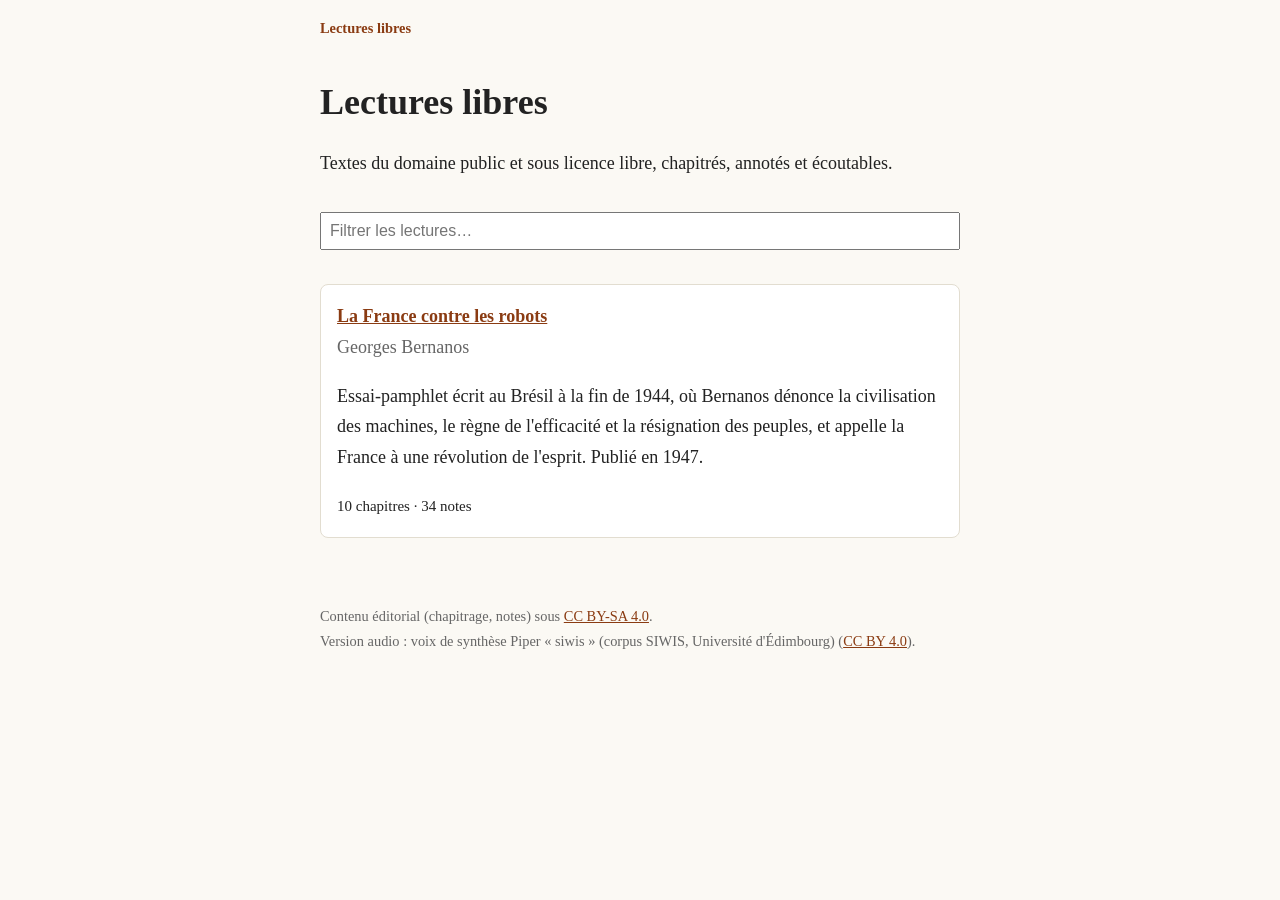
<file: site/index.html>
<!doctype html>
<html lang="fr">
<head>
<meta charset="utf-8">
<meta name="viewport" content="width=device-width, initial-scale=1">
<title>Lectures libres</title>
<link rel="stylesheet" href="assets/style.css">

</head>
<body>
<header class="site-header"><a href="index.html">Lectures libres</a></header>
<main>
<h1>Lectures libres</h1><p>Textes du domaine public et sous licence libre, chapitrés, annotés et écoutables.</p><input id="filter" type="search" placeholder="Filtrer les lectures…" aria-label="Filtrer"><ul class="cards" id="library"><li class="card"><a href="la-france-contre-les-robots/index.html"><strong>La France contre les robots</strong></a><span>Georges Bernanos</span><p>Essai-pamphlet écrit au Brésil à la fin de 1944, où Bernanos dénonce la civilisation des machines, le règne de l&#x27;efficacité et la résignation des peuples, et appelle la France à une révolution de l&#x27;esprit. Publié en 1947.</p><small>10 chapitres · 34 notes</small></li></ul>
</main>
<footer class="site-footer">Contenu éditorial (chapitrage, notes) sous
<a href="https://creativecommons.org/licenses/by-sa/4.0/deed.fr">CC BY-SA 4.0</a>. <br>Version audio : voix de synthèse Piper « siwis » (corpus SIWIS, Université d&#x27;Édimbourg) (<a href="https://creativecommons.org/licenses/by/4.0/deed.fr">CC BY 4.0</a>).</footer>
<script src="assets/app.js" defer></script>
</body>
</html>
</file>
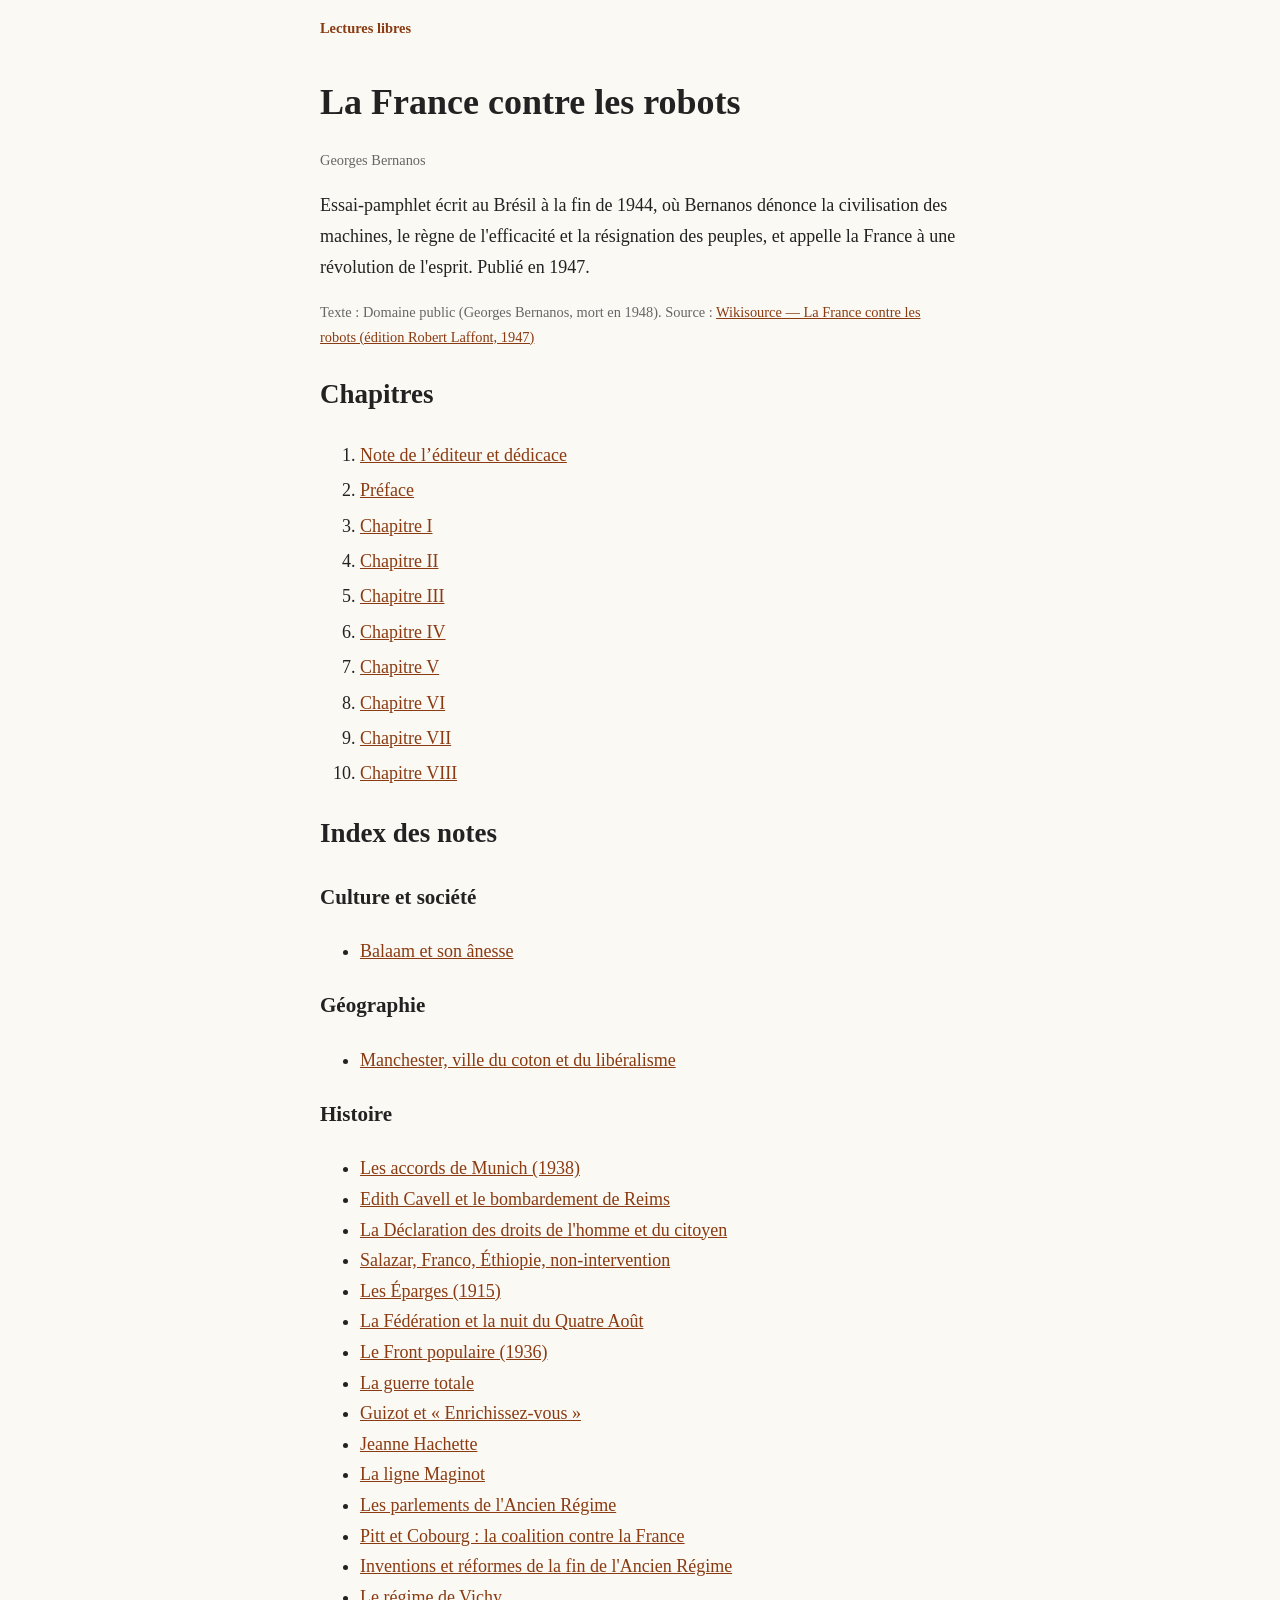
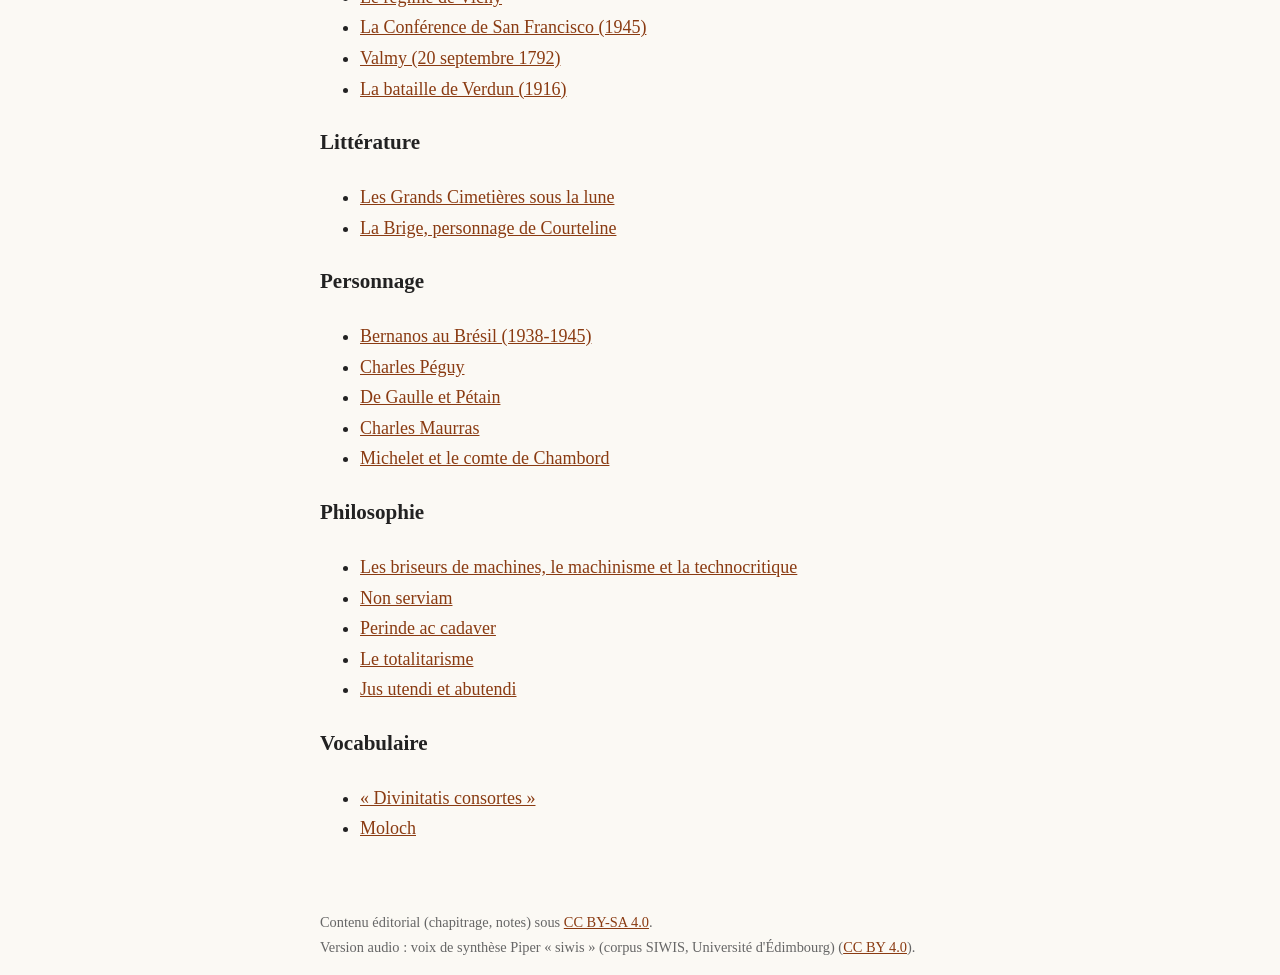
<file: site/la-france-contre-les-robots/index.html>
<!doctype html>
<html lang="fr">
<head>
<meta charset="utf-8">
<meta name="viewport" content="width=device-width, initial-scale=1">
<title>La France contre les robots</title>
<link rel="stylesheet" href="../assets/style.css">

</head>
<body>
<header class="site-header"><a href="../index.html">Lectures libres</a></header>
<main>
<h1>La France contre les robots</h1><p class="byline">Georges Bernanos</p><p class="presentation">Essai-pamphlet écrit au Brésil à la fin de 1944, où Bernanos dénonce la civilisation des machines, le règne de l&#x27;efficacité et la résignation des peuples, et appelle la France à une révolution de l&#x27;esprit. Publié en 1947.</p><p class="licence">Texte : Domaine public (Georges Bernanos, mort en 1948). Source : <a href="https://fr.wikisource.org/wiki/La_France_contre_les_robots">Wikisource — La France contre les robots (édition Robert Laffont, 1947)</a></p><h2>Chapitres</h2><ol class="toc"><li><a href="01-note-de-l-editeur.html">Note de l’éditeur et dédicace</a></li><li><a href="02-preface.html">Préface</a></li><li><a href="03-chapitre-1.html">Chapitre I</a></li><li><a href="04-chapitre-2.html">Chapitre II</a></li><li><a href="05-chapitre-3.html">Chapitre III</a></li><li><a href="06-chapitre-4.html">Chapitre IV</a></li><li><a href="07-chapitre-5.html">Chapitre V</a></li><li><a href="08-chapitre-6.html">Chapitre VI</a></li><li><a href="09-chapitre-7.html">Chapitre VII</a></li><li><a href="10-chapitre-8.html">Chapitre VIII</a></li></ol><h2>Index des notes</h2><div class="notes-index"><h3>Culture et société</h3><ul><li><a href="08-chapitre-6.html#note-balaam">Balaam et son ânesse</a></li></ul><h3>Géographie</h3><ul><li><a href="03-chapitre-1.html#note-manchester">Manchester, ville du coton et du libéralisme</a></li></ul><h3>Histoire</h3><ul><li><a href="02-preface.html#note-accords-de-munich">Les accords de Munich (1938)</a></li><li><a href="08-chapitre-6.html#note-cavell-reims">Edith Cavell et le bombardement de Reims</a></li><li><a href="06-chapitre-4.html#note-declaration-droits">La Déclaration des droits de l&#x27;homme et du citoyen</a></li><li><a href="03-chapitre-1.html#note-dictatures-iberiques-non-intervention">Salazar, Franco, Éthiopie, non-intervention</a></li><li><a href="07-chapitre-5.html#note-eparges">Les Éparges (1915)</a></li><li><a href="04-chapitre-2.html#note-federation-quatre-aout">La Fédération et la nuit du Quatre Août</a></li><li><a href="07-chapitre-5.html#note-front-populaire">Le Front populaire (1936)</a></li><li><a href="08-chapitre-6.html#note-guerre-totale">La guerre totale</a></li><li><a href="09-chapitre-7.html#note-guizot">Guizot et « Enrichissez-vous »</a></li><li><a href="07-chapitre-5.html#note-jeanne-hachette">Jeanne Hachette</a></li><li><a href="04-chapitre-2.html#note-ligne-maginot">La ligne Maginot</a></li><li><a href="05-chapitre-3.html#note-parlements-ancien-regime">Les parlements de l&#x27;Ancien Régime</a></li><li><a href="04-chapitre-2.html#note-pitt-cobourg">Pitt et Cobourg : la coalition contre la France</a></li><li><a href="06-chapitre-4.html#note-progres-ancien-regime">Inventions et réformes de la fin de l&#x27;Ancien Régime</a></li><li><a href="02-preface.html#note-regime-de-vichy">Le régime de Vichy</a></li><li><a href="10-chapitre-8.html#note-san-francisco-1945">La Conférence de San Francisco (1945)</a></li><li><a href="04-chapitre-2.html#note-valmy">Valmy (20 septembre 1792)</a></li><li><a href="04-chapitre-2.html#note-verdun">La bataille de Verdun (1916)</a></li></ul><h3>Littérature</h3><ul><li><a href="10-chapitre-8.html#note-grands-cimetieres">Les Grands Cimetières sous la lune</a></li><li><a href="04-chapitre-2.html#note-la-brige">La Brige, personnage de Courteline</a></li></ul><h3>Personnage</h3><ul><li><a href="02-preface.html#note-bernanos-bresil">Bernanos au Brésil (1938-1945)</a></li><li><a href="02-preface.html#note-charles-peguy">Charles Péguy</a></li><li><a href="04-chapitre-2.html#note-de-gaulle-petain">De Gaulle et Pétain</a></li><li><a href="09-chapitre-7.html#note-maurras">Charles Maurras</a></li><li><a href="04-chapitre-2.html#note-michelet-chambord">Michelet et le comte de Chambord</a></li></ul><h3>Philosophie</h3><ul><li><a href="08-chapitre-6.html#note-luddisme-machinisme">Les briseurs de machines, le machinisme et la technocritique</a></li><li><a href="06-chapitre-4.html#note-non-serviam">Non serviam</a></li><li><a href="07-chapitre-5.html#note-perinde-ac-cadaver">Perinde ac cadaver</a></li><li><a href="07-chapitre-5.html#note-totalitarisme">Le totalitarisme</a></li><li><a href="06-chapitre-4.html#note-usus-abusus">Jus utendi et abutendi</a></li></ul><h3>Vocabulaire</h3><ul><li><a href="04-chapitre-2.html#note-divinitatis-consortes">« Divinitatis consortes »</a></li><li><a href="04-chapitre-2.html#note-moloch">Moloch</a></li></ul></div>
</main>
<footer class="site-footer">Contenu éditorial (chapitrage, notes) sous
<a href="https://creativecommons.org/licenses/by-sa/4.0/deed.fr">CC BY-SA 4.0</a>. <br>Version audio : voix de synthèse Piper « siwis » (corpus SIWIS, Université d&#x27;Édimbourg) (<a href="https://creativecommons.org/licenses/by/4.0/deed.fr">CC BY 4.0</a>).</footer>
<script src="../assets/app.js" defer></script>
</body>
</html>
</file>
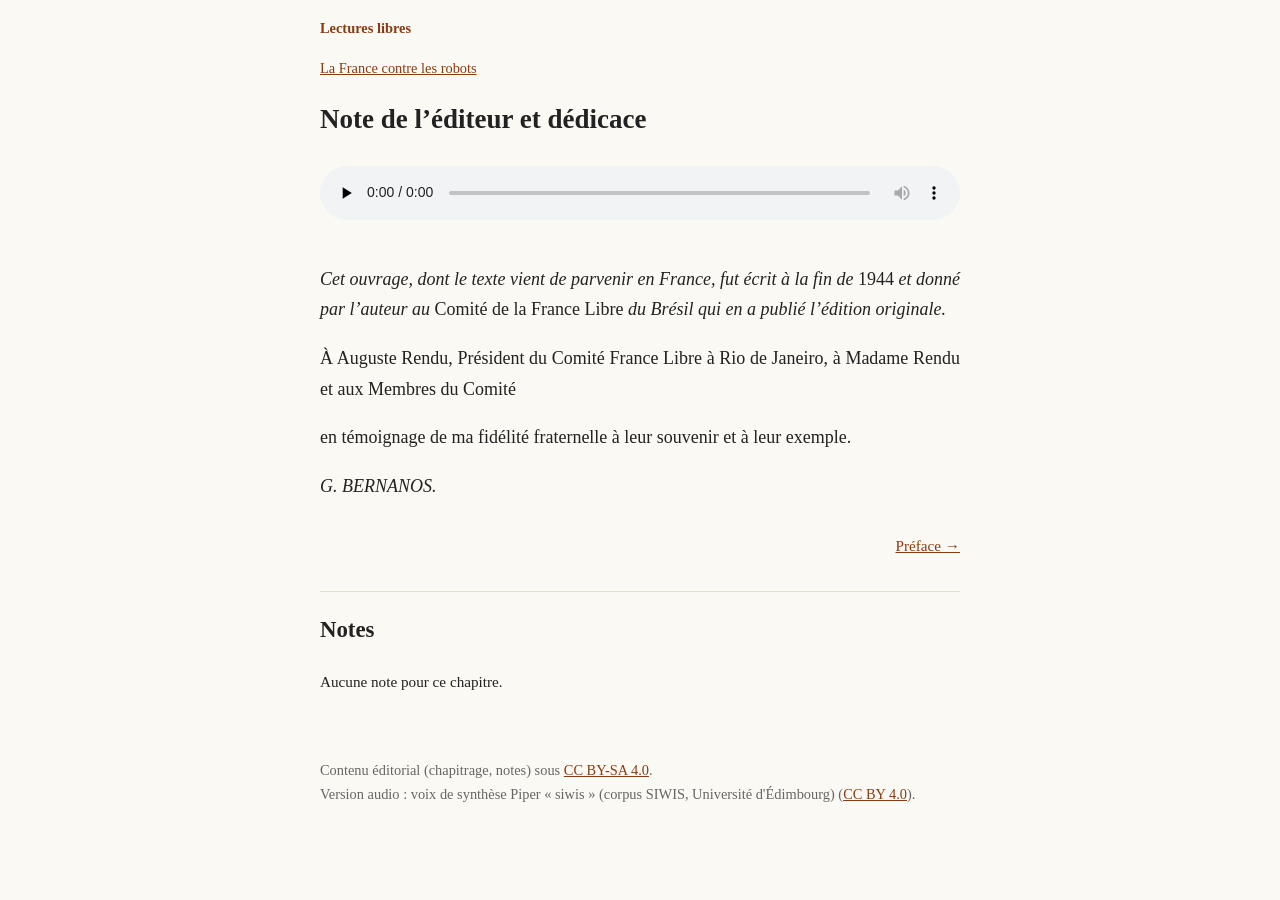
<file: site/la-france-contre-les-robots/01-note-de-l-editeur.html>
<!doctype html>
<html lang="fr">
<head>
<meta charset="utf-8">
<meta name="viewport" content="width=device-width, initial-scale=1">
<title>Note de l’éditeur et dédicace — La France contre les robots</title>
<link rel="stylesheet" href="../assets/style.css">

</head>
<body>
<header class="site-header"><a href="../index.html">Lectures libres</a></header>
<main>
<nav class="crumbs"><a href="index.html">La France contre les robots</a></nav><article class="chapter"><h1>Note de l’éditeur et dédicace</h1><audio controls preload="none" src="https://always-lectures.s3.eu-west-3.amazonaws.com/la-france-contre-les-robots/01-note-de-l-editeur.mp3"></audio><p id="p1"><em>Cet ouvrage, dont le texte vient de parvenir en France, fut écrit à la fin de</em> 1944 <em>et donné par l’auteur au</em> Comité de la France Libre <em>du Brésil qui en a publié l’édition originale.</em></p>
<p id="p2">À Auguste Rendu, Président du Comité France Libre à Rio de Janeiro, à Madame Rendu et aux Membres du Comité</p>
<p id="p3">en témoignage de ma fidélité fraternelle à leur souvenir et à leur exemple.</p>
<p class="signature">G. BERNANOS.</p></article><nav class="pager"><span></span><a rel="next" href="02-preface.html">Préface →</a></nav><section class="notes" aria-label="Notes"><h2>Notes</h2><p>Aucune note pour ce chapitre.</p></section>
</main>
<footer class="site-footer">Contenu éditorial (chapitrage, notes) sous
<a href="https://creativecommons.org/licenses/by-sa/4.0/deed.fr">CC BY-SA 4.0</a>. <br>Version audio : voix de synthèse Piper « siwis » (corpus SIWIS, Université d&#x27;Édimbourg) (<a href="https://creativecommons.org/licenses/by/4.0/deed.fr">CC BY 4.0</a>).</footer>
<script src="../assets/app.js" defer></script>
</body>
</html>
</file>
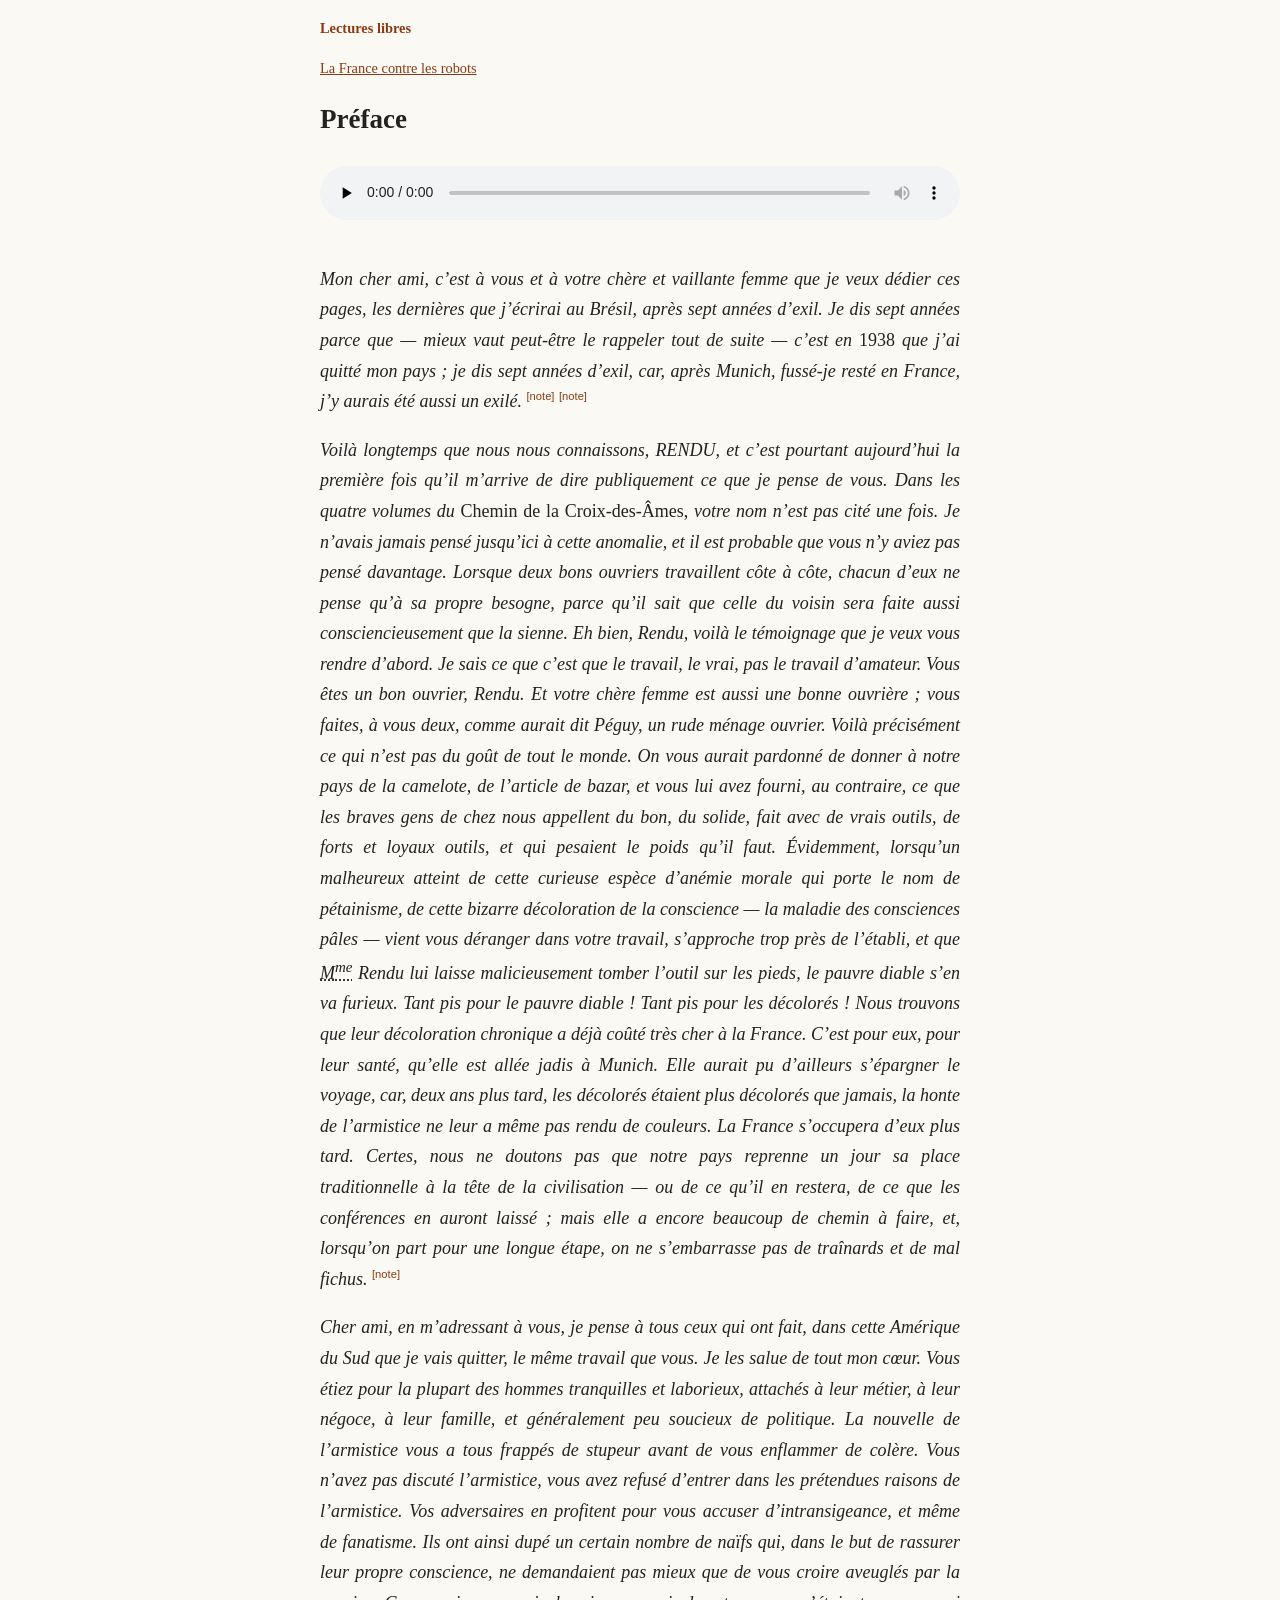
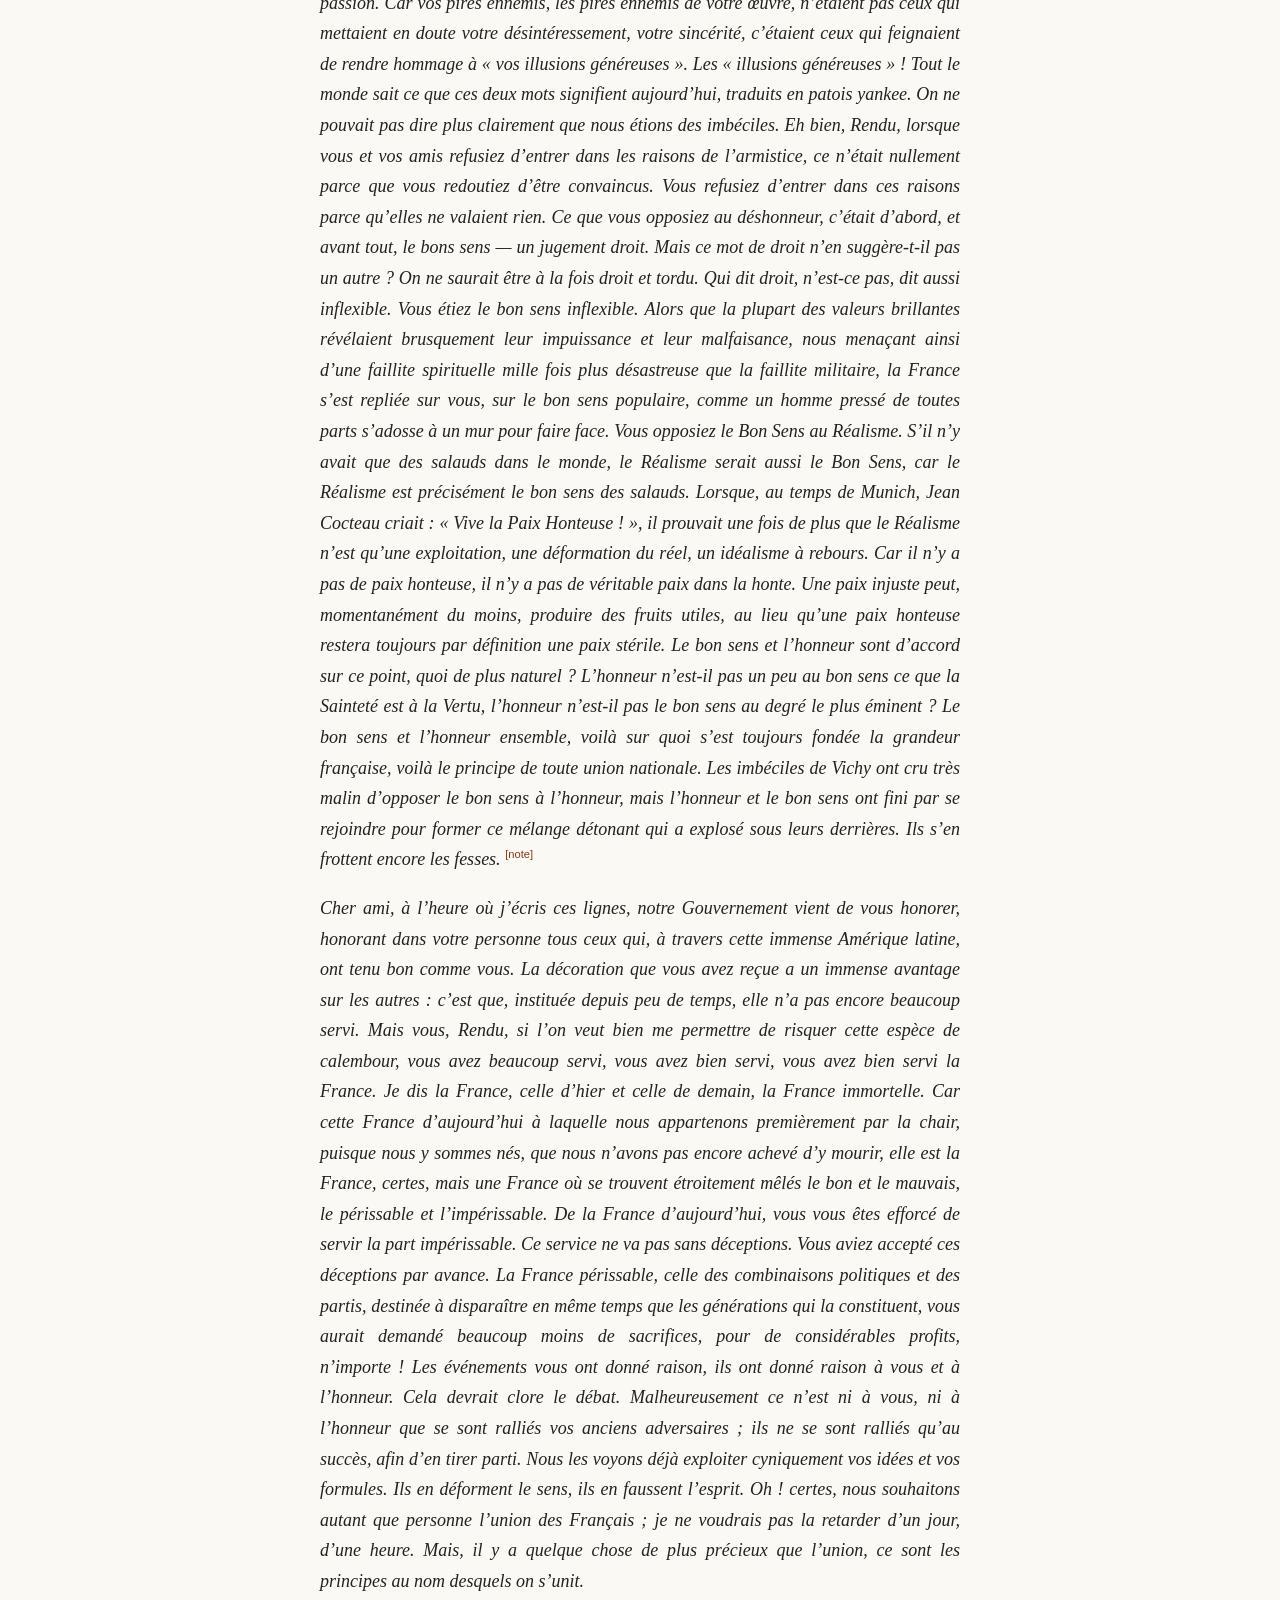
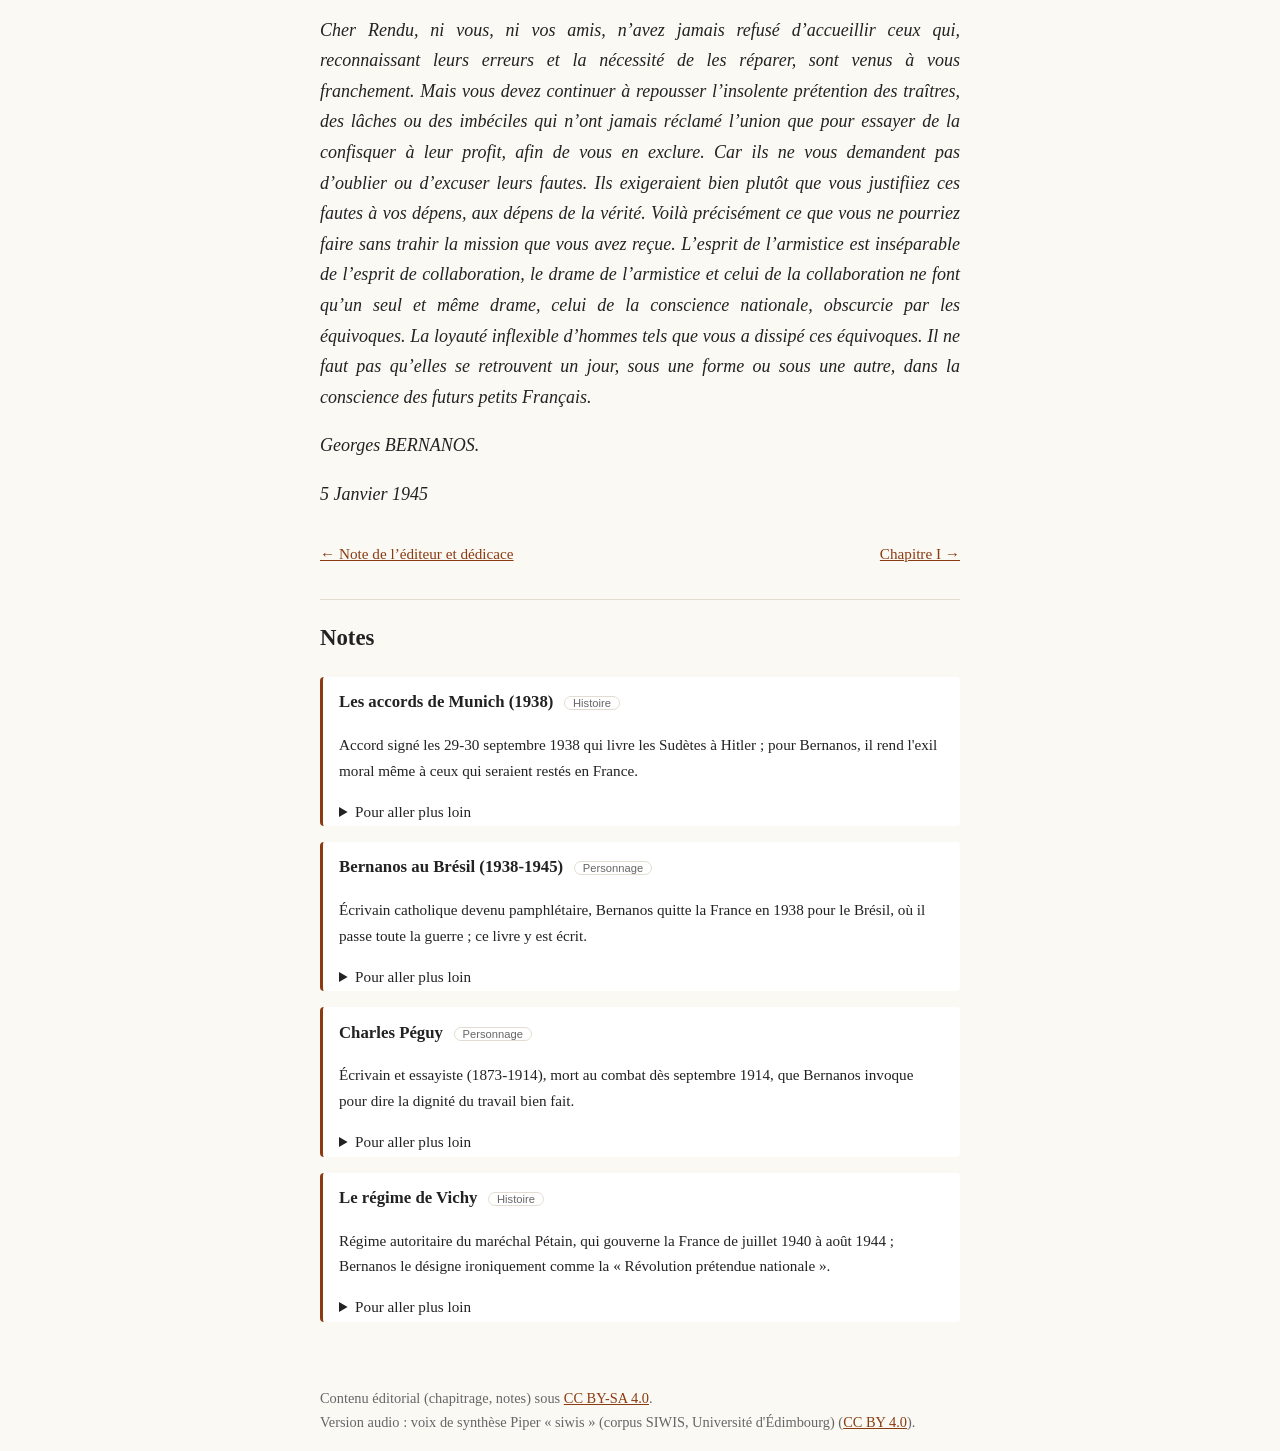
<file: site/la-france-contre-les-robots/02-preface.html>
<!doctype html>
<html lang="fr">
<head>
<meta charset="utf-8">
<meta name="viewport" content="width=device-width, initial-scale=1">
<title>Préface — La France contre les robots</title>
<link rel="stylesheet" href="../assets/style.css">

</head>
<body>
<header class="site-header"><a href="../index.html">Lectures libres</a></header>
<main>
<nav class="crumbs"><a href="index.html">La France contre les robots</a></nav><article class="chapter"><h1>Préface</h1><audio controls preload="none" src="https://always-lectures.s3.eu-west-3.amazonaws.com/la-france-contre-les-robots/02-preface.mp3"></audio><p id="p1"><em>Mon cher ami, c’est à vous et à votre chère et vaillante femme que je veux dédier ces pages, les dernières que j’écrirai au Brésil, après sept années d’exil. Je dis sept années parce que — mieux vaut peut-être le rappeler tout de suite — c’est en</em> 1938 <em>que j’ai quitté mon pays ; je dis sept années d’exil, car, après Munich, fussé-je resté en France, j’y aurais été aussi un exilé.</em> <a class="note-ref" href="#note-accords-de-munich" title="Les accords de Munich (1938)">[note]</a> <a class="note-ref" href="#note-bernanos-bresil" title="Bernanos au Brésil (1938-1945)">[note]</a></p>
<p id="p2"><em>Voilà longtemps que nous nous connaissons, RENDU, et c’est pourtant aujourd’hui la première fois qu’il m’arrive de dire publiquement ce que je pense de vous. Dans les quatre volumes du</em> Chemin de la Croix-des-Âmes, <em>votre nom n’est pas cité une fois. Je n’avais jamais pensé jusqu’ici à cette anomalie, et il est probable que vous n’y aviez pas pensé davantage. Lorsque deux bons ouvriers travaillent côte à côte, chacun d’eux ne pense qu’à sa propre besogne, parce qu’il sait que celle du voisin sera faite aussi consciencieusement que la sienne. Eh bien, Rendu, voilà le témoignage que je veux vous rendre d’abord. Je sais ce que c’est que le travail, le vrai, pas le travail d’amateur. Vous êtes un bon ouvrier, Rendu. Et votre chère femme est aussi une bonne ouvrière ; vous faites, à vous deux, comme aurait dit Péguy, un rude ménage ouvrier. Voilà précisément ce qui n’est pas du goût de tout le monde. On vous aurait pardonné de donner à notre pays de la camelote, de l’article de bazar, et vous lui avez fourni, au contraire, ce que les braves gens de chez nous appellent du bon, du solide, fait avec de vrais outils, de forts et loyaux outils, et qui pesaient le poids qu’il faut. Évidemment, lorsqu’un malheureux atteint de cette curieuse espèce d’anémie morale qui porte le nom de pétainisme, de cette bizarre décoloration de la conscience — la maladie des consciences pâles — vient vous déranger dans votre travail, s’approche trop près de l’établi, et que <abbr title="Madame">M<sup>me</sup></abbr> Rendu lui laisse malicieusement tomber l’outil sur les pieds, le pauvre diable s’en va furieux. Tant pis pour le pauvre diable ! Tant pis pour les décolorés ! Nous trouvons que leur décoloration chronique a déjà coûté très cher à la France. C’est pour eux, pour leur santé, qu’elle est allée jadis à Munich. Elle aurait pu d’ailleurs s’épargner le voyage, car, deux ans plus tard, les décolorés étaient plus décolorés que jamais, la honte de l’armistice ne leur a même pas rendu de couleurs. La France s’occupera d’eux plus tard. Certes, nous ne doutons pas que notre pays reprenne un jour sa place traditionnelle à la tête de la civilisation — ou de ce qu’il en restera, de ce que les conférences en auront laissé ; mais elle a encore beaucoup de chemin à faire, et, lorsqu’on part pour une longue étape, on ne s’embarrasse pas de traînards et de mal fichus.</em> <a class="note-ref" href="#note-charles-peguy" title="Charles Péguy">[note]</a></p>
<p id="p3"><em>Cher ami, en m’adressant à vous, je pense à tous ceux qui ont fait, dans cette Amérique du Sud que je vais quitter, le même travail que vous. Je les salue de tout mon cœur. Vous étiez pour la plupart des hommes tranquilles et laborieux, attachés à leur métier, à leur négoce, à leur famille, et généralement peu soucieux de politique. La nouvelle de l’armistice vous a tous frappés de stupeur avant de vous enflammer de colère. Vous n’avez pas discuté l’armistice, vous avez refusé d’entrer dans les prétendues raisons de l’armistice. Vos adversaires en profitent pour vous accuser d’intransigeance, et même de fanatisme. Ils ont ainsi dupé un certain nombre de naïfs qui, dans le but de rassurer leur propre conscience, ne demandaient pas mieux que de vous croire aveuglés par la passion. Car vos pires ennemis, les pires ennemis de votre œuvre, n’étaient pas ceux qui mettaient en doute votre désintéressement, votre sincérité, c’étaient ceux qui feignaient de rendre hommage à « vos illusions généreuses ». Les « illusions généreuses » ! Tout le monde sait ce que ces deux mots signifient aujourd’hui, traduits en patois yankee. On ne pouvait pas dire plus clairement que nous étions des imbéciles. Eh bien, Rendu, lorsque vous et vos amis refusiez d’entrer dans les raisons de l’armistice, ce n’était nullement parce que vous redoutiez d’être convaincus. Vous refusiez d’entrer dans ces raisons parce qu’elles ne valaient rien. Ce que vous opposiez au déshonneur, c’était d’abord, et avant tout, le bons sens — un jugement droit. Mais ce mot de droit n’en suggère-t-il pas un autre ? On ne saurait être à la fois droit et tordu. Qui dit droit, n’est-ce pas, dit aussi inflexible. Vous étiez le bon sens inflexible. Alors que la plupart des valeurs brillantes révélaient brusquement leur impuissance et leur malfaisance, nous menaçant ainsi d’une faillite spirituelle mille fois plus désastreuse que la faillite militaire, la France s’est repliée sur vous, sur le bon sens populaire, comme un homme pressé de toutes parts s’adosse à un mur pour faire face. Vous opposiez le Bon Sens au Réalisme. S’il n’y avait que des salauds dans le monde, le Réalisme serait aussi le Bon Sens, car le Réalisme est précisément le bon sens des salauds. Lorsque, au temps de Munich, Jean Cocteau criait : « Vive la Paix Honteuse ! », il prouvait une fois de plus que le Réalisme n’est qu’une exploitation, une déformation du réel, un idéalisme à rebours. Car il n’y a pas de paix honteuse, il n’y a pas de véritable paix dans la honte. Une paix injuste peut, momentanément du moins, produire des fruits utiles, au lieu qu’une paix honteuse restera toujours par définition une paix stérile. Le bon sens et l’honneur sont d’accord sur ce point, quoi de plus naturel ? L’honneur n’est-il pas un peu au bon sens ce que la Sainteté est à la Vertu, l’honneur n’est-il pas le bon sens au degré le plus éminent ? Le bon sens et l’honneur ensemble, voilà sur quoi s’est toujours fondée la grandeur française, voilà le principe de toute union nationale. Les imbéciles de Vichy ont cru très malin d’opposer le bon sens à l’honneur, mais l’honneur et le bon sens ont fini par se rejoindre pour former ce mélange détonant qui a explosé sous leurs derrières. Ils s’en frottent encore les fesses.</em> <a class="note-ref" href="#note-regime-de-vichy" title="Le régime de Vichy">[note]</a></p>
<p id="p4"><em>Cher ami, à l’heure où j’écris ces lignes, notre Gouvernement vient de vous honorer, honorant dans votre personne tous ceux qui, à travers cette immense Amérique latine, ont tenu bon comme vous. La décoration que vous avez reçue a un immense avantage sur les autres : c’est que, instituée depuis peu de temps, elle n’a pas encore beaucoup servi. Mais vous, Rendu, si l’on veut bien me permettre de risquer cette espèce de calembour, vous avez beaucoup servi, vous avez bien servi, vous avez bien servi la France. Je dis la France, celle d’hier et celle de demain, la France immortelle. Car cette France d’aujourd’hui à laquelle nous appartenons premièrement par la chair, puisque nous y sommes nés, que nous n’avons pas encore achevé d’y mourir, elle est la France, certes, mais une France où se trouvent étroitement mêlés le bon et le mauvais, le périssable et l’impérissable. De la France d’aujourd’hui, vous vous êtes efforcé de servir la part impérissable. Ce service ne va pas sans déceptions. Vous aviez accepté ces déceptions par avance. La France périssable, celle des combinaisons politiques et des partis, destinée à disparaître en même temps que les générations qui la constituent, vous aurait demandé beaucoup moins de sacrifices, pour de considérables profits, n’importe ! Les événements vous ont donné raison, ils ont donné raison à vous et à l’honneur. Cela devrait clore le débat. Malheureusement ce n’est ni à vous, ni à l’honneur que se sont ralliés vos anciens adversaires ; ils ne se sont ralliés qu’au succès, afin d’en tirer parti. Nous les voyons déjà exploiter cyniquement vos idées et vos formules. Ils en déforment le sens, ils en faussent l’esprit. Oh ! certes, nous souhaitons autant que personne l’union des Français ; je ne voudrais pas la retarder d’un jour, d’une heure. Mais, il y a quelque chose de plus précieux que l’union, ce sont les principes au nom desquels on s’unit.</em></p>
<p id="p5"><em>Cher Rendu, ni vous, ni vos amis, n’avez jamais refusé d’accueillir ceux qui, reconnaissant leurs erreurs et la nécessité de les réparer, sont venus à vous franchement. Mais vous devez continuer à repousser l’insolente prétention des traîtres, des lâches ou des imbéciles qui n’ont jamais réclamé l’union que pour essayer de la confisquer à leur profit, afin de vous en exclure. Car ils ne vous demandent pas d’oublier ou d’excuser leurs fautes. Ils exigeraient bien plutôt que vous justifiiez ces fautes à vos dépens, aux dépens de la vérité. Voilà précisément ce que vous ne pourriez faire sans trahir la mission que vous avez reçue. L’esprit de l’armistice est inséparable de l’esprit de collaboration, le drame de l’armistice et celui de la collaboration ne font qu’un seul et même drame, celui de la conscience nationale, obscurcie par les équivoques. La loyauté inflexible d’hommes tels que vous a dissipé ces équivoques. Il ne faut pas qu’elles se retrouvent un jour, sous une forme ou sous une autre, dans la conscience des futurs petits Français.</em></p>
<p class="signature">Georges BERNANOS.</p>
<p class="signature">5 Janvier 1945</p></article><nav class="pager"><a rel="prev" href="01-note-de-l-editeur.html">← Note de l’éditeur et dédicace</a><a rel="next" href="03-chapitre-1.html">Chapitre I →</a></nav><section class="notes" aria-label="Notes"><h2>Notes</h2><aside class="note" id="note-accords-de-munich" data-type="histoire"><h3>Les accords de Munich (1938) <span class="note-type">Histoire</span></h3><p class="note-resume">Accord signé les 29-30 septembre 1938 qui livre les Sudètes à Hitler ; pour Bernanos, il rend l&#x27;exil moral même à ceux qui seraient restés en France.</p><details class="note-detail"><summary>Pour aller plus loin</summary><p>Signés à Munich par Hitler, Daladier, Chamberlain et Mussolini, les accords visent à régler la crise des Sudètes. La Tchécoslovaquie, pourtant directement concernée, n&rsquo;y est pas invitée, pas plus que l&rsquo;URSS. Hitler obtient d&rsquo;annexer les régions peuplées majoritairement d&rsquo;Allemands, ce qui scelle en fait la fin de l&rsquo;État tchécoslovaque indépendant.</p>
<p>Pour Bernanos, Munich est le moment où la France renonce à elle-même : c&rsquo;est ce qu&rsquo;il veut dire en écrivant que, « après Munich », il aurait été « aussi un exilé » s&rsquo;il était resté. Il y revient plus loin avec ironie, en parlant de Daladier et de Chamberlain comme des deux « Bigs » (chapitre VI).</p><footer class="note-sources"><strong>Sources</strong><ul><li><a href="https://fr.wikipedia.org/wiki/Accords_de_Munich">Wikipédia — Accords de Munich</a> — CC BY-SA 4.0</li></ul></footer></details></aside><aside class="note" id="note-bernanos-bresil" data-type="personnage"><h3>Bernanos au Brésil (1938-1945) <span class="note-type">Personnage</span></h3><p class="note-resume">Écrivain catholique devenu pamphlétaire, Bernanos quitte la France en 1938 pour le Brésil, où il passe toute la guerre ; ce livre y est écrit.</p><details class="note-detail"><summary>Pour aller plus loin</summary><p>Né en 1888, Georges Bernanos a combattu dans les tranchées de la Première Guerre mondiale. Il connaît le succès avec <em>Sous le soleil de Satan</em> (1926) et <em>Journal d&rsquo;un curé de campagne</em> (1936). Jeune étudiant, il a appartenu à l&rsquo;Action française avant de rompre avec elle ; témoin de la guerre d&rsquo;Espagne, il dénonce dans <em>Les Grands Cimetières sous la lune</em> (1938) les exactions franquistes.</p>
<p>Il s&rsquo;embarque pour l&rsquo;Amérique du Sud en 1938 et vit au Brésil jusqu&rsquo;en juin 1945. Isolé, il suit la guerre de loin, écrit dans la presse et donne des conférences pour défendre l&rsquo;honneur de la France. Il se rapproche du Comité de la France libre de Rio de Janeiro, auquel est dédié ce livre : c&rsquo;est le Comité qui en publie la première édition et en reverse les bénéfices à l&rsquo;auteur pour financer son retour en France.</p>
<p>Les sources divergent sur la date exacte de rédaction : la <em>Note de l&rsquo;éditeur</em> parle de « la fin de 1944 », tandis que Wikipédia mentionne un manuscrit annoncé dès mars 1944 sous un autre titre (<em>Hymne à la liberté</em>). Plusieurs passages (la Conférence de San Francisco, le président Truman) montrent en tout cas que le texte a été complété au printemps 1945.</p><footer class="note-sources"><strong>Sources</strong><ul><li><a href="https://fr.wikipedia.org/wiki/Georges_Bernanos">Wikipédia — Georges Bernanos</a> — CC BY-SA 4.0</li><li><a href="https://fr.wikipedia.org/wiki/La_France_contre_les_robots">Wikipédia — La France contre les robots</a> — CC BY-SA 4.0</li></ul></footer></details></aside><aside class="note" id="note-charles-peguy" data-type="personnage"><h3>Charles Péguy <span class="note-type">Personnage</span></h3><p class="note-resume">Écrivain et essayiste (1873-1914), mort au combat dès septembre 1914, que Bernanos invoque pour dire la dignité du travail bien fait.</p><details class="note-detail"><summary>Pour aller plus loin</summary><p>Né à Orléans, Péguy est d&rsquo;abord un militant socialiste libertaire et dreyfusard, puis se rapproche du catholicisme à partir de 1908. Il laisse des essais comme <em>Notre jeunesse</em> (1910) et <em>L&rsquo;Argent</em> (1913), où il exprime son rejet de l&rsquo;âge moderne, et des poèmes d&rsquo;inspiration religieuse. Il est tué le 5 septembre 1914, lors de la bataille de l&rsquo;Ourcq.</p>
<p>Quand Bernanos évoque « un rude ménage ouvrier » comme l&rsquo;aurait dit Péguy, il fait allusion à l&rsquo;éloge de l&rsquo;ouvrage honnête et solide, par opposition à la « camelote », qui court dans l&rsquo;œuvre de Péguy. Les deux écrivains partagent une même méfiance envers le monde moderne de l&rsquo;argent et de la technique.</p><footer class="note-sources"><strong>Sources</strong><ul><li><a href="https://fr.wikipedia.org/wiki/Charles_Péguy">Wikipédia — Charles Péguy</a> — CC BY-SA 4.0</li></ul></footer></details></aside><aside class="note" id="note-regime-de-vichy" data-type="histoire"><h3>Le régime de Vichy <span class="note-type">Histoire</span></h3><p class="note-resume">Régime autoritaire du maréchal Pétain, qui gouverne la France de juillet 1940 à août 1944 ; Bernanos le désigne ironiquement comme la « Révolution prétendue nationale ».</p><details class="note-detail"><summary>Pour aller plus loin</summary><p>Après la défaite et l&rsquo;armistice du 22 juin 1940, l&rsquo;Assemblée nationale vote le 10 juillet les pleins pouvoirs constituants au maréchal Pétain. La mention « République française » disparaît alors des actes officiels au profit de l&rsquo;« État français ». Le gouvernement siège à Vichy, en zone libre ; il est secondé par Pierre Laval puis par l&rsquo;amiral Darlan, et collabore avec l&rsquo;Allemagne nazie.</p>
<p>Le régime se présente comme une « Révolution nationale ». Bernanos reprend l&rsquo;expression en la retournant (chapitre I : « la Révolution prétendue nationale de Vichy »), et nomme « pétainisme » une « anémie morale » qu&rsquo;il oppose à l&rsquo;exigence de la France libre.</p><footer class="note-sources"><strong>Sources</strong><ul><li><a href="https://fr.wikipedia.org/wiki/Régime_de_Vichy">Wikipédia — Régime de Vichy</a> — CC BY-SA 4.0</li></ul></footer></details></aside></section>
</main>
<footer class="site-footer">Contenu éditorial (chapitrage, notes) sous
<a href="https://creativecommons.org/licenses/by-sa/4.0/deed.fr">CC BY-SA 4.0</a>. <br>Version audio : voix de synthèse Piper « siwis » (corpus SIWIS, Université d&#x27;Édimbourg) (<a href="https://creativecommons.org/licenses/by/4.0/deed.fr">CC BY 4.0</a>).</footer>
<script src="../assets/app.js" defer></script>
</body>
</html>
</file>
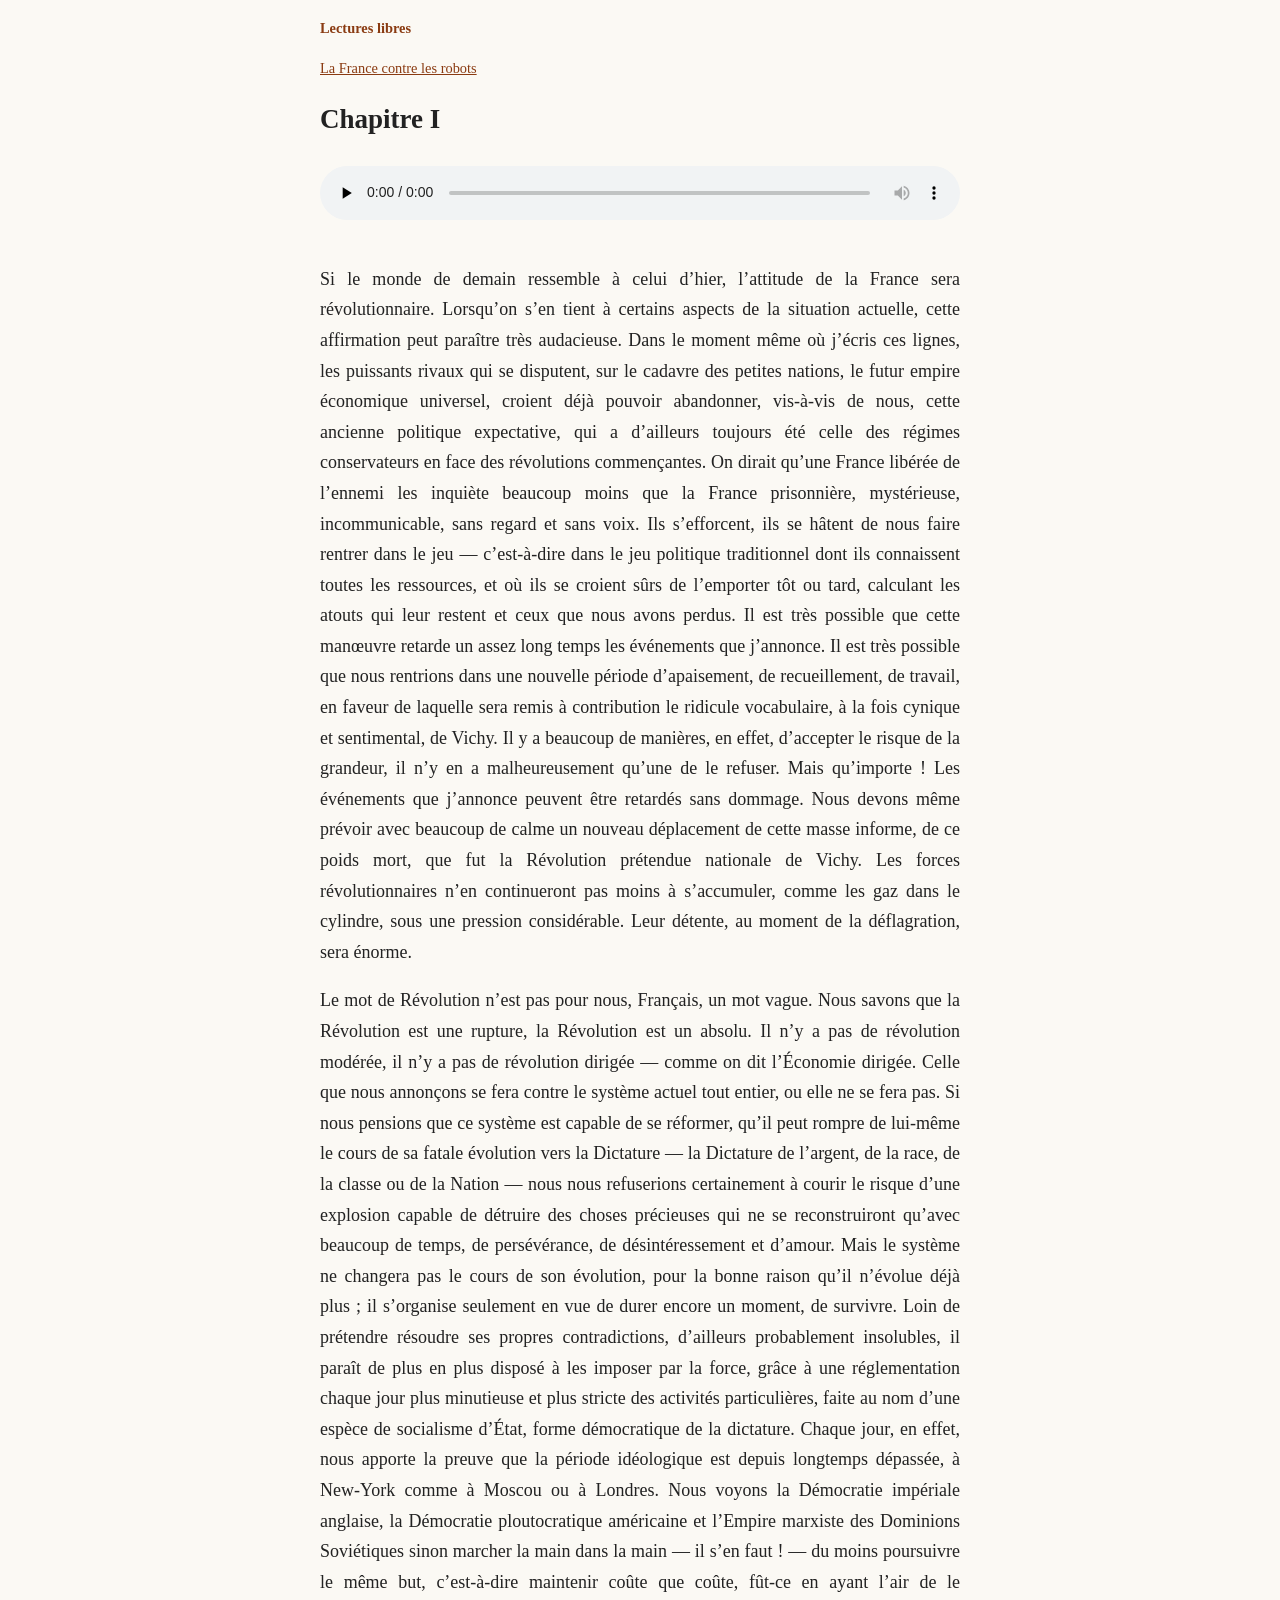
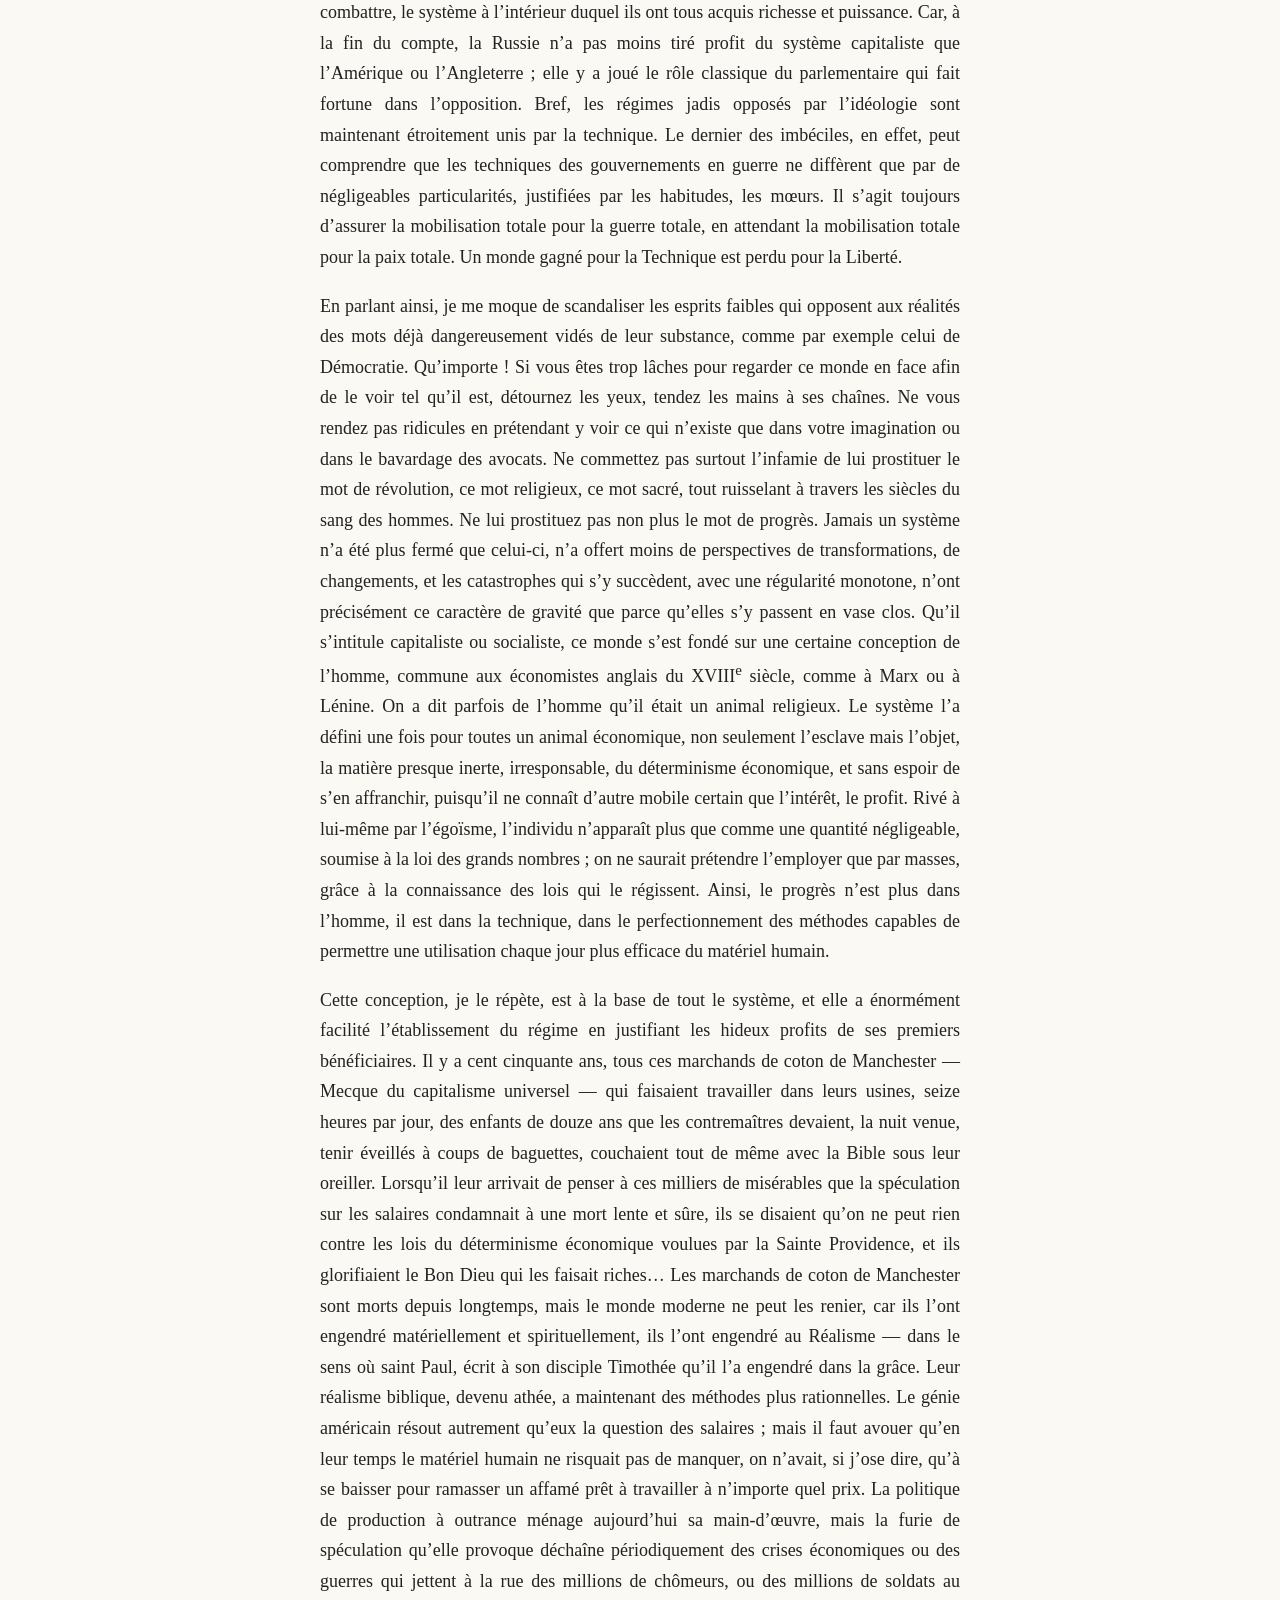
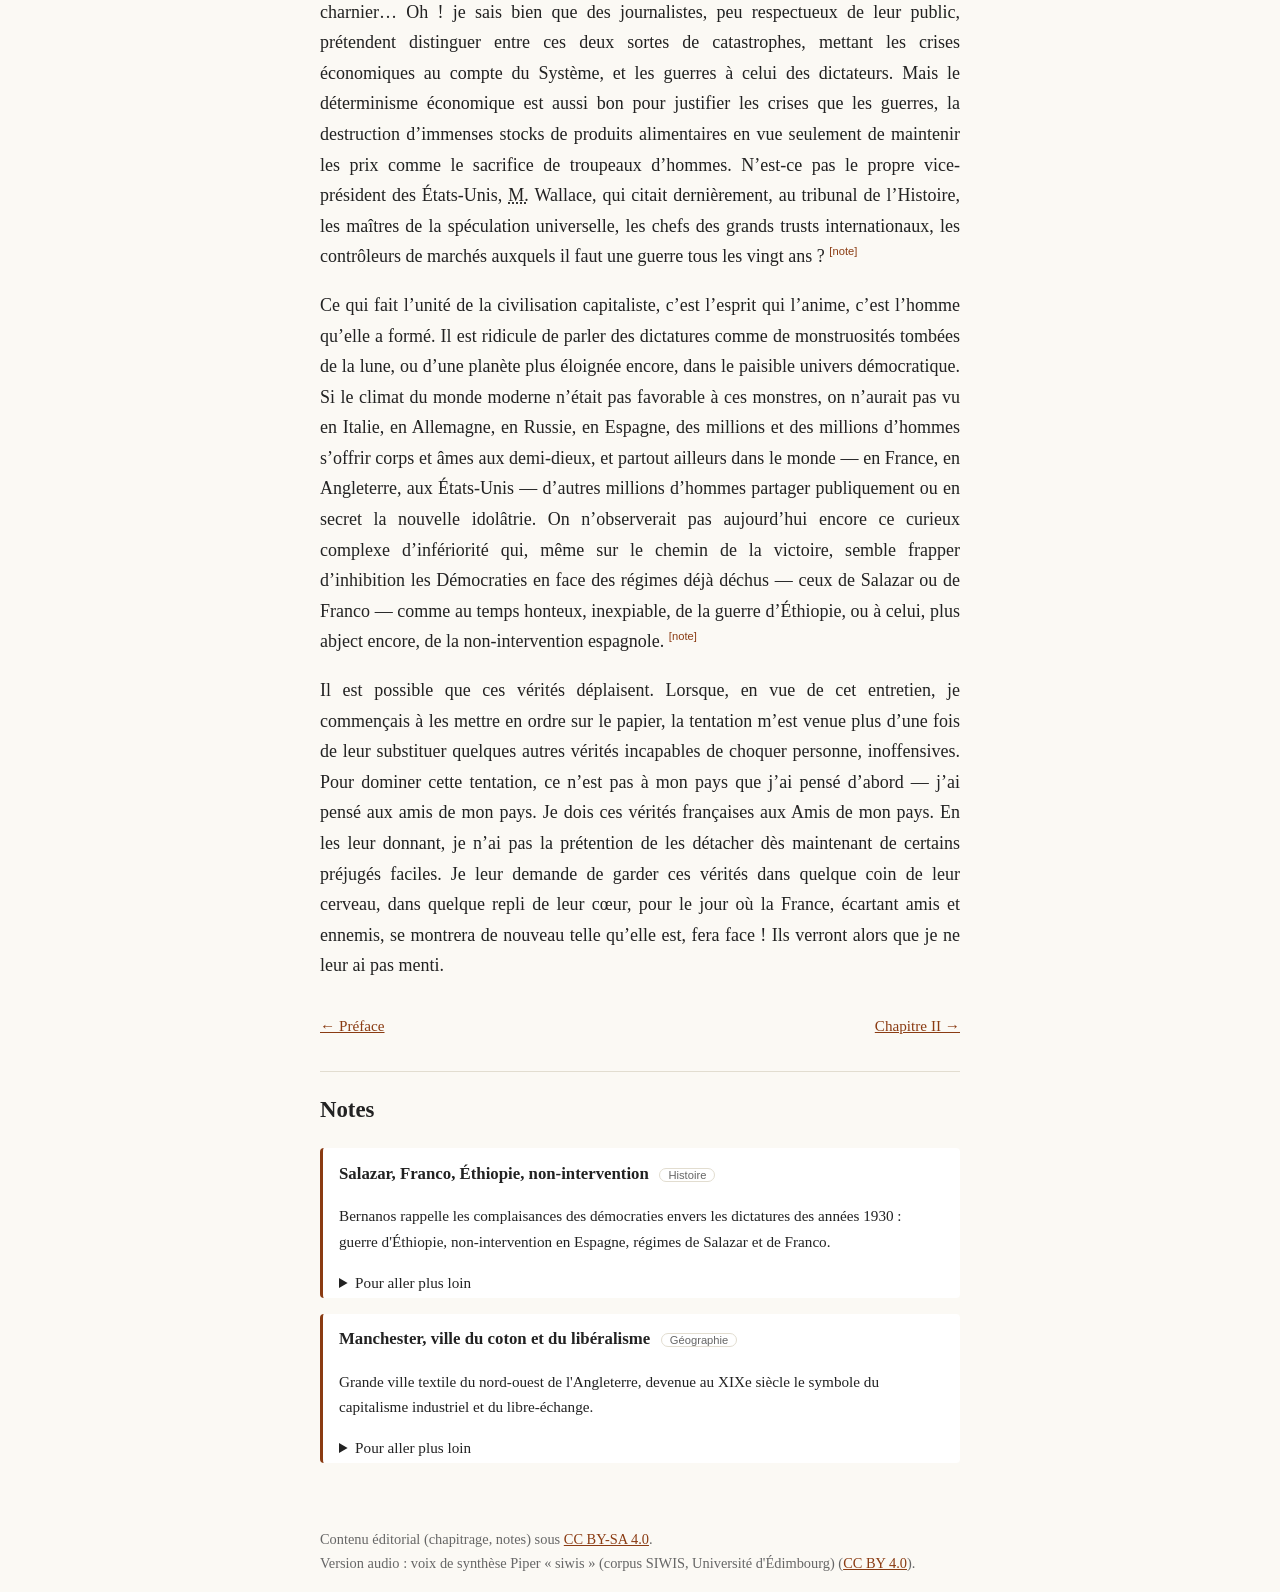
<file: site/la-france-contre-les-robots/03-chapitre-1.html>
<!doctype html>
<html lang="fr">
<head>
<meta charset="utf-8">
<meta name="viewport" content="width=device-width, initial-scale=1">
<title>Chapitre I — La France contre les robots</title>
<link rel="stylesheet" href="../assets/style.css">

</head>
<body>
<header class="site-header"><a href="../index.html">Lectures libres</a></header>
<main>
<nav class="crumbs"><a href="index.html">La France contre les robots</a></nav><article class="chapter"><h1>Chapitre I</h1><audio controls preload="none" src="https://always-lectures.s3.eu-west-3.amazonaws.com/la-france-contre-les-robots/03-chapitre-1.mp3"></audio><p id="p1">Si le monde de demain ressemble à celui d’hier, l’attitude de la France sera révolutionnaire. Lorsqu’on s’en tient à certains aspects de la situation actuelle, cette affirmation peut paraître très audacieuse. Dans le moment même où j’écris ces lignes, les puissants rivaux qui se disputent, sur le cadavre des petites nations, le futur empire économique universel, croient déjà pouvoir abandonner, vis-à-vis de nous, cette ancienne politique expectative, qui a d’ailleurs toujours été celle des régimes conservateurs en face des révolutions commençantes. On dirait qu’une France libérée de l’ennemi les inquiète beaucoup moins que la France prisonnière, mystérieuse, incommunicable, sans regard et sans voix. Ils s’efforcent, ils se hâtent de nous faire rentrer dans le jeu — c’est-à-dire dans le jeu politique traditionnel dont ils connaissent toutes les ressources, et où ils se croient sûrs de l’emporter tôt ou tard, calculant les atouts qui leur restent et ceux que nous avons perdus. Il est très possible que cette manœuvre retarde un assez long temps les événements que j’annonce. Il est très possible que nous rentrions dans une nouvelle période d’apaisement, de recueillement, de travail, en faveur de laquelle sera remis à contribution le ridicule vocabulaire, à la fois cynique et sentimental, de Vichy. Il y a beaucoup de manières, en effet, d’accepter le risque de la grandeur, il n’y en a malheureusement qu’une de le refuser. Mais qu’importe ! Les événements que j’annonce peuvent être retardés sans dommage. Nous devons même prévoir avec beaucoup de calme un nouveau déplacement de cette masse informe, de ce poids mort, que fut la Révolution prétendue nationale de Vichy. Les forces révolutionnaires n’en continueront pas moins à s’accumuler, comme les gaz dans le cylindre, sous une pression considérable. Leur détente, au moment de la déflagration, sera énorme.</p>
<p id="p2">Le mot de Révolution n’est pas pour nous, Français, un mot vague. Nous savons que la Révolution est une rupture, la Révolution est un absolu. Il n’y a pas de révolution modérée, il n’y a pas de révolution dirigée — comme on dit l’Économie dirigée. Celle que nous annonçons se fera contre le système actuel tout entier, ou elle ne se fera pas. Si nous pensions que ce système est capable de se réformer, qu’il peut rompre de lui-même le cours de sa fatale évolution vers la Dictature — la Dictature de l’argent, de la race, de la classe ou de la Nation — nous nous refuserions certainement à courir le risque d’une explosion capable de détruire des choses précieuses qui ne se reconstruiront qu’avec beaucoup de temps, de persévérance, de désintéressement et d’amour. Mais le système ne changera pas le cours de son évolution, pour la bonne raison qu’il n’évolue déjà plus ; il s’organise seulement en vue de durer encore un moment, de survivre. Loin de prétendre résoudre ses propres contradictions, d’ailleurs probablement insolubles, il paraît de plus en plus disposé à les imposer par la force, grâce à une réglementation chaque jour plus minutieuse et plus stricte des activités particulières, faite au nom d’une espèce de socialisme d’État, forme démocratique de la dictature. Chaque jour, en effet, nous apporte la preuve que la période idéologique est depuis longtemps dépassée, à New-York comme à Moscou ou à Londres. Nous voyons la Démocratie impériale anglaise, la Démocratie ploutocratique américaine et l’Empire marxiste des Dominions Soviétiques sinon marcher la main dans la main — il s’en faut ! — du moins poursuivre le même but, c’est-à-dire maintenir coûte que coûte, fût-ce en ayant l’air de le combattre, le système à l’intérieur duquel ils ont tous acquis richesse et puissance. Car, à la fin du compte, la Russie n’a pas moins tiré profit du système capitaliste que l’Amérique ou l’Angleterre ; elle y a joué le rôle classique du parlementaire qui fait fortune dans l’opposition. Bref, les régimes jadis opposés par l’idéologie sont maintenant étroitement unis par la technique. Le dernier des imbéciles, en effet, peut comprendre que les techniques des gouvernements en guerre ne diffèrent que par de négligeables particularités, justifiées par les habitudes, les mœurs. Il s’agit toujours d’assurer la mobilisation totale pour la guerre totale, en attendant la mobilisation totale pour la paix totale. Un monde gagné pour la Technique est perdu pour la Liberté.</p>
<p id="p3">En parlant ainsi, je me moque de scandaliser les esprits faibles qui opposent aux réalités des mots déjà dangereusement vidés de leur substance, comme par exemple celui de Démocratie. Qu’importe ! Si vous êtes trop lâches pour regarder ce monde en face afin de le voir tel qu’il est, détournez les yeux, tendez les mains à ses chaînes. Ne vous rendez pas ridicules en prétendant y voir ce qui n’existe que dans votre imagination ou dans le bavardage des avocats. Ne commettez pas surtout l’infamie de lui prostituer le mot de révolution, ce mot religieux, ce mot sacré, tout ruisselant à travers les siècles du sang des hommes. Ne lui prostituez pas non plus le mot de progrès. Jamais un système n’a été plus fermé que celui-ci, n’a offert moins de perspectives de transformations, de changements, et les catastrophes qui s’y succèdent, avec une régularité monotone, n’ont précisément ce caractère de gravité que parce qu’elles s’y passent en vase clos. Qu’il s’intitule capitaliste ou socialiste, ce monde s’est fondé sur une certaine conception de l’homme, commune aux économistes anglais du XVIII<sup>e</sup> siècle, comme à Marx ou à Lénine. On a dit parfois de l’homme qu’il était un animal religieux. Le système l’a défini une fois pour toutes un animal économique, non seulement l’esclave mais l’objet, la matière presque inerte, irresponsable, du déterminisme économique, et sans espoir de s’en affranchir, puisqu’il ne connaît d’autre mobile certain que l’intérêt, le profit. Rivé à lui-même par l’égoïsme, l’individu n’apparaît plus que comme une quantité négligeable, soumise à la loi des grands nombres ; on ne saurait prétendre l’employer que par masses, grâce à la connaissance des lois qui le régissent. Ainsi, le progrès n’est plus dans l’homme, il est dans la technique, dans le perfectionnement des méthodes capables de permettre une utilisation chaque jour plus efficace du matériel humain.</p>
<p id="p4">Cette conception, je le répète, est à la base de tout le système, et elle a énormément facilité l’établissement du régime en justifiant les hideux profits de ses premiers bénéficiaires. Il y a cent cinquante ans, tous ces marchands de coton de Manchester — Mecque du capitalisme universel — qui faisaient travailler dans leurs usines, seize heures par jour, des enfants de douze ans que les contremaîtres devaient, la nuit venue, tenir éveillés à coups de baguettes, couchaient tout de même avec la Bible sous leur oreiller. Lorsqu’il leur arrivait de penser à ces milliers de misérables que la spéculation sur les salaires condamnait à une mort lente et sûre, ils se disaient qu’on ne peut rien contre les lois du déterminisme économique voulues par la Sainte Providence, et ils glorifiaient le Bon Dieu qui les faisait riches… Les marchands de coton de Manchester sont morts depuis longtemps, mais le monde moderne ne peut les renier, car ils l’ont engendré matériellement et spirituellement, ils l’ont engendré au Réalisme — dans le sens où saint Paul, écrit à son disciple Timothée qu’il l’a engendré dans la grâce. Leur réalisme biblique, devenu athée, a maintenant des méthodes plus rationnelles. Le génie américain résout autrement qu’eux la question des salaires ; mais il faut avouer qu’en leur temps le matériel humain ne risquait pas de manquer, on n’avait, si j’ose dire, qu’à se baisser pour ramasser un affamé prêt à travailler à n’importe quel prix. La politique de production à outrance ménage aujourd’hui sa main-d’œuvre, mais la furie de spéculation qu’elle provoque déchaîne périodiquement des crises économiques ou des guerres qui jettent à la rue des millions de chômeurs, ou des millions de soldats au charnier… Oh ! je sais bien que des journalistes, peu respectueux de leur public, prétendent distinguer entre ces deux sortes de catastrophes, mettant les crises économiques au compte du Système, et les guerres à celui des dictateurs. Mais le déterminisme économique est aussi bon pour justifier les crises que les guerres, la destruction d’immenses stocks de produits alimentaires en vue seulement de maintenir les prix comme le sacrifice de troupeaux d’hommes. N’est-ce pas le propre vice-président des États-Unis, <abbr title="Monsieur">M.</abbr> Wallace, qui citait dernièrement, au tribunal de l’Histoire, les maîtres de la spéculation universelle, les chefs des grands trusts internationaux, les contrôleurs de marchés auxquels il faut une guerre tous les vingt ans ? <a class="note-ref" href="#note-manchester" title="Manchester, ville du coton et du libéralisme">[note]</a></p>
<p id="p5">Ce qui fait l’unité de la civilisation capitaliste, c’est l’esprit qui l’anime, c’est l’homme qu’elle a formé. Il est ridicule de parler des dictatures comme de monstruosités tombées de la lune, ou d’une planète plus éloignée encore, dans le paisible univers démocratique. Si le climat du monde moderne n’était pas favorable à ces monstres, on n’aurait pas vu en Italie, en Allemagne, en Russie, en Espagne, des millions et des millions d’hommes s’offrir corps et âmes aux demi-dieux, et partout ailleurs dans le monde — en France, en Angleterre, aux États-Unis — d’autres millions d’hommes partager publiquement ou en secret la nouvelle idolâtrie. On n’observerait pas aujourd’hui encore ce curieux complexe d’infériorité qui, même sur le chemin de la victoire, semble frapper d’inhibition les Démocraties en face des régimes déjà déchus — ceux de Salazar ou de Franco — comme au temps honteux, inexpiable, de la guerre d’Éthiopie, ou à celui, plus abject encore, de la non-intervention espagnole. <a class="note-ref" href="#note-dictatures-iberiques-non-intervention" title="Salazar, Franco, Éthiopie, non-intervention">[note]</a></p>
<p id="p6">Il est possible que ces vérités déplaisent. Lorsque, en vue de cet entretien, je commençais à les mettre en ordre sur le papier, la tentation m’est venue plus d’une fois de leur substituer quelques autres vérités incapables de choquer personne, inoffensives. Pour dominer cette tentation, ce n’est pas à mon pays que j’ai pensé d’abord — j’ai pensé aux amis de mon pays. Je dois ces vérités françaises aux Amis de mon pays. En les leur donnant, je n’ai pas la prétention de les détacher dès maintenant de certains préjugés faciles. Je leur demande de garder ces vérités dans quelque coin de leur cerveau, dans quelque repli de leur cœur, pour le jour où la France, écartant amis et ennemis, se montrera de nouveau telle qu’elle est, fera face ! Ils verront alors que je ne leur ai pas menti.</p></article><nav class="pager"><a rel="prev" href="02-preface.html">← Préface</a><a rel="next" href="04-chapitre-2.html">Chapitre II →</a></nav><section class="notes" aria-label="Notes"><h2>Notes</h2><aside class="note" id="note-dictatures-iberiques-non-intervention" data-type="histoire"><h3>Salazar, Franco, Éthiopie, non-intervention <span class="note-type">Histoire</span></h3><p class="note-resume">Bernanos rappelle les complaisances des démocraties envers les dictatures des années 1930 : guerre d&#x27;Éthiopie, non-intervention en Espagne, régimes de Salazar et de Franco.</p><details class="note-detail"><summary>Pour aller plus loin</summary><p>La seconde guerre italo-éthiopienne (octobre 1935 - mai 1936) voit l&rsquo;Italie de Mussolini conquérir l&rsquo;Éthiopie, malgré la Société des Nations dont les deux pays sont membres ; l&rsquo;impuissance de la SDN la discrédite. La guerre d&rsquo;Espagne (1936-1939) oppose les républicains au général Franco, soutenu par l&rsquo;Allemagne nazie, l&rsquo;Italie fasciste et le Portugal de Salazar, pendant que la France et le Royaume-Uni optent pour la « non-intervention ».</p>
<p>Salazar dirige le Portugal de l&rsquo;<em>Estado Novo</em> (1933-1974), régime corporatiste et autoritaire. Bernanos, qui a vu l&rsquo;Espagne de près, reproche aux démocraties de ne pas oser s&rsquo;en prendre à ces régimes « déjà déchus » au moment même où elles se disent victorieuses.</p><footer class="note-sources"><strong>Sources</strong><ul><li><a href="https://fr.wikipedia.org/wiki/Seconde_guerre_italo-éthiopienne">Wikipédia — Seconde guerre italo-éthiopienne</a> — CC BY-SA 4.0</li><li><a href="https://fr.wikipedia.org/wiki/Guerre_d&#x27;Espagne">Wikipédia — Guerre d&#x27;Espagne</a> — CC BY-SA 4.0</li><li><a href="https://fr.wikipedia.org/wiki/Estado_Novo_(Portugal)">Wikipédia — Estado Novo (Portugal)</a> — CC BY-SA 4.0</li></ul></footer></details></aside><aside class="note" id="note-manchester" data-type="geographie"><h3>Manchester, ville du coton et du libéralisme <span class="note-type">Géographie</span></h3><p class="note-resume">Grande ville textile du nord-ouest de l&#x27;Angleterre, devenue au XIXe siècle le symbole du capitalisme industriel et du libre-échange.</p><details class="note-detail"><summary>Pour aller plus loin</summary><p>Berceau de la révolution industrielle britannique, Manchester doit sa fortune au coton. Son nom a aussi donné l&rsquo;expression d&rsquo;« école de Manchester » : un libéralisme de laissez-faire, associé à un groupe d&rsquo;hommes à qui l&rsquo;on doit l&rsquo;abolition des <em>Corn Laws</em> et l&rsquo;adoption du libre-échange par la Grande-Bretagne après 1846.</p>
<p>Bernanos en fait la « Mecque du capitalisme universel ». Il y décrit les marchands de coton qui faisaient travailler des enfants seize heures par jour tout en gardant la Bible sous l&rsquo;oreiller : pour lui, la bonne conscience religieuse a servi à justifier le profit.</p><footer class="note-sources"><strong>Sources</strong><ul><li><a href="https://fr.wikipedia.org/wiki/École_de_Manchester">Wikipédia — École de Manchester</a> — CC BY-SA 4.0</li></ul></footer></details></aside></section>
</main>
<footer class="site-footer">Contenu éditorial (chapitrage, notes) sous
<a href="https://creativecommons.org/licenses/by-sa/4.0/deed.fr">CC BY-SA 4.0</a>. <br>Version audio : voix de synthèse Piper « siwis » (corpus SIWIS, Université d&#x27;Édimbourg) (<a href="https://creativecommons.org/licenses/by/4.0/deed.fr">CC BY 4.0</a>).</footer>
<script src="../assets/app.js" defer></script>
</body>
</html>
</file>
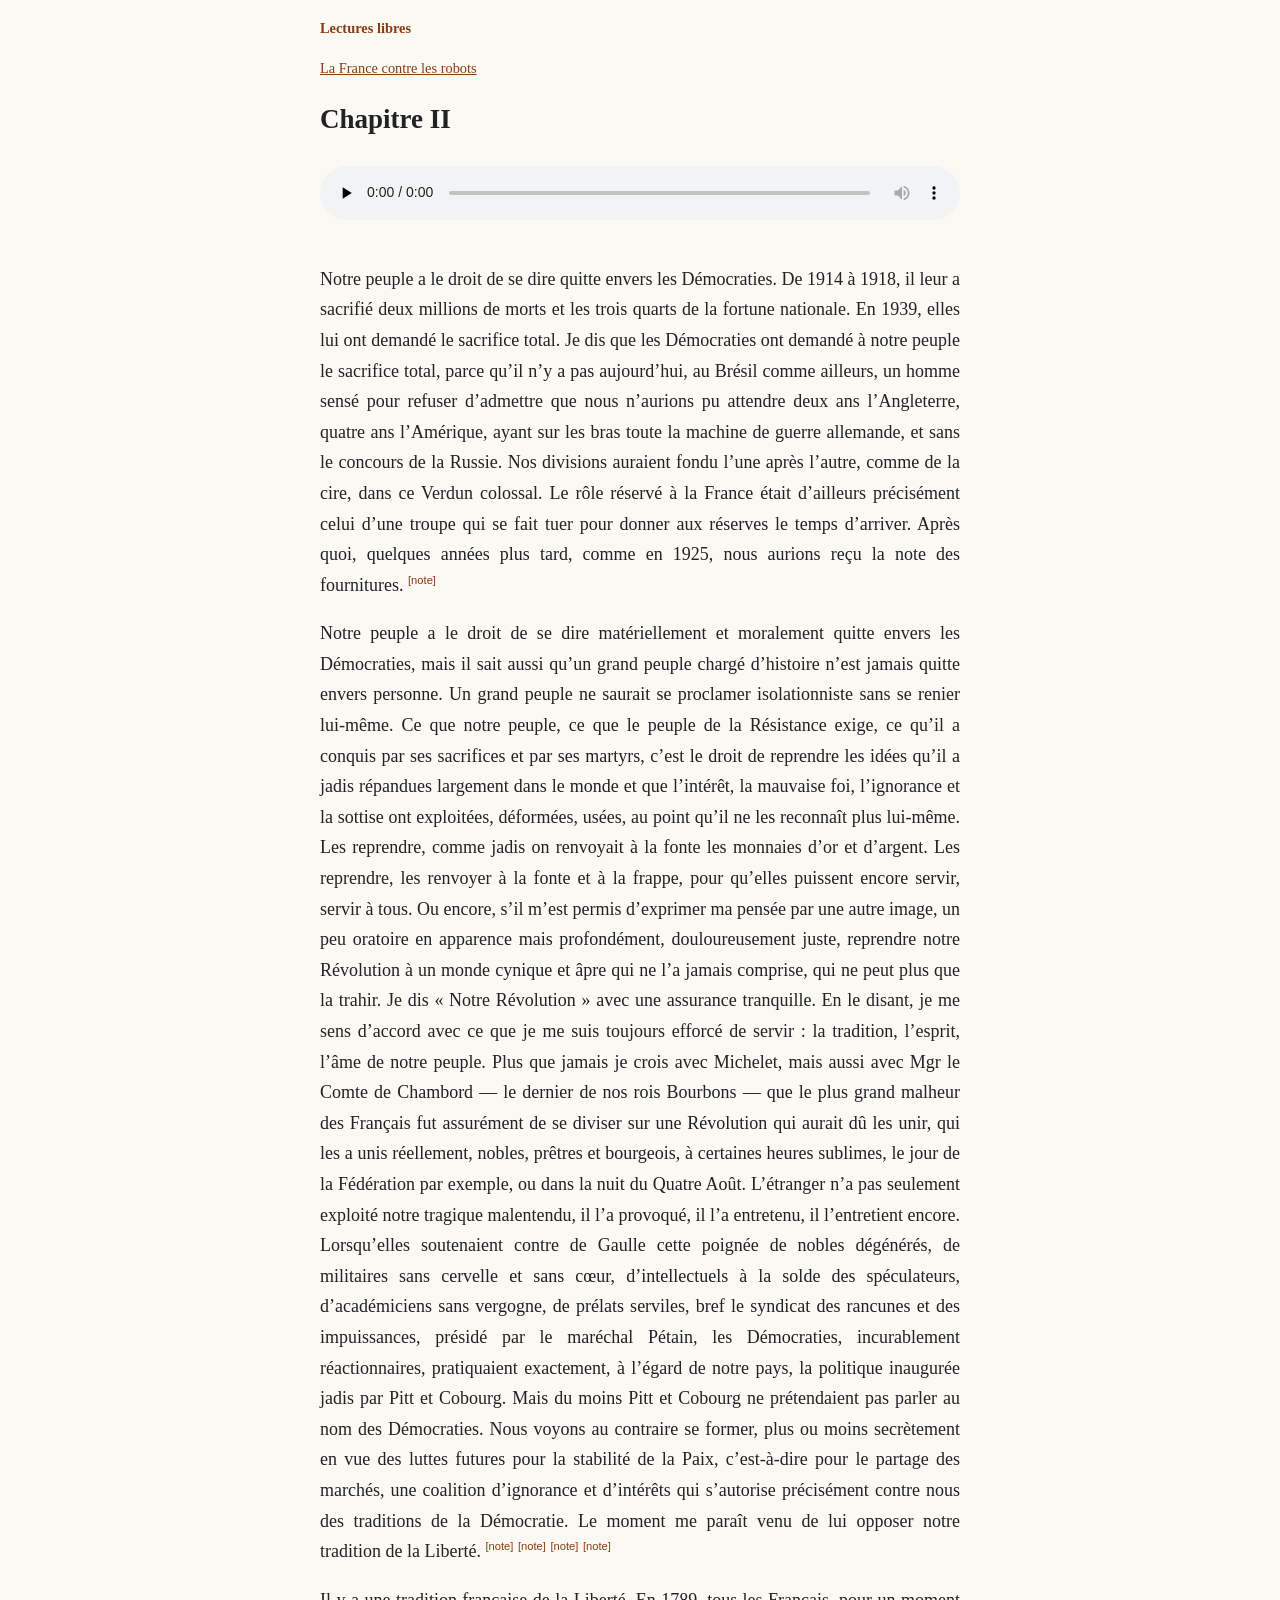
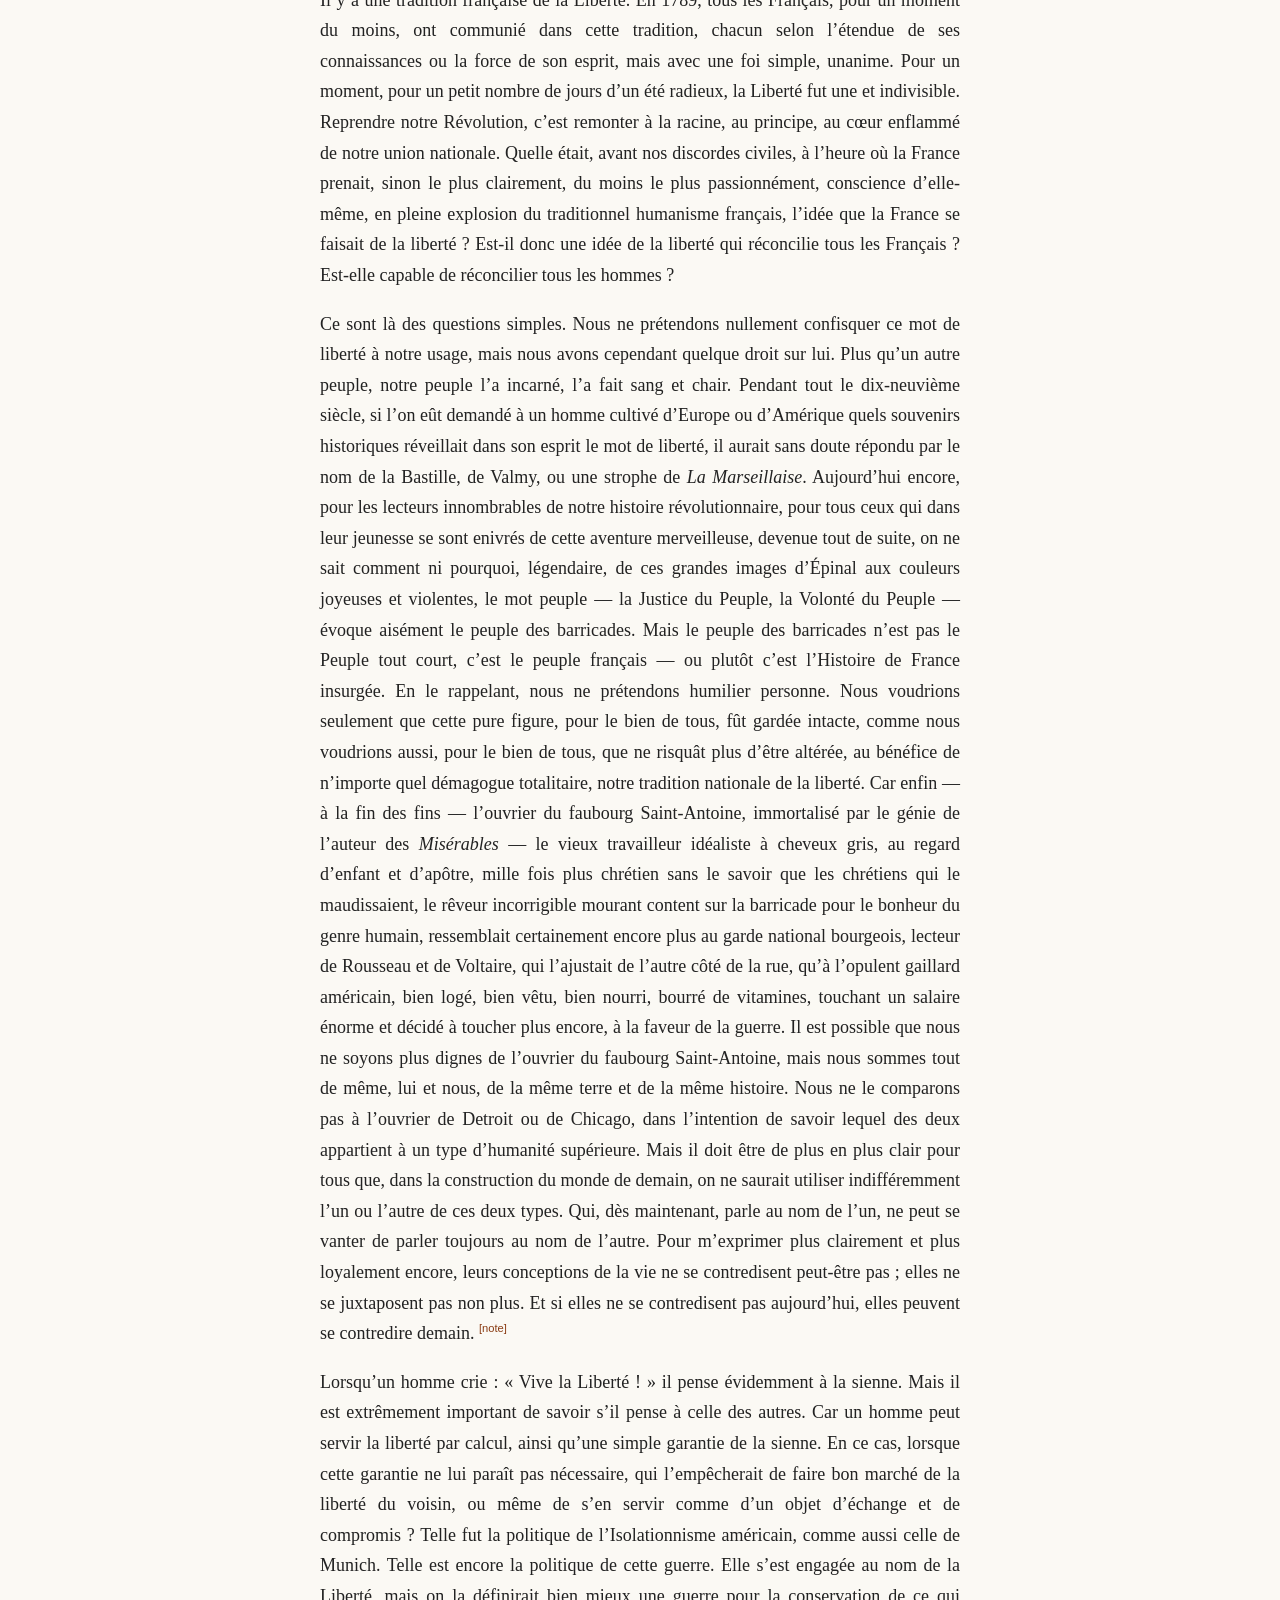
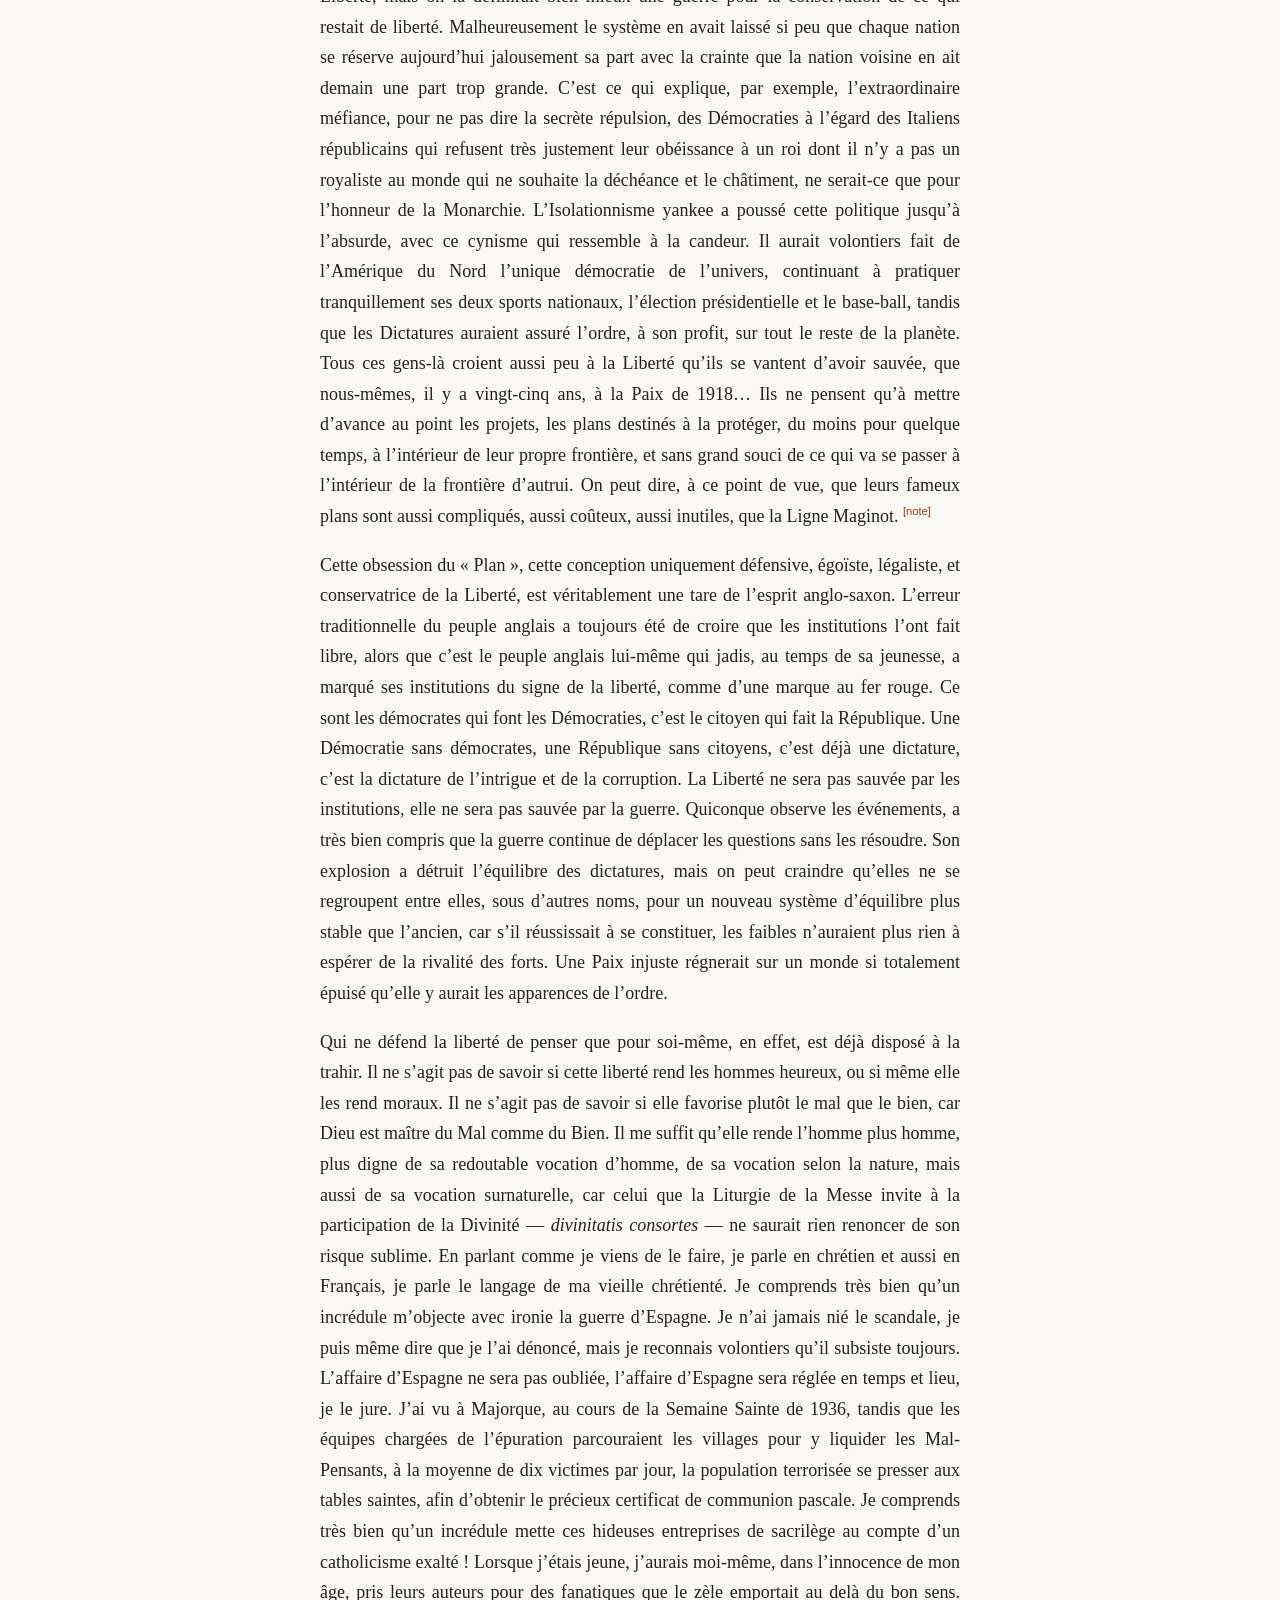
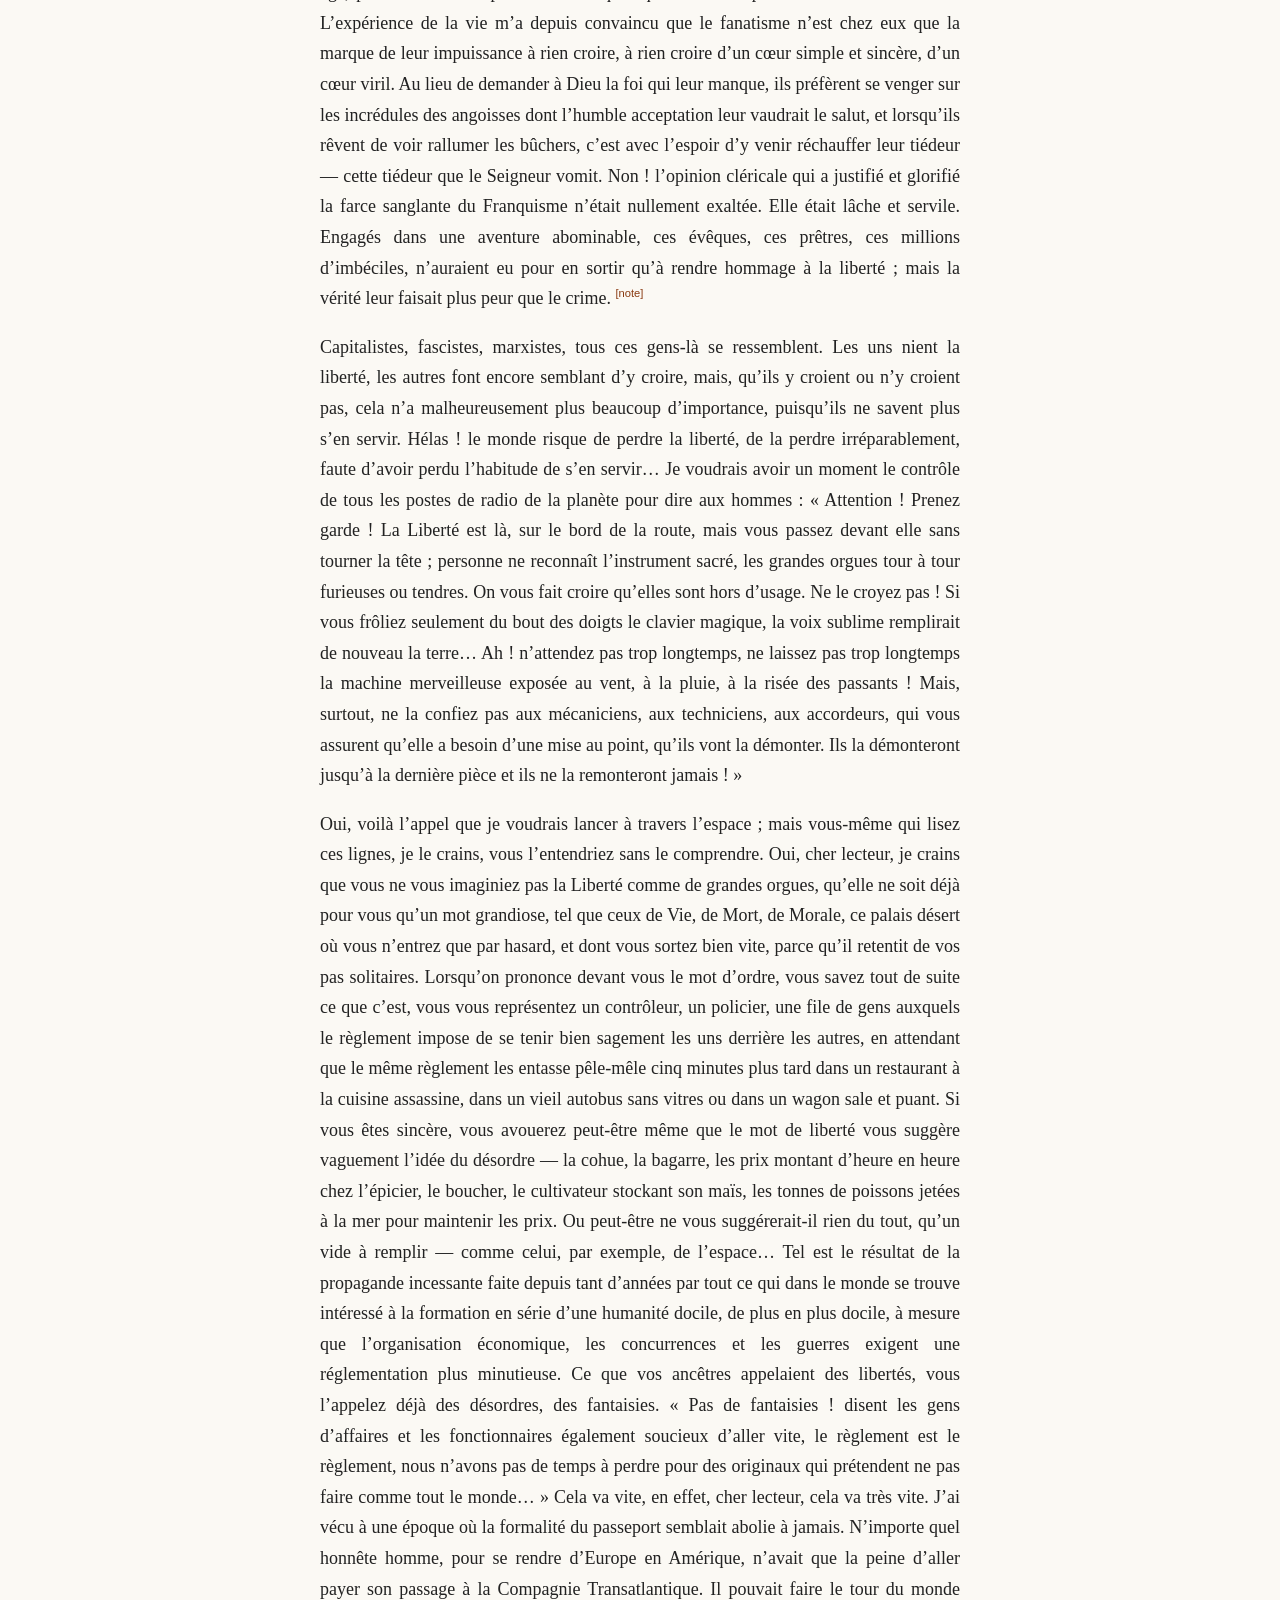
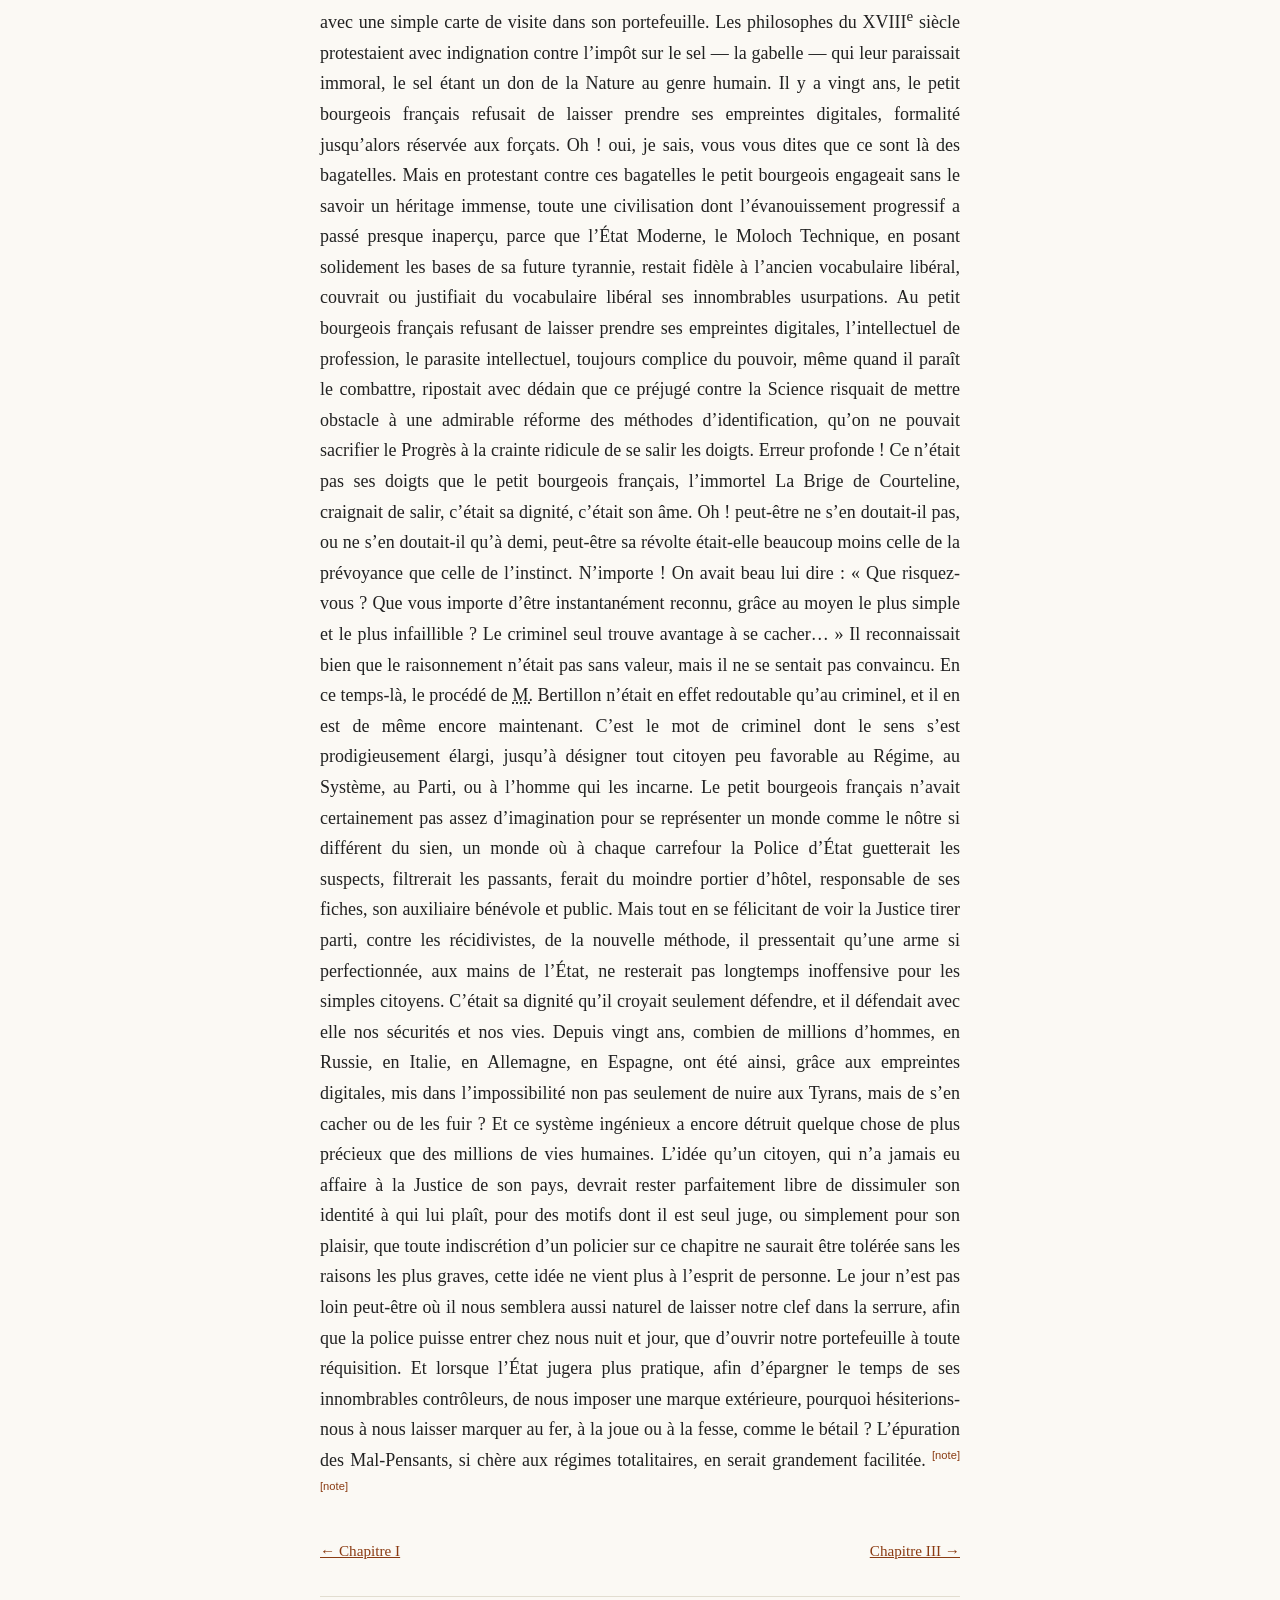
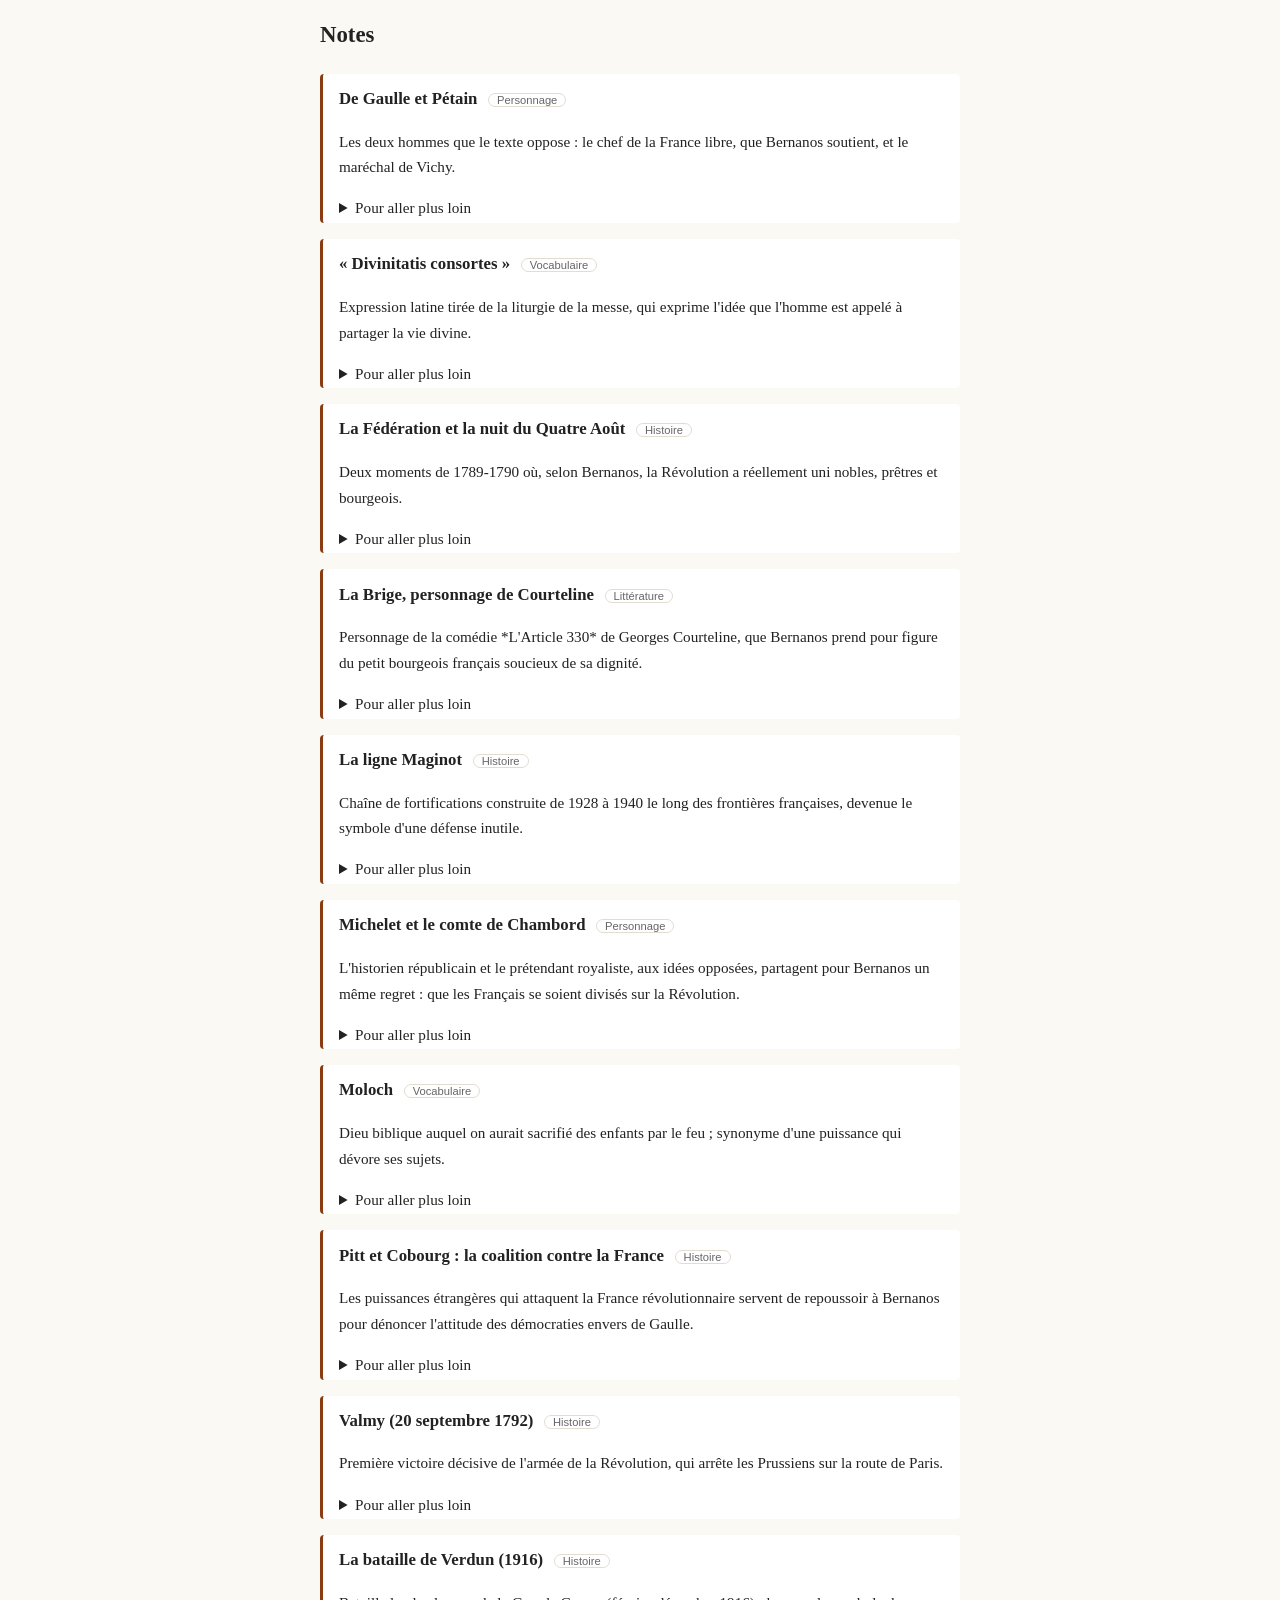
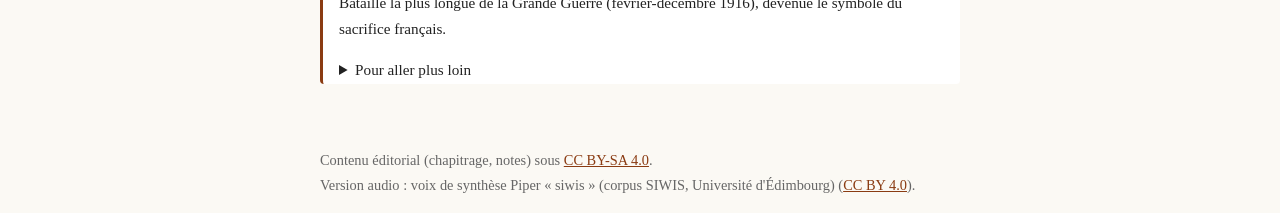
<file: site/la-france-contre-les-robots/04-chapitre-2.html>
<!doctype html>
<html lang="fr">
<head>
<meta charset="utf-8">
<meta name="viewport" content="width=device-width, initial-scale=1">
<title>Chapitre II — La France contre les robots</title>
<link rel="stylesheet" href="../assets/style.css">

</head>
<body>
<header class="site-header"><a href="../index.html">Lectures libres</a></header>
<main>
<nav class="crumbs"><a href="index.html">La France contre les robots</a></nav><article class="chapter"><h1>Chapitre II</h1><audio controls preload="none" src="https://always-lectures.s3.eu-west-3.amazonaws.com/la-france-contre-les-robots/04-chapitre-2.mp3"></audio><p id="p1">Notre peuple a le droit de se dire quitte envers les Démocraties. De 1914 à 1918, il leur a sacrifié deux millions de morts et les trois quarts de la fortune nationale. En 1939, elles lui ont demandé le sacrifice total. Je dis que les Démocraties ont demandé à notre peuple le sacrifice total, parce qu’il n’y a pas aujourd’hui, au Brésil comme ailleurs, un homme sensé pour refuser d’admettre que nous n’aurions pu attendre deux ans l’Angleterre, quatre ans l’Amérique, ayant sur les bras toute la machine de guerre allemande, et sans le concours de la Russie. Nos divisions auraient fondu l’une après l’autre, comme de la cire, dans ce Verdun colossal. Le rôle réservé à la France était d’ailleurs précisément celui d’une troupe qui se fait tuer pour donner aux réserves le temps d’arriver. Après quoi, quelques années plus tard, comme en 1925, nous aurions reçu la note des fournitures. <a class="note-ref" href="#note-verdun" title="La bataille de Verdun (1916)">[note]</a></p>
<p id="p2">Notre peuple a le droit de se dire matériellement et moralement quitte envers les Démocraties, mais il sait aussi qu’un grand peuple chargé d’histoire n’est jamais quitte envers personne. Un grand peuple ne saurait se proclamer isolationniste sans se renier lui-même. Ce que notre peuple, ce que le peuple de la Résistance exige, ce qu’il a conquis par ses sacrifices et par ses martyrs, c’est le droit de reprendre les idées qu’il a jadis répandues largement dans le monde et que l’intérêt, la mauvaise foi, l’ignorance et la sottise ont exploitées, déformées, usées, au point qu’il ne les reconnaît plus lui-même. Les reprendre, comme jadis on renvoyait à la fonte les monnaies d’or et d’argent. Les reprendre, les renvoyer à la fonte et à la frappe, pour qu’elles puissent encore servir, servir à tous. Ou encore, s’il m’est permis d’exprimer ma pensée par une autre image, un peu oratoire en apparence mais profondément, douloureusement juste, reprendre notre Révolution à un monde cynique et âpre qui ne l’a jamais comprise, qui ne peut plus que la trahir. Je dis « Notre Révolution » avec une assurance tranquille. En le disant, je me sens d’accord avec ce que je me suis toujours efforcé de servir : la tradition, l’esprit, l’âme de notre peuple. Plus que jamais je crois avec Michelet, mais aussi avec Mgr le Comte de Chambord — le dernier de nos rois Bourbons — que le plus grand malheur des Français fut assurément de se diviser sur une Révolution qui aurait dû les unir, qui les a unis réellement, nobles, prêtres et bourgeois, à certaines heures sublimes, le jour de la Fédération par exemple, ou dans la nuit du Quatre Août. L’étranger n’a pas seulement exploité notre tragique malentendu, il l’a provoqué, il l’a entretenu, il l’entretient encore. Lorsqu’elles soutenaient contre de Gaulle cette poignée de nobles dégénérés, de militaires sans cervelle et sans cœur, d’intellectuels à la solde des spéculateurs, d’académiciens sans vergogne, de prélats serviles, bref le syndicat des rancunes et des impuissances, présidé par le maréchal Pétain, les Démocraties, incurablement réactionnaires, pratiquaient exactement, à l’égard de notre pays, la politique inaugurée jadis par Pitt et Cobourg. Mais du moins Pitt et Cobourg ne prétendaient pas parler au nom des Démocraties. Nous voyons au contraire se former, plus ou moins secrètement en vue des luttes futures pour la stabilité de la Paix, c’est-à-dire pour le partage des marchés, une coalition d’ignorance et d’intérêts qui s’autorise précisément contre nous des traditions de la Démocratie. Le moment me paraît venu de lui opposer notre tradition de la Liberté. <a class="note-ref" href="#note-de-gaulle-petain" title="De Gaulle et Pétain">[note]</a> <a class="note-ref" href="#note-federation-quatre-aout" title="La Fédération et la nuit du Quatre Août">[note]</a> <a class="note-ref" href="#note-michelet-chambord" title="Michelet et le comte de Chambord">[note]</a> <a class="note-ref" href="#note-pitt-cobourg" title="Pitt et Cobourg : la coalition contre la France">[note]</a></p>
<p id="p3">Il y a une tradition française de la Liberté. En 1789, tous les Français, pour un moment du moins, ont communié dans cette tradition, chacun selon l’étendue de ses connaissances ou la force de son esprit, mais avec une foi simple, unanime. Pour un moment, pour un petit nombre de jours d’un été radieux, la Liberté fut une et indivisible. Reprendre notre Révolution, c’est remonter à la racine, au principe, au cœur enflammé de notre union nationale. Quelle était, avant nos discordes civiles, à l’heure où la France prenait, sinon le plus clairement, du moins le plus passionnément, conscience d’elle-même, en pleine explosion du traditionnel humanisme français, l’idée que la France se faisait de la liberté ? Est-il donc une idée de la liberté qui réconcilie tous les Français ? Est-elle capable de réconcilier tous les hommes ?</p>
<p id="p4">Ce sont là des questions simples. Nous ne prétendons nullement confisquer ce mot de liberté à notre usage, mais nous avons cependant quelque droit sur lui. Plus qu’un autre peuple, notre peuple l’a incarné, l’a fait sang et chair. Pendant tout le dix-neuvième siècle, si l’on eût demandé à un homme cultivé d’Europe ou d’Amérique quels souvenirs historiques réveillait dans son esprit le mot de liberté, il aurait sans doute répondu par le nom de la Bastille, de Valmy, ou une strophe de <em>La Marseillaise</em>. Aujourd’hui encore, pour les lecteurs innombrables de notre histoire révolutionnaire, pour tous ceux qui dans leur jeunesse se sont enivrés de cette aventure merveilleuse, devenue tout de suite, on ne sait comment ni pourquoi, légendaire, de ces grandes images d’Épinal aux couleurs joyeuses et violentes, le mot peuple — la Justice du Peuple, la Volonté du Peuple — évoque aisément le peuple des barricades. Mais le peuple des barricades n’est pas le Peuple tout court, c’est le peuple français — ou plutôt c’est l’Histoire de France insurgée. En le rappelant, nous ne prétendons humilier personne. Nous voudrions seulement que cette pure figure, pour le bien de tous, fût gardée intacte, comme nous voudrions aussi, pour le bien de tous, que ne risquât plus d’être altérée, au bénéfice de n’importe quel démagogue totalitaire, notre tradition nationale de la liberté. Car enfin — à la fin des fins — l’ouvrier du faubourg Saint-Antoine, immortalisé par le génie de l’auteur des <em>Misérables</em> — le vieux travailleur idéaliste à cheveux gris, au regard d’enfant et d’apôtre, mille fois plus chrétien sans le savoir que les chrétiens qui le maudissaient, le rêveur incorrigible mourant content sur la barricade pour le bonheur du genre humain, ressemblait certainement encore plus au garde national bourgeois, lecteur de Rousseau et de Voltaire, qui l’ajustait de l’autre côté de la rue, qu’à l’opulent gaillard américain, bien logé, bien vêtu, bien nourri, bourré de vitamines, touchant un salaire énorme et décidé à toucher plus encore, à la faveur de la guerre. Il est possible que nous ne soyons plus dignes de l’ouvrier du faubourg Saint-Antoine, mais nous sommes tout de même, lui et nous, de la même terre et de la même histoire. Nous ne le comparons pas à l’ouvrier de Detroit ou de Chicago, dans l’intention de savoir lequel des deux appartient à un type d’humanité supérieure. Mais il doit être de plus en plus clair pour tous que, dans la construction du monde de demain, on ne saurait utiliser indifféremment l’un ou l’autre de ces deux types. Qui, dès maintenant, parle au nom de l’un, ne peut se vanter de parler toujours au nom de l’autre. Pour m’exprimer plus clairement et plus loyalement encore, leurs conceptions de la vie ne se contredisent peut-être pas ; elles ne se juxtaposent pas non plus. Et si elles ne se contredisent pas aujourd’hui, elles peuvent se contredire demain. <a class="note-ref" href="#note-valmy" title="Valmy (20 septembre 1792)">[note]</a></p>
<p id="p5">Lorsqu’un homme crie : « Vive la Liberté ! » il pense évidemment à la sienne. Mais il est extrêmement important de savoir s’il pense à celle des autres. Car un homme peut servir la liberté par calcul, ainsi qu’une simple garantie de la sienne. En ce cas, lorsque cette garantie ne lui paraît pas nécessaire, qui l’empêcherait de faire bon marché de la liberté du voisin, ou même de s’en servir comme d’un objet d’échange et de compromis ? Telle fut la politique de l’Isolationnisme américain, comme aussi celle de Munich. Telle est encore la politique de cette guerre. Elle s’est engagée au nom de la Liberté, mais on la définirait bien mieux une guerre pour la conservation de ce qui restait de liberté. Malheureusement le système en avait laissé si peu que chaque nation se réserve aujourd’hui jalousement sa part avec la crainte que la nation voisine en ait demain une part trop grande. C’est ce qui explique, par exemple, l’extraordinaire méfiance, pour ne pas dire la secrète répulsion, des Démocraties à l’égard des Italiens républicains qui refusent très justement leur obéissance à un roi dont il n’y a pas un royaliste au monde qui ne souhaite la déchéance et le châtiment, ne serait-ce que pour l’honneur de la Monarchie. L’Isolationnisme yankee a poussé cette politique jusqu’à l’absurde, avec ce cynisme qui ressemble à la candeur. Il aurait volontiers fait de l’Amérique du Nord l’unique démocratie de l’univers, continuant à pratiquer tranquillement ses deux sports nationaux, l’élection présidentielle et le base-ball, tandis que les Dictatures auraient assuré l’ordre, à son profit, sur tout le reste de la planète. Tous ces gens-là croient aussi peu à la Liberté qu’ils se vantent d’avoir sauvée, que nous-mêmes, il y a vingt-cinq ans, à la Paix de 1918… Ils ne pensent qu’à mettre d’avance au point les projets, les plans destinés à la protéger, du moins pour quelque temps, à l’intérieur de leur propre frontière, et sans grand souci de ce qui va se passer à l’intérieur de la frontière d’autrui. On peut dire, à ce point de vue, que leurs fameux plans sont aussi compliqués, aussi coûteux, aussi inutiles, que la Ligne Maginot. <a class="note-ref" href="#note-ligne-maginot" title="La ligne Maginot">[note]</a></p>
<p id="p6">Cette obsession du « Plan », cette conception uniquement défensive, égoïste, légaliste, et conservatrice de la Liberté, est véritablement une tare de l’esprit anglo-saxon. L’erreur traditionnelle du peuple anglais a toujours été de croire que les institutions l’ont fait libre, alors que c’est le peuple anglais lui-même qui jadis, au temps de sa jeunesse, a marqué ses institutions du signe de la liberté, comme d’une marque au fer rouge. Ce sont les démocrates qui font les Démocraties, c’est le citoyen qui fait la République. Une Démocratie sans démocrates, une République sans citoyens, c’est déjà une dictature, c’est la dictature de l’intrigue et de la corruption. La Liberté ne sera pas sauvée par les institutions, elle ne sera pas sauvée par la guerre. Quiconque observe les événements, a très bien compris que la guerre continue de déplacer les questions sans les résoudre. Son explosion a détruit l’équilibre des dictatures, mais on peut craindre qu’elles ne se regroupent entre elles, sous d’autres noms, pour un nouveau système d’équilibre plus stable que l’ancien, car s’il réussissait à se constituer, les faibles n’auraient plus rien à espérer de la rivalité des forts. Une Paix injuste régnerait sur un monde si totalement épuisé qu’elle y aurait les apparences de l’ordre.</p>
<p id="p7">Qui ne défend la liberté de penser que pour soi-même, en effet, est déjà disposé à la trahir. Il ne s’agit pas de savoir si cette liberté rend les hommes heureux, ou si même elle les rend moraux. Il ne s’agit pas de savoir si elle favorise plutôt le mal que le bien, car Dieu est maître du Mal comme du Bien. Il me suffit qu’elle rende l’homme plus homme, plus digne de sa redoutable vocation d’homme, de sa vocation selon la nature, mais aussi de sa vocation surnaturelle, car celui que la Liturgie de la Messe invite à la participation de la Divinité — <em>divinitatis consortes</em> — ne saurait rien renoncer de son risque sublime. En parlant comme je viens de le faire, je parle en chrétien et aussi en Français, je parle le langage de ma vieille chrétienté. Je comprends très bien qu’un incrédule m’objecte avec ironie la guerre d’Espagne. Je n’ai jamais nié le scandale, je puis même dire que je l’ai dénoncé, mais je reconnais volontiers qu’il subsiste toujours. L’affaire d’Espagne ne sera pas oubliée, l’affaire d’Espagne sera réglée en temps et lieu, je le jure. J’ai vu à Majorque, au cours de la Semaine Sainte de 1936, tandis que les équipes chargées de l’épuration parcouraient les villages pour y liquider les Mal-Pensants, à la moyenne de dix victimes par jour, la population terrorisée se presser aux tables saintes, afin d’obtenir le précieux certificat de communion pascale. Je comprends très bien qu’un incrédule mette ces hideuses entreprises de sacrilège au compte d’un catholicisme exalté ! Lorsque j’étais jeune, j’aurais moi-même, dans l’innocence de mon âge, pris leurs auteurs pour des fanatiques que le zèle emportait au delà du bon sens. L’expérience de la vie m’a depuis convaincu que le fanatisme n’est chez eux que la marque de leur impuissance à rien croire, à rien croire d’un cœur simple et sincère, d’un cœur viril. Au lieu de demander à Dieu la foi qui leur manque, ils préfèrent se venger sur les incrédules des angoisses dont l’humble acceptation leur vaudrait le salut, et lorsqu’ils rêvent de voir rallumer les bûchers, c’est avec l’espoir d’y venir réchauffer leur tiédeur — cette tiédeur que le Seigneur vomit. Non ! l’opinion cléricale qui a justifié et glorifié la farce sanglante du Franquisme n’était nullement exaltée. Elle était lâche et servile. Engagés dans une aventure abominable, ces évêques, ces prêtres, ces millions d’imbéciles, n’auraient eu pour en sortir qu’à rendre hommage à la liberté ; mais la vérité leur faisait plus peur que le crime. <a class="note-ref" href="#note-divinitatis-consortes" title="« Divinitatis consortes »">[note]</a></p>
<p id="p8">Capitalistes, fascistes, marxistes, tous ces gens-là se ressemblent. Les uns nient la liberté, les autres font encore semblant d’y croire, mais, qu’ils y croient ou n’y croient pas, cela n’a malheureusement plus beaucoup d’importance, puisqu’ils ne savent plus s’en servir. Hélas ! le monde risque de perdre la liberté, de la perdre irréparablement, faute d’avoir perdu l’habitude de s’en servir… Je voudrais avoir un moment le contrôle de tous les postes de radio de la planète pour dire aux hommes : « Attention ! Prenez garde ! La Liberté est là, sur le bord de la route, mais vous passez devant elle sans tourner la tête ; personne ne reconnaît l’instrument sacré, les grandes orgues tour à tour furieuses ou tendres. On vous fait croire qu’elles sont hors d’usage. Ne le croyez pas ! Si vous frôliez seulement du bout des doigts le clavier magique, la voix sublime remplirait de nouveau la terre… Ah ! n’attendez pas trop longtemps, ne laissez pas trop longtemps la machine merveilleuse exposée au vent, à la pluie, à la risée des passants ! Mais, surtout, ne la confiez pas aux mécaniciens, aux techniciens, aux accordeurs, qui vous assurent qu’elle a besoin d’une mise au point, qu’ils vont la démonter. Ils la démonteront jusqu’à la dernière pièce et ils ne la remonteront jamais ! »</p>
<p id="p9">Oui, voilà l’appel que je voudrais lancer à travers l’espace ; mais vous-même qui lisez ces lignes, je le crains, vous l’entendriez sans le comprendre. Oui, cher lecteur, je crains que vous ne vous imaginiez pas la Liberté comme de grandes orgues, qu’elle ne soit déjà pour vous qu’un mot grandiose, tel que ceux de Vie, de Mort, de Morale, ce palais désert où vous n’entrez que par hasard, et dont vous sortez bien vite, parce qu’il retentit de vos pas solitaires. Lorsqu’on prononce devant vous le mot d’ordre, vous savez tout de suite ce que c’est, vous vous représentez un contrôleur, un policier, une file de gens auxquels le règlement impose de se tenir bien sagement les uns derrière les autres, en attendant que le même règlement les entasse pêle-mêle cinq minutes plus tard dans un restaurant à la cuisine assassine, dans un vieil autobus sans vitres ou dans un wagon sale et puant. Si vous êtes sincère, vous avouerez peut-être même que le mot de liberté vous suggère vaguement l’idée du désordre — la cohue, la bagarre, les prix montant d’heure en heure chez l’épicier, le boucher, le cultivateur stockant son maïs, les tonnes de poissons jetées à la mer pour maintenir les prix. Ou peut-être ne vous suggérerait-il rien du tout, qu’un vide à remplir — comme celui, par exemple, de l’espace… Tel est le résultat de la propagande incessante faite depuis tant d’années par tout ce qui dans le monde se trouve intéressé à la formation en série d’une humanité docile, de plus en plus docile, à mesure que l’organisation économique, les concurrences et les guerres exigent une réglementation plus minutieuse. Ce que vos ancêtres appelaient des libertés, vous l’appelez déjà des désordres, des fantaisies. « Pas de fantaisies ! disent les gens d’affaires et les fonctionnaires également soucieux d’aller vite, le règlement est le règlement, nous n’avons pas de temps à perdre pour des originaux qui prétendent ne pas faire comme tout le monde… » Cela va vite, en effet, cher lecteur, cela va très vite. J’ai vécu à une époque où la formalité du passeport semblait abolie à jamais. N’importe quel honnête homme, pour se rendre d’Europe en Amérique, n’avait que la peine d’aller payer son passage à la Compagnie Transatlantique. Il pouvait faire le tour du monde avec une simple carte de visite dans son portefeuille. Les philosophes du XVIII<sup>e</sup> siècle protestaient avec indignation contre l’impôt sur le sel — la gabelle — qui leur paraissait immoral, le sel étant un don de la Nature au genre humain. Il y a vingt ans, le petit bourgeois français refusait de laisser prendre ses empreintes digitales, formalité jusqu’alors réservée aux forçats. Oh ! oui, je sais, vous vous dites que ce sont là des bagatelles. Mais en protestant contre ces bagatelles le petit bourgeois engageait sans le savoir un héritage immense, toute une civilisation dont l’évanouissement progressif a passé presque inaperçu, parce que l’État Moderne, le Moloch Technique, en posant solidement les bases de sa future tyrannie, restait fidèle à l’ancien vocabulaire libéral, couvrait ou justifiait du vocabulaire libéral ses innombrables usurpations. Au petit bourgeois français refusant de laisser prendre ses empreintes digitales, l’intellectuel de profession, le parasite intellectuel, toujours complice du pouvoir, même quand il paraît le combattre, ripostait avec dédain que ce préjugé contre la Science risquait de mettre obstacle à une admirable réforme des méthodes d’identification, qu’on ne pouvait sacrifier le Progrès à la crainte ridicule de se salir les doigts. Erreur profonde ! Ce n’était pas ses doigts que le petit bourgeois français, l’immortel La Brige de Courteline, craignait de salir, c’était sa dignité, c’était son âme. Oh ! peut-être ne s’en doutait-il pas, ou ne s’en doutait-il qu’à demi, peut-être sa révolte était-elle beaucoup moins celle de la prévoyance que celle de l’instinct. N’importe ! On avait beau lui dire : « Que risquez-vous ? Que vous importe d’être instantanément reconnu, grâce au moyen le plus simple et le plus infaillible ? Le criminel seul trouve avantage à se cacher… » Il reconnaissait bien que le raisonnement n’était pas sans valeur, mais il ne se sentait pas convaincu. En ce temps-là, le procédé de <abbr title="Monsieur">M.</abbr> Bertillon n’était en effet redoutable qu’au criminel, et il en est de même encore maintenant. C’est le mot de criminel dont le sens s’est prodigieusement élargi, jusqu’à désigner tout citoyen peu favorable au Régime, au Système, au Parti, ou à l’homme qui les incarne. Le petit bourgeois français n’avait certainement pas assez d’imagination pour se représenter un monde comme le nôtre si différent du sien, un monde où à chaque carrefour la Police d’État guetterait les suspects, filtrerait les passants, ferait du moindre portier d’hôtel, responsable de ses fiches, son auxiliaire bénévole et public. Mais tout en se félicitant de voir la Justice tirer parti, contre les récidivistes, de la nouvelle méthode, il pressentait qu’une arme si perfectionnée, aux mains de l’État, ne resterait pas longtemps inoffensive pour les simples citoyens. C’était sa dignité qu’il croyait seulement défendre, et il défendait avec elle nos sécurités et nos vies. Depuis vingt ans, combien de millions d’hommes, en Russie, en Italie, en Allemagne, en Espagne, ont été ainsi, grâce aux empreintes digitales, mis dans l’impossibilité non pas seulement de nuire aux Tyrans, mais de s’en cacher ou de les fuir ? Et ce système ingénieux a encore détruit quelque chose de plus précieux que des millions de vies humaines. L’idée qu’un citoyen, qui n’a jamais eu affaire à la Justice de son pays, devrait rester parfaitement libre de dissimuler son identité à qui lui plaît, pour des motifs dont il est seul juge, ou simplement pour son plaisir, que toute indiscrétion d’un policier sur ce chapitre ne saurait être tolérée sans les raisons les plus graves, cette idée ne vient plus à l’esprit de personne. Le jour n’est pas loin peut-être où il nous semblera aussi naturel de laisser notre clef dans la serrure, afin que la police puisse entrer chez nous nuit et jour, que d’ouvrir notre portefeuille à toute réquisition. Et lorsque l’État jugera plus pratique, afin d’épargner le temps de ses innombrables contrôleurs, de nous imposer une marque extérieure, pourquoi hésiterions-nous à nous laisser marquer au fer, à la joue ou à la fesse, comme le bétail ? L’épuration des Mal-Pensants, si chère aux régimes totalitaires, en serait grandement facilitée. <a class="note-ref" href="#note-la-brige" title="La Brige, personnage de Courteline">[note]</a> <a class="note-ref" href="#note-moloch" title="Moloch">[note]</a></p></article><nav class="pager"><a rel="prev" href="03-chapitre-1.html">← Chapitre I</a><a rel="next" href="05-chapitre-3.html">Chapitre III →</a></nav><section class="notes" aria-label="Notes"><h2>Notes</h2><aside class="note" id="note-de-gaulle-petain" data-type="personnage"><h3>De Gaulle et Pétain <span class="note-type">Personnage</span></h3><p class="note-resume">Les deux hommes que le texte oppose : le chef de la France libre, que Bernanos soutient, et le maréchal de Vichy.</p><details class="note-detail"><summary>Pour aller plus loin</summary><p>Charles de Gaulle (1890-1970), officier, fonde la France libre en 1940 et préside le gouvernement provisoire de 1944 à 1946. Philippe Pétain (1856-1951), maréchal de France, vainqueur présumé de Verdun, dirige le régime de Vichy ; condamné à mort pour haute trahison en 1945, il voit sa peine commuée et meurt en détention.</p>
<p>Bernanos reproche aux démocraties d&rsquo;avoir soutenu le second contre le premier, puis de se méfier du général de Gaulle une fois la France libérée.</p><footer class="note-sources"><strong>Sources</strong><ul><li><a href="https://fr.wikipedia.org/wiki/Charles_de_Gaulle">Wikipédia — Charles de Gaulle</a> — CC BY-SA 4.0</li><li><a href="https://fr.wikipedia.org/wiki/Philippe_Pétain">Wikipédia — Philippe Pétain</a> — CC BY-SA 4.0</li></ul></footer></details></aside><aside class="note" id="note-divinitatis-consortes" data-type="vocabulaire"><h3>« Divinitatis consortes » <span class="note-type">Vocabulaire</span></h3><p class="note-resume">Expression latine tirée de la liturgie de la messe, qui exprime l&#x27;idée que l&#x27;homme est appelé à partager la vie divine.</p><details class="note-detail"><summary>Pour aller plus loin</summary><p>Dans l&rsquo;ancien rite romain, le prêtre mêle quelques gouttes d&rsquo;eau au vin de l&rsquo;offertoire en priant pour que « nous devenions participants de la divinité de celui qui a daigné se faire participant de notre humanité » (<em>ejus divinitatis esse consortes</em>). Bernanos la cite pour rappeler que l&rsquo;homme a, selon la foi chrétienne, une vocation surnaturelle, et qu&rsquo;il ne peut donc pas renoncer à sa liberté sans trahir cette vocation.</p></details></aside><aside class="note" id="note-federation-quatre-aout" data-type="histoire"><h3>La Fédération et la nuit du Quatre Août <span class="note-type">Histoire</span></h3><p class="note-resume">Deux moments de 1789-1790 où, selon Bernanos, la Révolution a réellement uni nobles, prêtres et bourgeois.</p><details class="note-detail"><summary>Pour aller plus loin</summary><p>Dans la nuit du 4 au 5 août 1789, l&rsquo;Assemblée constituante vote la suppression des privilèges féodaux, sur l&rsquo;initiative du Club breton, futur club des Jacobins. La Fête de la Fédération, le 14 juillet 1790 au Champ-de-Mars, réunit des délégués des 83 départements ; Louis XVI y prête serment à la Nation et à la loi dans un climat d&rsquo;unité nationale.</p>
<p>Pour Bernanos, ces « heures sublimes » montrent ce que la Révolution aurait pu être : une œuvre commune, avant qu&rsquo;elle ne devienne une guerre civile.</p><footer class="note-sources"><strong>Sources</strong><ul><li><a href="https://fr.wikipedia.org/wiki/Nuit_du_4_août_1789">Wikipédia — Nuit du 4 août 1789</a> — CC BY-SA 4.0</li><li><a href="https://fr.wikipedia.org/wiki/Fête_de_la_Fédération">Wikipédia — Fête de la Fédération</a> — CC BY-SA 4.0</li></ul></footer></details></aside><aside class="note" id="note-la-brige" data-type="litterature"><h3>La Brige, personnage de Courteline <span class="note-type">Littérature</span></h3><p class="note-resume">Personnage de la comédie *L&#x27;Article 330* de Georges Courteline, que Bernanos prend pour figure du petit bourgeois français soucieux de sa dignité.</p><details class="note-detail"><summary>Pour aller plus loin</summary><p>Georges Courteline (1858-1929) est un romancier et dramaturge connu pour ses satires de l&rsquo;administration, de l&rsquo;armée et de la justice. <em>L&rsquo;Article 330</em>, comédie en un acte créée en 1900, met en scène Jean La Brige, qui se heurte à la justice pour une affaire d&rsquo;outrage public à la pudeur. Pour Bernanos, ce petit bourgeois qui refuse de « se salir les doigts » défend en réalité sa dignité et son âme face à la machine.</p><footer class="note-sources"><strong>Sources</strong><ul><li><a href="https://fr.wikipedia.org/wiki/Georges_Courteline">Wikipédia — Georges Courteline</a> — CC BY-SA 4.0</li><li><a href="https://fr.wikipedia.org/wiki/L&#x27;Article_330">Wikipédia — L&#x27;Article 330</a> — CC BY-SA 4.0</li></ul></footer></details></aside><aside class="note" id="note-ligne-maginot" data-type="histoire"><h3>La ligne Maginot <span class="note-type">Histoire</span></h3><p class="note-resume">Chaîne de fortifications construite de 1928 à 1940 le long des frontières françaises, devenue le symbole d&#x27;une défense inutile.</p><details class="note-detail"><summary>Pour aller plus loin</summary><p>Du nom du ministre de la Guerre André Maginot, elle se compose, face à l&rsquo;Allemagne, de barbelés, de mitrailleuses, d&rsquo;artillerie, le tout protégé par du béton et du blindage. Elle devait protéger le territoire français. En mai-juin 1940, l&rsquo;armée allemande la contourne.</p>
<p>Bernanos s&rsquo;en sert comme d&rsquo;une comparaison cinglante : les plans des grandes puissances pour se protéger sans se soucier d&rsquo;autrui sont aussi « compliqués, coûteux et inutiles » que cette ligne.</p><footer class="note-sources"><strong>Sources</strong><ul><li><a href="https://fr.wikipedia.org/wiki/Ligne_Maginot">Wikipédia — Ligne Maginot</a> — CC BY-SA 4.0</li></ul></footer></details></aside><aside class="note" id="note-michelet-chambord" data-type="personnage"><h3>Michelet et le comte de Chambord <span class="note-type">Personnage</span></h3><p class="note-resume">L&#x27;historien républicain et le prétendant royaliste, aux idées opposées, partagent pour Bernanos un même regret : que les Français se soient divisés sur la Révolution.</p><details class="note-detail"><summary>Pour aller plus loin</summary><p>Jules Michelet (1798-1874), l&rsquo;un des grands historiens du XIXe siècle, a écrit une <em>Histoire de France</em> et une <em>Histoire de la Révolution</em> qui ont contribué à forger le « roman national » républicain.</p>
<p>Henri d&rsquo;Artois, comte de Chambord (1820-1883), petit-fils de Charles X, fut prétendant au trône de France sous le nom d&rsquo;Henri V ; il est le dernier représentant de la branche aînée des Bourbons. Il refusa en 1873 de renoncer au drapeau blanc, ce qui fit échouer la restauration monarchique.</p>
<p>En réunissant ces deux noms, Bernanos revendique une France qui dépasse la querelle entre fidèles de l&rsquo;Ancien Régime et héritiers de 1789.</p><footer class="note-sources"><strong>Sources</strong><ul><li><a href="https://fr.wikipedia.org/wiki/Jules_Michelet">Wikipédia — Jules Michelet</a> — CC BY-SA 4.0</li><li><a href="https://fr.wikipedia.org/wiki/Henri_d&#x27;Artois">Wikipédia — Henri d&#x27;Artois (comte de Chambord)</a> — CC BY-SA 4.0</li></ul></footer></details></aside><aside class="note" id="note-moloch" data-type="vocabulaire"><h3>Moloch <span class="note-type">Vocabulaire</span></h3><p class="note-resume">Dieu biblique auquel on aurait sacrifié des enfants par le feu ; synonyme d&#x27;une puissance qui dévore ses sujets.</p><details class="note-detail"><summary>Pour aller plus loin</summary><p>Moloch (ou Molech) apparaît dans la Bible hébraïque dans un contexte de pratiques religieuses condamnées, notamment le sacrifice d&rsquo;enfants par le feu. Le mot est resté, dans la langue, l&rsquo;image d&rsquo;une puissance qui exige des sacrifices humains. Bernanos parle ici du « Moloch Technique » : l&rsquo;État moderne qui, sous le vocabulaire libéral, prépare sa future tyrannie.</p><footer class="note-sources"><strong>Sources</strong><ul><li><a href="https://fr.wikipedia.org/wiki/Moloch">Wikipédia — Moloch</a> — CC BY-SA 4.0</li></ul></footer></details></aside><aside class="note" id="note-pitt-cobourg" data-type="histoire"><h3>Pitt et Cobourg : la coalition contre la France <span class="note-type">Histoire</span></h3><p class="note-resume">Les puissances étrangères qui attaquent la France révolutionnaire servent de repoussoir à Bernanos pour dénoncer l&#x27;attitude des démocraties envers de Gaulle.</p><details class="note-detail"><summary>Pour aller plus loin</summary><p>Entre 1792 et 1797, la France révolutionnaire affronte l&rsquo;Autriche, la Prusse, puis la « première coalition » formée en 1793, avec notamment la Grande-Bretagne du Premier ministre William Pitt. Le prince de Cobourg commande l&rsquo;armée autrichienne dans le Nord.</p>
<p>Bernanos compare la politique des Démocraties de 1940-1944 à l&rsquo;égard de la France à celle de Pitt et de Cobourg : l&rsquo;étranger, dit-il, exploite et entretient les divisions françaises, mais les coalisés d&rsquo;autrefois, eux, ne prétendaient pas parler au nom de la démocratie.</p><footer class="note-sources"><strong>Sources</strong><ul><li><a href="https://fr.wikipedia.org/wiki/Guerre_de_la_première_coalition">Wikipédia — Guerre de la première coalition</a> — CC BY-SA 4.0</li></ul></footer></details></aside><aside class="note" id="note-valmy" data-type="histoire"><h3>Valmy (20 septembre 1792) <span class="note-type">Histoire</span></h3><p class="note-resume">Première victoire décisive de l&#x27;armée de la Révolution, qui arrête les Prussiens sur la route de Paris.</p><details class="note-detail"><summary>Pour aller plus loin</summary><p>Le 20 septembre 1792, près du village de Valmy (Marne), les troupes françaises commandées par Kellermann et Dumouriez arrêtent l&rsquo;armée prussienne du duc de Brunswick. Elle est formée de soldats de ligne, de volontaires et de gardes nationaux. Le lendemain, la République est proclamée.</p>
<p>Bernanos la cite avec la Bastille et <em>La Marseillaise</em> parmi les images d&rsquo;un peuple qui défend sa liberté.</p><footer class="note-sources"><strong>Sources</strong><ul><li><a href="https://fr.wikipedia.org/wiki/Bataille_de_Valmy">Wikipédia — Bataille de Valmy</a> — CC BY-SA 4.0</li></ul></footer></details></aside><aside class="note" id="note-verdun" data-type="histoire"><h3>La bataille de Verdun (1916) <span class="note-type">Histoire</span></h3><p class="note-resume">Bataille la plus longue de la Grande Guerre (février-décembre 1916), devenue le symbole du sacrifice français.</p><details class="note-detail"><summary>Pour aller plus loin</summary><p>Du 21 février au 18 décembre 1916, les armées françaises et allemandes s&rsquo;affrontent autour de Verdun, dans la Meuse. La bataille fait plus de 700 000 pertes, à peu près également réparties. Le maréchal Pétain y est souvent présenté comme le vainqueur.</p>
<p>Bernanos l&rsquo;emploie ici comme image : si la France avait attendu seule l&rsquo;aide de l&rsquo;Angleterre et de l&rsquo;Amérique, ses divisions auraient « fondu comme de la cire dans ce Verdun colossal ». Il y voit le rôle qu&rsquo;on réserve à la France : se faire tuer pour donner aux réserves le temps d&rsquo;arriver.</p><footer class="note-sources"><strong>Sources</strong><ul><li><a href="https://fr.wikipedia.org/wiki/Bataille_de_Verdun">Wikipédia — Bataille de Verdun</a> — CC BY-SA 4.0</li></ul></footer></details></aside></section>
</main>
<footer class="site-footer">Contenu éditorial (chapitrage, notes) sous
<a href="https://creativecommons.org/licenses/by-sa/4.0/deed.fr">CC BY-SA 4.0</a>. <br>Version audio : voix de synthèse Piper « siwis » (corpus SIWIS, Université d&#x27;Édimbourg) (<a href="https://creativecommons.org/licenses/by/4.0/deed.fr">CC BY 4.0</a>).</footer>
<script src="../assets/app.js" defer></script>
</body>
</html>
</file>
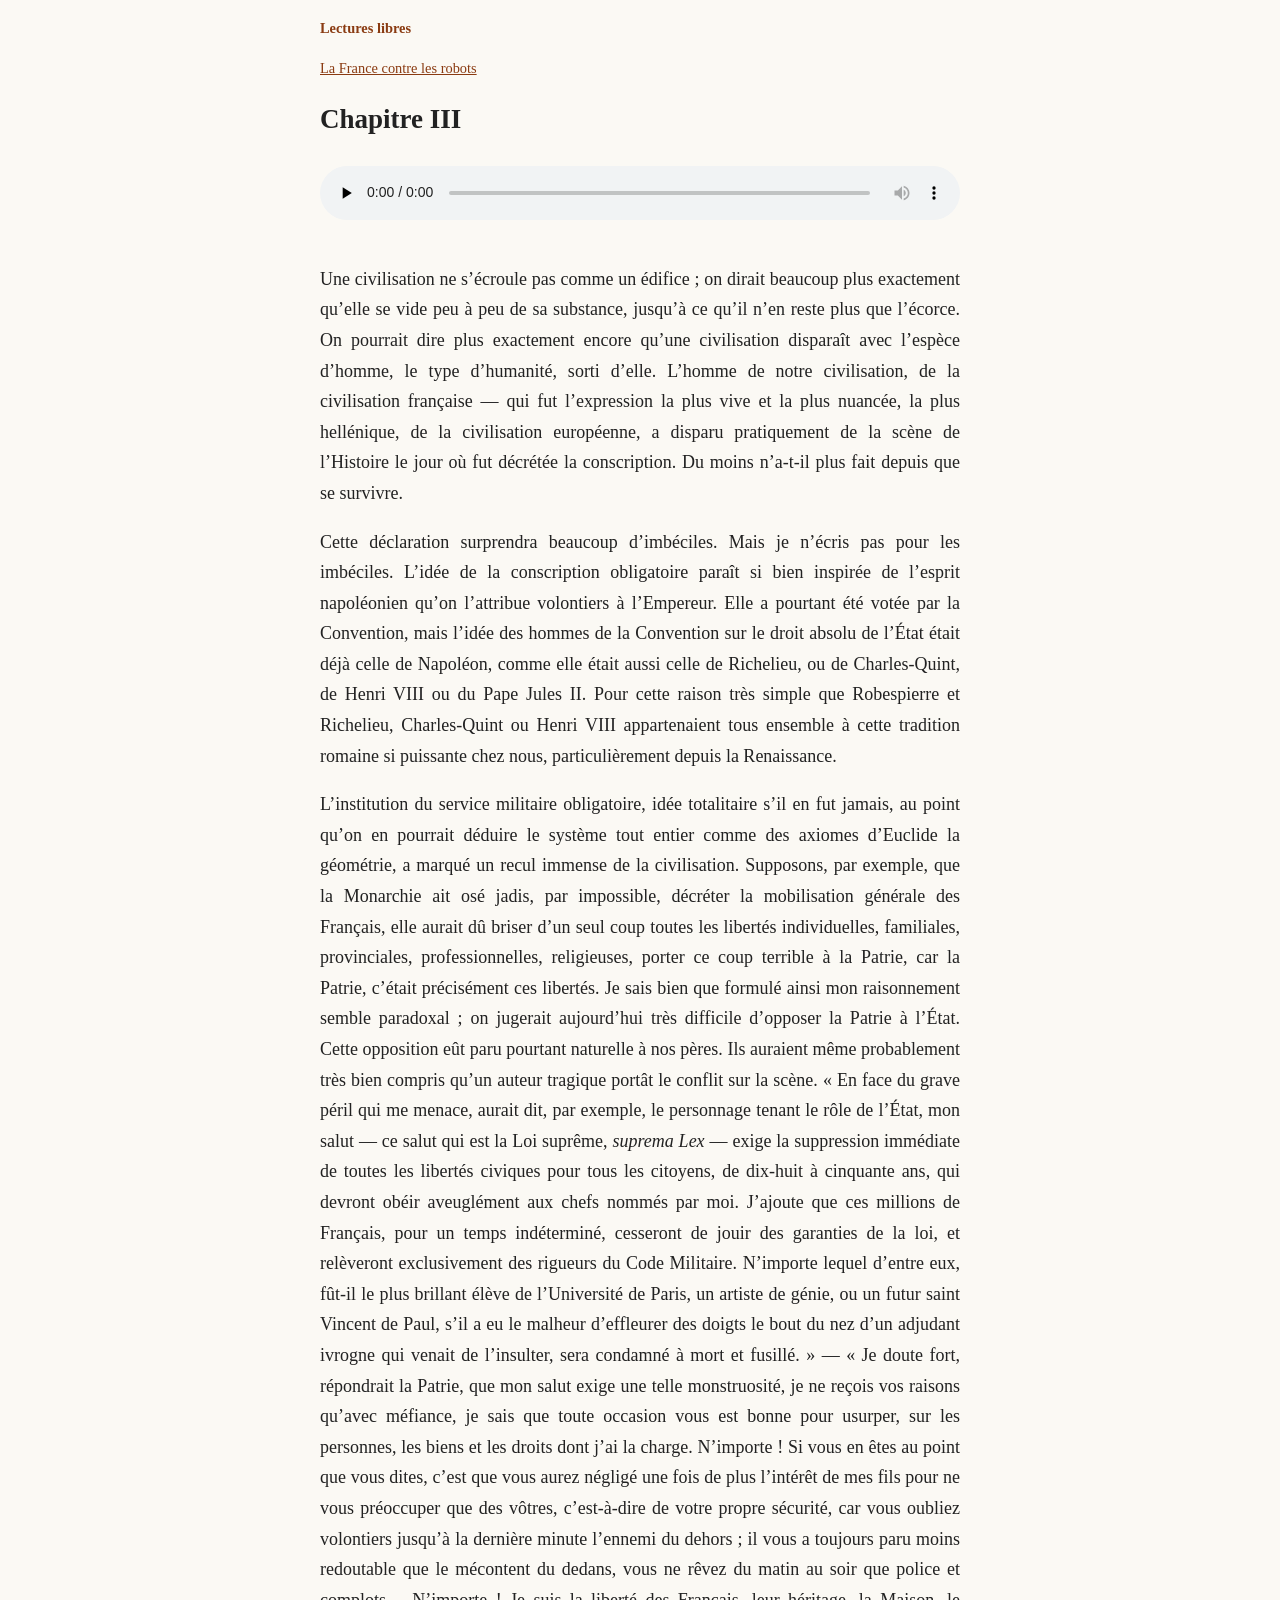
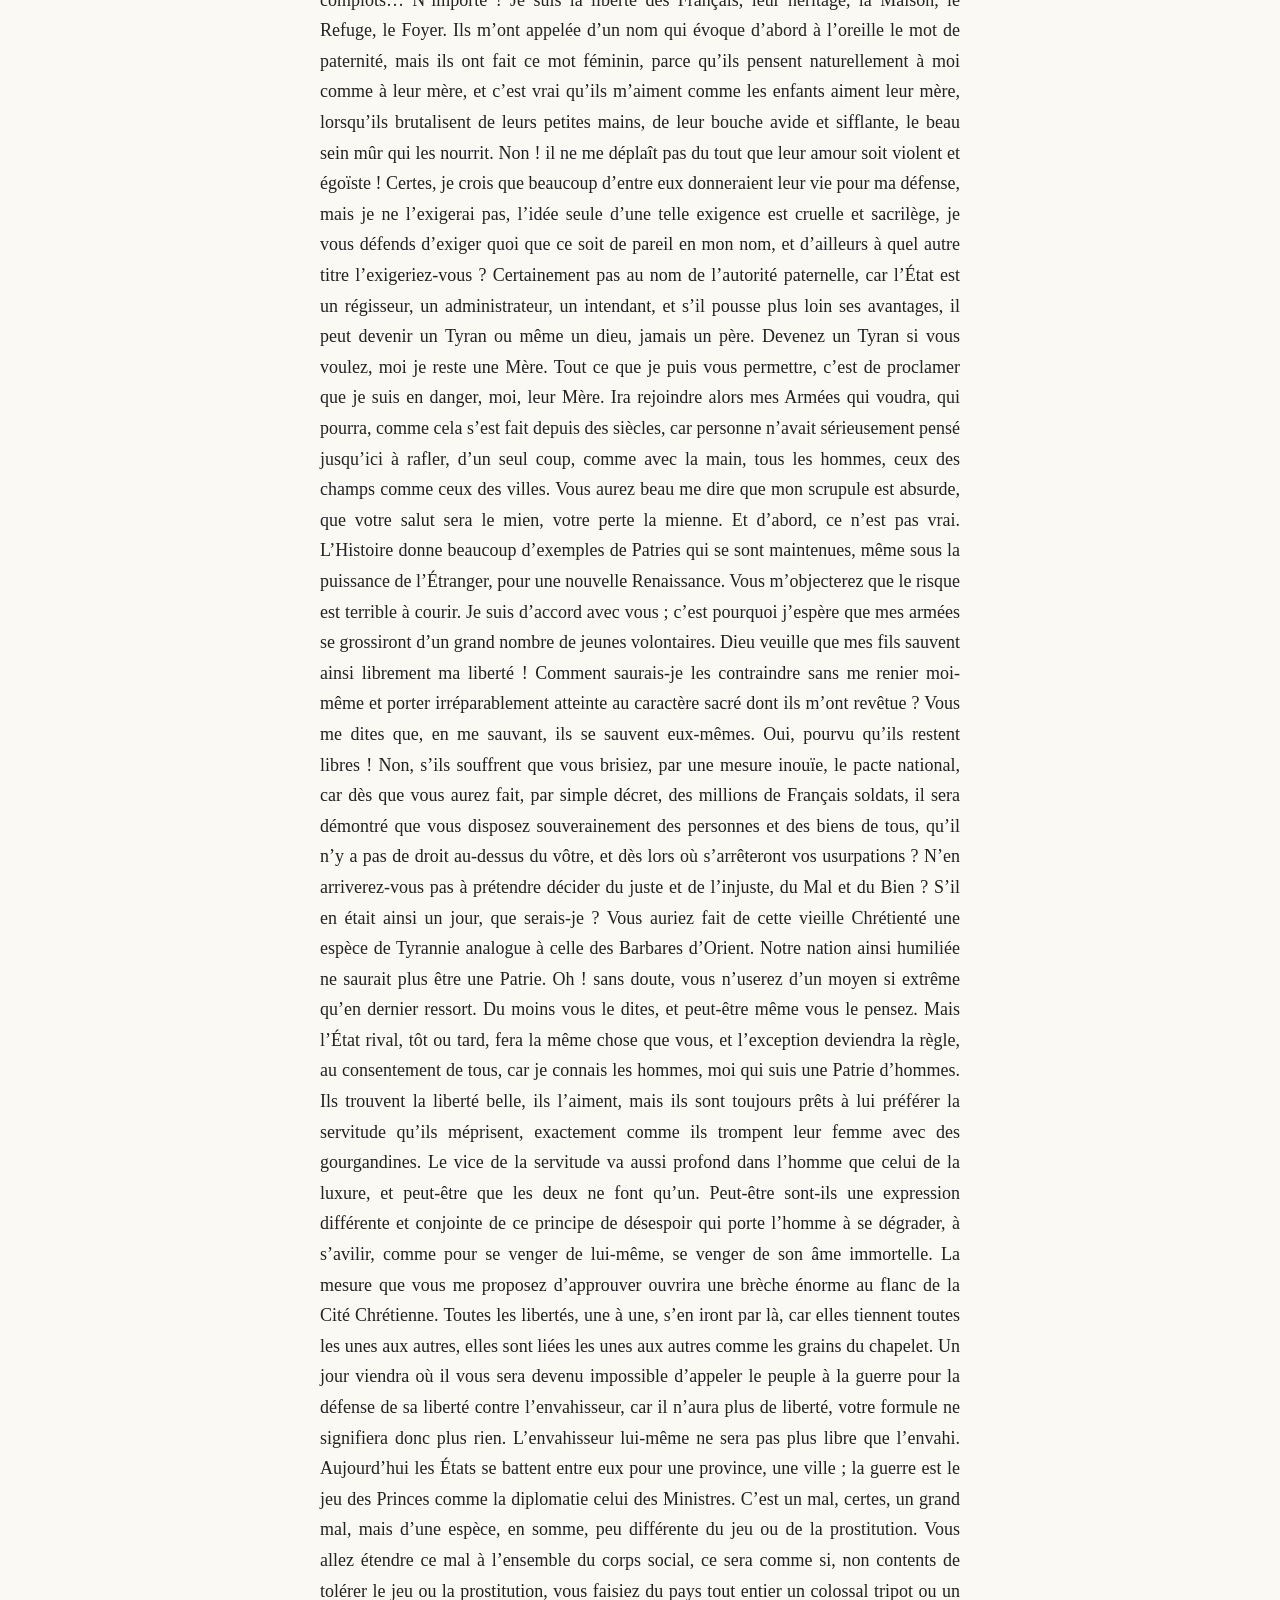
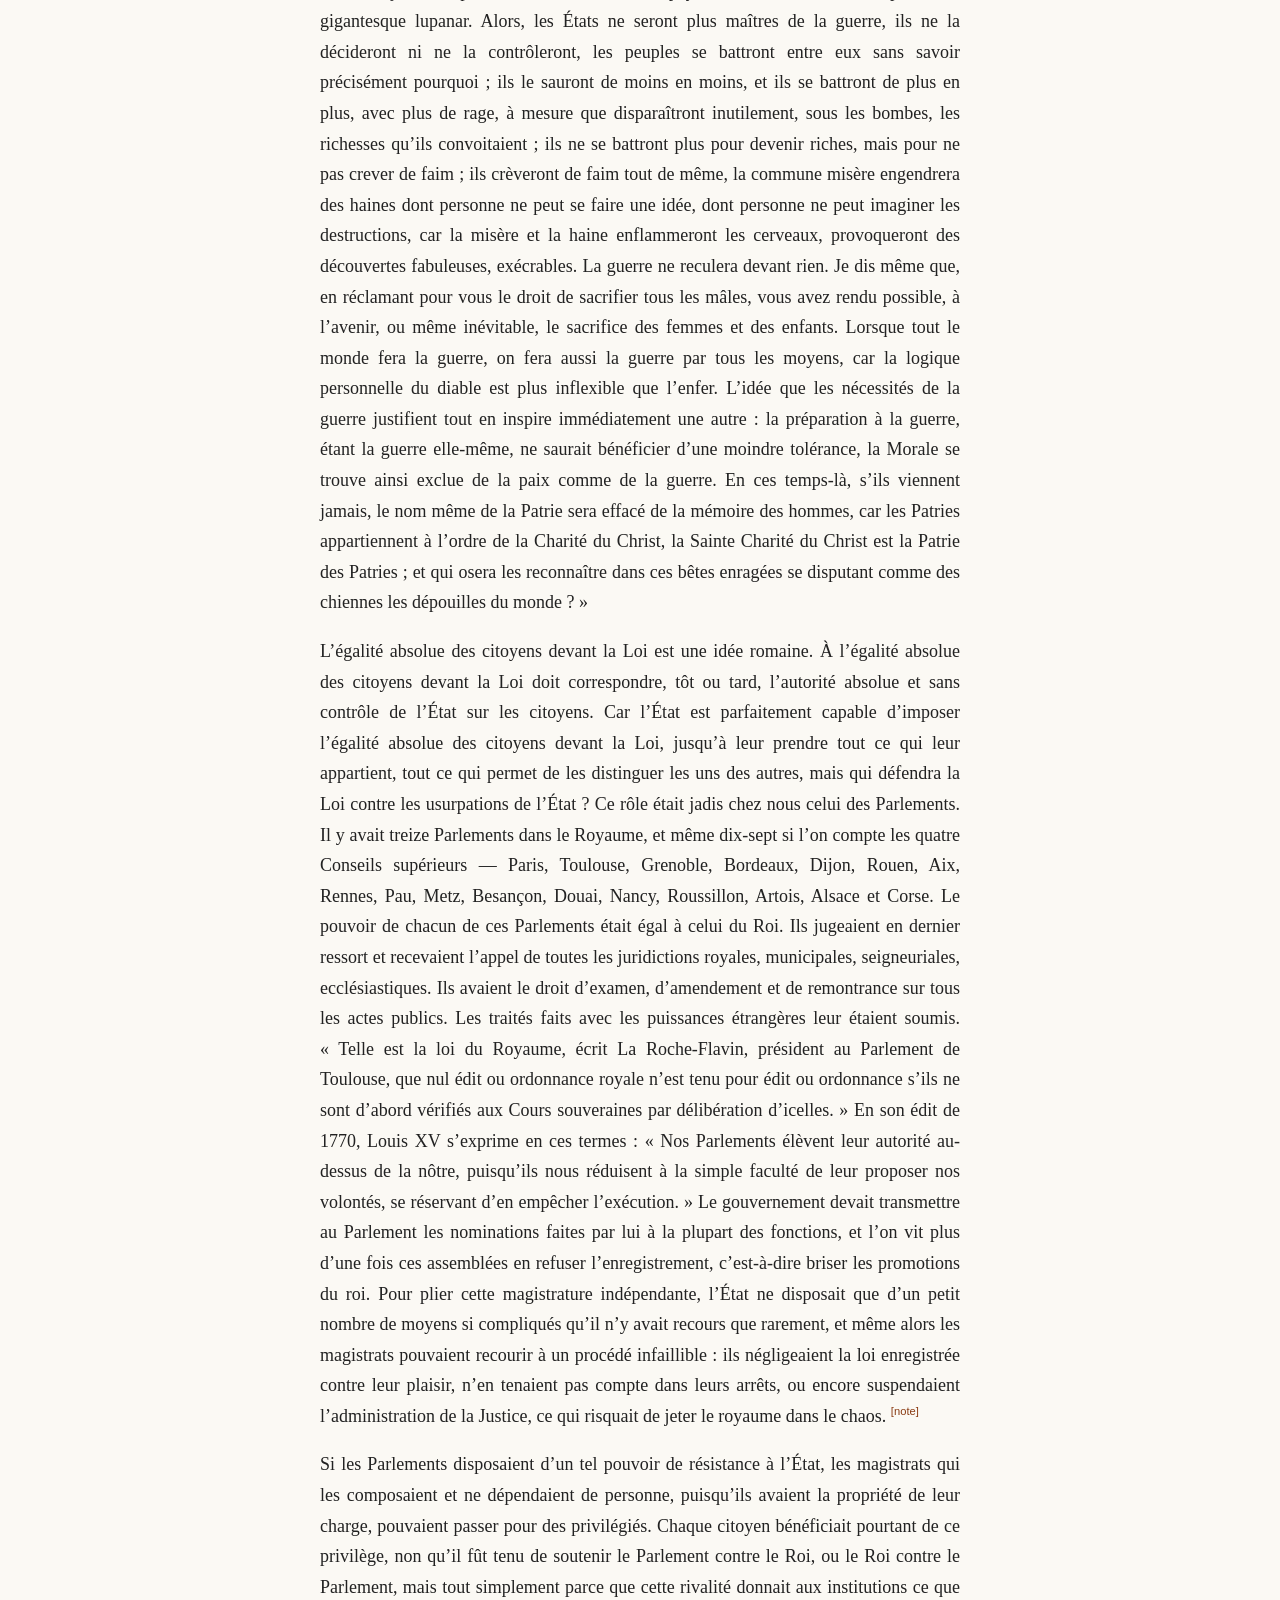
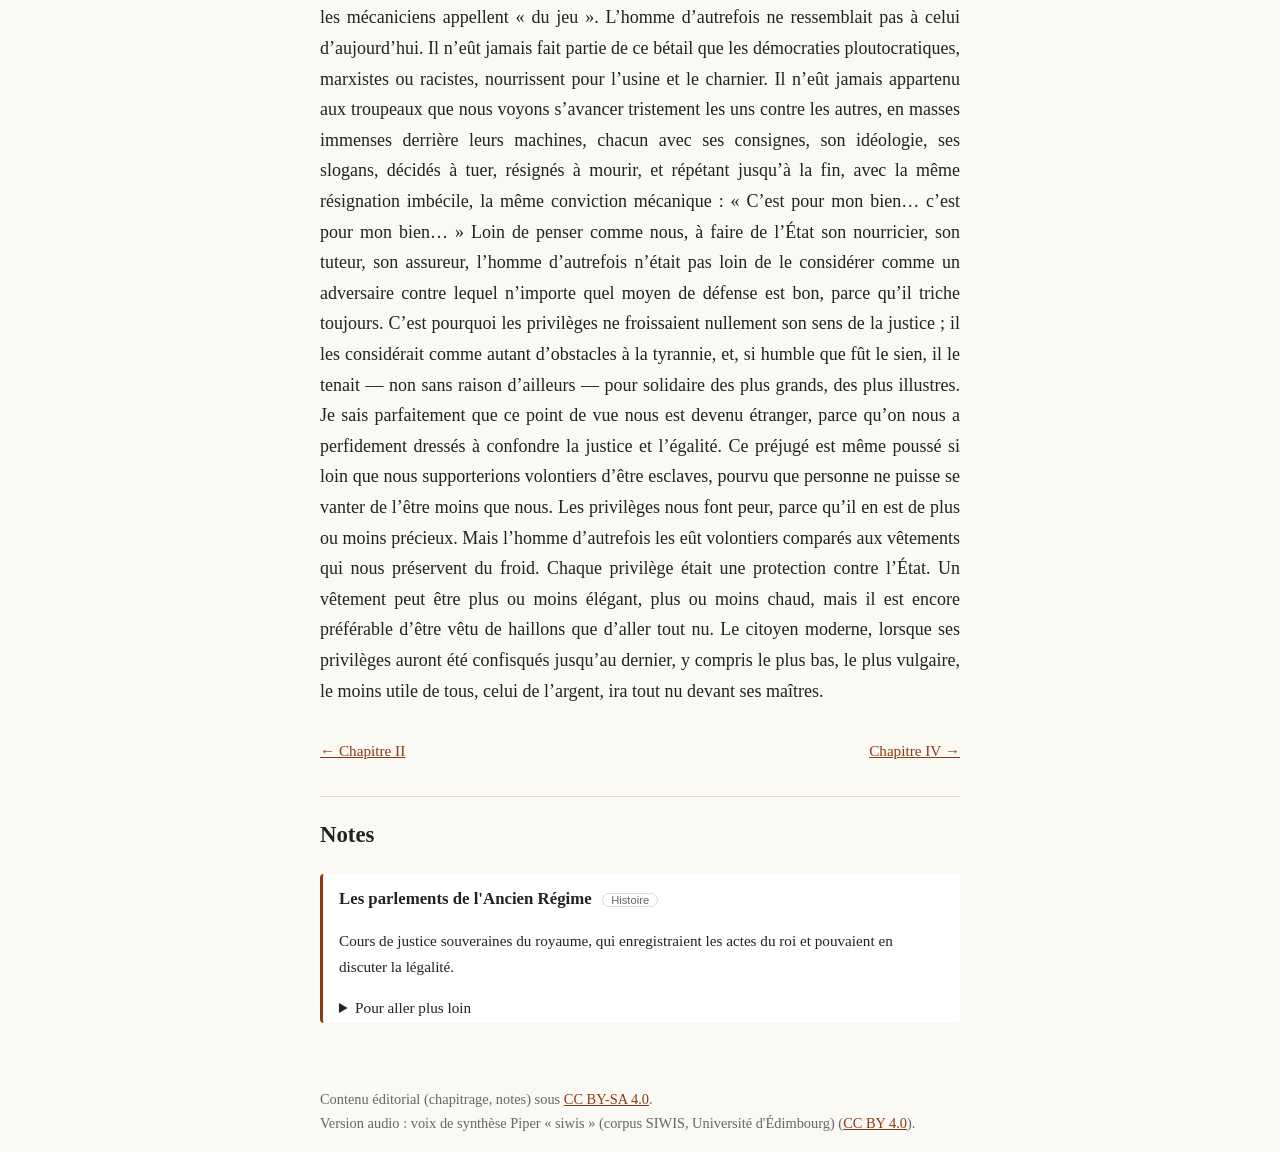
<file: site/la-france-contre-les-robots/05-chapitre-3.html>
<!doctype html>
<html lang="fr">
<head>
<meta charset="utf-8">
<meta name="viewport" content="width=device-width, initial-scale=1">
<title>Chapitre III — La France contre les robots</title>
<link rel="stylesheet" href="../assets/style.css">

</head>
<body>
<header class="site-header"><a href="../index.html">Lectures libres</a></header>
<main>
<nav class="crumbs"><a href="index.html">La France contre les robots</a></nav><article class="chapter"><h1>Chapitre III</h1><audio controls preload="none" src="https://always-lectures.s3.eu-west-3.amazonaws.com/la-france-contre-les-robots/05-chapitre-3.mp3"></audio><p id="p1">Une civilisation ne s’écroule pas comme un édifice ; on dirait beaucoup plus exactement qu’elle se vide peu à peu de sa substance, jusqu’à ce qu’il n’en reste plus que l’écorce. On pourrait dire plus exactement encore qu’une civilisation disparaît avec l’espèce d’homme, le type d’humanité, sorti d’elle. L’homme de notre civilisation, de la civilisation française — qui fut l’expression la plus vive et la plus nuancée, la plus hellénique, de la civilisation européenne, a disparu pratiquement de la scène de l’Histoire le jour où fut décrétée la conscription. Du moins n’a-t-il plus fait depuis que se survivre.</p>
<p id="p2">Cette déclaration surprendra beaucoup d’imbéciles. Mais je n’écris pas pour les imbéciles. L’idée de la conscription obligatoire paraît si bien inspirée de l’esprit napoléonien qu’on l’attribue volontiers à l’Empereur. Elle a pourtant été votée par la Convention, mais l’idée des hommes de la Convention sur le droit absolu de l’État était déjà celle de Napoléon, comme elle était aussi celle de Richelieu, ou de Charles-Quint, de Henri VIII ou du Pape Jules II. Pour cette raison très simple que Robespierre et Richelieu, Charles-Quint ou Henri VIII appartenaient tous ensemble à cette tradition romaine si puissante chez nous, particulièrement depuis la Renaissance.</p>
<p id="p3">L’institution du service militaire obligatoire, idée totalitaire s’il en fut jamais, au point qu’on en pourrait déduire le système tout entier comme des axiomes d’Euclide la géométrie, a marqué un recul immense de la civilisation. Supposons, par exemple, que la Monarchie ait osé jadis, par impossible, décréter la mobilisation générale des Français, elle aurait dû briser d’un seul coup toutes les libertés individuelles, familiales, provinciales, professionnelles, religieuses, porter ce coup terrible à la Patrie, car la Patrie, c’était précisément ces libertés. Je sais bien que formulé ainsi mon raisonnement semble paradoxal ; on jugerait aujourd’hui très difficile d’opposer la Patrie à l’État. Cette opposition eût paru pourtant naturelle à nos pères. Ils auraient même probablement très bien compris qu’un auteur tragique portât le conflit sur la scène. « En face du grave péril qui me menace, aurait dit, par exemple, le personnage tenant le rôle de l’État, mon salut — ce salut qui est la Loi suprême, <em>suprema Lex</em> — exige la suppression immédiate de toutes les libertés civiques pour tous les citoyens, de dix-huit à cinquante ans, qui devront obéir aveuglément aux chefs nommés par moi. J’ajoute que ces millions de Français, pour un temps indéterminé, cesseront de jouir des garanties de la loi, et relèveront exclusivement des rigueurs du Code Militaire. N’importe lequel d’entre eux, fût-il le plus brillant élève de l’Université de Paris, un artiste de génie, ou un futur saint Vincent de Paul, s’il a eu le malheur d’effleurer des doigts le bout du nez d’un adjudant ivrogne qui venait de l’insulter, sera condamné à mort et fusillé. » — « Je doute fort, répondrait la Patrie, que mon salut exige une telle monstruosité, je ne reçois vos raisons qu’avec méfiance, je sais que toute occasion vous est bonne pour usurper, sur les personnes, les biens et les droits dont j’ai la charge. N’importe ! Si vous en êtes au point que vous dites, c’est que vous aurez négligé une fois de plus l’intérêt de mes fils pour ne vous préoccuper que des vôtres, c’est-à-dire de votre propre sécurité, car vous oubliez volontiers jusqu’à la dernière minute l’ennemi du dehors ; il vous a toujours paru moins redoutable que le mécontent du dedans, vous ne rêvez du matin au soir que police et complots… N’importe ! Je suis la liberté des Français, leur héritage, la Maison, le Refuge, le Foyer. Ils m’ont appelée d’un nom qui évoque d’abord à l’oreille le mot de paternité, mais ils ont fait ce mot féminin, parce qu’ils pensent naturellement à moi comme à leur mère, et c’est vrai qu’ils m’aiment comme les enfants aiment leur mère, lorsqu’ils brutalisent de leurs petites mains, de leur bouche avide et sifflante, le beau sein mûr qui les nourrit. Non ! il ne me déplaît pas du tout que leur amour soit violent et égoïste ! Certes, je crois que beaucoup d’entre eux donneraient leur vie pour ma défense, mais je ne l’exigerai pas, l’idée seule d’une telle exigence est cruelle et sacrilège, je vous défends d’exiger quoi que ce soit de pareil en mon nom, et d’ailleurs à quel autre titre l’exigeriez-vous ? Certainement pas au nom de l’autorité paternelle, car l’État est un régisseur, un administrateur, un intendant, et s’il pousse plus loin ses avantages, il peut devenir un Tyran ou même un dieu, jamais un père. Devenez un Tyran si vous voulez, moi je reste une Mère. Tout ce que je puis vous permettre, c’est de proclamer que je suis en danger, moi, leur Mère. Ira rejoindre alors mes Armées qui voudra, qui pourra, comme cela s’est fait depuis des siècles, car personne n’avait sérieusement pensé jusqu’ici à rafler, d’un seul coup, comme avec la main, tous les hommes, ceux des champs comme ceux des villes. Vous aurez beau me dire que mon scrupule est absurde, que votre salut sera le mien, votre perte la mienne. Et d’abord, ce n’est pas vrai. L’Histoire donne beaucoup d’exemples de Patries qui se sont maintenues, même sous la puissance de l’Étranger, pour une nouvelle Renaissance. Vous m’objecterez que le risque est terrible à courir. Je suis d’accord avec vous ; c’est pourquoi j’espère que mes armées se grossiront d’un grand nombre de jeunes volontaires. Dieu veuille que mes fils sauvent ainsi librement ma liberté ! Comment saurais-je les contraindre sans me renier moi-même et porter irréparablement atteinte au caractère sacré dont ils m’ont revêtue ? Vous me dites que, en me sauvant, ils se sauvent eux-mêmes. Oui, pourvu qu’ils restent libres ! Non, s’ils souffrent que vous brisiez, par une mesure inouïe, le pacte national, car dès que vous aurez fait, par simple décret, des millions de Français soldats, il sera démontré que vous disposez souverainement des personnes et des biens de tous, qu’il n’y a pas de droit au-dessus du vôtre, et dès lors où s’arrêteront vos usurpations ? N’en arriverez-vous pas à prétendre décider du juste et de l’injuste, du Mal et du Bien ? S’il en était ainsi un jour, que serais-je ? Vous auriez fait de cette vieille Chrétienté une espèce de Tyrannie analogue à celle des Barbares d’Orient. Notre nation ainsi humiliée ne saurait plus être une Patrie. Oh ! sans doute, vous n’userez d’un moyen si extrême qu’en dernier ressort. Du moins vous le dites, et peut-être même vous le pensez. Mais l’État rival, tôt ou tard, fera la même chose que vous, et l’exception deviendra la règle, au consentement de tous, car je connais les hommes, moi qui suis une Patrie d’hommes. Ils trouvent la liberté belle, ils l’aiment, mais ils sont toujours prêts à lui préférer la servitude qu’ils méprisent, exactement comme ils trompent leur femme avec des gourgandines. Le vice de la servitude va aussi profond dans l’homme que celui de la luxure, et peut-être que les deux ne font qu’un. Peut-être sont-ils une expression différente et conjointe de ce principe de désespoir qui porte l’homme à se dégrader, à s’avilir, comme pour se venger de lui-même, se venger de son âme immortelle. La mesure que vous me proposez d’approuver ouvrira une brèche énorme au flanc de la Cité Chrétienne. Toutes les libertés, une à une, s’en iront par là, car elles tiennent toutes les unes aux autres, elles sont liées les unes aux autres comme les grains du chapelet. Un jour viendra où il vous sera devenu impossible d’appeler le peuple à la guerre pour la défense de sa liberté contre l’envahisseur, car il n’aura plus de liberté, votre formule ne signifiera donc plus rien. L’envahisseur lui-même ne sera pas plus libre que l’envahi. Aujourd’hui les États se battent entre eux pour une province, une ville ; la guerre est le jeu des Princes comme la diplomatie celui des Ministres. C’est un mal, certes, un grand mal, mais d’une espèce, en somme, peu différente du jeu ou de la prostitution. Vous allez étendre ce mal à l’ensemble du corps social, ce sera comme si, non contents de tolérer le jeu ou la prostitution, vous faisiez du pays tout entier un colossal tripot ou un gigantesque lupanar. Alors, les États ne seront plus maîtres de la guerre, ils ne la décideront ni ne la contrôleront, les peuples se battront entre eux sans savoir précisément pourquoi ; ils le sauront de moins en moins, et ils se battront de plus en plus, avec plus de rage, à mesure que disparaîtront inutilement, sous les bombes, les richesses qu’ils convoitaient ; ils ne se battront plus pour devenir riches, mais pour ne pas crever de faim ; ils crèveront de faim tout de même, la commune misère engendrera des haines dont personne ne peut se faire une idée, dont personne ne peut imaginer les destructions, car la misère et la haine enflammeront les cerveaux, provoqueront des découvertes fabuleuses, exécrables. La guerre ne reculera devant rien. Je dis même que, en réclamant pour vous le droit de sacrifier tous les mâles, vous avez rendu possible, à l’avenir, ou même inévitable, le sacrifice des femmes et des enfants. Lorsque tout le monde fera la guerre, on fera aussi la guerre par tous les moyens, car la logique personnelle du diable est plus inflexible que l’enfer. L’idée que les nécessités de la guerre justifient tout en inspire immédiatement une autre : la préparation à la guerre, étant la guerre elle-même, ne saurait bénéficier d’une moindre tolérance, la Morale se trouve ainsi exclue de la paix comme de la guerre. En ces temps-là, s’ils viennent jamais, le nom même de la Patrie sera effacé de la mémoire des hommes, car les Patries appartiennent à l’ordre de la Charité du Christ, la Sainte Charité du Christ est la Patrie des Patries ; et qui osera les reconnaître dans ces bêtes enragées se disputant comme des chiennes les dépouilles du monde ? »</p>
<p id="p4">L’égalité absolue des citoyens devant la Loi est une idée romaine. À l’égalité absolue des citoyens devant la Loi doit correspondre, tôt ou tard, l’autorité absolue et sans contrôle de l’État sur les citoyens. Car l’État est parfaitement capable d’imposer l’égalité absolue des citoyens devant la Loi, jusqu’à leur prendre tout ce qui leur appartient, tout ce qui permet de les distinguer les uns des autres, mais qui défendra la Loi contre les usurpations de l’État ? Ce rôle était jadis chez nous celui des Parlements. Il y avait treize Parlements dans le Royaume, et même dix-sept si l’on compte les quatre Conseils supérieurs — Paris, Toulouse, Grenoble, Bordeaux, Dijon, Rouen, Aix, Rennes, Pau, Metz, Besançon, Douai, Nancy, Roussillon, Artois, Alsace et Corse. Le pouvoir de chacun de ces Parlements était égal à celui du Roi. Ils jugeaient en dernier ressort et recevaient l’appel de toutes les juridictions royales, municipales, seigneuriales, ecclésiastiques. Ils avaient le droit d’examen, d’amendement et de remontrance sur tous les actes publics. Les traités faits avec les puissances étrangères leur étaient soumis. « Telle est la loi du Royaume, écrit La Roche-Flavin, président au Parlement de Toulouse, que nul édit ou ordonnance royale n’est tenu pour édit ou ordonnance s’ils ne sont d’abord vérifiés aux Cours souveraines par délibération d’icelles. » En son édit de 1770, Louis XV s’exprime en ces termes : « Nos Parlements élèvent leur autorité au-dessus de la nôtre, puisqu’ils nous réduisent à la simple faculté de leur proposer nos volontés, se réservant d’en empêcher l’exécution. » Le gouvernement devait transmettre au Parlement les nominations faites par lui à la plupart des fonctions, et l’on vit plus d’une fois ces assemblées en refuser l’enregistrement, c’est-à-dire briser les promotions du roi. Pour plier cette magistrature indépendante, l’État ne disposait que d’un petit nombre de moyens si compliqués qu’il n’y avait recours que rarement, et même alors les magistrats pouvaient recourir à un procédé infaillible : ils négligeaient la loi enregistrée contre leur plaisir, n’en tenaient pas compte dans leurs arrêts, ou encore suspendaient l’administration de la Justice, ce qui risquait de jeter le royaume dans le chaos. <a class="note-ref" href="#note-parlements-ancien-regime" title="Les parlements de l&#x27;Ancien Régime">[note]</a></p>
<p id="p5">Si les Parlements disposaient d’un tel pouvoir de résistance à l’État, les magistrats qui les composaient et ne dépendaient de personne, puisqu’ils avaient la propriété de leur charge, pouvaient passer pour des privilégiés. Chaque citoyen bénéficiait pourtant de ce privilège, non qu’il fût tenu de soutenir le Parlement contre le Roi, ou le Roi contre le Parlement, mais tout simplement parce que cette rivalité donnait aux institutions ce que les mécaniciens appellent « du jeu ». L’homme d’autrefois ne ressemblait pas à celui d’aujourd’hui. Il n’eût jamais fait partie de ce bétail que les démocraties ploutocratiques, marxistes ou racistes, nourrissent pour l’usine et le charnier. Il n’eût jamais appartenu aux troupeaux que nous voyons s’avancer tristement les uns contre les autres, en masses immenses derrière leurs machines, chacun avec ses consignes, son idéologie, ses slogans, décidés à tuer, résignés à mourir, et répétant jusqu’à la fin, avec la même résignation imbécile, la même conviction mécanique : « C’est pour mon bien… c’est pour mon bien… » Loin de penser comme nous, à faire de l’État son nourricier, son tuteur, son assureur, l’homme d’autrefois n’était pas loin de le considérer comme un adversaire contre lequel n’importe quel moyen de défense est bon, parce qu’il triche toujours. C’est pourquoi les privilèges ne froissaient nullement son sens de la justice ; il les considérait comme autant d’obstacles à la tyrannie, et, si humble que fût le sien, il le tenait — non sans raison d’ailleurs — pour solidaire des plus grands, des plus illustres. Je sais parfaitement que ce point de vue nous est devenu étranger, parce qu’on nous a perfidement dressés à confondre la justice et l’égalité. Ce préjugé est même poussé si loin que nous supporterions volontiers d’être esclaves, pourvu que personne ne puisse se vanter de l’être moins que nous. Les privilèges nous font peur, parce qu’il en est de plus ou moins précieux. Mais l’homme d’autrefois les eût volontiers comparés aux vêtements qui nous préservent du froid. Chaque privilège était une protection contre l’État. Un vêtement peut être plus ou moins élégant, plus ou moins chaud, mais il est encore préférable d’être vêtu de haillons que d’aller tout nu. Le citoyen moderne, lorsque ses privilèges auront été confisqués jusqu’au dernier, y compris le plus bas, le plus vulgaire, le moins utile de tous, celui de l’argent, ira tout nu devant ses maîtres.</p></article><nav class="pager"><a rel="prev" href="04-chapitre-2.html">← Chapitre II</a><a rel="next" href="06-chapitre-4.html">Chapitre IV →</a></nav><section class="notes" aria-label="Notes"><h2>Notes</h2><aside class="note" id="note-parlements-ancien-regime" data-type="histoire"><h3>Les parlements de l&#x27;Ancien Régime <span class="note-type">Histoire</span></h3><p class="note-resume">Cours de justice souveraines du royaume, qui enregistraient les actes du roi et pouvaient en discuter la légalité.</p><details class="note-detail"><summary>Pour aller plus loin</summary><p>Un parlement est, sous l&rsquo;Ancien Régime, une cour de justice d&rsquo;appel qui rend la justice au nom du roi sur un territoire donné. Les parlements doivent enregistrer les actes royaux après avoir vérifié leur compatibilité avec le droit, les usages et les coutumes locales ; ils ont aussi un pouvoir réglementaire.</p>
<p>Bernanos s&rsquo;appuie sur ce rôle : face à un État capable d&rsquo;imposer une égalité absolue, qui défendra la loi contre l&rsquo;État ? Il énumère les parlements et les conseils supérieurs, du Parlement de Paris à ceux de Toulouse, Bordeaux ou Rennes, comme autant de contre-pouvoirs ancrés dans les provinces.</p><footer class="note-sources"><strong>Sources</strong><ul><li><a href="https://fr.wikipedia.org/wiki/Parlement_(royaume_de_France)">Wikipédia — Parlement (royaume de France)</a> — CC BY-SA 4.0</li></ul></footer></details></aside></section>
</main>
<footer class="site-footer">Contenu éditorial (chapitrage, notes) sous
<a href="https://creativecommons.org/licenses/by-sa/4.0/deed.fr">CC BY-SA 4.0</a>. <br>Version audio : voix de synthèse Piper « siwis » (corpus SIWIS, Université d&#x27;Édimbourg) (<a href="https://creativecommons.org/licenses/by/4.0/deed.fr">CC BY 4.0</a>).</footer>
<script src="../assets/app.js" defer></script>
</body>
</html>
</file>
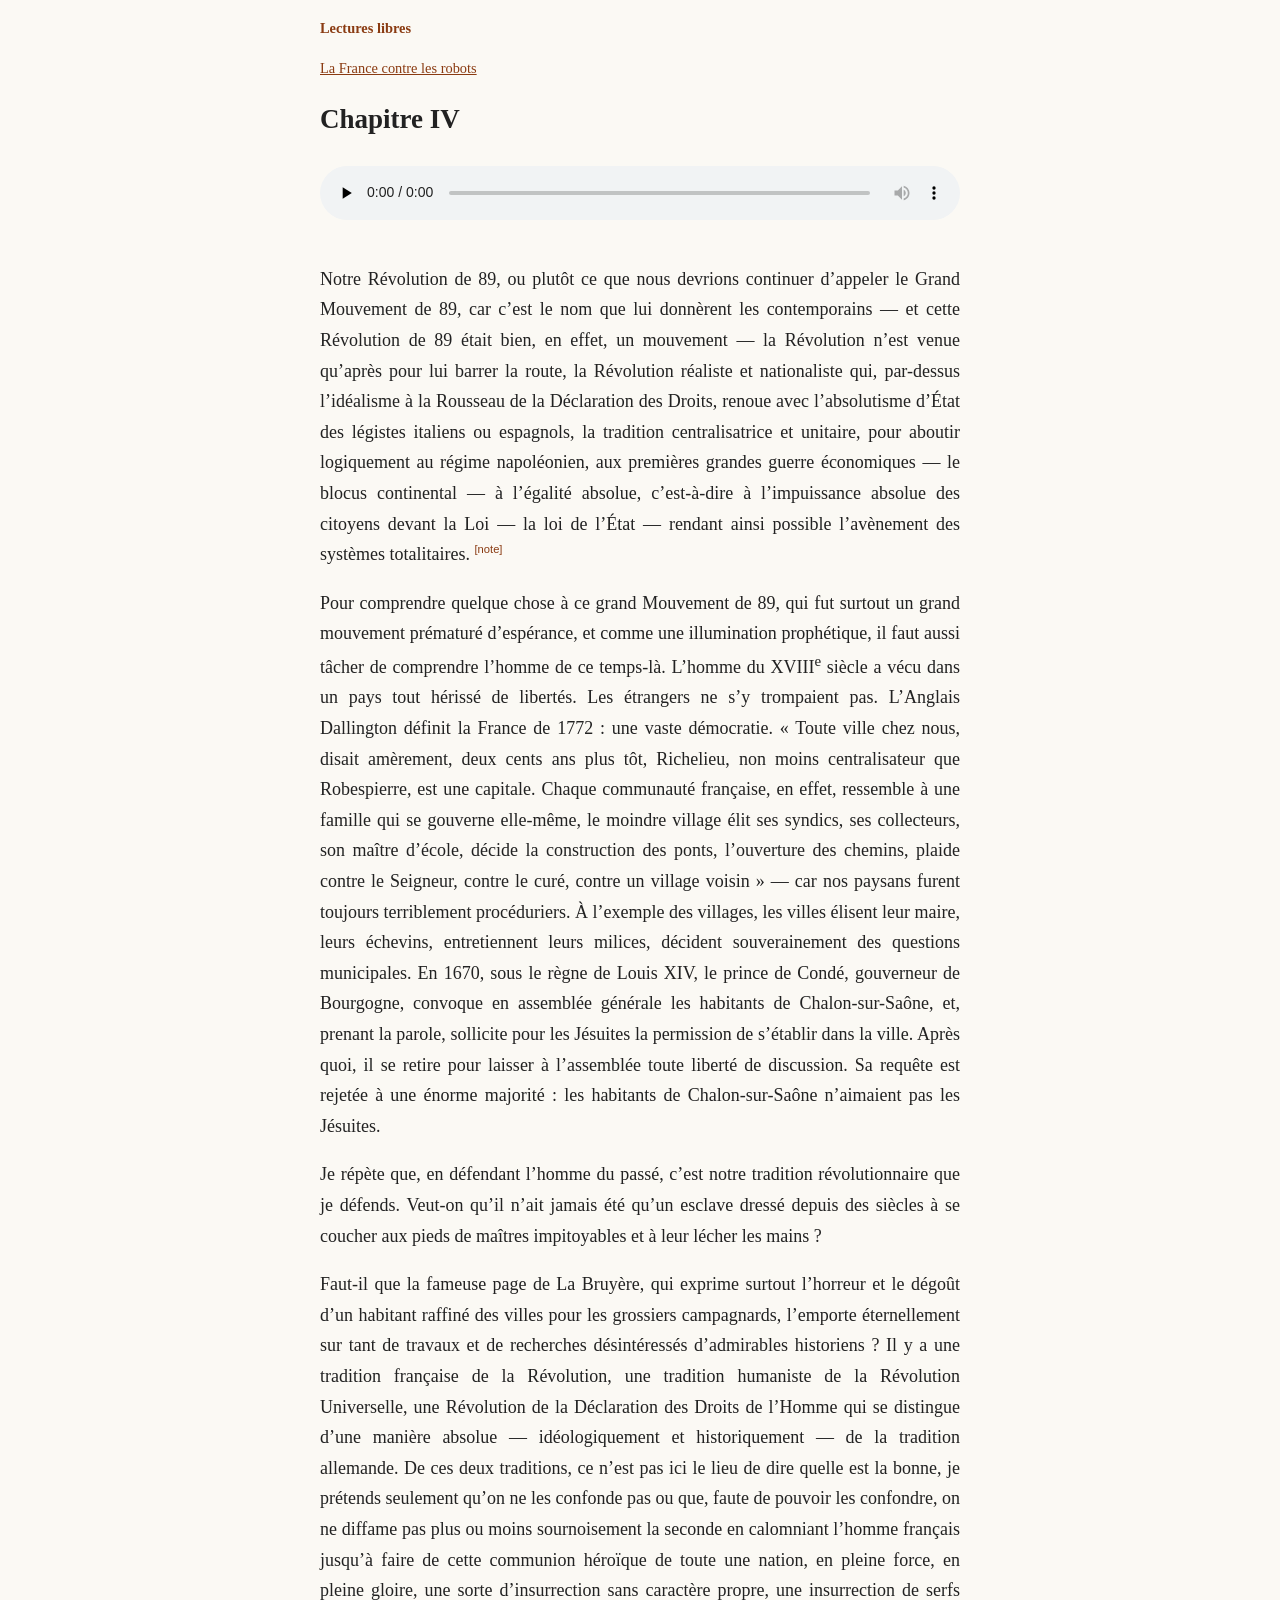
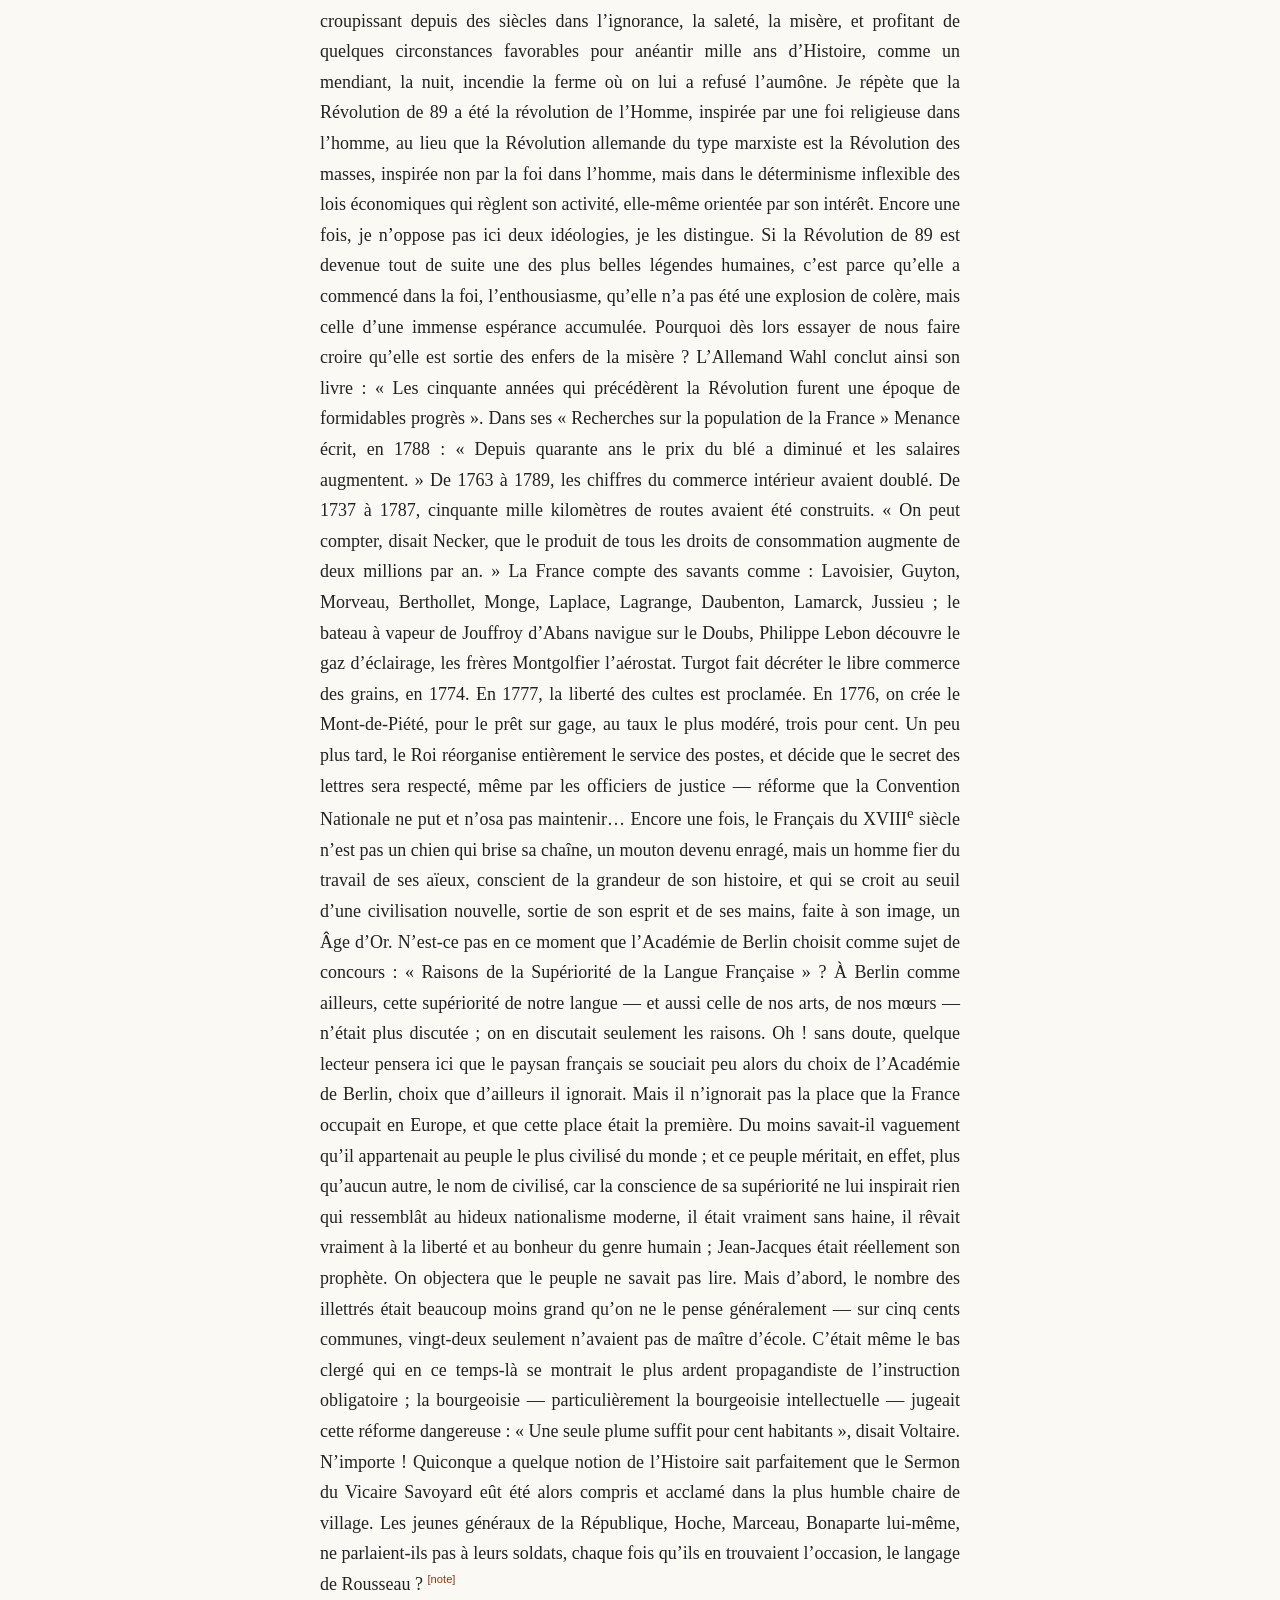
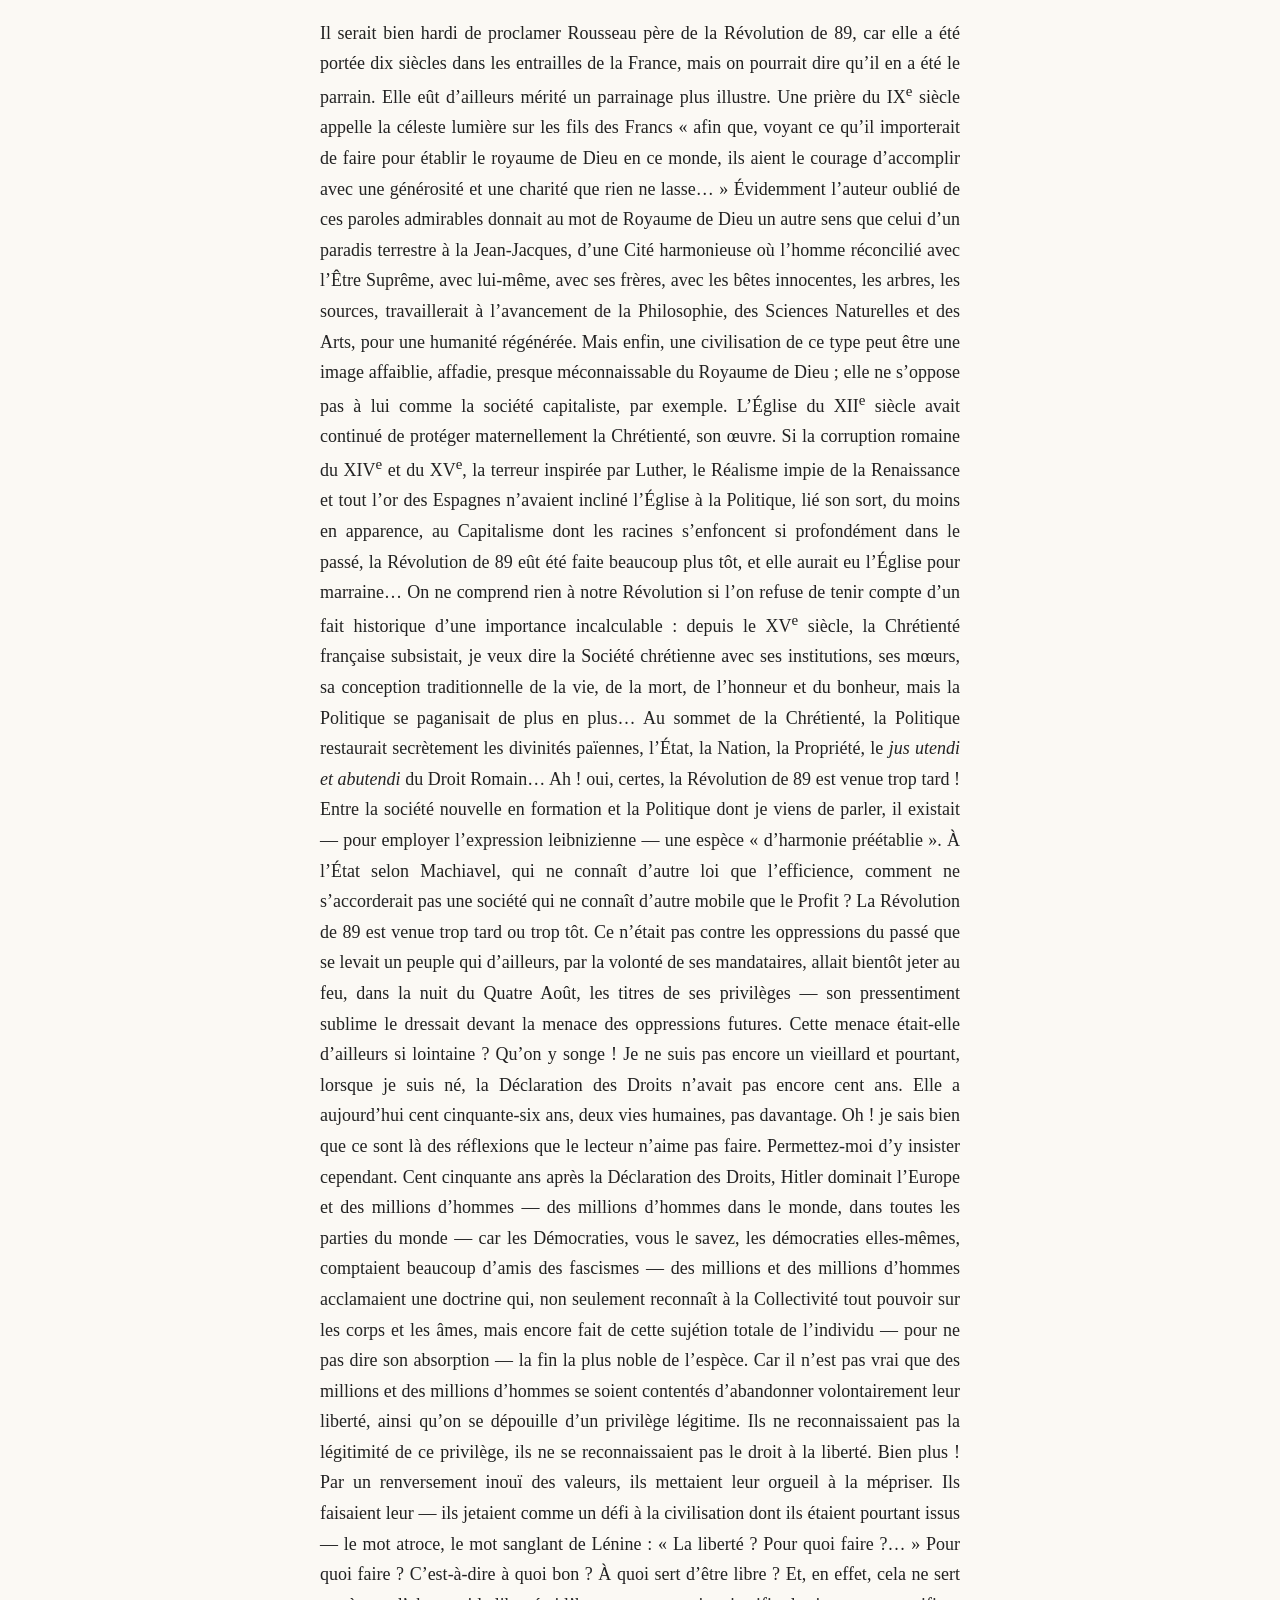
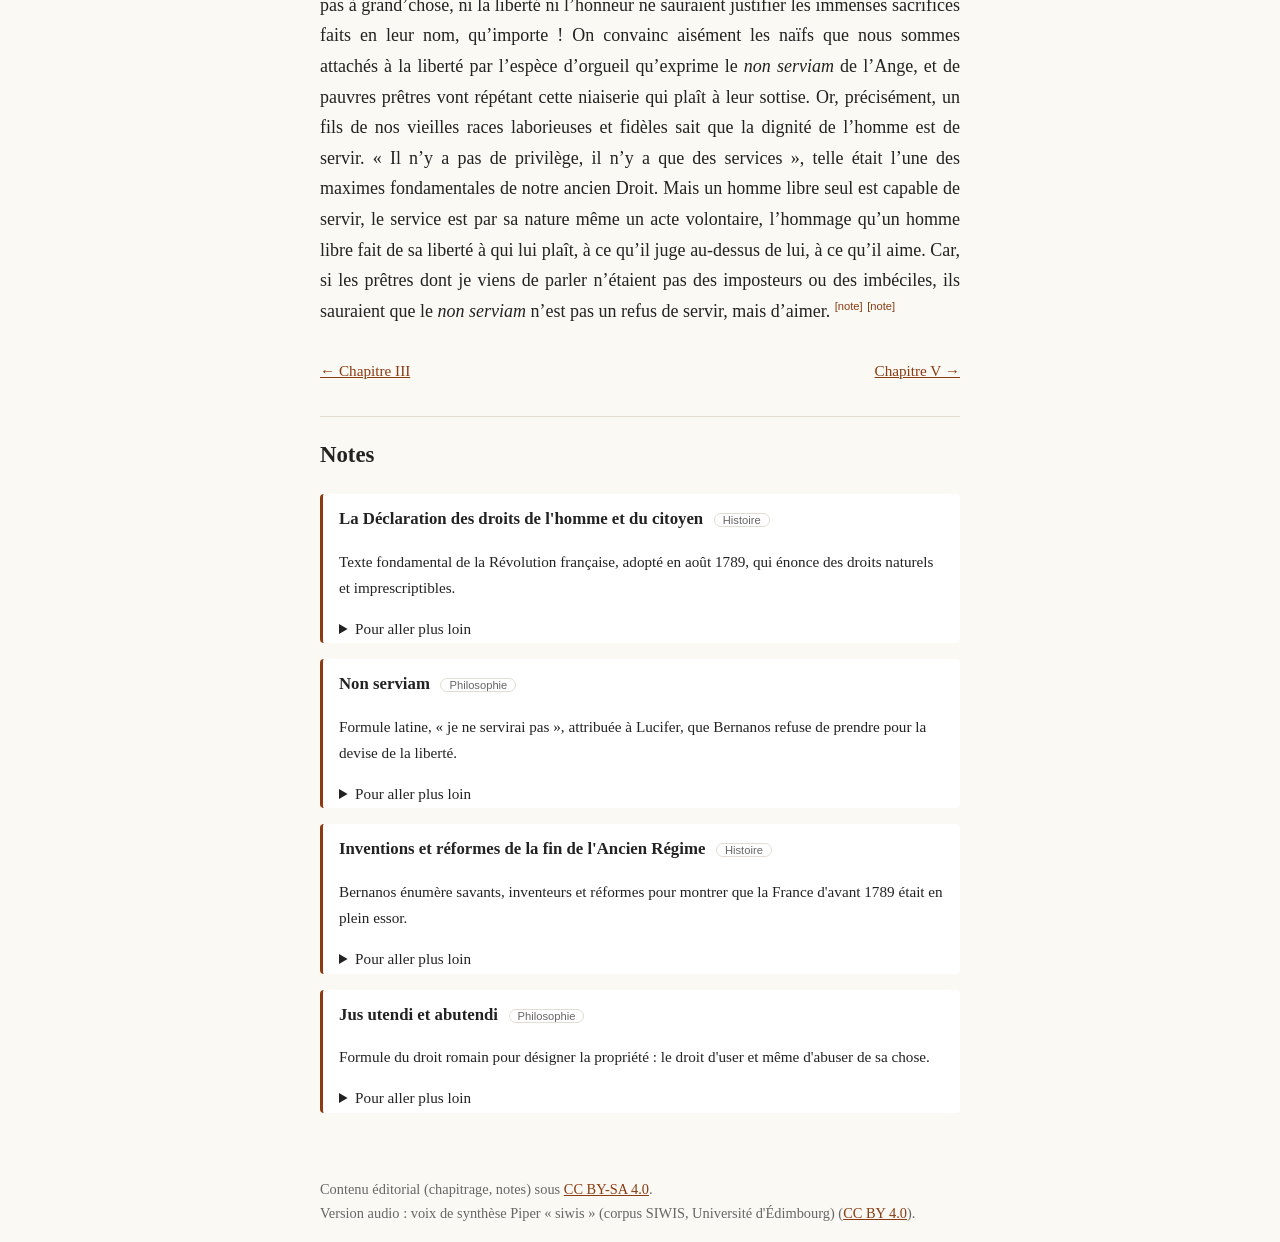
<file: site/la-france-contre-les-robots/06-chapitre-4.html>
<!doctype html>
<html lang="fr">
<head>
<meta charset="utf-8">
<meta name="viewport" content="width=device-width, initial-scale=1">
<title>Chapitre IV — La France contre les robots</title>
<link rel="stylesheet" href="../assets/style.css">

</head>
<body>
<header class="site-header"><a href="../index.html">Lectures libres</a></header>
<main>
<nav class="crumbs"><a href="index.html">La France contre les robots</a></nav><article class="chapter"><h1>Chapitre IV</h1><audio controls preload="none" src="https://always-lectures.s3.eu-west-3.amazonaws.com/la-france-contre-les-robots/06-chapitre-4.mp3"></audio><p id="p1">Notre Révolution de 89, ou plutôt ce que nous devrions continuer d’appeler le Grand Mouvement de 89, car c’est le nom que lui donnèrent les contemporains — et cette Révolution de 89 était bien, en effet, un mouvement — la Révolution n’est venue qu’après pour lui barrer la route, la Révolution réaliste et nationaliste qui, par-dessus l’idéalisme à la Rousseau de la Déclaration des Droits, renoue avec l’absolutisme d’État des légistes italiens ou espagnols, la tradition centralisatrice et unitaire, pour aboutir logiquement au régime napoléonien, aux premières grandes guerre économiques — le blocus continental — à l’égalité absolue, c’est-à-dire à l’impuissance absolue des citoyens devant la Loi — la loi de l’État — rendant ainsi possible l’avènement des systèmes totalitaires. <a class="note-ref" href="#note-declaration-droits" title="La Déclaration des droits de l&#x27;homme et du citoyen">[note]</a></p>
<p id="p2">Pour comprendre quelque chose à ce grand Mouvement de 89, qui fut surtout un grand mouvement prématuré d’espérance, et comme une illumination prophétique, il faut aussi tâcher de comprendre l’homme de ce temps-là. L’homme du XVIII<sup>e</sup> siècle a vécu dans un pays tout hérissé de libertés. Les étrangers ne s’y trompaient pas. L’Anglais Dallington définit la France de 1772 : une vaste démocratie. « Toute ville chez nous, disait amèrement, deux cents ans plus tôt, Richelieu, non moins centralisateur que Robespierre, est une capitale. Chaque communauté française, en effet, ressemble à une famille qui se gouverne elle-même, le moindre village élit ses syndics, ses collecteurs, son maître d’école, décide la construction des ponts, l’ouverture des chemins, plaide contre le Seigneur, contre le curé, contre un village voisin » — car nos paysans furent toujours terriblement procéduriers. À l’exemple des villages, les villes élisent leur maire, leurs échevins, entretiennent leurs milices, décident souverainement des questions municipales. En 1670, sous le règne de Louis XIV, le prince de Condé, gouverneur de Bourgogne, convoque en assemblée générale les habitants de Chalon-sur-Saône, et, prenant la parole, sollicite pour les Jésuites la permission de s’établir dans la ville. Après quoi, il se retire pour laisser à l’assemblée toute liberté de discussion. Sa requête est rejetée à une énorme majorité : les habitants de Chalon-sur-Saône n’aimaient pas les Jésuites.</p>
<p id="p3">Je répète que, en défendant l’homme du passé, c’est notre tradition révolutionnaire que je défends. Veut-on qu’il n’ait jamais été qu’un esclave dressé depuis des siècles à se coucher aux pieds de maîtres impitoyables et à leur lécher les mains ?</p>
<p id="p4">Faut-il que la fameuse page de La Bruyère, qui exprime surtout l’horreur et le dégoût d’un habitant raffiné des villes pour les grossiers campagnards, l’emporte éternellement sur tant de travaux et de recherches désintéressés d’admirables historiens ? Il y a une tradition française de la Révolution, une tradition humaniste de la Révolution Universelle, une Révolution de la Déclaration des Droits de l’Homme qui se distingue d’une manière absolue — idéologiquement et historiquement — de la tradition allemande. De ces deux traditions, ce n’est pas ici le lieu de dire quelle est la bonne, je prétends seulement qu’on ne les confonde pas ou que, faute de pouvoir les confondre, on ne diffame pas plus ou moins sournoisement la seconde en calomniant l’homme français jusqu’à faire de cette communion héroïque de toute une nation, en pleine force, en pleine gloire, une sorte d’insurrection sans caractère propre, une insurrection de serfs croupissant depuis des siècles dans l’ignorance, la saleté, la misère, et profitant de quelques circonstances favorables pour anéantir mille ans d’Histoire, comme un mendiant, la nuit, incendie la ferme où on lui a refusé l’aumône. Je répète que la Révolution de 89 a été la révolution de l’Homme, inspirée par une foi religieuse dans l’homme, au lieu que la Révolution allemande du type marxiste est la Révolution des masses, inspirée non par la foi dans l’homme, mais dans le déterminisme inflexible des lois économiques qui règlent son activité, elle-même orientée par son intérêt. Encore une fois, je n’oppose pas ici deux idéologies, je les distingue. Si la Révolution de 89 est devenue tout de suite une des plus belles légendes humaines, c’est parce qu’elle a commencé dans la foi, l’enthousiasme, qu’elle n’a pas été une explosion de colère, mais celle d’une immense espérance accumulée. Pourquoi dès lors essayer de nous faire croire qu’elle est sortie des enfers de la misère ? L’Allemand Wahl conclut ainsi son livre : « Les cinquante années qui précédèrent la Révolution furent une époque de formidables progrès ». Dans ses « Recherches sur la population de la France » Menance écrit, en 1788 : « Depuis quarante ans le prix du blé a diminué et les salaires augmentent. » De 1763 à 1789, les chiffres du commerce intérieur avaient doublé. De 1737 à 1787, cinquante mille kilomètres de routes avaient été construits. « On peut compter, disait Necker, que le produit de tous les droits de consommation augmente de deux millions par an. » La France compte des savants comme : Lavoisier, Guyton, Morveau, Berthollet, Monge, Laplace, Lagrange, Daubenton, Lamarck, Jussieu ; le bateau à vapeur de Jouffroy d’Abans navigue sur le Doubs, Philippe Lebon découvre le gaz d’éclairage, les frères Montgolfier l’aérostat. Turgot fait décréter le libre commerce des grains, en 1774. En 1777, la liberté des cultes est proclamée. En 1776, on crée le Mont-de-Piété, pour le prêt sur gage, au taux le plus modéré, trois pour cent. Un peu plus tard, le Roi réorganise entièrement le service des postes, et décide que le secret des lettres sera respecté, même par les officiers de justice — réforme que la Convention Nationale ne put et n’osa pas maintenir… Encore une fois, le Français du XVIII<sup>e</sup> siècle n’est pas un chien qui brise sa chaîne, un mouton devenu enragé, mais un homme fier du travail de ses aïeux, conscient de la grandeur de son histoire, et qui se croit au seuil d’une civilisation nouvelle, sortie de son esprit et de ses mains, faite à son image, un Âge d’Or. N’est-ce pas en ce moment que l’Académie de Berlin choisit comme sujet de concours : « Raisons de la Supériorité de la Langue Française » ? À Berlin comme ailleurs, cette supériorité de notre langue — et aussi celle de nos arts, de nos mœurs — n’était plus discutée ; on en discutait seulement les raisons. Oh ! sans doute, quelque lecteur pensera ici que le paysan français se souciait peu alors du choix de l’Académie de Berlin, choix que d’ailleurs il ignorait. Mais il n’ignorait pas la place que la France occupait en Europe, et que cette place était la première. Du moins savait-il vaguement qu’il appartenait au peuple le plus civilisé du monde ; et ce peuple méritait, en effet, plus qu’aucun autre, le nom de civilisé, car la conscience de sa supériorité ne lui inspirait rien qui ressemblât au hideux nationalisme moderne, il était vraiment sans haine, il rêvait vraiment à la liberté et au bonheur du genre humain ; Jean-Jacques était réellement son prophète. On objectera que le peuple ne savait pas lire. Mais d’abord, le nombre des illettrés était beaucoup moins grand qu’on ne le pense généralement — sur cinq cents communes, vingt-deux seulement n’avaient pas de maître d’école. C’était même le bas clergé qui en ce temps-là se montrait le plus ardent propagandiste de l’instruction obligatoire ; la bourgeoisie — particulièrement la bourgeoisie intellectuelle — jugeait cette réforme dangereuse : « Une seule plume suffit pour cent habitants », disait Voltaire. N’importe ! Quiconque a quelque notion de l’Histoire sait parfaitement que le Sermon du Vicaire Savoyard eût été alors compris et acclamé dans la plus humble chaire de village. Les jeunes généraux de la République, Hoche, Marceau, Bonaparte lui-même, ne parlaient-ils pas à leurs soldats, chaque fois qu’ils en trouvaient l’occasion, le langage de Rousseau ? <a class="note-ref" href="#note-progres-ancien-regime" title="Inventions et réformes de la fin de l&#x27;Ancien Régime">[note]</a></p>
<p id="p5">Il serait bien hardi de proclamer Rousseau père de la Révolution de 89, car elle a été portée dix siècles dans les entrailles de la France, mais on pourrait dire qu’il en a été le parrain. Elle eût d’ailleurs mérité un parrainage plus illustre. Une prière du IX<sup>e</sup> siècle appelle la céleste lumière sur les fils des Francs « afin que, voyant ce qu’il importerait de faire pour établir le royaume de Dieu en ce monde, ils aient le courage d’accomplir avec une générosité et une charité que rien ne lasse… » Évidemment l’auteur oublié de ces paroles admirables donnait au mot de Royaume de Dieu un autre sens que celui d’un paradis terrestre à la Jean-Jacques, d’une Cité harmonieuse où l’homme réconcilié avec l’Être Suprême, avec lui-même, avec ses frères, avec les bêtes innocentes, les arbres, les sources, travaillerait à l’avancement de la Philosophie, des Sciences Naturelles et des Arts, pour une humanité régénérée. Mais enfin, une civilisation de ce type peut être une image affaiblie, affadie, presque méconnaissable du Royaume de Dieu ; elle ne s’oppose pas à lui comme la société capitaliste, par exemple. L’Église du XII<sup>e</sup> siècle avait continué de protéger maternellement la Chrétienté, son œuvre. Si la corruption romaine du XIV<sup>e</sup> et du XV<sup>e</sup>, la terreur inspirée par Luther, le Réalisme impie de la Renaissance et tout l’or des Espagnes n’avaient incliné l’Église à la Politique, lié son sort, du moins en apparence, au Capitalisme dont les racines s’enfoncent si profondément dans le passé, la Révolution de 89 eût été faite beaucoup plus tôt, et elle aurait eu l’Église pour marraine… On ne comprend rien à notre Révolution si l’on refuse de tenir compte d’un fait historique d’une importance incalculable : depuis le XV<sup>e</sup> siècle, la Chrétienté française subsistait, je veux dire la Société chrétienne avec ses institutions, ses mœurs, sa conception traditionnelle de la vie, de la mort, de l’honneur et du bonheur, mais la Politique se paganisait de plus en plus… Au sommet de la Chrétienté, la Politique restaurait secrètement les divinités païennes, l’État, la Nation, la Propriété, le <em>jus utendi et abutendi</em> du Droit Romain… Ah ! oui, certes, la Révolution de 89 est venue trop tard ! Entre la société nouvelle en formation et la Politique dont je viens de parler, il existait — pour employer l’expression leibnizienne — une espèce « d’harmonie préétablie ». À l’État selon Machiavel, qui ne connaît d’autre loi que l’efficience, comment ne s’accorderait pas une société qui ne connaît d’autre mobile que le Profit ? La Révolution de 89 est venue trop tard ou trop tôt. Ce n’était pas contre les oppressions du passé que se levait un peuple qui d’ailleurs, par la volonté de ses mandataires, allait bientôt jeter au feu, dans la nuit du Quatre Août, les titres de ses privilèges — son pressentiment sublime le dressait devant la menace des oppressions futures. Cette menace était-elle d’ailleurs si lointaine ? Qu’on y songe ! Je ne suis pas encore un vieillard et pourtant, lorsque je suis né, la Déclaration des Droits n’avait pas encore cent ans. Elle a aujourd’hui cent cinquante-six ans, deux vies humaines, pas davantage. Oh ! je sais bien que ce sont là des réflexions que le lecteur n’aime pas faire. Permettez-moi d’y insister cependant. Cent cinquante ans après la Déclaration des Droits, Hitler dominait l’Europe et des millions d’hommes — des millions d’hommes dans le monde, dans toutes les parties du monde — car les Démocraties, vous le savez, les démocraties elles-mêmes, comptaient beaucoup d’amis des fascismes — des millions et des millions d’hommes acclamaient une doctrine qui, non seulement reconnaît à la Collectivité tout pouvoir sur les corps et les âmes, mais encore fait de cette sujétion totale de l’individu — pour ne pas dire son absorption — la fin la plus noble de l’espèce. Car il n’est pas vrai que des millions et des millions d’hommes se soient contentés d’abandonner volontairement leur liberté, ainsi qu’on se dépouille d’un privilège légitime. Ils ne reconnaissaient pas la légitimité de ce privilège, ils ne se reconnaissaient pas le droit à la liberté. Bien plus ! Par un renversement inouï des valeurs, ils mettaient leur orgueil à la mépriser. Ils faisaient leur — ils jetaient comme un défi à la civilisation dont ils étaient pourtant issus — le mot atroce, le mot sanglant de Lénine : « La liberté ? Pour quoi faire ?… » Pour quoi faire ? C’est-à-dire à quoi bon ? À quoi sert d’être libre ? Et, en effet, cela ne sert pas à grand’chose, ni la liberté ni l’honneur ne sauraient justifier les immenses sacrifices faits en leur nom, qu’importe ! On convainc aisément les naïfs que nous sommes attachés à la liberté par l’espèce d’orgueil qu’exprime le <em>non serviam</em> de l’Ange, et de pauvres prêtres vont répétant cette niaiserie qui plaît à leur sottise. Or, précisément, un fils de nos vieilles races laborieuses et fidèles sait que la dignité de l’homme est de servir. « Il n’y a pas de privilège, il n’y a que des services », telle était l’une des maximes fondamentales de notre ancien Droit. Mais un homme libre seul est capable de servir, le service est par sa nature même un acte volontaire, l’hommage qu’un homme libre fait de sa liberté à qui lui plaît, à ce qu’il juge au-dessus de lui, à ce qu’il aime. Car, si les prêtres dont je viens de parler n’étaient pas des imposteurs ou des imbéciles, ils sauraient que le <em>non serviam</em> n’est pas un refus de servir, mais d’aimer. <a class="note-ref" href="#note-non-serviam" title="Non serviam">[note]</a> <a class="note-ref" href="#note-usus-abusus" title="Jus utendi et abutendi">[note]</a></p></article><nav class="pager"><a rel="prev" href="05-chapitre-3.html">← Chapitre III</a><a rel="next" href="07-chapitre-5.html">Chapitre V →</a></nav><section class="notes" aria-label="Notes"><h2>Notes</h2><aside class="note" id="note-declaration-droits" data-type="histoire"><h3>La Déclaration des droits de l&#x27;homme et du citoyen <span class="note-type">Histoire</span></h3><p class="note-resume">Texte fondamental de la Révolution française, adopté en août 1789, qui énonce des droits naturels et imprescriptibles.</p><details class="note-detail"><summary>Pour aller plus loin</summary><p>Ses derniers articles sont adoptés le 26 août 1789. Elle est l&rsquo;un des trois textes visés par le préambule de la Constitution de 1958, et le Conseil constitutionnel lui reconnaît une valeur constitutionnelle depuis 1971.</p>
<p>Bernanos en parle avec réserve : il y voit l&rsquo;idéalisme de Rousseau, qui n&rsquo;empêcherait pas la « Révolution réaliste et nationaliste » de renouer avec l&rsquo;absolutisme d&rsquo;État, et distingue le « Grand Mouvement de 89 » de ce qu&rsquo;est devenue la Révolution.</p><footer class="note-sources"><strong>Sources</strong><ul><li><a href="https://fr.wikipedia.org/wiki/Déclaration_des_droits_de_l&#x27;homme_et_du_citoyen_de_1789">Wikipédia — Déclaration des droits de l&#x27;homme et du citoyen de 1789</a> — CC BY-SA 4.0</li></ul></footer></details></aside><aside class="note" id="note-non-serviam" data-type="philosophie"><h3>Non serviam <span class="note-type">Philosophie</span></h3><p class="note-resume">Formule latine, « je ne servirai pas », attribuée à Lucifer, que Bernanos refuse de prendre pour la devise de la liberté.</p><details class="note-detail"><summary>Pour aller plus loin</summary><p>La locution est traditionnellement prêtée à l&rsquo;Ange déchu pour exprimer son refus de servir Dieu ; elle désigne couramment un point de vue radicalement opposé aux croyances établies.</p>
<p>Bernanos conteste qu&rsquo;on puisse fonder l&rsquo;amour de la liberté sur cet orgueil : pour lui, ce n&rsquo;est pas par défi que les « vieilles races laborieuses et fidèles » aiment la liberté, mais parce qu&rsquo;elle est la condition d&rsquo;une vie digne.</p><footer class="note-sources"><strong>Sources</strong><ul><li><a href="https://fr.wikipedia.org/wiki/Non_serviam">Wikipédia — Non serviam</a> — CC BY-SA 4.0</li></ul></footer></details></aside><aside class="note" id="note-progres-ancien-regime" data-type="histoire"><h3>Inventions et réformes de la fin de l&#x27;Ancien Régime <span class="note-type">Histoire</span></h3><p class="note-resume">Bernanos énumère savants, inventeurs et réformes pour montrer que la France d&#x27;avant 1789 était en plein essor.</p><details class="note-detail"><summary>Pour aller plus loin</summary><p>Parmi les noms cités, le marquis Claude de Jouffroy d&rsquo;Abbans (1751-1832) a conçu les premiers bateaux à vapeur, expérimentés sur le Doubs ; Philippe Lebon (1767-1804) est l&rsquo;inventeur du gaz d&rsquo;éclairage ; les frères Montgolfier ont mis au point l&rsquo;aérostat. Parmi les savants figurent Lavoisier, Monge, Laplace, Lagrange ou Lamarck. Il mentionne aussi des réformes : la liberté du commerce des grains (1774), la liberté des cultes (1777) ou la création du Mont-de-Piété (1776).</p>
<p>L&rsquo;argument est que la Révolution n&rsquo;est pas née de la misère mais d&rsquo;une « immense espérance ».</p><footer class="note-sources"><strong>Sources</strong><ul><li><a href="https://fr.wikipedia.org/wiki/Claude_de_Jouffroy_d&#x27;Abbans">Wikipédia — Claude de Jouffroy d&#x27;Abbans</a> — CC BY-SA 4.0</li><li><a href="https://fr.wikipedia.org/wiki/Philippe_Lebon">Wikipédia — Philippe Lebon</a> — CC BY-SA 4.0</li></ul></footer></details></aside><aside class="note" id="note-usus-abusus" data-type="philosophie"><h3>Jus utendi et abutendi <span class="note-type">Philosophie</span></h3><p class="note-resume">Formule du droit romain pour désigner la propriété : le droit d&#x27;user et même d&#x27;abuser de sa chose.</p><details class="note-detail"><summary>Pour aller plus loin</summary><p>Le droit romain distingue dans la propriété l&rsquo;<em>usus</em> (droit d&rsquo;user d&rsquo;une chose), le <em>fructus</em> (droit d&rsquo;en percevoir les fruits) et l&rsquo;<em>abusus</em> (droit d&rsquo;en disposer, notamment de l&rsquo;aliéner). Bernanos cite la formule parmi les « divinités païennes » restaurées par la politique moderne, avec l&rsquo;État et la Nation : il dénonce une conception absolue de la propriété qui a, selon lui, remplacé la tradition chrétienne.</p><footer class="note-sources"><strong>Sources</strong><ul><li><a href="https://fr.wikipedia.org/wiki/Usus">Wikipédia — Usus, fructus, abusus</a> — CC BY-SA 4.0</li></ul></footer></details></aside></section>
</main>
<footer class="site-footer">Contenu éditorial (chapitrage, notes) sous
<a href="https://creativecommons.org/licenses/by-sa/4.0/deed.fr">CC BY-SA 4.0</a>. <br>Version audio : voix de synthèse Piper « siwis » (corpus SIWIS, Université d&#x27;Édimbourg) (<a href="https://creativecommons.org/licenses/by/4.0/deed.fr">CC BY 4.0</a>).</footer>
<script src="../assets/app.js" defer></script>
</body>
</html>
</file>
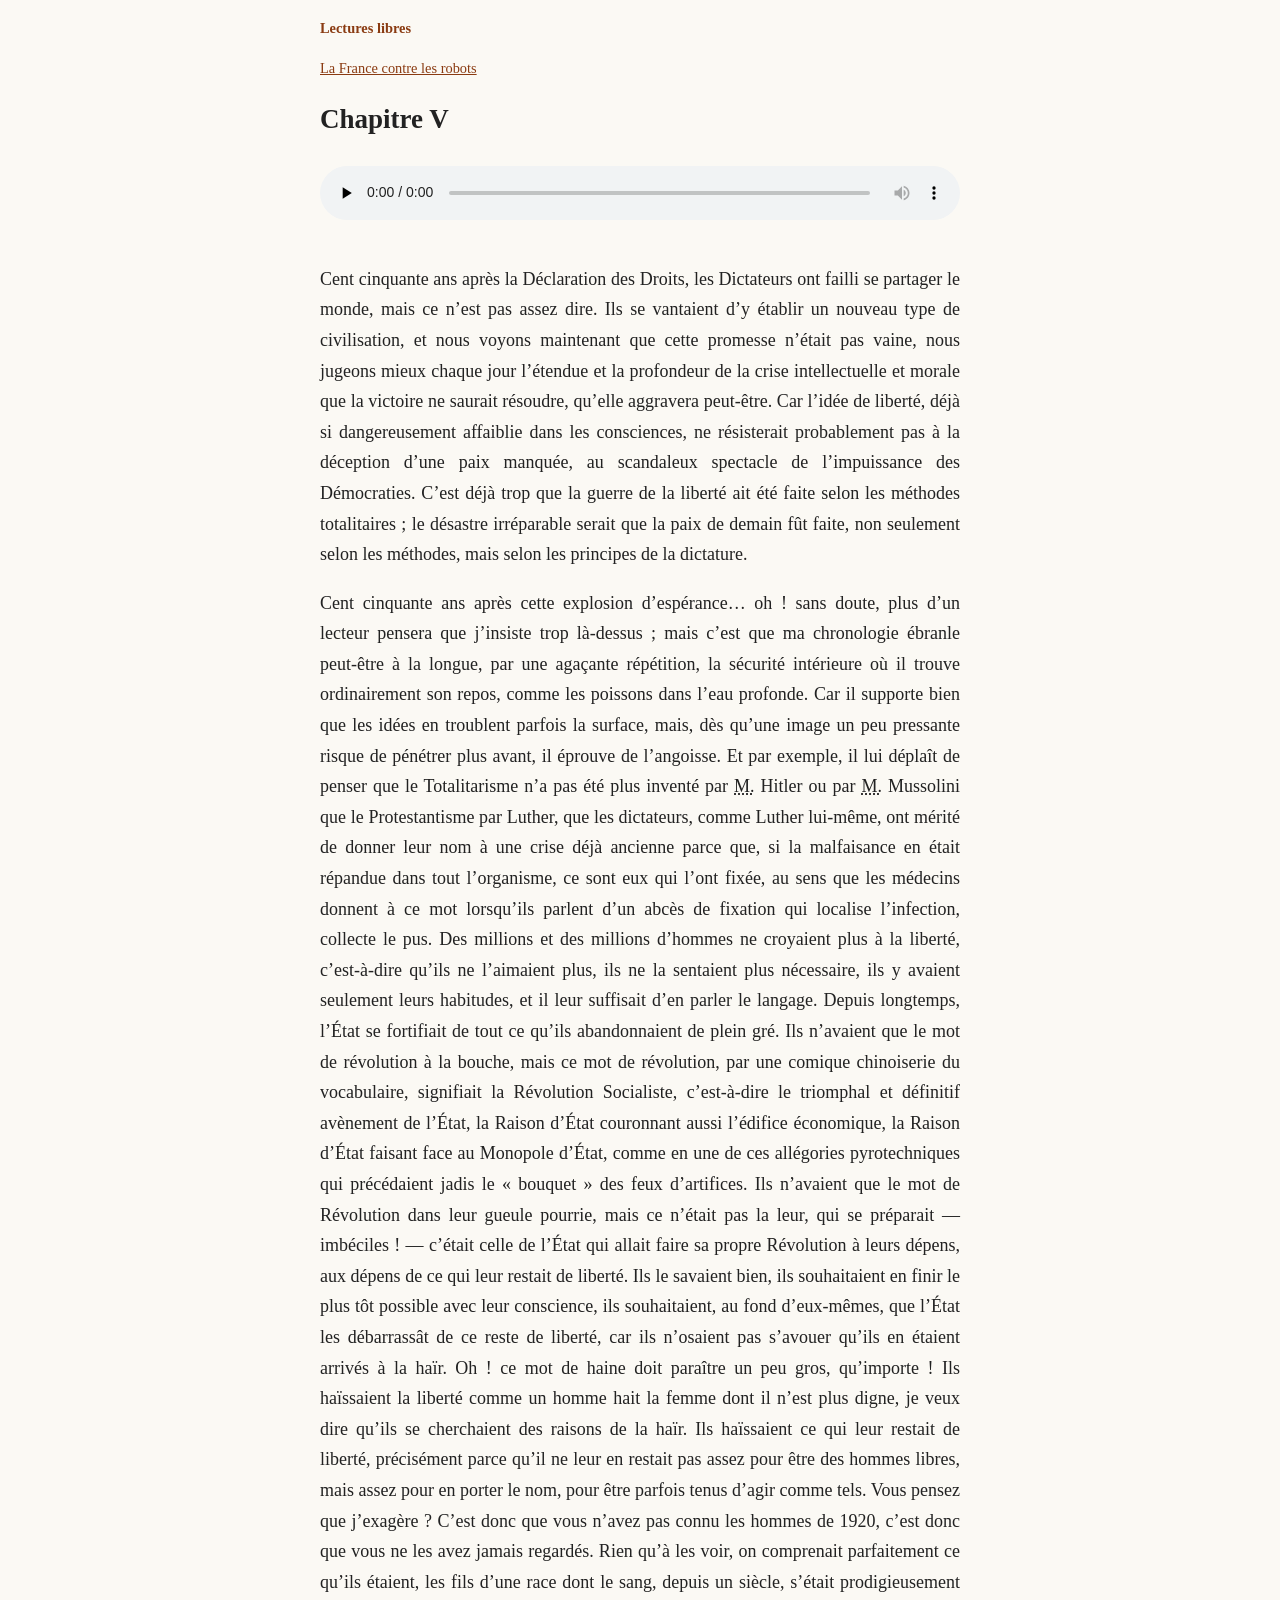
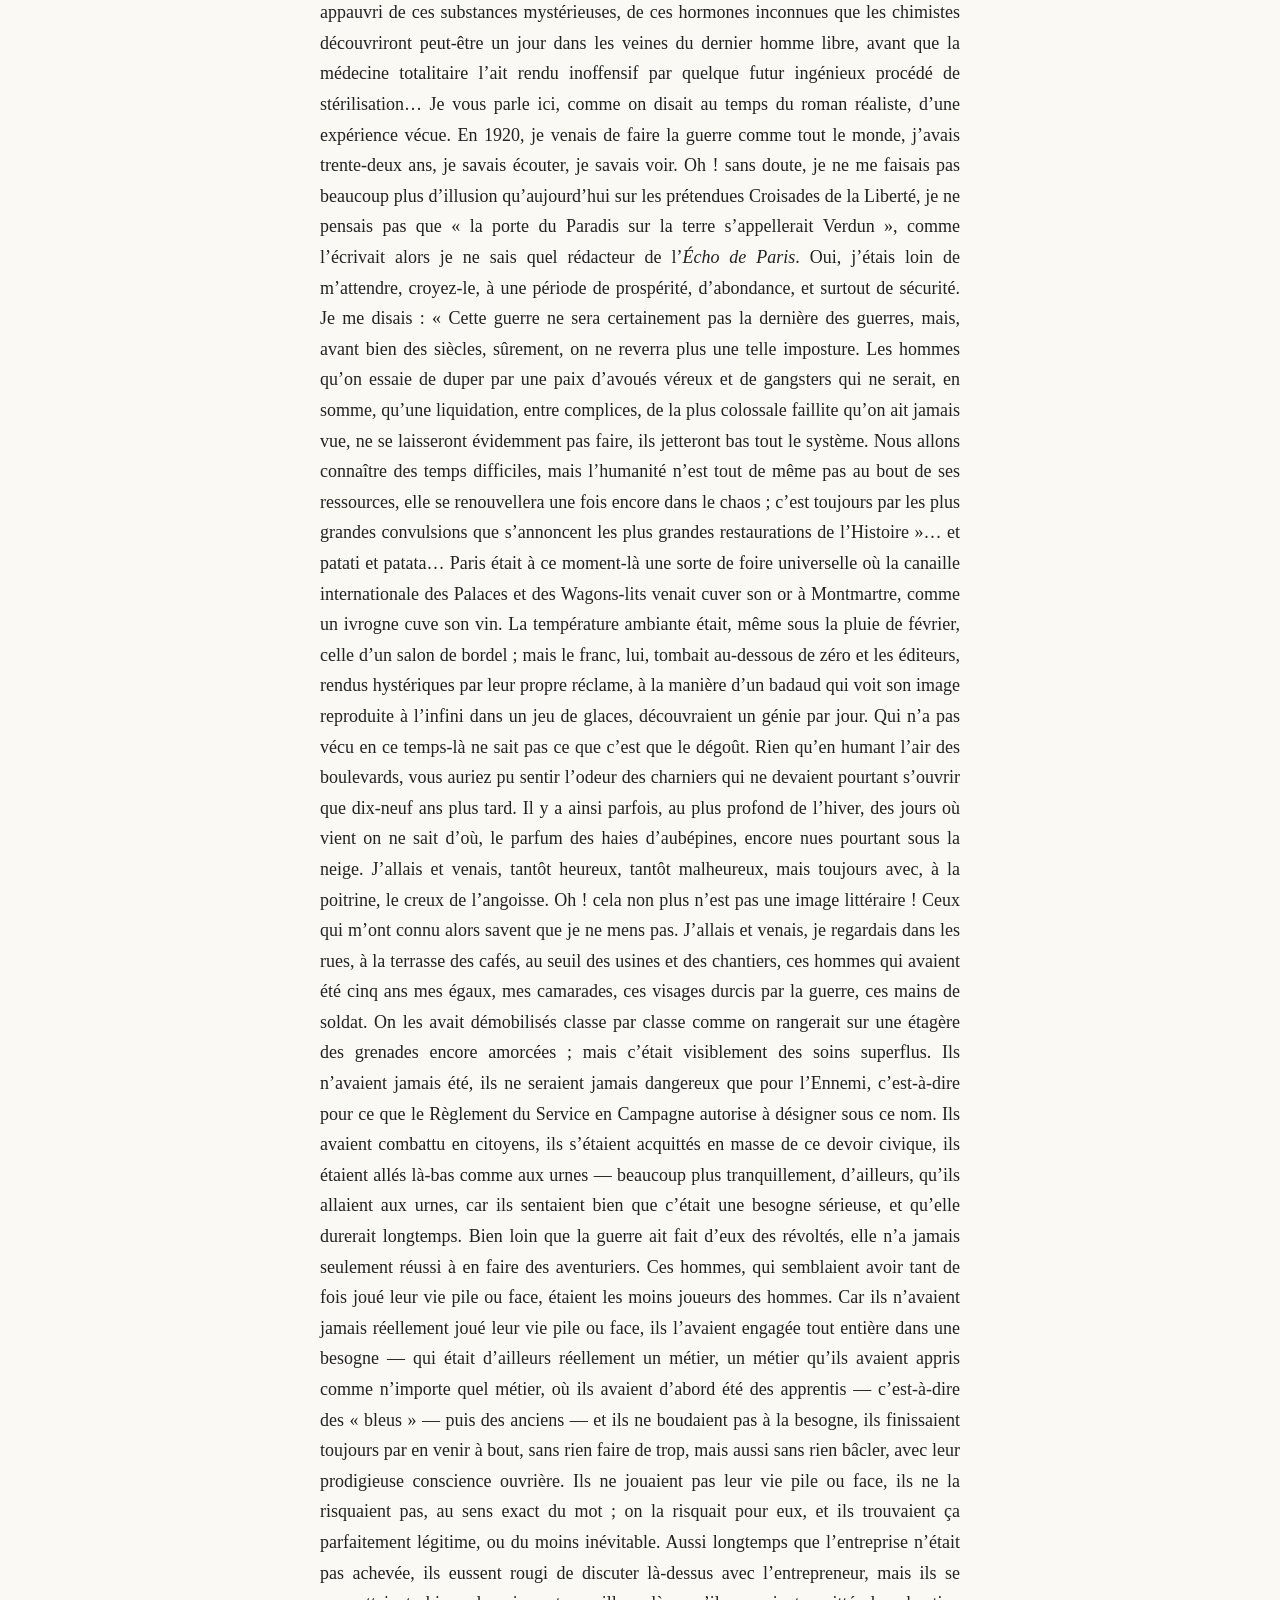
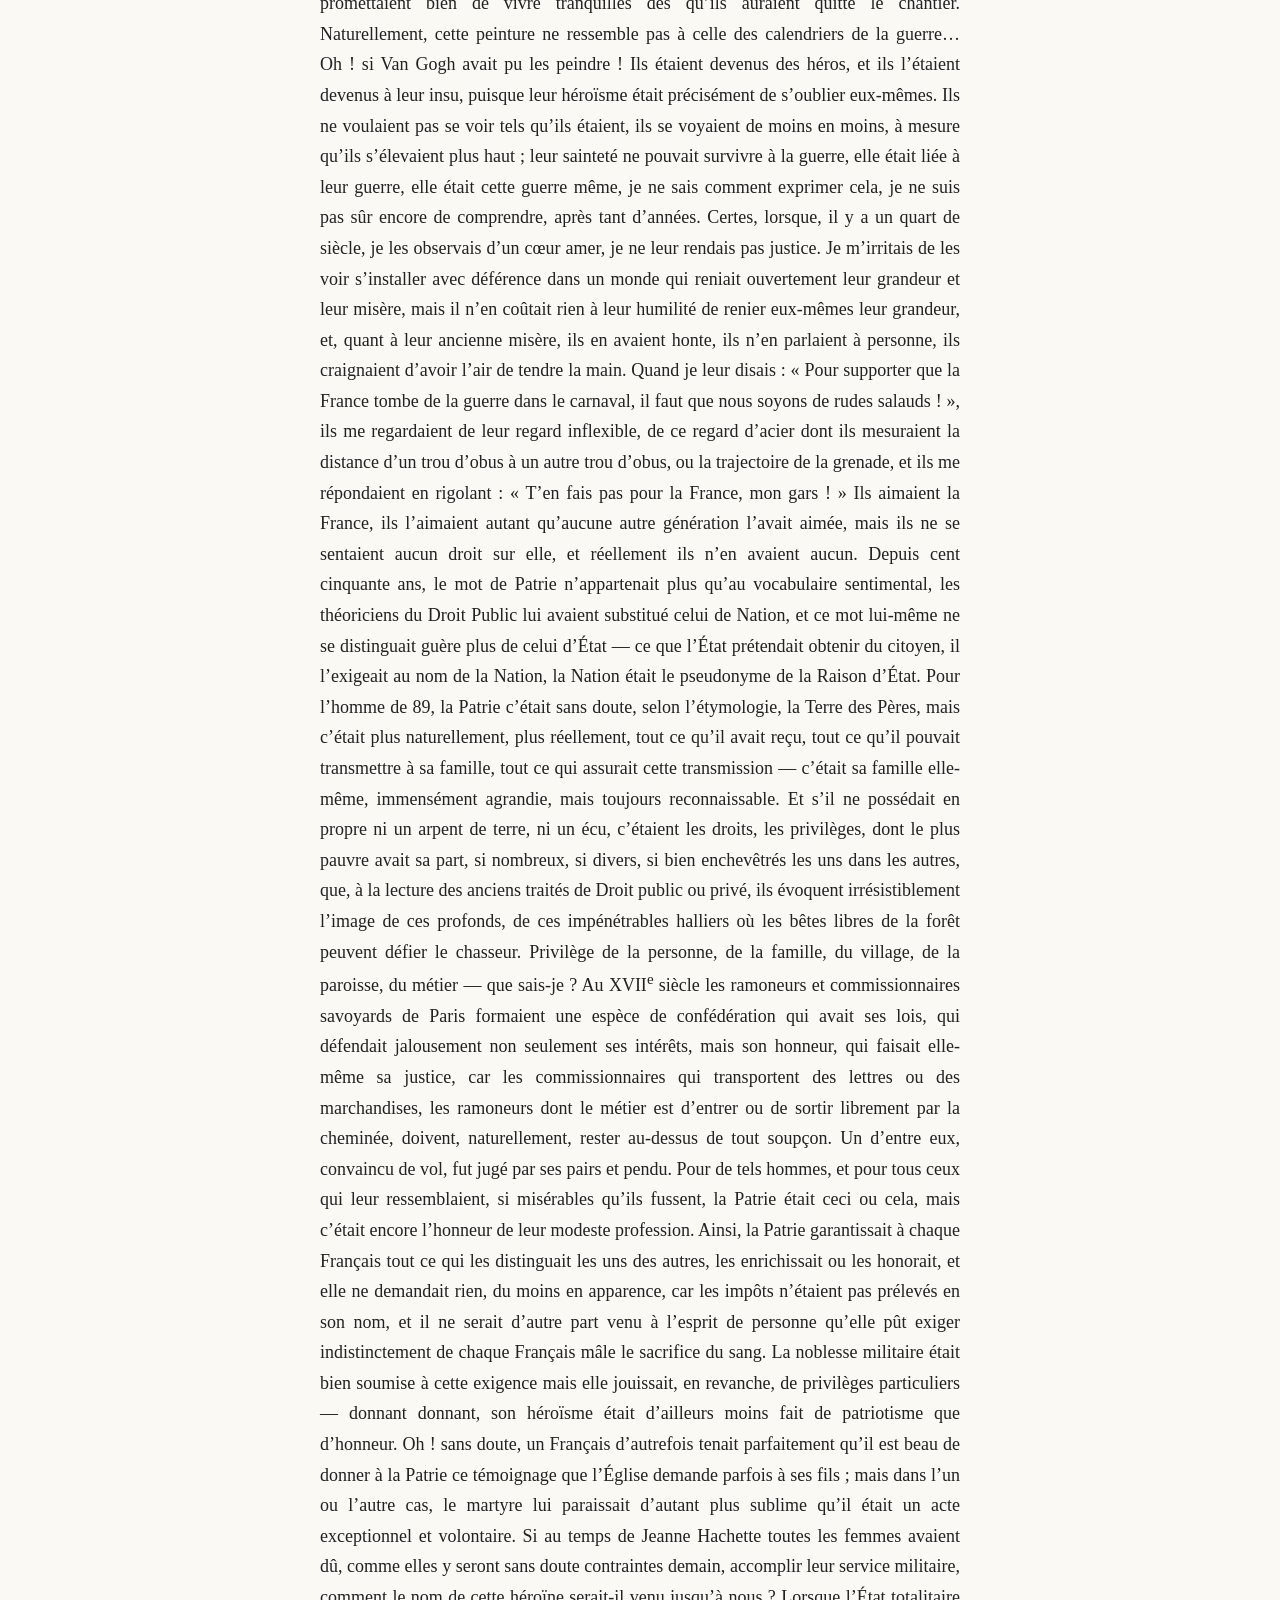
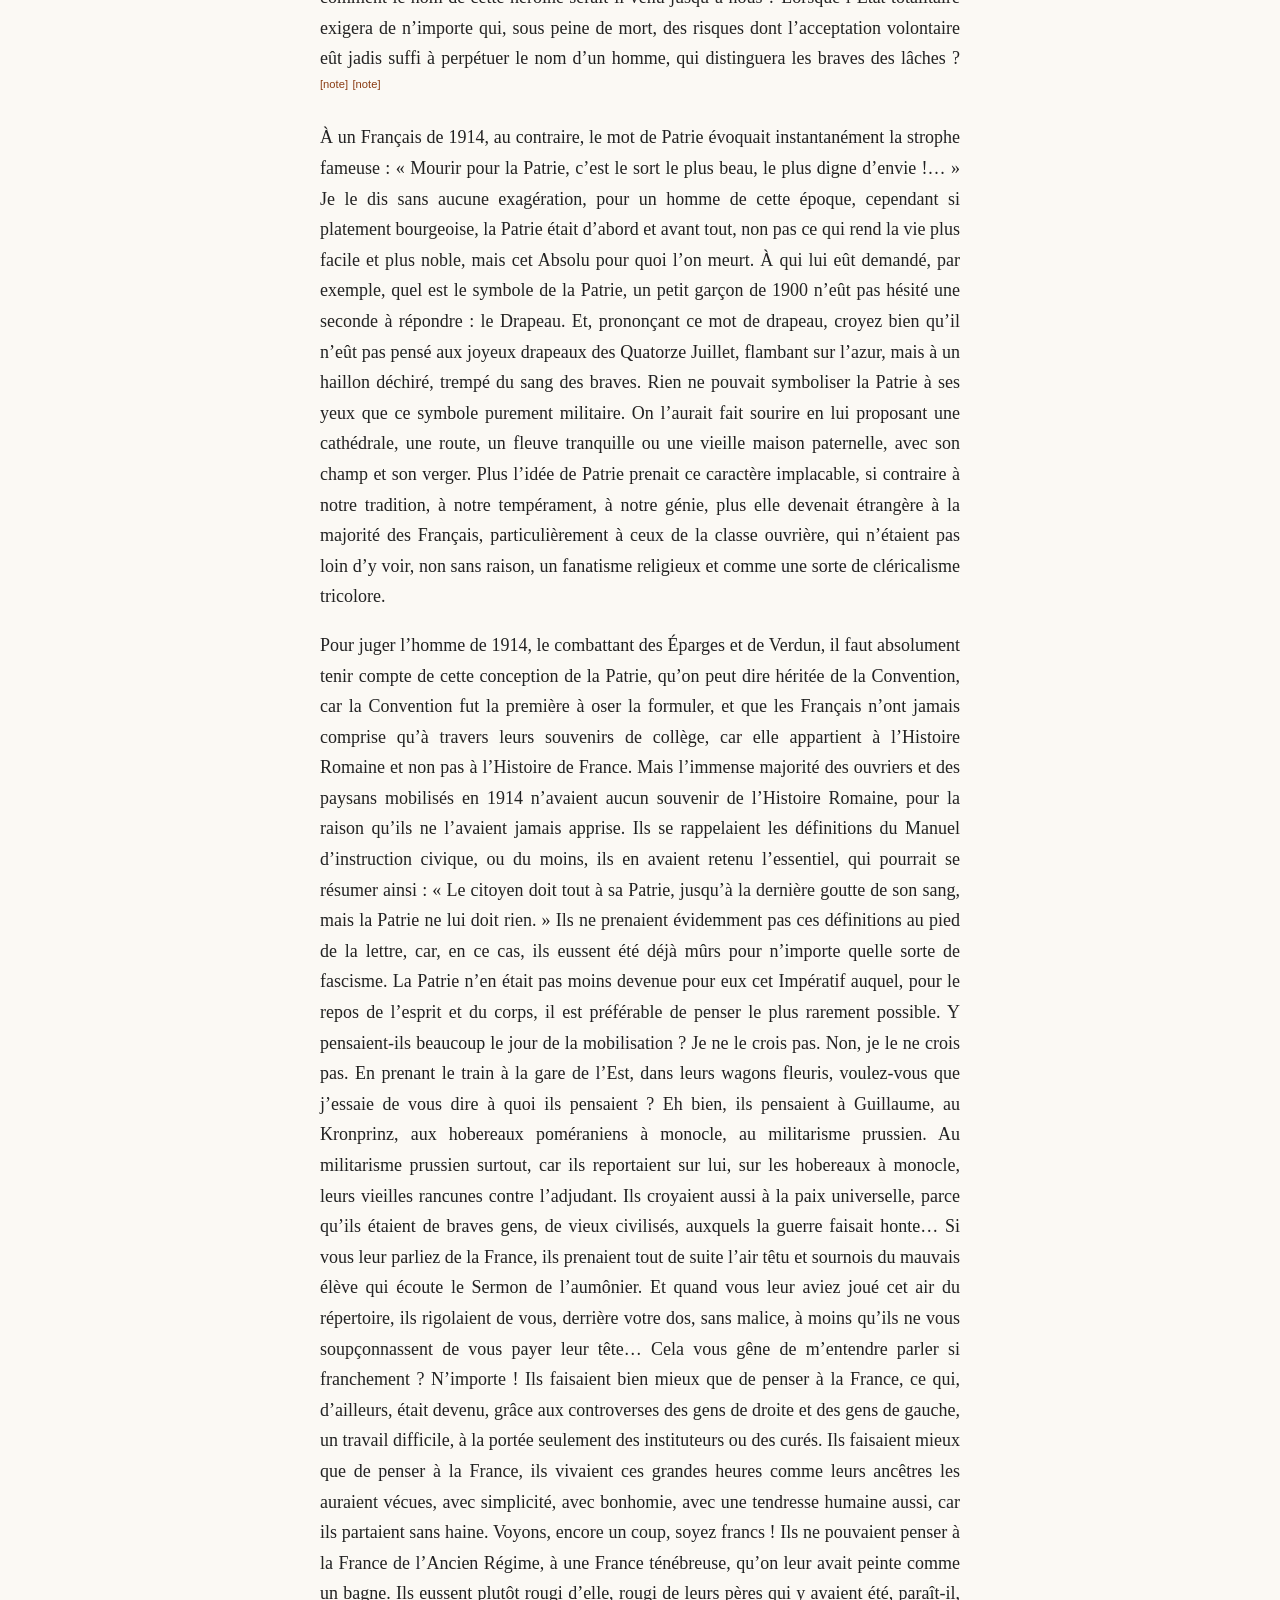
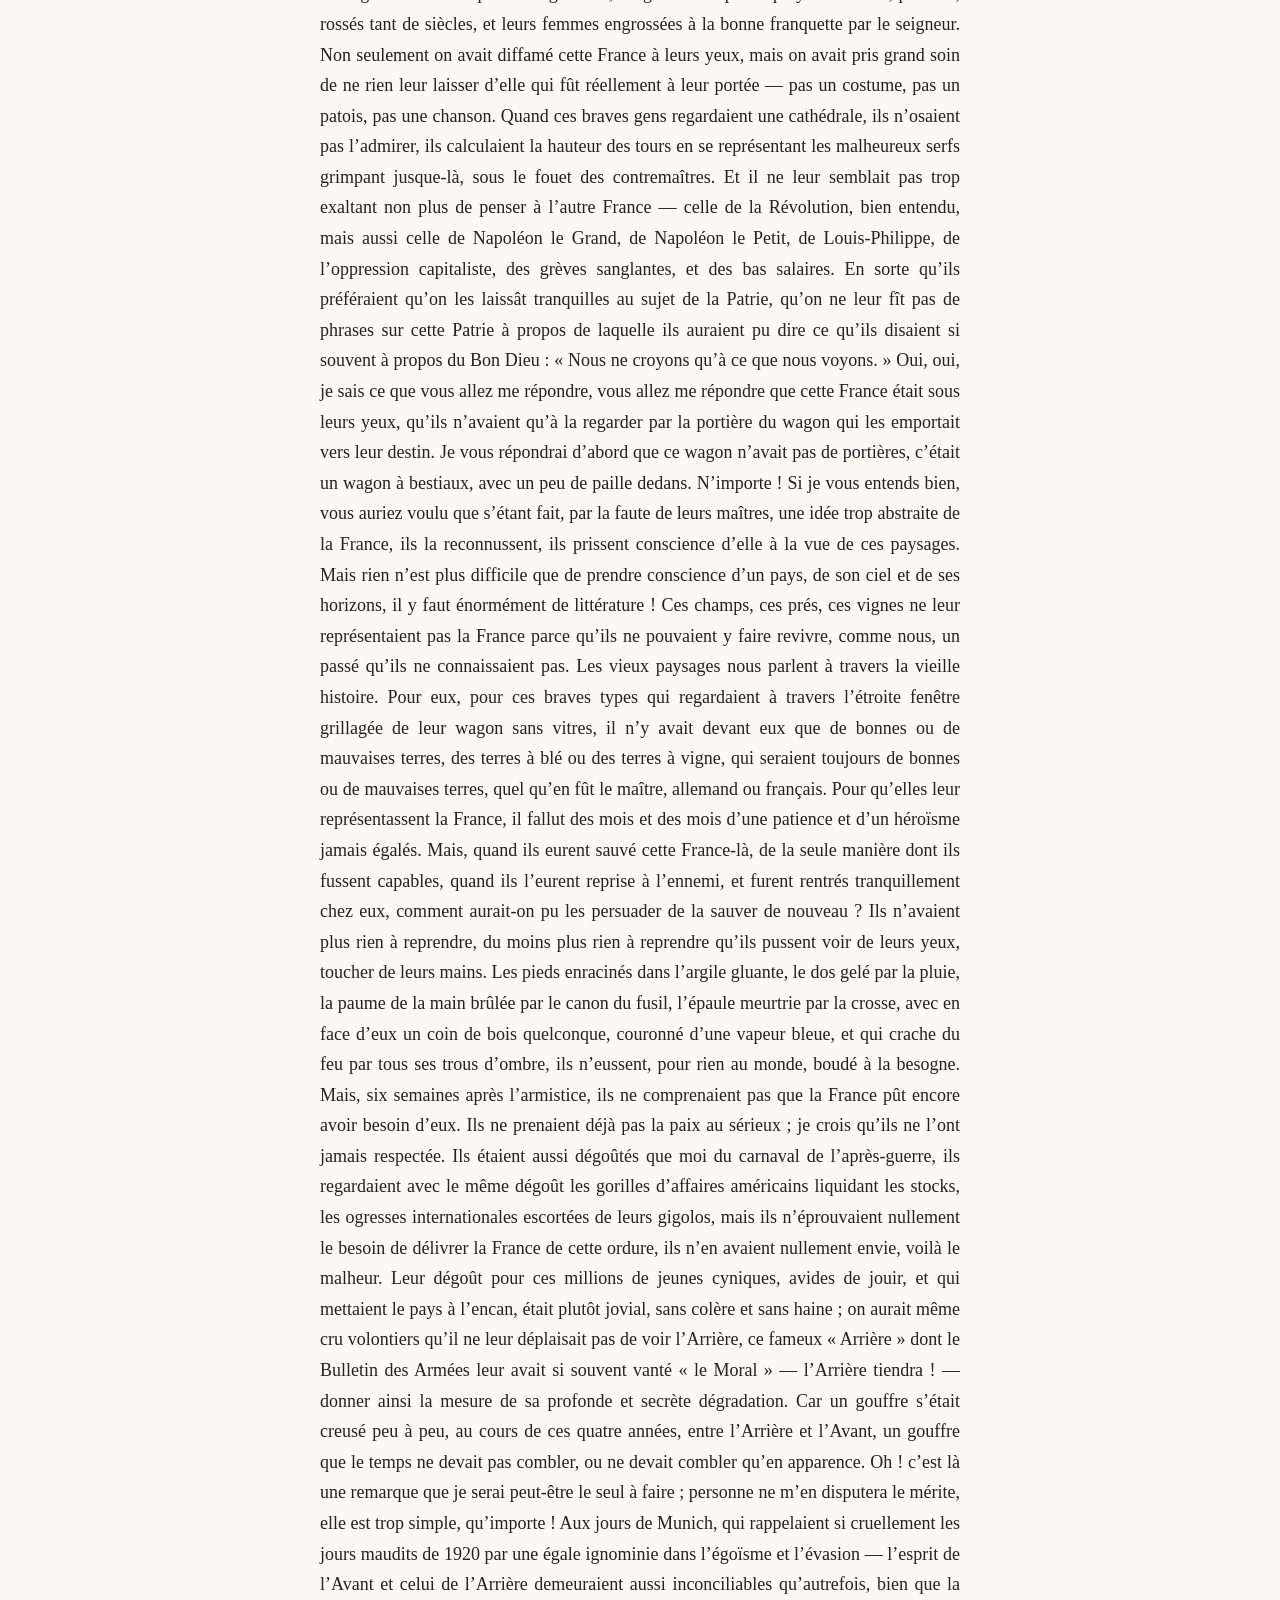
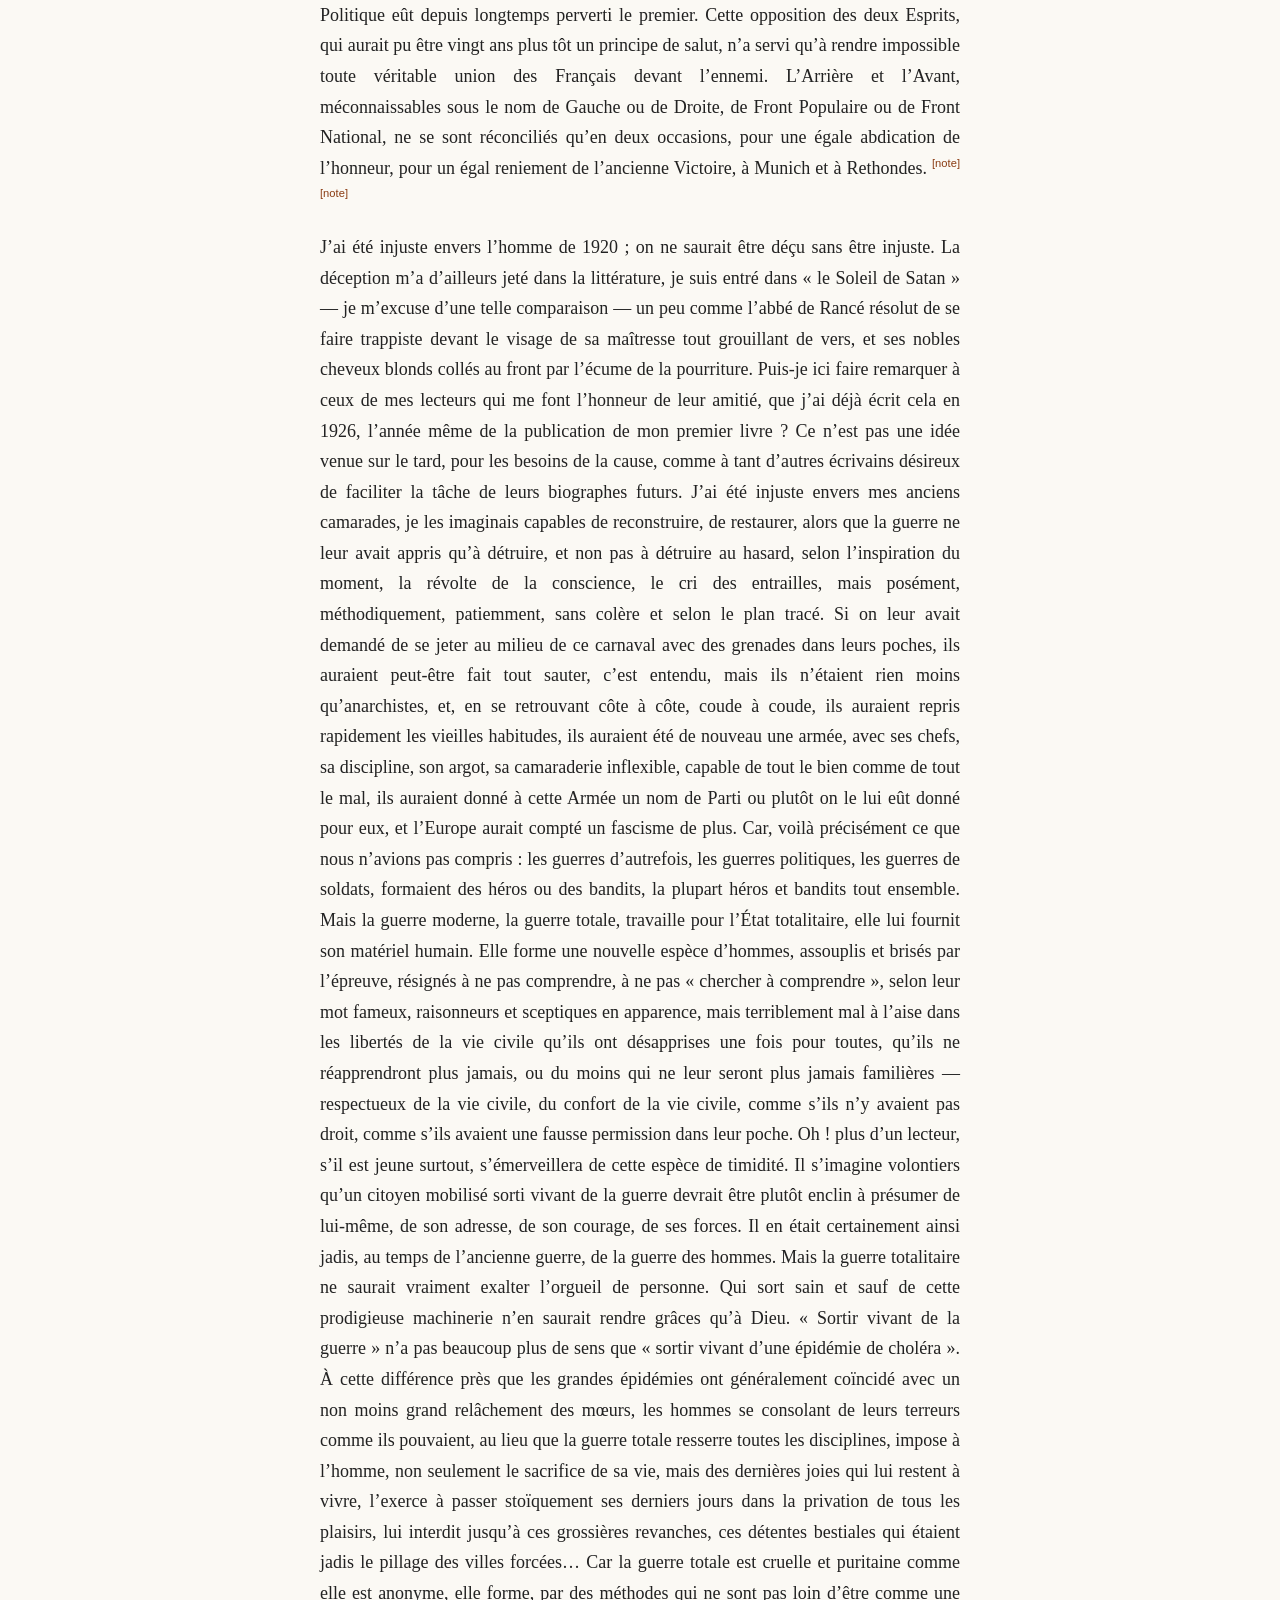
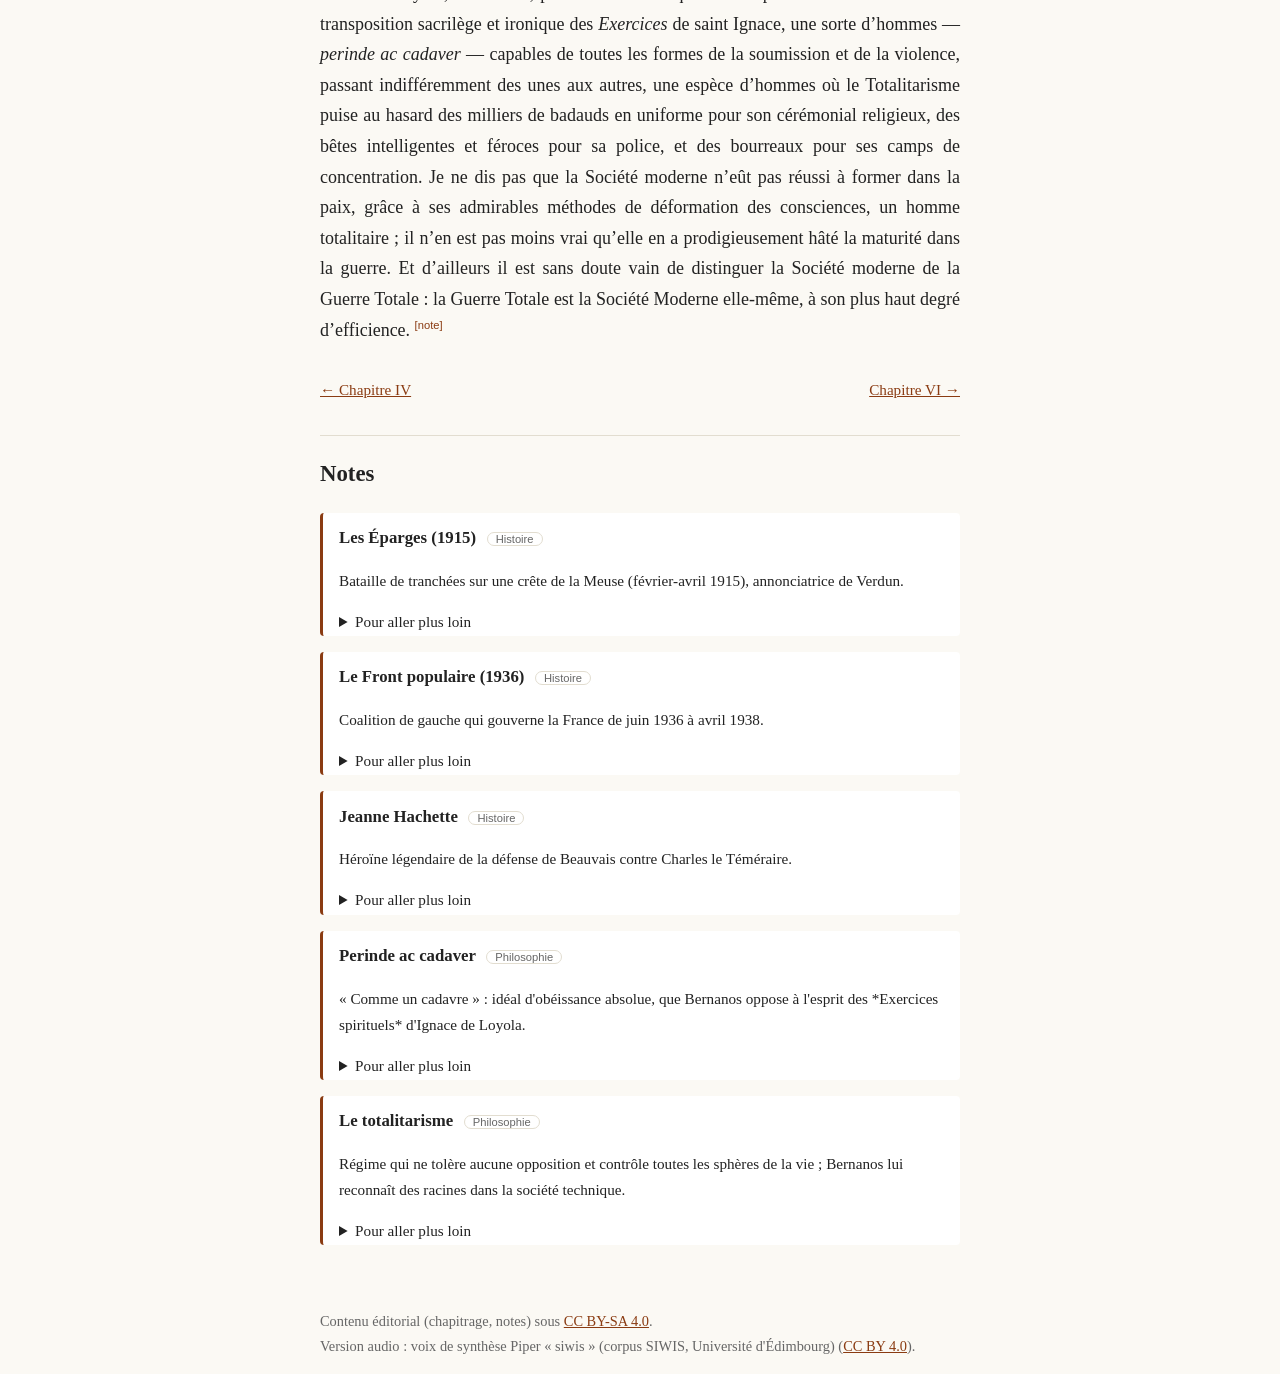
<file: site/la-france-contre-les-robots/07-chapitre-5.html>
<!doctype html>
<html lang="fr">
<head>
<meta charset="utf-8">
<meta name="viewport" content="width=device-width, initial-scale=1">
<title>Chapitre V — La France contre les robots</title>
<link rel="stylesheet" href="../assets/style.css">

</head>
<body>
<header class="site-header"><a href="../index.html">Lectures libres</a></header>
<main>
<nav class="crumbs"><a href="index.html">La France contre les robots</a></nav><article class="chapter"><h1>Chapitre V</h1><audio controls preload="none" src="https://always-lectures.s3.eu-west-3.amazonaws.com/la-france-contre-les-robots/07-chapitre-5.mp3"></audio><p id="p1">Cent cinquante ans après la Déclaration des Droits, les Dictateurs ont failli se partager le monde, mais ce n’est pas assez dire. Ils se vantaient d’y établir un nouveau type de civilisation, et nous voyons maintenant que cette promesse n’était pas vaine, nous jugeons mieux chaque jour l’étendue et la profondeur de la crise intellectuelle et morale que la victoire ne saurait résoudre, qu’elle aggravera peut-être. Car l’idée de liberté, déjà si dangereusement affaiblie dans les consciences, ne résisterait probablement pas à la déception d’une paix manquée, au scandaleux spectacle de l’impuissance des Démocraties. C’est déjà trop que la guerre de la liberté ait été faite selon les méthodes totalitaires ; le désastre irréparable serait que la paix de demain fût faite, non seulement selon les méthodes, mais selon les principes de la dictature.</p>
<p id="p2">Cent cinquante ans après cette explosion d’espérance… oh ! sans doute, plus d’un lecteur pensera que j’insiste trop là-dessus ; mais c’est que ma chronologie ébranle peut-être à la longue, par une agaçante répétition, la sécurité intérieure où il trouve ordinairement son repos, comme les poissons dans l’eau profonde. Car il supporte bien que les idées en troublent parfois la surface, mais, dès qu’une image un peu pressante risque de pénétrer plus avant, il éprouve de l’angoisse. Et par exemple, il lui déplaît de penser que le Totalitarisme n’a pas été plus inventé par <abbr title="Monsieur">M.</abbr> Hitler ou par <abbr title="Monsieur">M.</abbr> Mussolini que le Protestantisme par Luther, que les dictateurs, comme Luther lui-même, ont mérité de donner leur nom à une crise déjà ancienne parce que, si la malfaisance en était répandue dans tout l’organisme, ce sont eux qui l’ont fixée, au sens que les médecins donnent à ce mot lorsqu’ils parlent d’un abcès de fixation qui localise l’infection, collecte le pus. Des millions et des millions d’hommes ne croyaient plus à la liberté, c’est-à-dire qu’ils ne l’aimaient plus, ils ne la sentaient plus nécessaire, ils y avaient seulement leurs habitudes, et il leur suffisait d’en parler le langage. Depuis longtemps, l’État se fortifiait de tout ce qu’ils abandonnaient de plein gré. Ils n’avaient que le mot de révolution à la bouche, mais ce mot de révolution, par une comique chinoiserie du vocabulaire, signifiait la Révolution Socialiste, c’est-à-dire le triomphal et définitif avènement de l’État, la Raison d’État couronnant aussi l’édifice économique, la Raison d’État faisant face au Monopole d’État, comme en une de ces allégories pyrotechniques qui précédaient jadis le « bouquet » des feux d’artifices. Ils n’avaient que le mot de Révolution dans leur gueule pourrie, mais ce n’était pas la leur, qui se préparait — imbéciles ! — c’était celle de l’État qui allait faire sa propre Révolution à leurs dépens, aux dépens de ce qui leur restait de liberté. Ils le savaient bien, ils souhaitaient en finir le plus tôt possible avec leur conscience, ils souhaitaient, au fond d’eux-mêmes, que l’État les débarrassât de ce reste de liberté, car ils n’osaient pas s’avouer qu’ils en étaient arrivés à la haïr. Oh ! ce mot de haine doit paraître un peu gros, qu’importe ! Ils haïssaient la liberté comme un homme hait la femme dont il n’est plus digne, je veux dire qu’ils se cherchaient des raisons de la haïr. Ils haïssaient ce qui leur restait de liberté, précisément parce qu’il ne leur en restait pas assez pour être des hommes libres, mais assez pour en porter le nom, pour être parfois tenus d’agir comme tels. Vous pensez que j’exagère ? C’est donc que vous n’avez pas connu les hommes de 1920, c’est donc que vous ne les avez jamais regardés. Rien qu’à les voir, on comprenait parfaitement ce qu’ils étaient, les fils d’une race dont le sang, depuis un siècle, s’était prodigieusement appauvri de ces substances mystérieuses, de ces hormones inconnues que les chimistes découvriront peut-être un jour dans les veines du dernier homme libre, avant que la médecine totalitaire l’ait rendu inoffensif par quelque futur ingénieux procédé de stérilisation… Je vous parle ici, comme on disait au temps du roman réaliste, d’une expérience vécue. En 1920, je venais de faire la guerre comme tout le monde, j’avais trente-deux ans, je savais écouter, je savais voir. Oh ! sans doute, je ne me faisais pas beaucoup plus d’illusion qu’aujourd’hui sur les prétendues Croisades de la Liberté, je ne pensais pas que « la porte du Paradis sur la terre s’appellerait Verdun », comme l’écrivait alors je ne sais quel rédacteur de l’<em>Écho de Paris</em>. Oui, j’étais loin de m’attendre, croyez-le, à une période de prospérité, d’abondance, et surtout de sécurité. Je me disais : « Cette guerre ne sera certainement pas la dernière des guerres, mais, avant bien des siècles, sûrement, on ne reverra plus une telle imposture. Les hommes qu’on essaie de duper par une paix d’avoués véreux et de gangsters qui ne serait, en somme, qu’une liquidation, entre complices, de la plus colossale faillite qu’on ait jamais vue, ne se laisseront évidemment pas faire, ils jetteront bas tout le système. Nous allons connaître des temps difficiles, mais l’humanité n’est tout de même pas au bout de ses ressources, elle se renouvellera une fois encore dans le chaos ; c’est toujours par les plus grandes convulsions que s’annoncent les plus grandes restaurations de l’Histoire »… et patati et patata… Paris était à ce moment-là une sorte de foire universelle où la canaille internationale des Palaces et des Wagons-lits venait cuver son or à Montmartre, comme un ivrogne cuve son vin. La température ambiante était, même sous la pluie de février, celle d’un salon de bordel ; mais le franc, lui, tombait au-dessous de zéro et les éditeurs, rendus hystériques par leur propre réclame, à la manière d’un badaud qui voit son image reproduite à l’infini dans un jeu de glaces, découvraient un génie par jour. Qui n’a pas vécu en ce temps-là ne sait pas ce que c’est que le dégoût. Rien qu’en humant l’air des boulevards, vous auriez pu sentir l’odeur des charniers qui ne devaient pourtant s’ouvrir que dix-neuf ans plus tard. Il y a ainsi parfois, au plus profond de l’hiver, des jours où vient on ne sait d’où, le parfum des haies d’aubépines, encore nues pourtant sous la neige. J’allais et venais, tantôt heureux, tantôt malheureux, mais toujours avec, à la poitrine, le creux de l’angoisse. Oh ! cela non plus n’est pas une image littéraire ! Ceux qui m’ont connu alors savent que je ne mens pas. J’allais et venais, je regardais dans les rues, à la terrasse des cafés, au seuil des usines et des chantiers, ces hommes qui avaient été cinq ans mes égaux, mes camarades, ces visages durcis par la guerre, ces mains de soldat. On les avait démobilisés classe par classe comme on rangerait sur une étagère des grenades encore amorcées ; mais c’était visiblement des soins superflus. Ils n’avaient jamais été, ils ne seraient jamais dangereux que pour l’Ennemi, c’est-à-dire pour ce que le Règlement du Service en Campagne autorise à désigner sous ce nom. Ils avaient combattu en citoyens, ils s’étaient acquittés en masse de ce devoir civique, ils étaient allés là-bas comme aux urnes — beaucoup plus tranquillement, d’ailleurs, qu’ils allaient aux urnes, car ils sentaient bien que c’était une besogne sérieuse, et qu’elle durerait longtemps. Bien loin que la guerre ait fait d’eux des révoltés, elle n’a jamais seulement réussi à en faire des aventuriers. Ces hommes, qui semblaient avoir tant de fois joué leur vie pile ou face, étaient les moins joueurs des hommes. Car ils n’avaient jamais réellement joué leur vie pile ou face, ils l’avaient engagée tout entière dans une besogne — qui était d’ailleurs réellement un métier, un métier qu’ils avaient appris comme n’importe quel métier, où ils avaient d’abord été des apprentis — c’est-à-dire des « bleus » — puis des anciens — et ils ne boudaient pas à la besogne, ils finissaient toujours par en venir à bout, sans rien faire de trop, mais aussi sans rien bâcler, avec leur prodigieuse conscience ouvrière. Ils ne jouaient pas leur vie pile ou face, ils ne la risquaient pas, au sens exact du mot ; on la risquait pour eux, et ils trouvaient ça parfaitement légitime, ou du moins inévitable. Aussi longtemps que l’entreprise n’était pas achevée, ils eussent rougi de discuter là-dessus avec l’entrepreneur, mais ils se promettaient bien de vivre tranquilles dès qu’ils auraient quitté le chantier. Naturellement, cette peinture ne ressemble pas à celle des calendriers de la guerre… Oh ! si Van Gogh avait pu les peindre ! Ils étaient devenus des héros, et ils l’étaient devenus à leur insu, puisque leur héroïsme était précisément de s’oublier eux-mêmes. Ils ne voulaient pas se voir tels qu’ils étaient, ils se voyaient de moins en moins, à mesure qu’ils s’élevaient plus haut ; leur sainteté ne pouvait survivre à la guerre, elle était liée à leur guerre, elle était cette guerre même, je ne sais comment exprimer cela, je ne suis pas sûr encore de comprendre, après tant d’années. Certes, lorsque, il y a un quart de siècle, je les observais d’un cœur amer, je ne leur rendais pas justice. Je m’irritais de les voir s’installer avec déférence dans un monde qui reniait ouvertement leur grandeur et leur misère, mais il n’en coûtait rien à leur humilité de renier eux-mêmes leur grandeur, et, quant à leur ancienne misère, ils en avaient honte, ils n’en parlaient à personne, ils craignaient d’avoir l’air de tendre la main. Quand je leur disais : « Pour supporter que la France tombe de la guerre dans le carnaval, il faut que nous soyons de rudes salauds ! », ils me regardaient de leur regard inflexible, de ce regard d’acier dont ils mesuraient la distance d’un trou d’obus à un autre trou d’obus, ou la trajectoire de la grenade, et ils me répondaient en rigolant : « T’en fais pas pour la France, mon gars ! » Ils aimaient la France, ils l’aimaient autant qu’aucune autre génération l’avait aimée, mais ils ne se sentaient aucun droit sur elle, et réellement ils n’en avaient aucun. Depuis cent cinquante ans, le mot de Patrie n’appartenait plus qu’au vocabulaire sentimental, les théoriciens du Droit Public lui avaient substitué celui de Nation, et ce mot lui-même ne se distinguait guère plus de celui d’État — ce que l’État prétendait obtenir du citoyen, il l’exigeait au nom de la Nation, la Nation était le pseudonyme de la Raison d’État. Pour l’homme de 89, la Patrie c’était sans doute, selon l’étymologie, la Terre des Pères, mais c’était plus naturellement, plus réellement, tout ce qu’il avait reçu, tout ce qu’il pouvait transmettre à sa famille, tout ce qui assurait cette transmission — c’était sa famille elle-même, immensément agrandie, mais toujours reconnaissable. Et s’il ne possédait en propre ni un arpent de terre, ni un écu, c’étaient les droits, les privilèges, dont le plus pauvre avait sa part, si nombreux, si divers, si bien enchevêtrés les uns dans les autres, que, à la lecture des anciens traités de Droit public ou privé, ils évoquent irrésistiblement l’image de ces profonds, de ces impénétrables halliers où les bêtes libres de la forêt peuvent défier le chasseur. Privilège de la personne, de la famille, du village, de la paroisse, du métier — que sais-je ? Au XVII<sup>e</sup> siècle les ramoneurs et commissionnaires savoyards de Paris formaient une espèce de confédération qui avait ses lois, qui défendait jalousement non seulement ses intérêts, mais son honneur, qui faisait elle-même sa justice, car les commissionnaires qui transportent des lettres ou des marchandises, les ramoneurs dont le métier est d’entrer ou de sortir librement par la cheminée, doivent, naturellement, rester au-dessus de tout soupçon. Un d’entre eux, convaincu de vol, fut jugé par ses pairs et pendu. Pour de tels hommes, et pour tous ceux qui leur ressemblaient, si misérables qu’ils fussent, la Patrie était ceci ou cela, mais c’était encore l’honneur de leur modeste profession. Ainsi, la Patrie garantissait à chaque Français tout ce qui les distinguait les uns des autres, les enrichissait ou les honorait, et elle ne demandait rien, du moins en apparence, car les impôts n’étaient pas prélevés en son nom, et il ne serait d’autre part venu à l’esprit de personne qu’elle pût exiger indistinctement de chaque Français mâle le sacrifice du sang. La noblesse militaire était bien soumise à cette exigence mais elle jouissait, en revanche, de privilèges particuliers — donnant donnant, son héroïsme était d’ailleurs moins fait de patriotisme que d’honneur. Oh ! sans doute, un Français d’autrefois tenait parfaitement qu’il est beau de donner à la Patrie ce témoignage que l’Église demande parfois à ses fils ; mais dans l’un ou l’autre cas, le martyre lui paraissait d’autant plus sublime qu’il était un acte exceptionnel et volontaire. Si au temps de Jeanne Hachette toutes les femmes avaient dû, comme elles y seront sans doute contraintes demain, accomplir leur service militaire, comment le nom de cette héroïne serait-il venu jusqu’à nous ? Lorsque l’État totalitaire exigera de n’importe qui, sous peine de mort, des risques dont l’acceptation volontaire eût jadis suffi à perpétuer le nom d’un homme, qui distinguera les braves des lâches ? <a class="note-ref" href="#note-jeanne-hachette" title="Jeanne Hachette">[note]</a> <a class="note-ref" href="#note-totalitarisme" title="Le totalitarisme">[note]</a></p>
<p id="p3">À un Français de 1914, au contraire, le mot de Patrie évoquait instantanément la strophe fameuse : « Mourir pour la Patrie, c’est le sort le plus beau, le plus digne d’envie !… » Je le dis sans aucune exagération, pour un homme de cette époque, cependant si platement bourgeoise, la Patrie était d’abord et avant tout, non pas ce qui rend la vie plus facile et plus noble, mais cet Absolu pour quoi l’on meurt. À qui lui eût demandé, par exemple, quel est le symbole de la Patrie, un petit garçon de 1900 n’eût pas hésité une seconde à répondre : le Drapeau. Et, prononçant ce mot de drapeau, croyez bien qu’il n’eût pas pensé aux joyeux drapeaux des Quatorze Juillet, flambant sur l’azur, mais à un haillon déchiré, trempé du sang des braves. Rien ne pouvait symboliser la Patrie à ses yeux que ce symbole purement militaire. On l’aurait fait sourire en lui proposant une cathédrale, une route, un fleuve tranquille ou une vieille maison paternelle, avec son champ et son verger. Plus l’idée de Patrie prenait ce caractère implacable, si contraire à notre tradition, à notre tempérament, à notre génie, plus elle devenait étrangère à la majorité des Français, particulièrement à ceux de la classe ouvrière, qui n’étaient pas loin d’y voir, non sans raison, un fanatisme religieux et comme une sorte de cléricalisme tricolore.</p>
<p id="p4">Pour juger l’homme de 1914, le combattant des Éparges et de Verdun, il faut absolument tenir compte de cette conception de la Patrie, qu’on peut dire héritée de la Convention, car la Convention fut la première à oser la formuler, et que les Français n’ont jamais comprise qu’à travers leurs souvenirs de collège, car elle appartient à l’Histoire Romaine et non pas à l’Histoire de France. Mais l’immense majorité des ouvriers et des paysans mobilisés en 1914 n’avaient aucun souvenir de l’Histoire Romaine, pour la raison qu’ils ne l’avaient jamais apprise. Ils se rappelaient les définitions du Manuel d’instruction civique, ou du moins, ils en avaient retenu l’essentiel, qui pourrait se résumer ainsi : « Le citoyen doit tout à sa Patrie, jusqu’à la dernière goutte de son sang, mais la Patrie ne lui doit rien. » Ils ne prenaient évidemment pas ces définitions au pied de la lettre, car, en ce cas, ils eussent été déjà mûrs pour n’importe quelle sorte de fascisme. La Patrie n’en était pas moins devenue pour eux cet Impératif auquel, pour le repos de l’esprit et du corps, il est préférable de penser le plus rarement possible. Y pensaient-ils beaucoup le jour de la mobilisation ? Je ne le crois pas. Non, je le ne crois pas. En prenant le train à la gare de l’Est, dans leurs wagons fleuris, voulez-vous que j’essaie de vous dire à quoi ils pensaient ? Eh bien, ils pensaient à Guillaume, au Kronprinz, aux hobereaux poméraniens à monocle, au militarisme prussien. Au militarisme prussien surtout, car ils reportaient sur lui, sur les hobereaux à monocle, leurs vieilles rancunes contre l’adjudant. Ils croyaient aussi à la paix universelle, parce qu’ils étaient de braves gens, de vieux civilisés, auxquels la guerre faisait honte… Si vous leur parliez de la France, ils prenaient tout de suite l’air têtu et sournois du mauvais élève qui écoute le Sermon de l’aumônier. Et quand vous leur aviez joué cet air du répertoire, ils rigolaient de vous, derrière votre dos, sans malice, à moins qu’ils ne vous soupçonnassent de vous payer leur tête… Cela vous gêne de m’entendre parler si franchement ? N’importe ! Ils faisaient bien mieux que de penser à la France, ce qui, d’ailleurs, était devenu, grâce aux controverses des gens de droite et des gens de gauche, un travail difficile, à la portée seulement des instituteurs ou des curés. Ils faisaient mieux que de penser à la France, ils vivaient ces grandes heures comme leurs ancêtres les auraient vécues, avec simplicité, avec bonhomie, avec une tendresse humaine aussi, car ils partaient sans haine. Voyons, encore un coup, soyez francs ! Ils ne pouvaient penser à la France de l’Ancien Régime, à une France ténébreuse, qu’on leur avait peinte comme un bagne. Ils eussent plutôt rougi d’elle, rougi de leurs pères qui y avaient été, paraît-il, rossés tant de siècles, et leurs femmes engrossées à la bonne franquette par le seigneur. Non seulement on avait diffamé cette France à leurs yeux, mais on avait pris grand soin de ne rien leur laisser d’elle qui fût réellement à leur portée — pas un costume, pas un patois, pas une chanson. Quand ces braves gens regardaient une cathédrale, ils n’osaient pas l’admirer, ils calculaient la hauteur des tours en se représentant les malheureux serfs grimpant jusque-là, sous le fouet des contremaîtres. Et il ne leur semblait pas trop exaltant non plus de penser à l’autre France — celle de la Révolution, bien entendu, mais aussi celle de Napoléon le Grand, de Napoléon le Petit, de Louis-Philippe, de l’oppression capitaliste, des grèves sanglantes, et des bas salaires. En sorte qu’ils préféraient qu’on les laissât tranquilles au sujet de la Patrie, qu’on ne leur fît pas de phrases sur cette Patrie à propos de laquelle ils auraient pu dire ce qu’ils disaient si souvent à propos du Bon Dieu : « Nous ne croyons qu’à ce que nous voyons. » Oui, oui, je sais ce que vous allez me répondre, vous allez me répondre que cette France était sous leurs yeux, qu’ils n’avaient qu’à la regarder par la portière du wagon qui les emportait vers leur destin. Je vous répondrai d’abord que ce wagon n’avait pas de portières, c’était un wagon à bestiaux, avec un peu de paille dedans. N’importe ! Si je vous entends bien, vous auriez voulu que s’étant fait, par la faute de leurs maîtres, une idée trop abstraite de la France, ils la reconnussent, ils prissent conscience d’elle à la vue de ces paysages. Mais rien n’est plus difficile que de prendre conscience d’un pays, de son ciel et de ses horizons, il y faut énormément de littérature ! Ces champs, ces prés, ces vignes ne leur représentaient pas la France parce qu’ils ne pouvaient y faire revivre, comme nous, un passé qu’ils ne connaissaient pas. Les vieux paysages nous parlent à travers la vieille histoire. Pour eux, pour ces braves types qui regardaient à travers l’étroite fenêtre grillagée de leur wagon sans vitres, il n’y avait devant eux que de bonnes ou de mauvaises terres, des terres à blé ou des terres à vigne, qui seraient toujours de bonnes ou de mauvaises terres, quel qu’en fût le maître, allemand ou français. Pour qu’elles leur représentassent la France, il fallut des mois et des mois d’une patience et d’un héroïsme jamais égalés. Mais, quand ils eurent sauvé cette France-là, de la seule manière dont ils fussent capables, quand ils l’eurent reprise à l’ennemi, et furent rentrés tranquillement chez eux, comment aurait-on pu les persuader de la sauver de nouveau ? Ils n’avaient plus rien à reprendre, du moins plus rien à reprendre qu’ils pussent voir de leurs yeux, toucher de leurs mains. Les pieds enracinés dans l’argile gluante, le dos gelé par la pluie, la paume de la main brûlée par le canon du fusil, l’épaule meurtrie par la crosse, avec en face d’eux un coin de bois quelconque, couronné d’une vapeur bleue, et qui crache du feu par tous ses trous d’ombre, ils n’eussent, pour rien au monde, boudé à la besogne. Mais, six semaines après l’armistice, ils ne comprenaient pas que la France pût encore avoir besoin d’eux. Ils ne prenaient déjà pas la paix au sérieux ; je crois qu’ils ne l’ont jamais respectée. Ils étaient aussi dégoûtés que moi du carnaval de l’après-guerre, ils regardaient avec le même dégoût les gorilles d’affaires américains liquidant les stocks, les ogresses internationales escortées de leurs gigolos, mais ils n’éprouvaient nullement le besoin de délivrer la France de cette ordure, ils n’en avaient nullement envie, voilà le malheur. Leur dégoût pour ces millions de jeunes cyniques, avides de jouir, et qui mettaient le pays à l’encan, était plutôt jovial, sans colère et sans haine ; on aurait même cru volontiers qu’il ne leur déplaisait pas de voir l’Arrière, ce fameux « Arrière » dont le Bulletin des Armées leur avait si souvent vanté « le Moral » — l’Arrière tiendra ! — donner ainsi la mesure de sa profonde et secrète dégradation. Car un gouffre s’était creusé peu à peu, au cours de ces quatre années, entre l’Arrière et l’Avant, un gouffre que le temps ne devait pas combler, ou ne devait combler qu’en apparence. Oh ! c’est là une remarque que je serai peut-être le seul à faire ; personne ne m’en disputera le mérite, elle est trop simple, qu’importe ! Aux jours de Munich, qui rappelaient si cruellement les jours maudits de 1920 par une égale ignominie dans l’égoïsme et l’évasion — l’esprit de l’Avant et celui de l’Arrière demeuraient aussi inconciliables qu’autrefois, bien que la Politique eût depuis longtemps perverti le premier. Cette opposition des deux Esprits, qui aurait pu être vingt ans plus tôt un principe de salut, n’a servi qu’à rendre impossible toute véritable union des Français devant l’ennemi. L’Arrière et l’Avant, méconnaissables sous le nom de Gauche ou de Droite, de Front Populaire ou de Front National, ne se sont réconciliés qu’en deux occasions, pour une égale abdication de l’honneur, pour un égal reniement de l’ancienne Victoire, à Munich et à Rethondes. <a class="note-ref" href="#note-eparges" title="Les Éparges (1915)">[note]</a> <a class="note-ref" href="#note-front-populaire" title="Le Front populaire (1936)">[note]</a></p>
<p id="p5">J’ai été injuste envers l’homme de 1920 ; on ne saurait être déçu sans être injuste. La déception m’a d’ailleurs jeté dans la littérature, je suis entré dans « le Soleil de Satan » — je m’excuse d’une telle comparaison — un peu comme l’abbé de Rancé résolut de se faire trappiste devant le visage de sa maîtresse tout grouillant de vers, et ses nobles cheveux blonds collés au front par l’écume de la pourriture. Puis-je ici faire remarquer à ceux de mes lecteurs qui me font l’honneur de leur amitié, que j’ai déjà écrit cela en 1926, l’année même de la publication de mon premier livre ? Ce n’est pas une idée venue sur le tard, pour les besoins de la cause, comme à tant d’autres écrivains désireux de faciliter la tâche de leurs biographes futurs. J’ai été injuste envers mes anciens camarades, je les imaginais capables de reconstruire, de restaurer, alors que la guerre ne leur avait appris qu’à détruire, et non pas à détruire au hasard, selon l’inspiration du moment, la révolte de la conscience, le cri des entrailles, mais posément, méthodiquement, patiemment, sans colère et selon le plan tracé. Si on leur avait demandé de se jeter au milieu de ce carnaval avec des grenades dans leurs poches, ils auraient peut-être fait tout sauter, c’est entendu, mais ils n’étaient rien moins qu’anarchistes, et, en se retrouvant côte à côte, coude à coude, ils auraient repris rapidement les vieilles habitudes, ils auraient été de nouveau une armée, avec ses chefs, sa discipline, son argot, sa camaraderie inflexible, capable de tout le bien comme de tout le mal, ils auraient donné à cette Armée un nom de Parti ou plutôt on le lui eût donné pour eux, et l’Europe aurait compté un fascisme de plus. Car, voilà précisément ce que nous n’avions pas compris : les guerres d’autrefois, les guerres politiques, les guerres de soldats, formaient des héros ou des bandits, la plupart héros et bandits tout ensemble. Mais la guerre moderne, la guerre totale, travaille pour l’État totalitaire, elle lui fournit son matériel humain. Elle forme une nouvelle espèce d’hommes, assouplis et brisés par l’épreuve, résignés à ne pas comprendre, à ne pas « chercher à comprendre », selon leur mot fameux, raisonneurs et sceptiques en apparence, mais terriblement mal à l’aise dans les libertés de la vie civile qu’ils ont désapprises une fois pour toutes, qu’ils ne réapprendront plus jamais, ou du moins qui ne leur seront plus jamais familières — respectueux de la vie civile, du confort de la vie civile, comme s’ils n’y avaient pas droit, comme s’ils avaient une fausse permission dans leur poche. Oh ! plus d’un lecteur, s’il est jeune surtout, s’émerveillera de cette espèce de timidité. Il s’imagine volontiers qu’un citoyen mobilisé sorti vivant de la guerre devrait être plutôt enclin à présumer de lui-même, de son adresse, de son courage, de ses forces. Il en était certainement ainsi jadis, au temps de l’ancienne guerre, de la guerre des hommes. Mais la guerre totalitaire ne saurait vraiment exalter l’orgueil de personne. Qui sort sain et sauf de cette prodigieuse machinerie n’en saurait rendre grâces qu’à Dieu. « Sortir vivant de la guerre » n’a pas beaucoup plus de sens que « sortir vivant d’une épidémie de choléra ». À cette différence près que les grandes épidémies ont généralement coïncidé avec un non moins grand relâchement des mœurs, les hommes se consolant de leurs terreurs comme ils pouvaient, au lieu que la guerre totale resserre toutes les disciplines, impose à l’homme, non seulement le sacrifice de sa vie, mais des dernières joies qui lui restent à vivre, l’exerce à passer stoïquement ses derniers jours dans la privation de tous les plaisirs, lui interdit jusqu’à ces grossières revanches, ces détentes bestiales qui étaient jadis le pillage des villes forcées… Car la guerre totale est cruelle et puritaine comme elle est anonyme, elle forme, par des méthodes qui ne sont pas loin d’être comme une transposition sacrilège et ironique des <em>Exercices</em> de saint Ignace, une sorte d’hommes — <em>perinde ac cadaver</em> — capables de toutes les formes de la soumission et de la violence, passant indifféremment des unes aux autres, une espèce d’hommes où le Totalitarisme puise au hasard des milliers de badauds en uniforme pour son cérémonial religieux, des bêtes intelligentes et féroces pour sa police, et des bourreaux pour ses camps de concentration. Je ne dis pas que la Société moderne n’eût pas réussi à former dans la paix, grâce à ses admirables méthodes de déformation des consciences, un homme totalitaire ; il n’en est pas moins vrai qu’elle en a prodigieusement hâté la maturité dans la guerre. Et d’ailleurs il est sans doute vain de distinguer la Société moderne de la Guerre Totale : la Guerre Totale est la Société Moderne elle-même, à son plus haut degré d’efficience. <a class="note-ref" href="#note-perinde-ac-cadaver" title="Perinde ac cadaver">[note]</a></p></article><nav class="pager"><a rel="prev" href="06-chapitre-4.html">← Chapitre IV</a><a rel="next" href="08-chapitre-6.html">Chapitre VI →</a></nav><section class="notes" aria-label="Notes"><h2>Notes</h2><aside class="note" id="note-eparges" data-type="histoire"><h3>Les Éparges (1915) <span class="note-type">Histoire</span></h3><p class="note-resume">Bataille de tranchées sur une crête de la Meuse (février-avril 1915), annonciatrice de Verdun.</p><details class="note-detail"><summary>Pour aller plus loin</summary><p>Du 17 février au 5 avril 1915, Français et Allemands se disputent la crête des Éparges, dans la boue, sous la pluie et la neige, avec des pertes très lourdes pour des gains minimes. La bataille présente plusieurs traits typiques de la Grande Guerre. Bernanos oppose l&rsquo;homme de 1914, « le combattant des Éparges et de Verdun », à la caricature de l&rsquo;époque : il tient à une conception de la Patrie héritée de la Convention.</p><footer class="note-sources"><strong>Sources</strong><ul><li><a href="https://fr.wikipedia.org/wiki/Bataille_des_Éparges">Wikipédia — Bataille des Éparges</a> — CC BY-SA 4.0</li></ul></footer></details></aside><aside class="note" id="note-front-populaire" data-type="histoire"><h3>Le Front populaire (1936) <span class="note-type">Histoire</span></h3><p class="note-resume">Coalition de gauche qui gouverne la France de juin 1936 à avril 1938.</p><details class="note-detail"><summary>Pour aller plus loin</summary><p>Formé autour du Parti radical, de la SFIO et du Parti communiste, il remporte les élections de 1936. Léon Blum préside le premier gouvernement ; les accords de Matignon instaurent la semaine de 40 heures et deux semaines de congés payés. Bernanos cite le Front populaire avec le « Front national » parmi les étiquettes politiques qui divisent les Français, au moment où il parle du Munich de 1938.</p><footer class="note-sources"><strong>Sources</strong><ul><li><a href="https://fr.wikipedia.org/wiki/Front_populaire_(France)">Wikipédia — Front populaire (France)</a> — CC BY-SA 4.0</li></ul></footer></details></aside><aside class="note" id="note-jeanne-hachette" data-type="histoire"><h3>Jeanne Hachette <span class="note-type">Histoire</span></h3><p class="note-resume">Héroïne légendaire de la défense de Beauvais contre Charles le Téméraire.</p><details class="note-detail"><summary>Pour aller plus loin</summary><p>Jeanne Laisné, dite plus tard Jeanne Hachette, est une figure emblématique de la résistance de Beauvais face au duc de Bourgogne : elle aurait repoussé un assaut avec une hachette (siège de 1472). Bernanos s&rsquo;en sert pour dire que l&rsquo;héroïsme est un acte exceptionnel et volontaire : si les femmes devaient toutes faire leur service militaire, le nom de cette héroïne ne serait pas venu jusqu&rsquo;à nous.</p><footer class="note-sources"><strong>Sources</strong><ul><li><a href="https://fr.wikipedia.org/wiki/Jeanne_Hachette">Wikipédia — Jeanne Hachette</a> — CC BY-SA 4.0</li></ul></footer></details></aside><aside class="note" id="note-perinde-ac-cadaver" data-type="philosophie"><h3>Perinde ac cadaver <span class="note-type">Philosophie</span></h3><p class="note-resume">« Comme un cadavre » : idéal d&#x27;obéissance absolue, que Bernanos oppose à l&#x27;esprit des *Exercices spirituels* d&#x27;Ignace de Loyola.</p><details class="note-detail"><summary>Pour aller plus loin</summary><p>La locution latine illustre, depuis les moines du désert, l&rsquo;idéal d&rsquo;une obéissance parfaite, dite « aveugle ». Les <em>Exercices spirituels</em>, composés par Ignace de Loyola (1491-1556), fondateur de la Compagnie de Jésus, sont un ouvrage de méditations progressives pour disposer l&rsquo;âme à chercher la volonté de Dieu.</p>
<p>Bernanos écrit que la société moderne forme, par des méthodes qui sont « comme une transposition sacrilège et ironique » de ces exercices, des hommes « <em>perinde ac cadaver</em> », capables de toutes les soumissions et de toutes les violences. C&rsquo;est là, dit-il, que le totalitarisme puise.</p><footer class="note-sources"><strong>Sources</strong><ul><li><a href="https://fr.wikipedia.org/wiki/Perinde_ac_cadaver">Wikipédia — Perinde ac cadaver</a> — CC BY-SA 4.0</li><li><a href="https://fr.wikipedia.org/wiki/Exercices_spirituels">Wikipédia — Exercices spirituels</a> — CC BY-SA 4.0</li></ul></footer></details></aside><aside class="note" id="note-totalitarisme" data-type="philosophie"><h3>Le totalitarisme <span class="note-type">Philosophie</span></h3><p class="note-resume">Régime qui ne tolère aucune opposition et contrôle toutes les sphères de la vie ; Bernanos lui reconnaît des racines dans la société technique.</p><details class="note-detail"><summary>Pour aller plus loin</summary><p>Le terme apparaît au début des années 1920 pour décrire le fascisme italien, puis se généralise dans l&rsquo;entre-deux-guerres ; après 1945, il sert à rapprocher le nazisme et l&rsquo;URSS. Un tel régime exerce une mainmise sur l&rsquo;État et sur toute la vie publique et privée.</p>
<p>Chez Bernanos, le totalitarisme n&rsquo;est pas seulement une affaire de dictateurs : il croit voir dans la « Civilisation des Machines » le terrain qui produit les hommes dociles dont il a besoin.</p><footer class="note-sources"><strong>Sources</strong><ul><li><a href="https://fr.wikipedia.org/wiki/Totalitarisme">Wikipédia — Totalitarisme</a> — CC BY-SA 4.0</li></ul></footer></details></aside></section>
</main>
<footer class="site-footer">Contenu éditorial (chapitrage, notes) sous
<a href="https://creativecommons.org/licenses/by-sa/4.0/deed.fr">CC BY-SA 4.0</a>. <br>Version audio : voix de synthèse Piper « siwis » (corpus SIWIS, Université d&#x27;Édimbourg) (<a href="https://creativecommons.org/licenses/by/4.0/deed.fr">CC BY 4.0</a>).</footer>
<script src="../assets/app.js" defer></script>
</body>
</html>
</file>
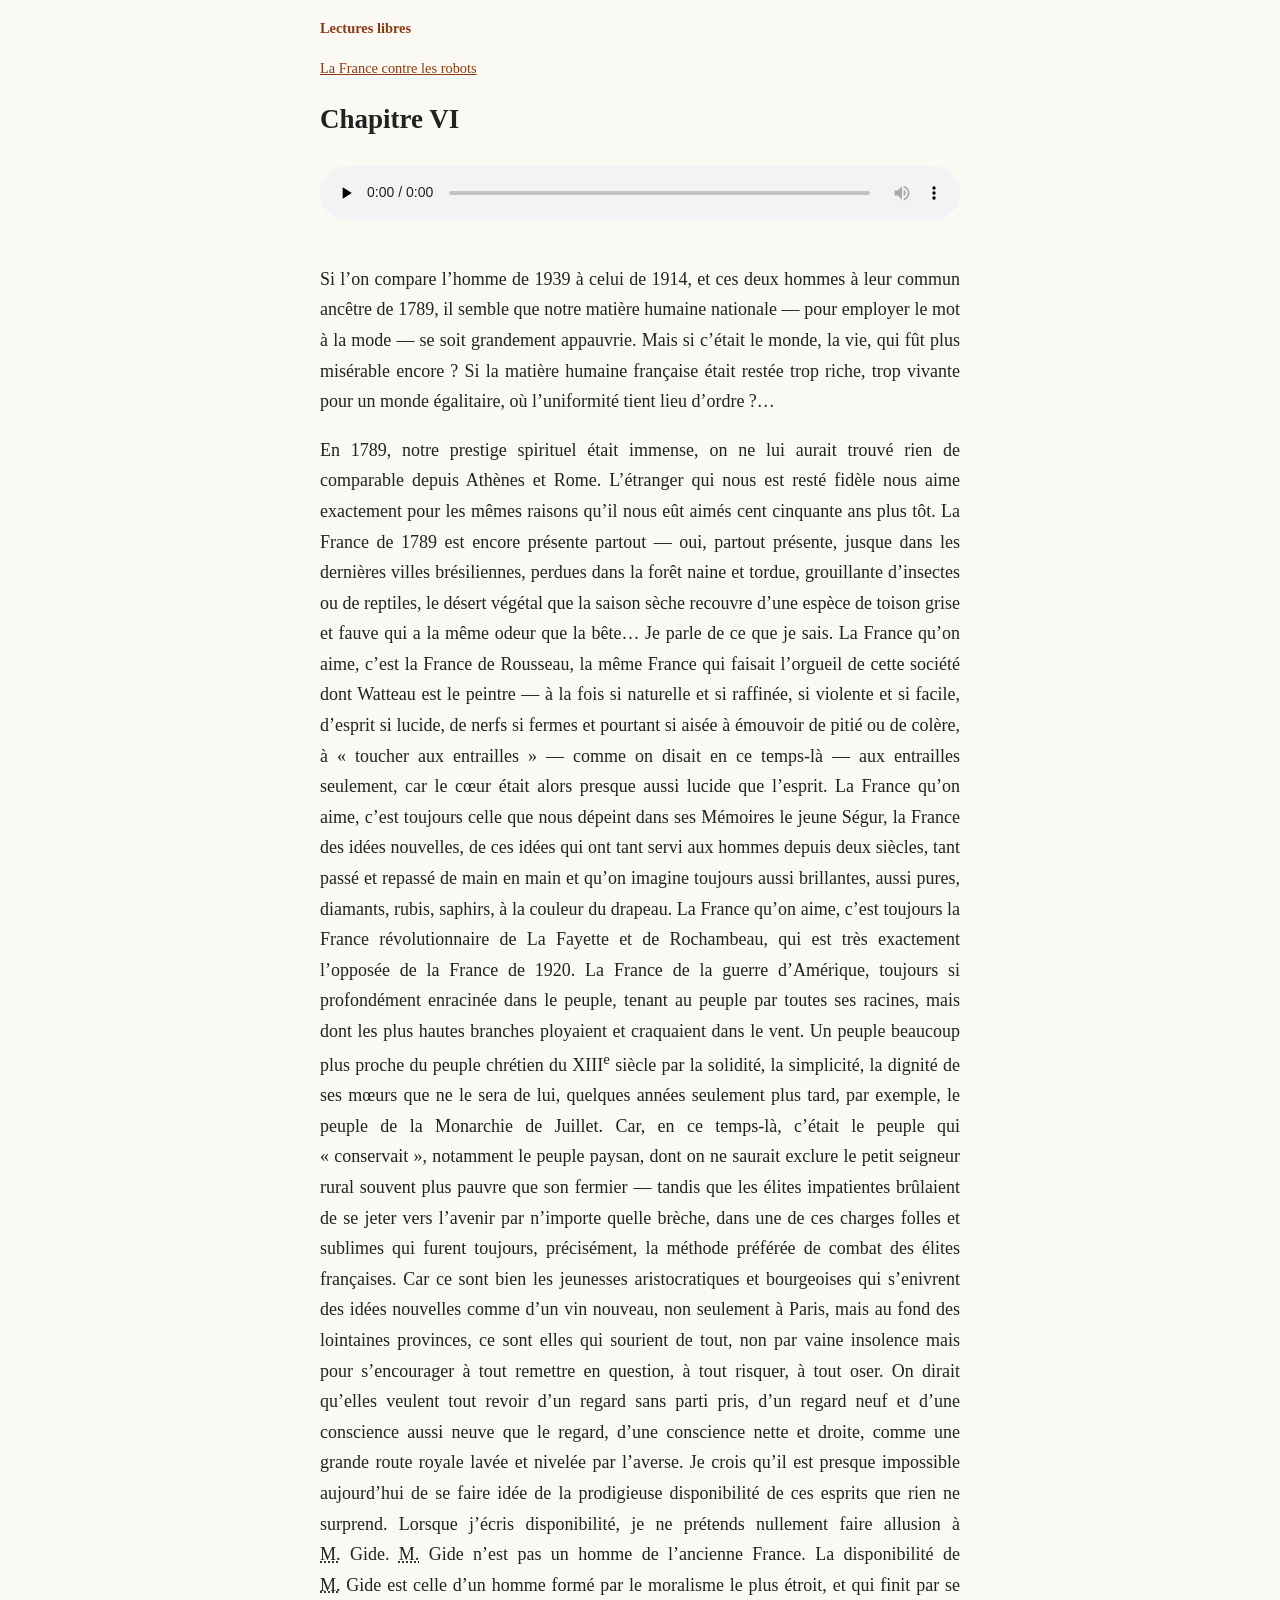
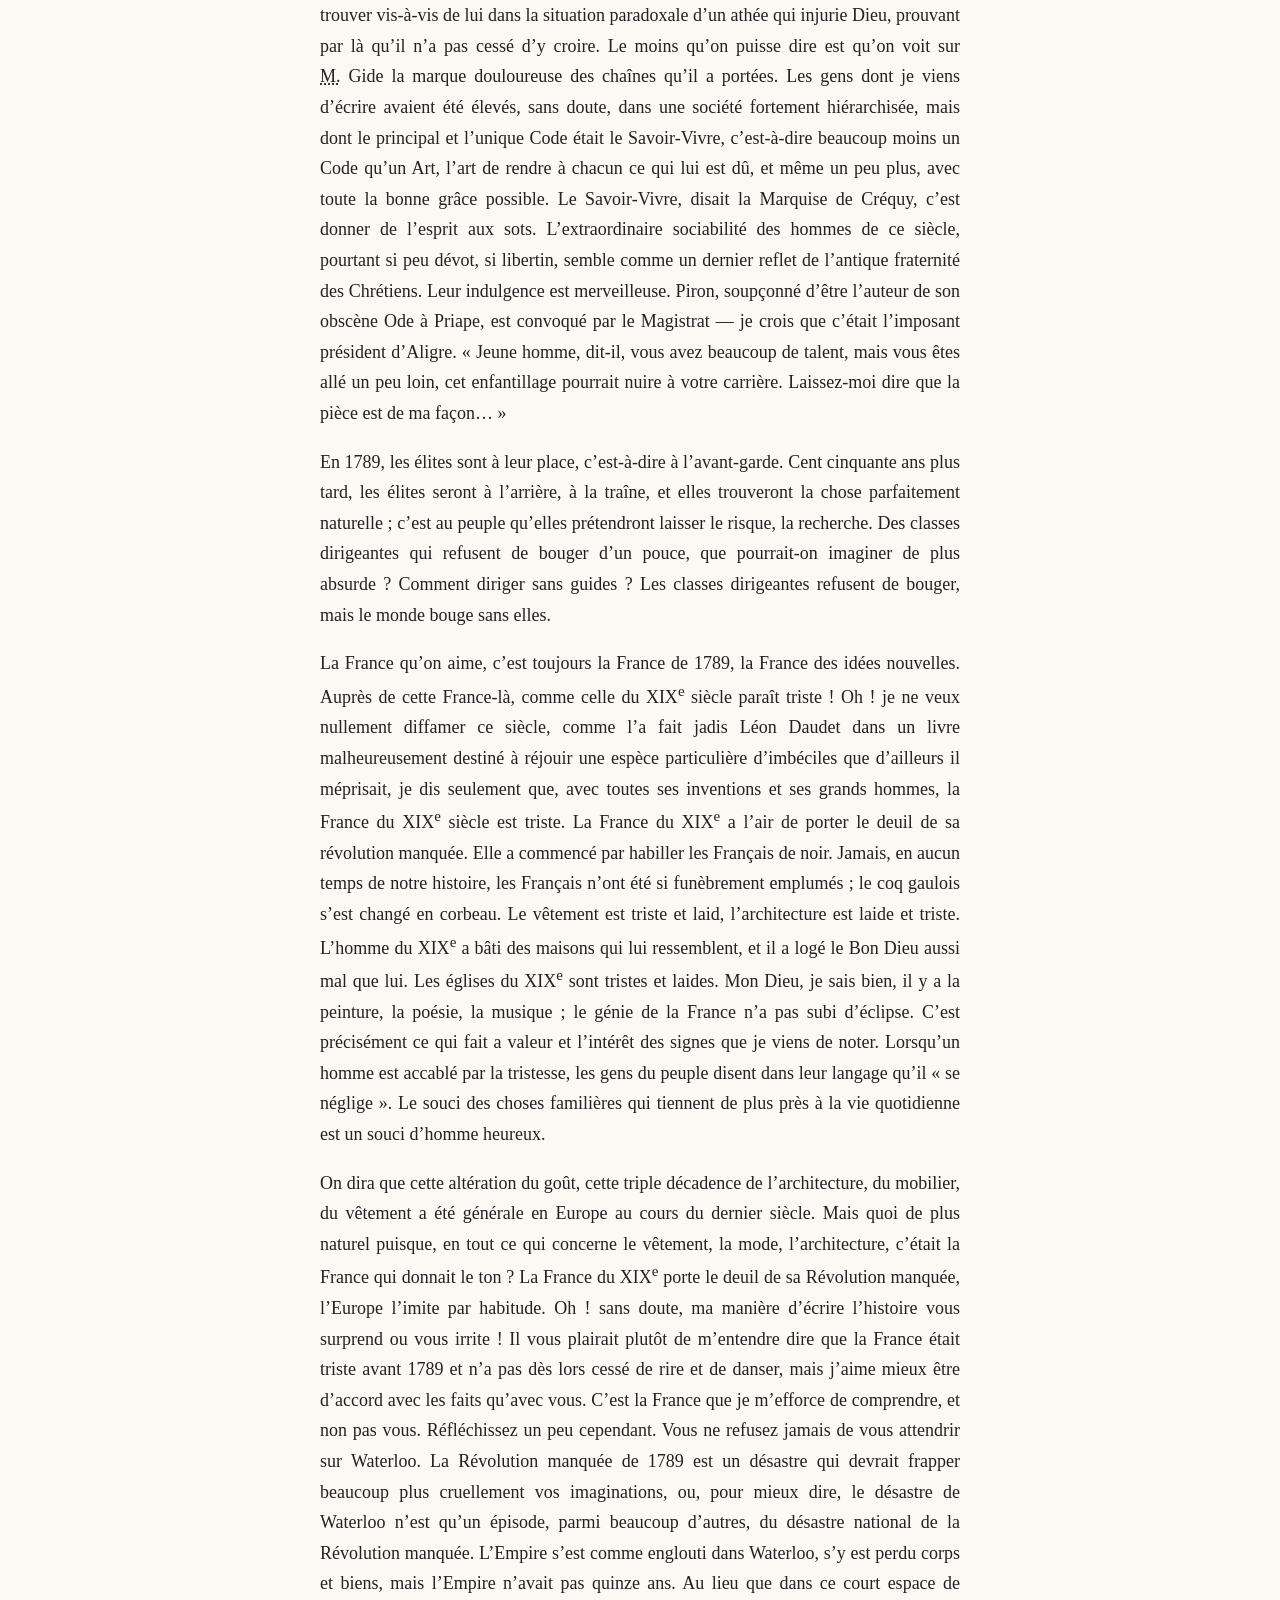
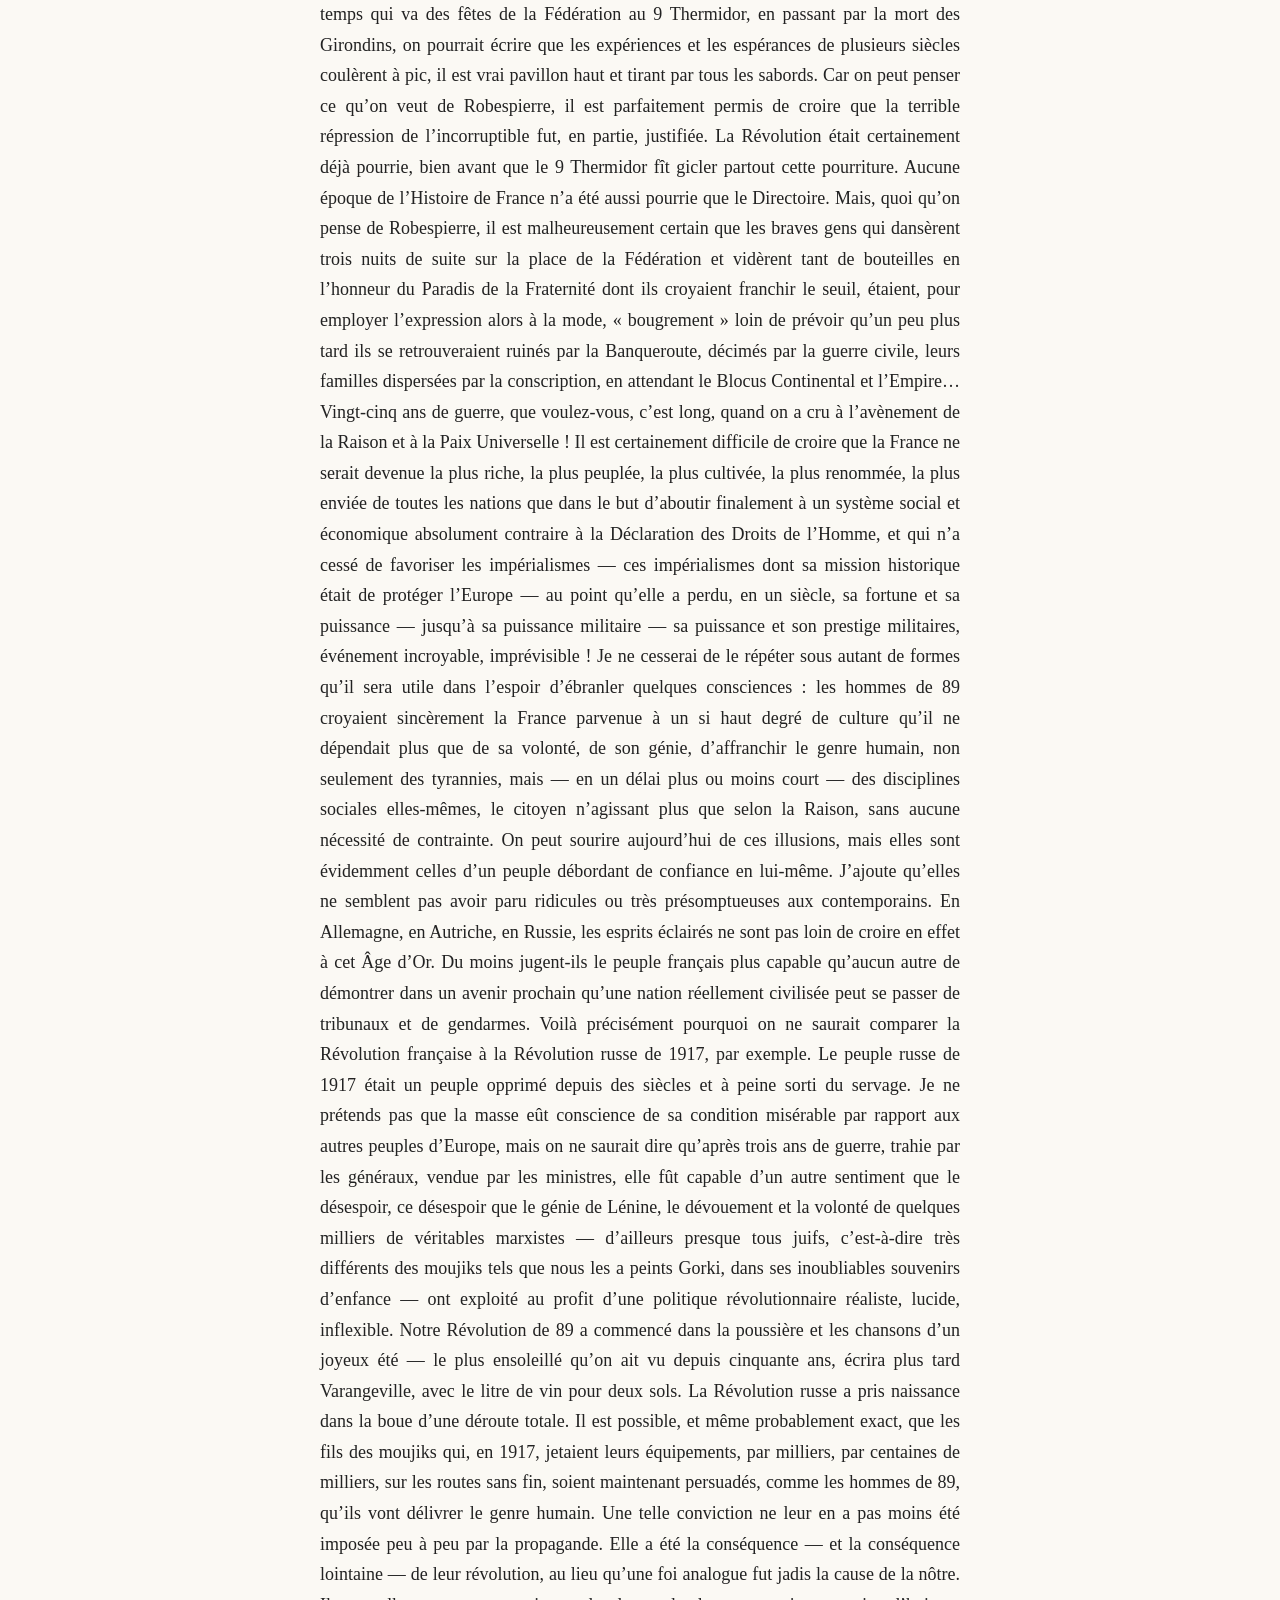
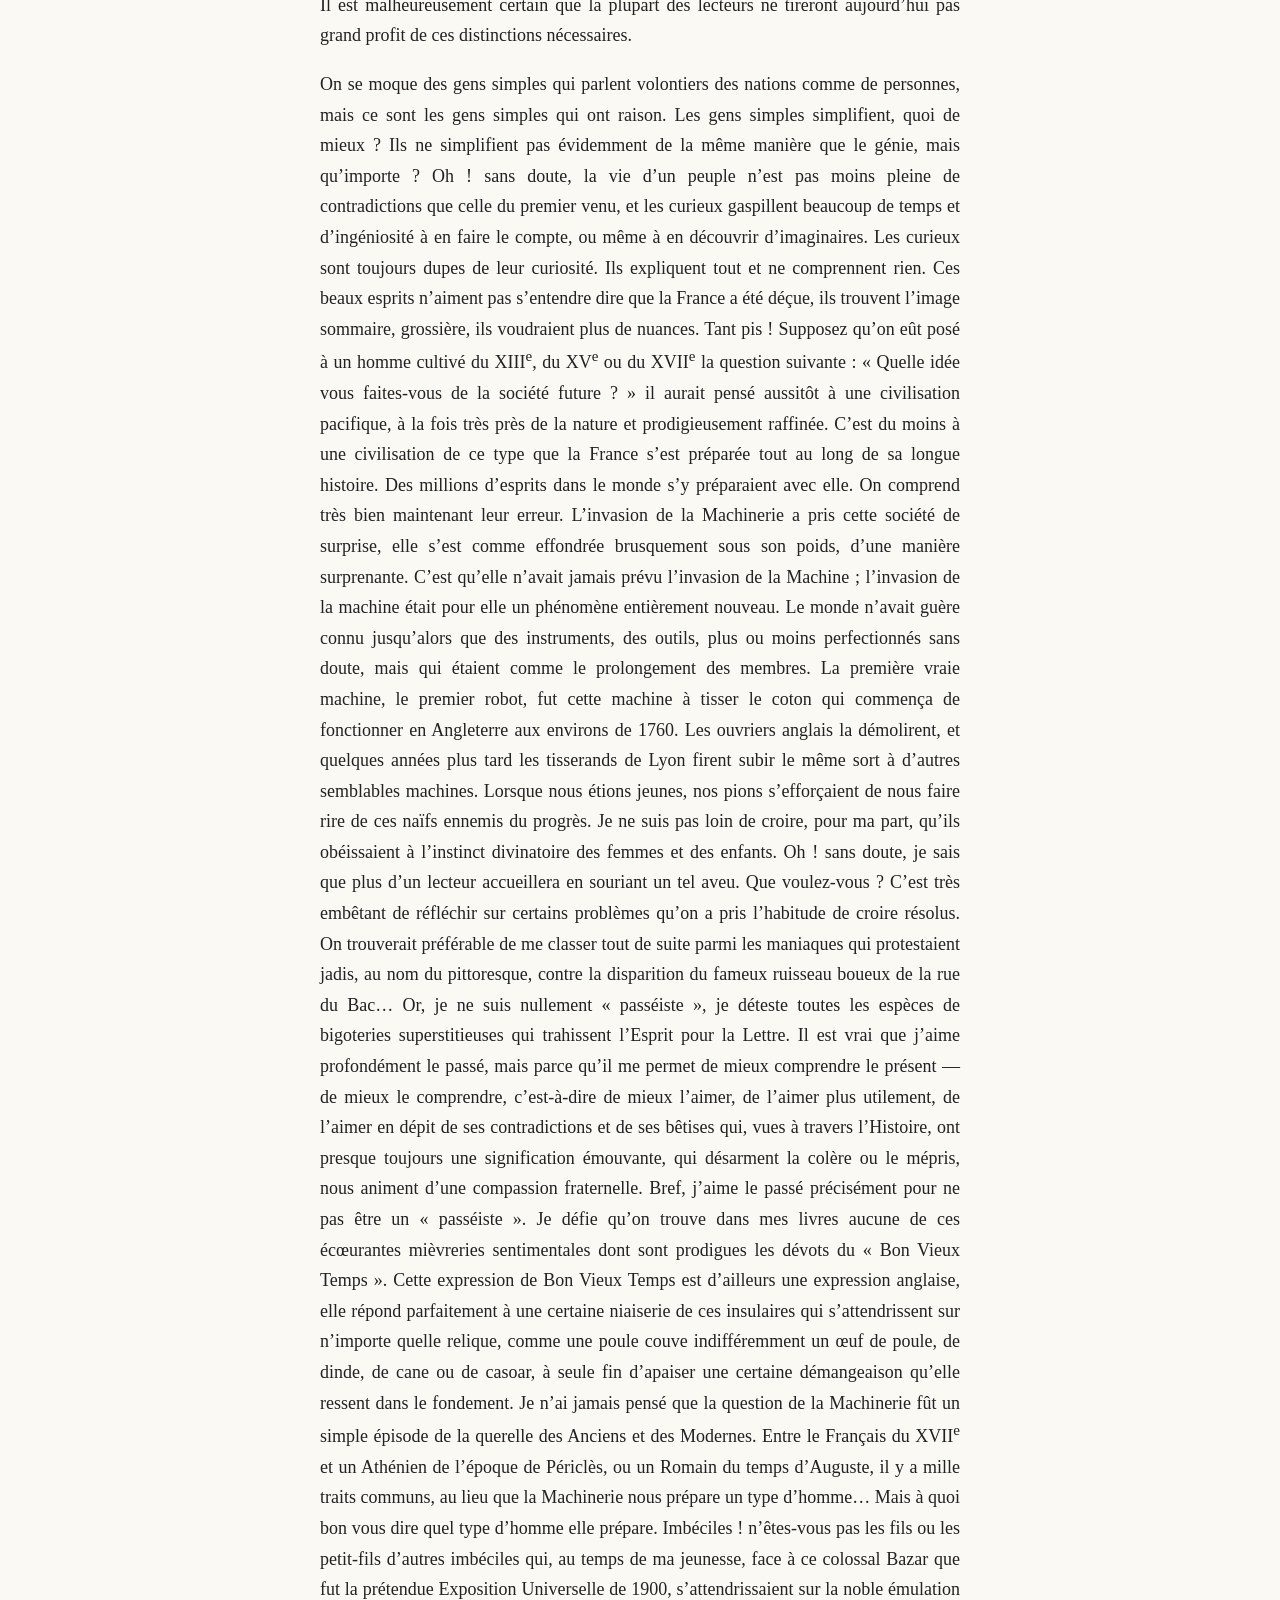
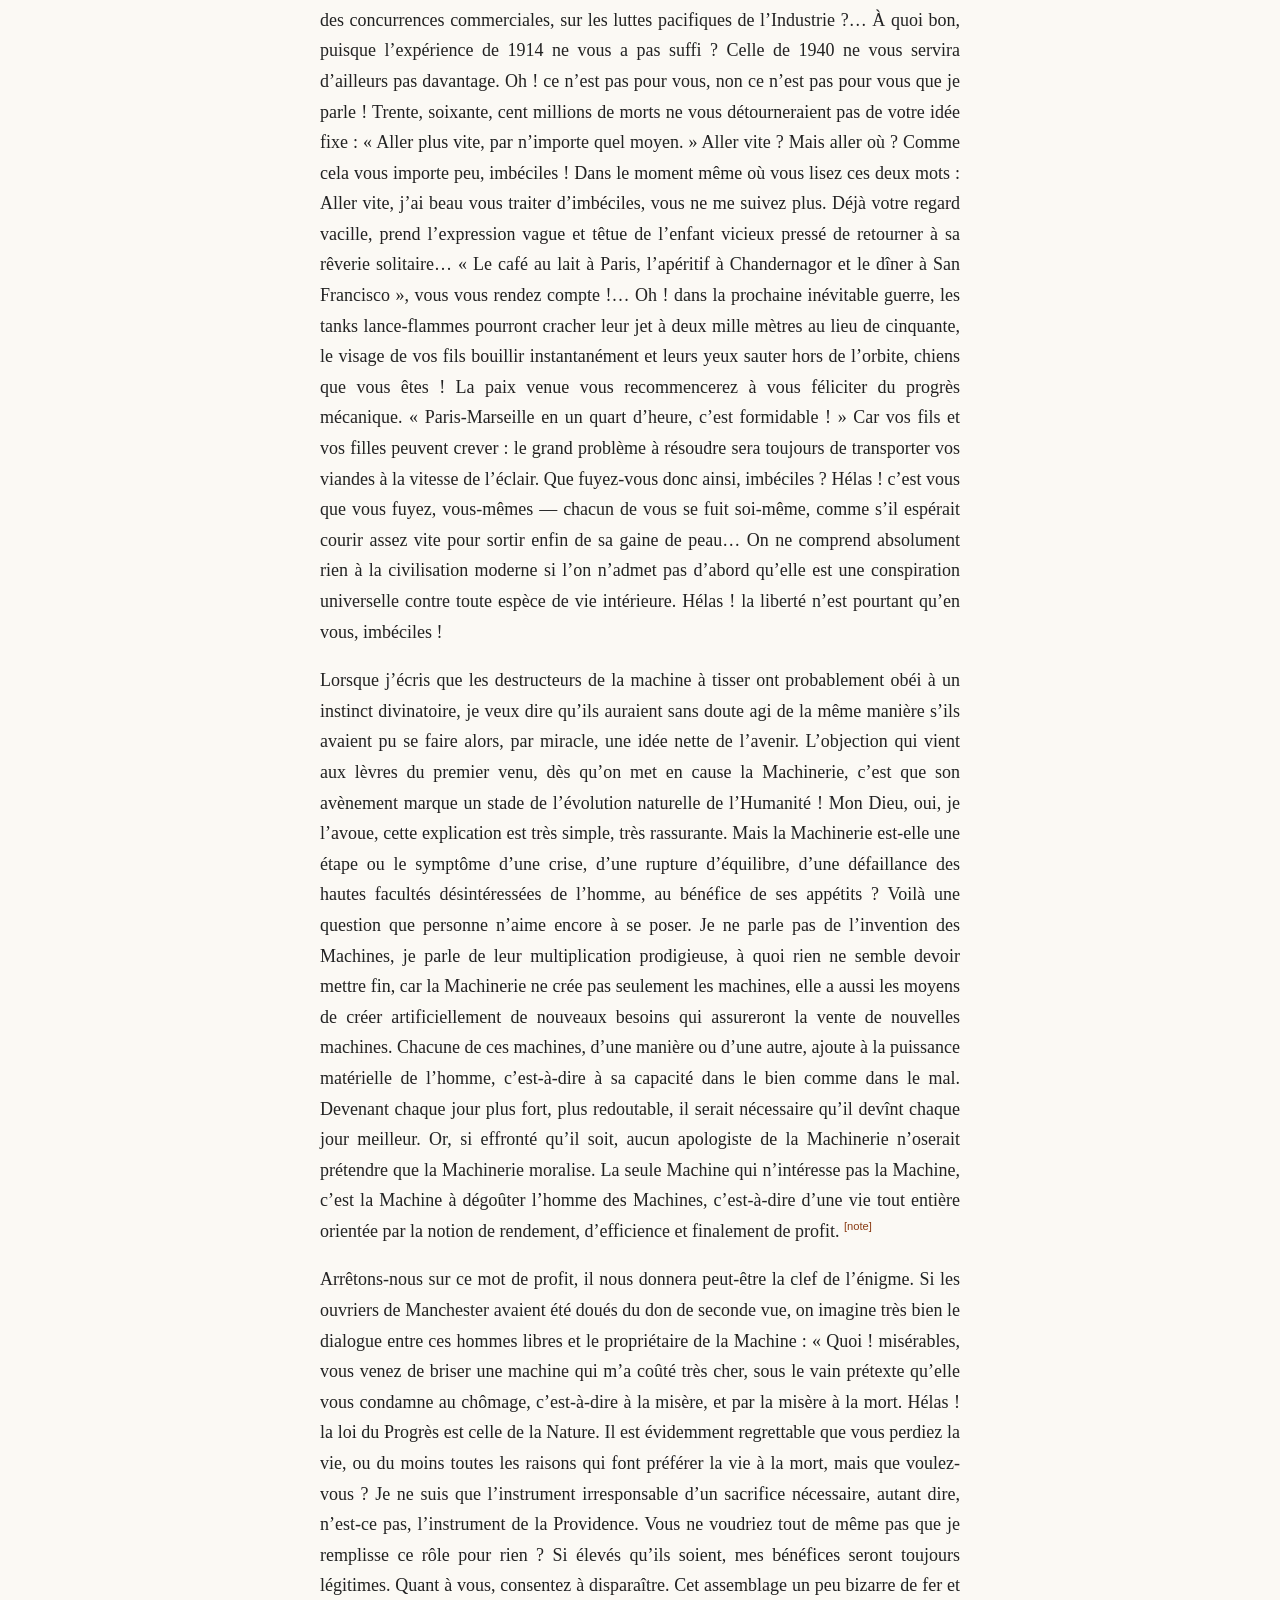
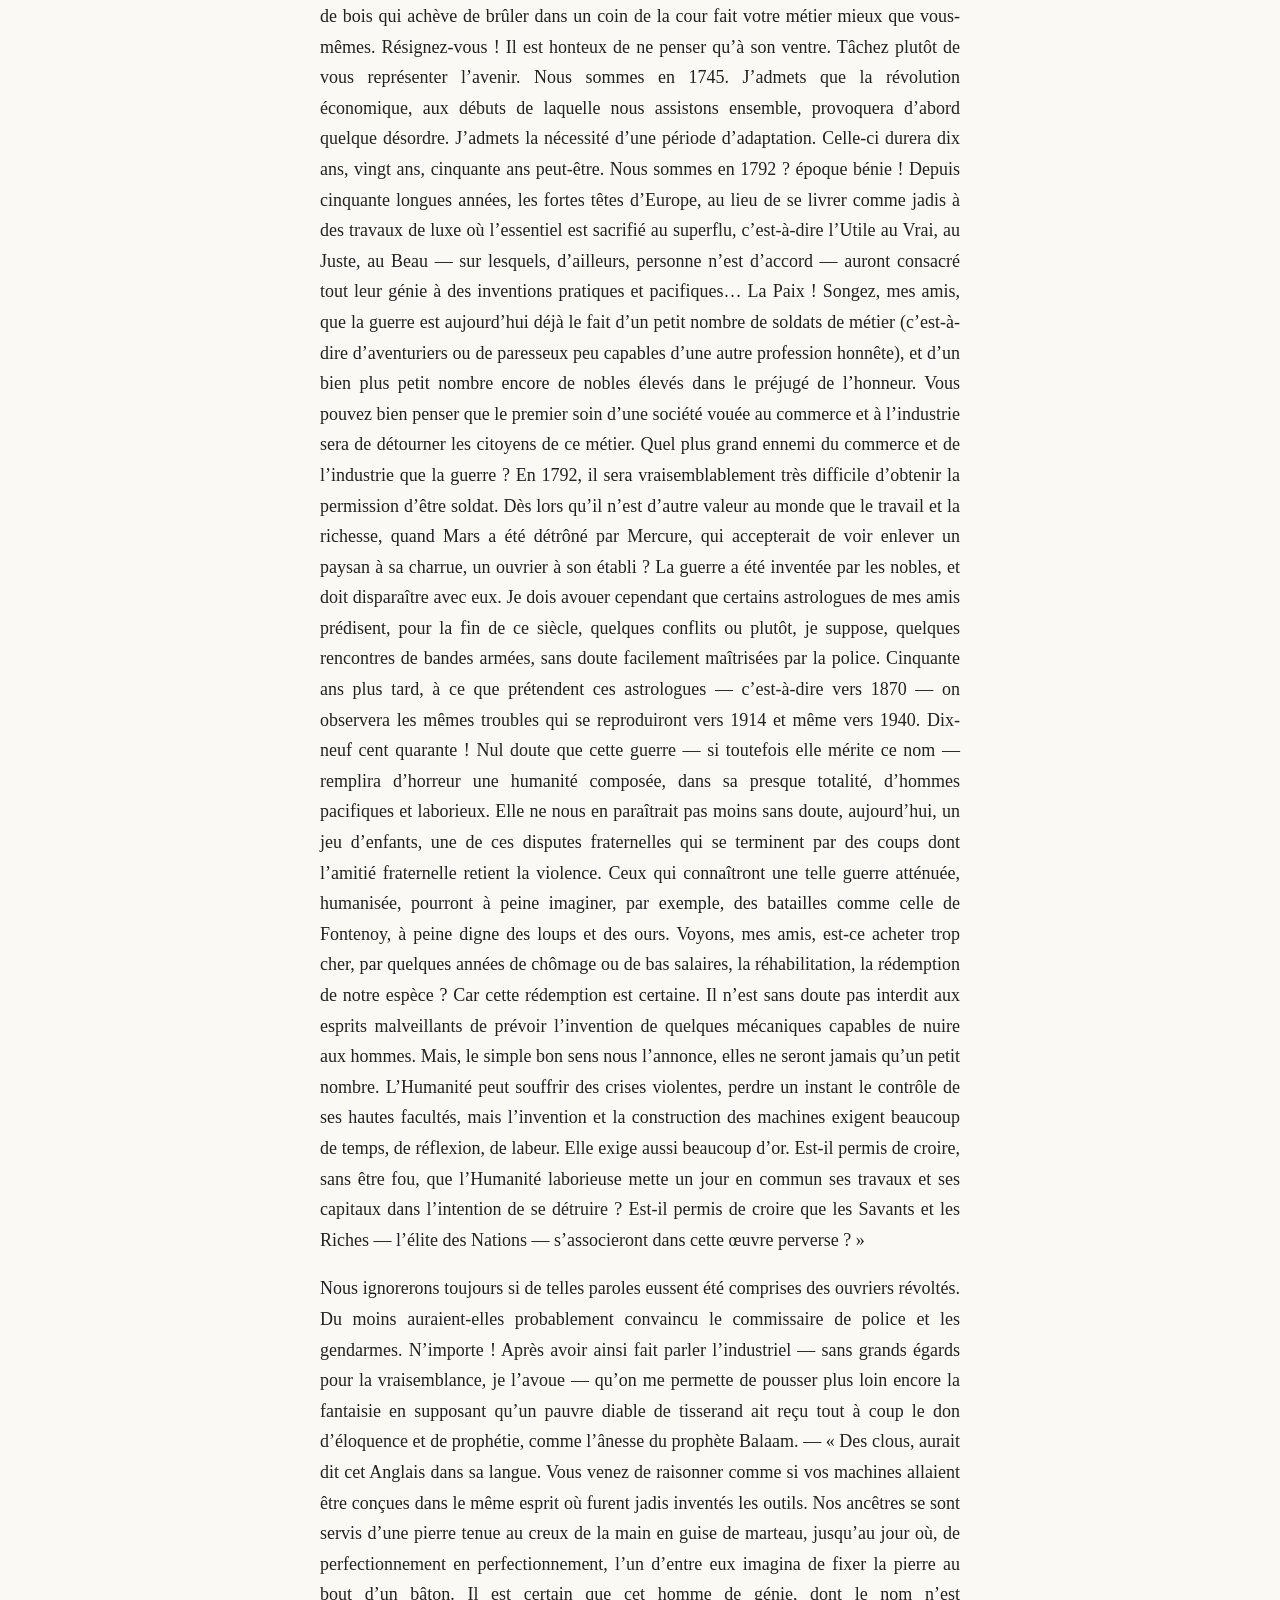
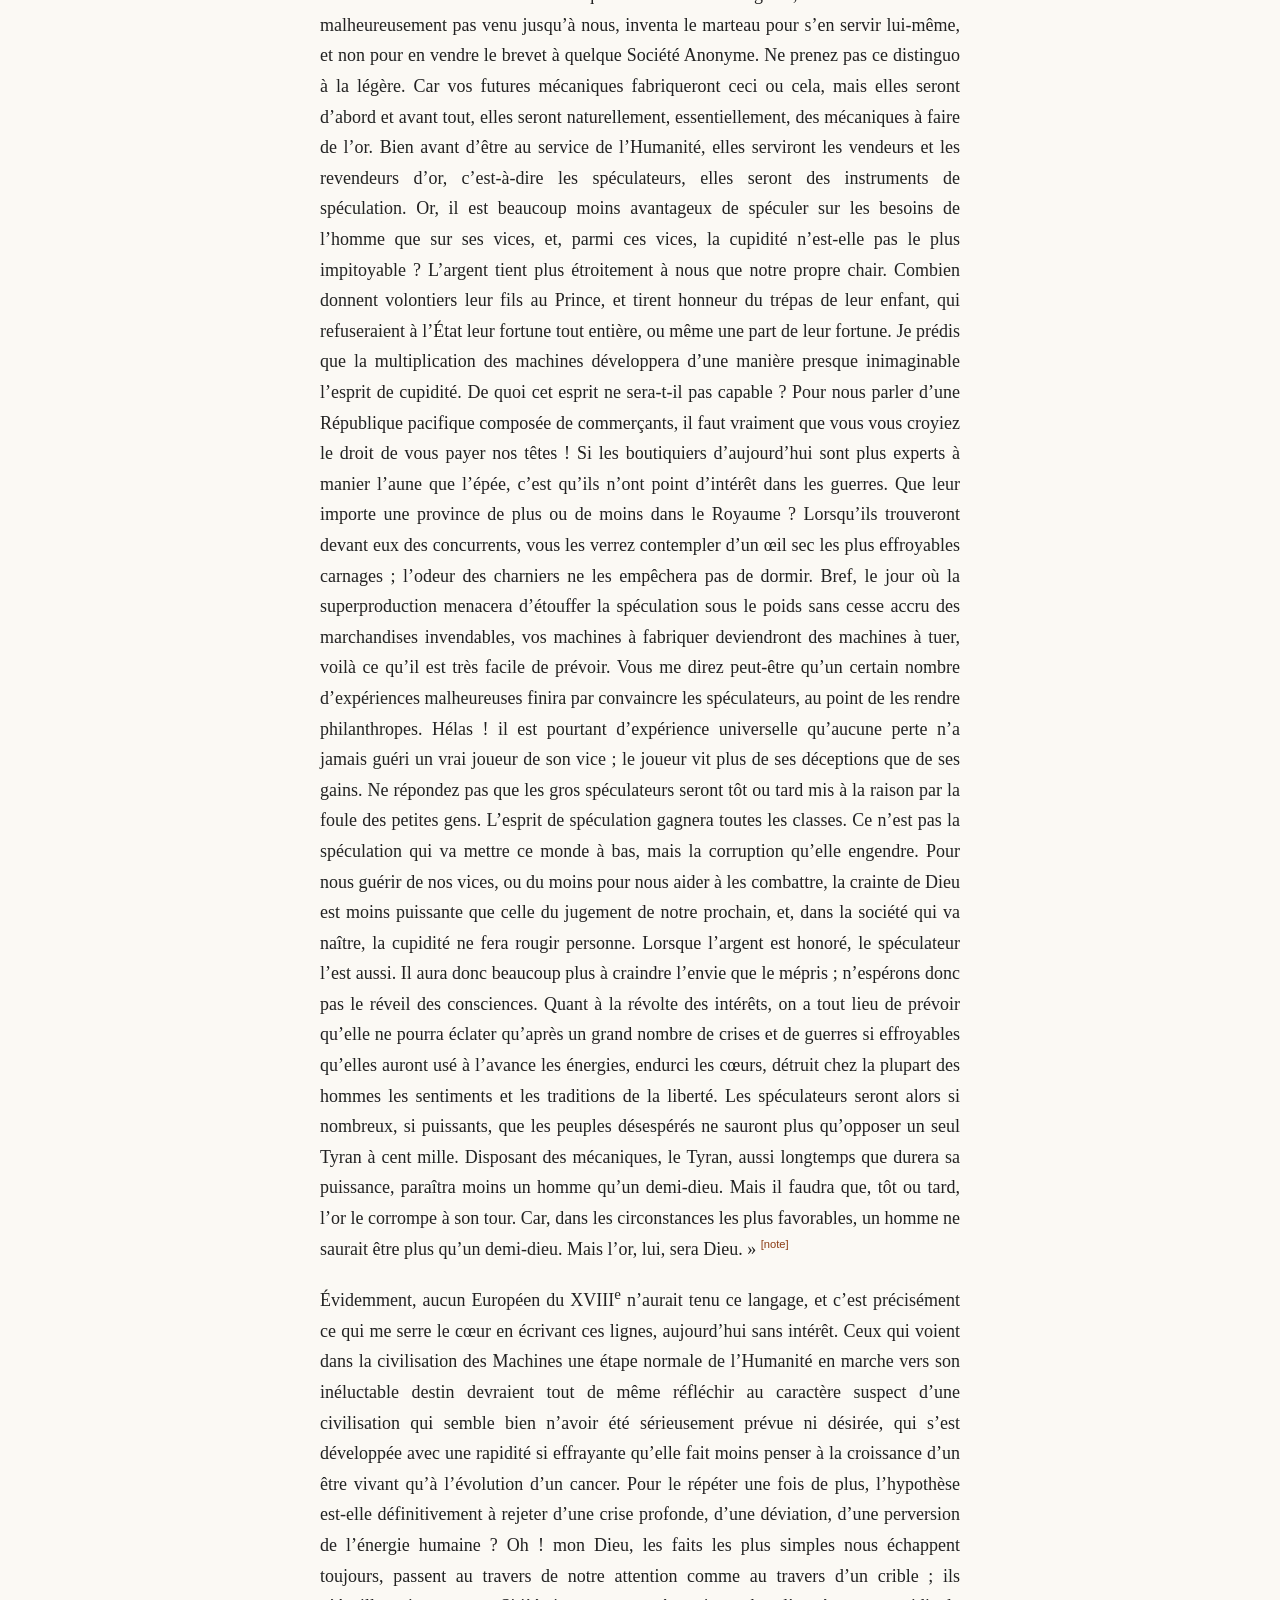
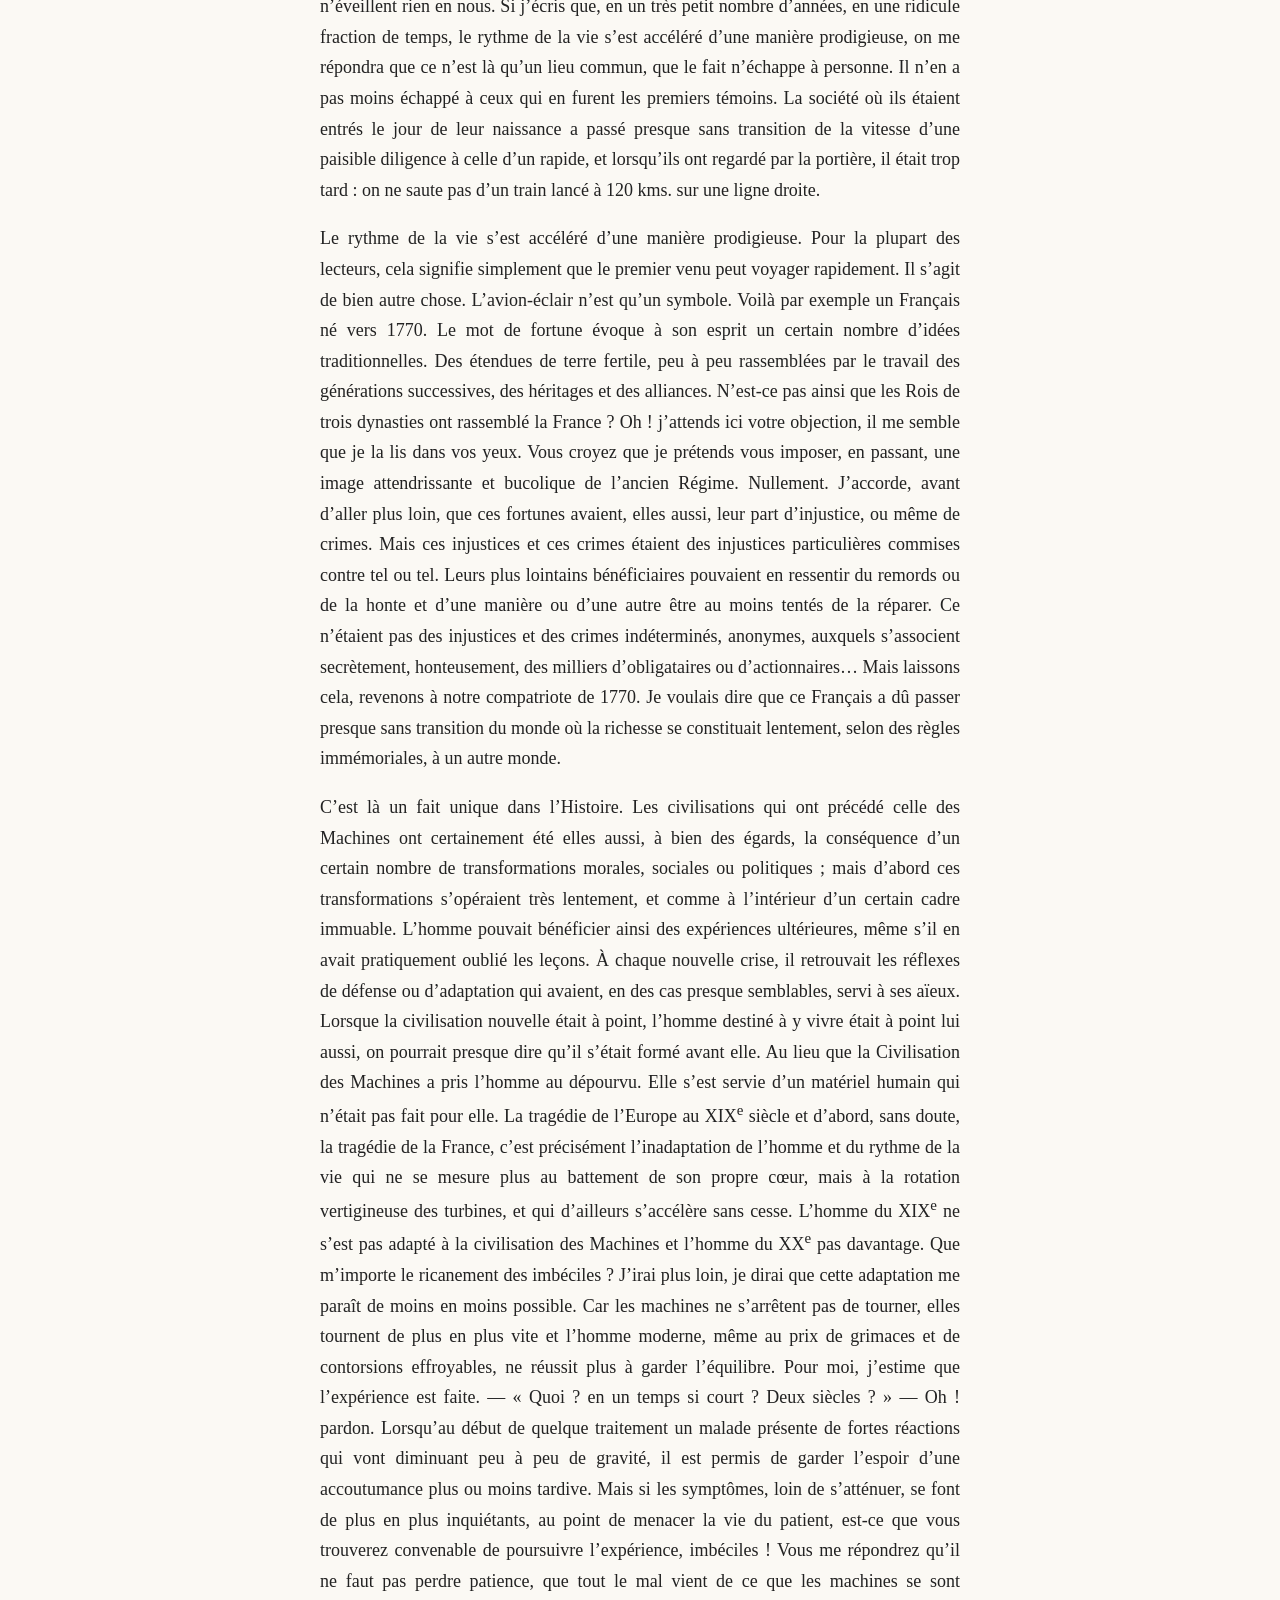
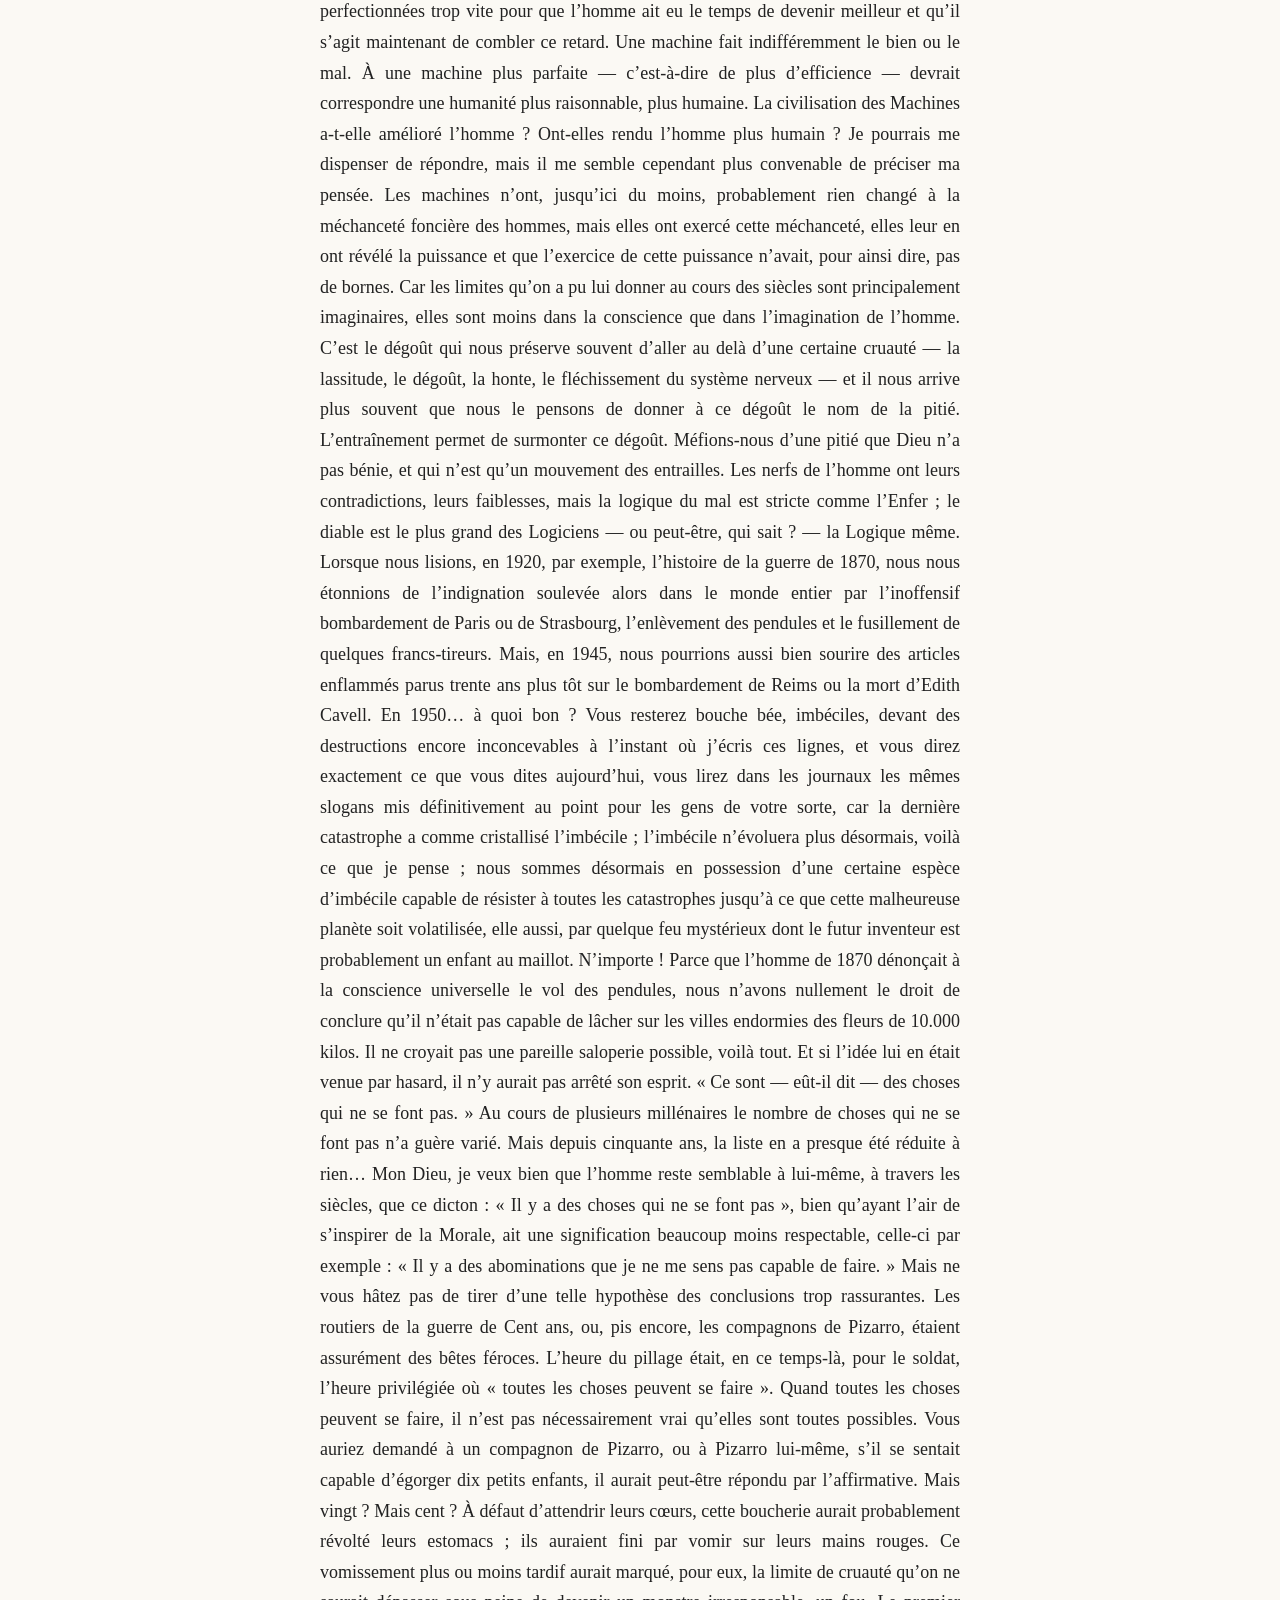
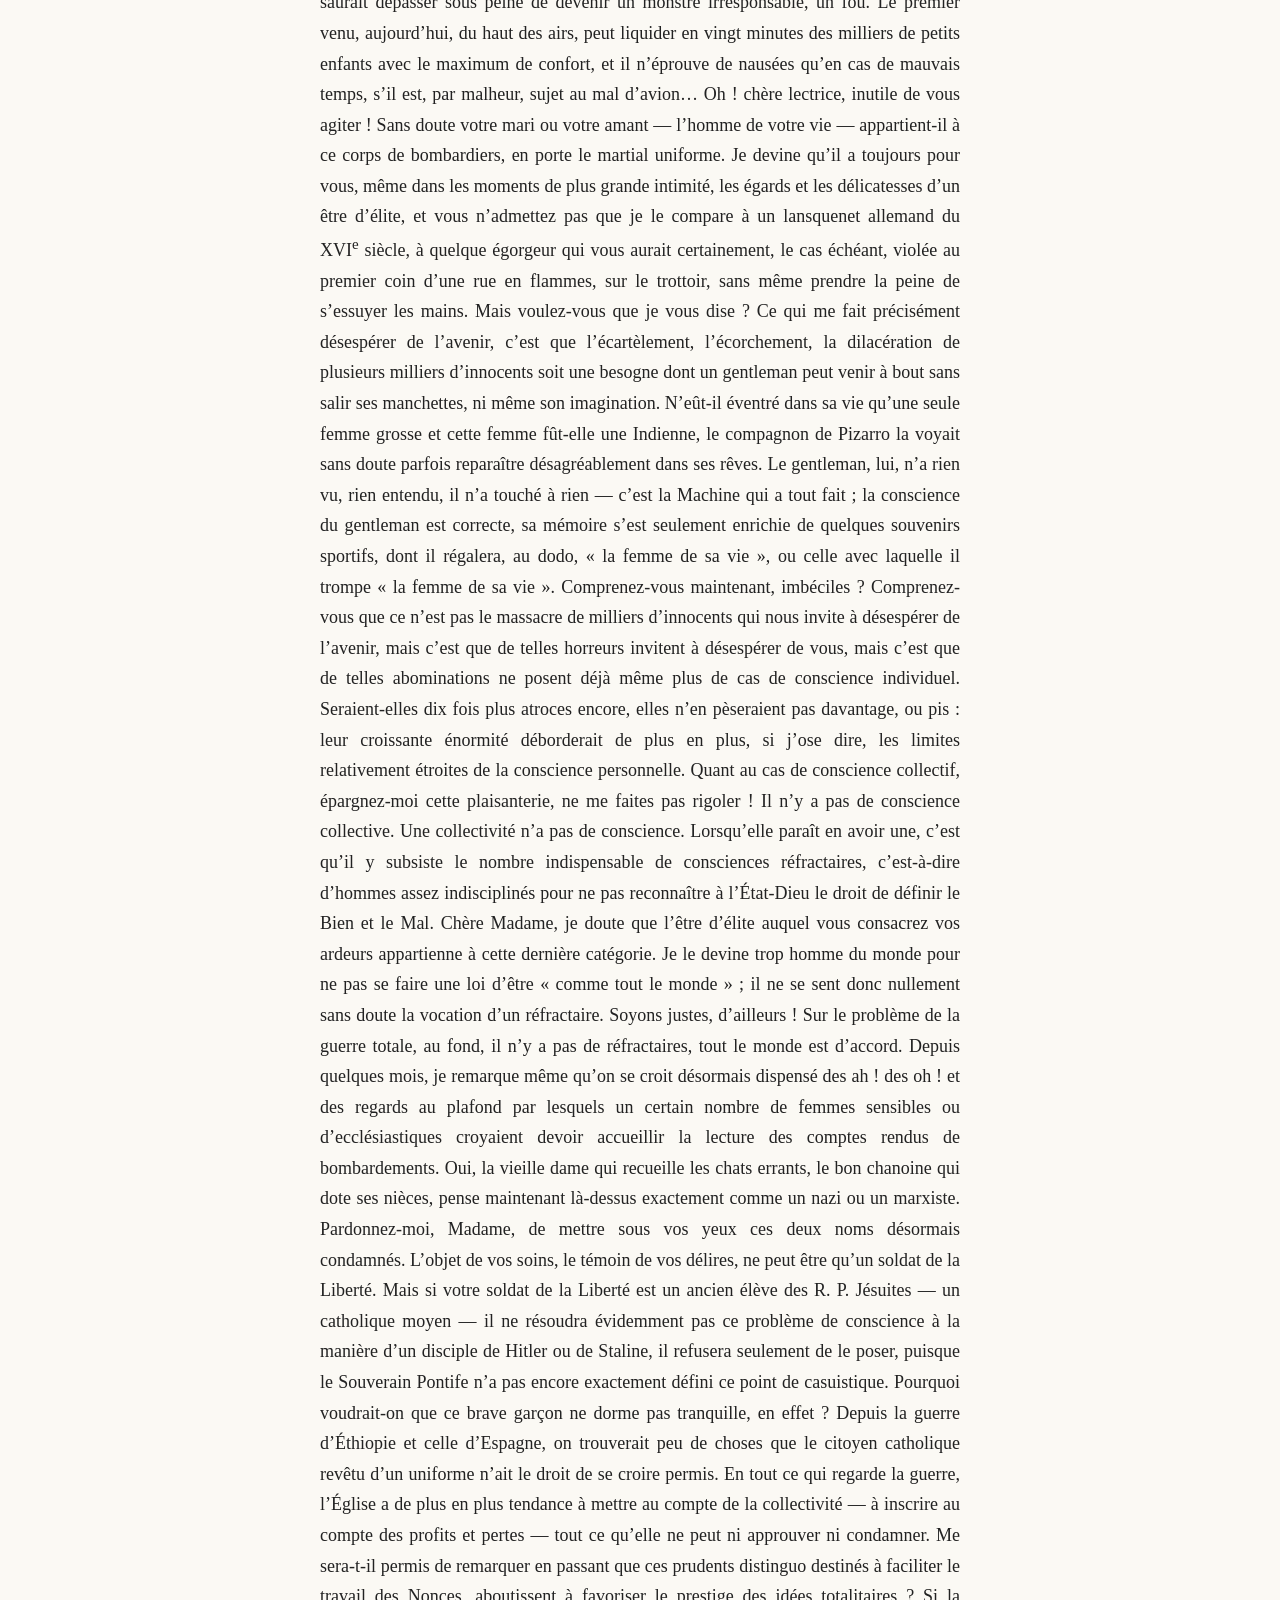
<file: site/la-france-contre-les-robots/08-chapitre-6.html>
<!doctype html>
<html lang="fr">
<head>
<meta charset="utf-8">
<meta name="viewport" content="width=device-width, initial-scale=1">
<title>Chapitre VI — La France contre les robots</title>
<link rel="stylesheet" href="../assets/style.css">

</head>
<body>
<header class="site-header"><a href="../index.html">Lectures libres</a></header>
<main>
<nav class="crumbs"><a href="index.html">La France contre les robots</a></nav><article class="chapter"><h1>Chapitre VI</h1><audio controls preload="none" src="https://always-lectures.s3.eu-west-3.amazonaws.com/la-france-contre-les-robots/08-chapitre-6.mp3"></audio><p id="p1">Si l’on compare l’homme de 1939 à celui de 1914, et ces deux hommes à leur commun ancêtre de 1789, il semble que notre matière humaine nationale — pour employer le mot à la mode — se soit grandement appauvrie. Mais si c’était le monde, la vie, qui fût plus misérable encore ? Si la matière humaine française était restée trop riche, trop vivante pour un monde égalitaire, où l’uniformité tient lieu d’ordre ?…</p>
<p id="p2">En 1789, notre prestige spirituel était immense, on ne lui aurait trouvé rien de comparable depuis Athènes et Rome. L’étranger qui nous est resté fidèle nous aime exactement pour les mêmes raisons qu’il nous eût aimés cent cinquante ans plus tôt. La France de 1789 est encore présente partout — oui, partout présente, jusque dans les dernières villes brésiliennes, perdues dans la forêt naine et tordue, grouillante d’insectes ou de reptiles, le désert végétal que la saison sèche recouvre d’une espèce de toison grise et fauve qui a la même odeur que la bête… Je parle de ce que je sais. La France qu’on aime, c’est la France de Rousseau, la même France qui faisait l’orgueil de cette société dont Watteau est le peintre — à la fois si naturelle et si raffinée, si violente et si facile, d’esprit si lucide, de nerfs si fermes et pourtant si aisée à émouvoir de pitié ou de colère, à « toucher aux entrailles » — comme on disait en ce temps-là — aux entrailles seulement, car le cœur était alors presque aussi lucide que l’esprit. La France qu’on aime, c’est toujours celle que nous dépeint dans ses Mémoires le jeune Ségur, la France des idées nouvelles, de ces idées qui ont tant servi aux hommes depuis deux siècles, tant passé et repassé de main en main et qu’on imagine toujours aussi brillantes, aussi pures, diamants, rubis, saphirs, à la couleur du drapeau. La France qu’on aime, c’est toujours la France révolutionnaire de La Fayette et de Rochambeau, qui est très exactement l’opposée de la France de 1920. La France de la guerre d’Amérique, toujours si profondément enracinée dans le peuple, tenant au peuple par toutes ses racines, mais dont les plus hautes branches ployaient et craquaient dans le vent. Un peuple beaucoup plus proche du peuple chrétien du XIII<sup>e</sup> siècle par la solidité, la simplicité, la dignité de ses mœurs que ne le sera de lui, quelques années seulement plus tard, par exemple, le peuple de la Monarchie de Juillet. Car, en ce temps-là, c’était le peuple qui « conservait », notamment le peuple paysan, dont on ne saurait exclure le petit seigneur rural souvent plus pauvre que son fermier — tandis que les élites impatientes brûlaient de se jeter vers l’avenir par n’importe quelle brèche, dans une de ces charges folles et sublimes qui furent toujours, précisément, la méthode préférée de combat des élites françaises. Car ce sont bien les jeunesses aristocratiques et bourgeoises qui s’enivrent des idées nouvelles comme d’un vin nouveau, non seulement à Paris, mais au fond des lointaines provinces, ce sont elles qui sourient de tout, non par vaine insolence mais pour s’encourager à tout remettre en question, à tout risquer, à tout oser. On dirait qu’elles veulent tout revoir d’un regard sans parti pris, d’un regard neuf et d’une conscience aussi neuve que le regard, d’une conscience nette et droite, comme une grande route royale lavée et nivelée par l’averse. Je crois qu’il est presque impossible aujourd’hui de se faire idée de la prodigieuse disponibilité de ces esprits que rien ne surprend. Lorsque j’écris disponibilité, je ne prétends nullement faire allusion à <abbr title="Monsieur">M.</abbr> Gide. <abbr title="Monsieur">M.</abbr> Gide n’est pas un homme de l’ancienne France. La disponibilité de <abbr title="Monsieur">M.</abbr> Gide est celle d’un homme formé par le moralisme le plus étroit, et qui finit par se trouver vis-à-vis de lui dans la situation paradoxale d’un athée qui injurie Dieu, prouvant par là qu’il n’a pas cessé d’y croire. Le moins qu’on puisse dire est qu’on voit sur <abbr title="Monsieur">M.</abbr> Gide la marque douloureuse des chaînes qu’il a portées. Les gens dont je viens d’écrire avaient été élevés, sans doute, dans une société fortement hiérarchisée, mais dont le principal et l’unique Code était le Savoir-Vivre, c’est-à-dire beaucoup moins un Code qu’un Art, l’art de rendre à chacun ce qui lui est dû, et même un peu plus, avec toute la bonne grâce possible. Le Savoir-Vivre, disait la Marquise de Créquy, c’est donner de l’esprit aux sots. L’extraordinaire sociabilité des hommes de ce siècle, pourtant si peu dévot, si libertin, semble comme un dernier reflet de l’antique fraternité des Chrétiens. Leur indulgence est merveilleuse. Piron, soupçonné d’être l’auteur de son obscène Ode à Priape, est convoqué par le Magistrat — je crois que c’était l’imposant président d’Aligre. « Jeune homme, dit-il, vous avez beaucoup de talent, mais vous êtes allé un peu loin, cet enfantillage pourrait nuire à votre carrière. Laissez-moi dire que la pièce est de ma façon… »</p>
<p id="p3">En 1789, les élites sont à leur place, c’est-à-dire à l’avant-garde. Cent cinquante ans plus tard, les élites seront à l’arrière, à la traîne, et elles trouveront la chose parfaitement naturelle ; c’est au peuple qu’elles prétendront laisser le risque, la recherche. Des classes dirigeantes qui refusent de bouger d’un pouce, que pourrait-on imaginer de plus absurde ? Comment diriger sans guides ? Les classes dirigeantes refusent de bouger, mais le monde bouge sans elles.</p>
<p id="p4">La France qu’on aime, c’est toujours la France de 1789, la France des idées nouvelles. Auprès de cette France-là, comme celle du XIX<sup>e</sup> siècle paraît triste ! Oh ! je ne veux nullement diffamer ce siècle, comme l’a fait jadis Léon Daudet dans un livre malheureusement destiné à réjouir une espèce particulière d’imbéciles que d’ailleurs il méprisait, je dis seulement que, avec toutes ses inventions et ses grands hommes, la France du XIX<sup>e</sup> siècle est triste. La France du XIX<sup>e</sup> a l’air de porter le deuil de sa révolution manquée. Elle a commencé par habiller les Français de noir. Jamais, en aucun temps de notre histoire, les Français n’ont été si funèbrement emplumés ; le coq gaulois s’est changé en corbeau. Le vêtement est triste et laid, l’architecture est laide et triste. L’homme du XIX<sup>e</sup> a bâti des maisons qui lui ressemblent, et il a logé le Bon Dieu aussi mal que lui. Les églises du XIX<sup>e</sup> sont tristes et laides. Mon Dieu, je sais bien, il y a la peinture, la poésie, la musique ; le génie de la France n’a pas subi d’éclipse. C’est précisément ce qui fait a valeur et l’intérêt des signes que je viens de noter. Lorsqu’un homme est accablé par la tristesse, les gens du peuple disent dans leur langage qu’il « se néglige ». Le souci des choses familières qui tiennent de plus près à la vie quotidienne est un souci d’homme heureux.</p>
<p id="p5">On dira que cette altération du goût, cette triple décadence de l’architecture, du mobilier, du vêtement a été générale en Europe au cours du dernier siècle. Mais quoi de plus naturel puisque, en tout ce qui concerne le vêtement, la mode, l’architecture, c’était la France qui donnait le ton ? La France du XIX<sup>e</sup> porte le deuil de sa Révolution manquée, l’Europe l’imite par habitude. Oh ! sans doute, ma manière d’écrire l’histoire vous surprend ou vous irrite ! Il vous plairait plutôt de m’entendre dire que la France était triste avant 1789 et n’a pas dès lors cessé de rire et de danser, mais j’aime mieux être d’accord avec les faits qu’avec vous. C’est la France que je m’efforce de comprendre, et non pas vous. Réfléchissez un peu cependant. Vous ne refusez jamais de vous attendrir sur Waterloo. La Révolution manquée de 1789 est un désastre qui devrait frapper beaucoup plus cruellement vos imaginations, ou, pour mieux dire, le désastre de Waterloo n’est qu’un épisode, parmi beaucoup d’autres, du désastre national de la Révolution manquée. L’Empire s’est comme englouti dans Waterloo, s’y est perdu corps et biens, mais l’Empire n’avait pas quinze ans. Au lieu que dans ce court espace de temps qui va des fêtes de la Fédération au 9 Thermidor, en passant par la mort des Girondins, on pourrait écrire que les expériences et les espérances de plusieurs siècles coulèrent à pic, il est vrai pavillon haut et tirant par tous les sabords. Car on peut penser ce qu’on veut de Robespierre, il est parfaitement permis de croire que la terrible répression de l’incorruptible fut, en partie, justifiée. La Révolution était certainement déjà pourrie, bien avant que le 9 Thermidor fît gicler partout cette pourriture. Aucune époque de l’Histoire de France n’a été aussi pourrie que le Directoire. Mais, quoi qu’on pense de Robespierre, il est malheureusement certain que les braves gens qui dansèrent trois nuits de suite sur la place de la Fédération et vidèrent tant de bouteilles en l’honneur du Paradis de la Fraternité dont ils croyaient franchir le seuil, étaient, pour employer l’expression alors à la mode, « bougrement » loin de prévoir qu’un peu plus tard ils se retrouveraient ruinés par la Banqueroute, décimés par la guerre civile, leurs familles dispersées par la conscription, en attendant le Blocus Continental et l’Empire… Vingt-cinq ans de guerre, que voulez-vous, c’est long, quand on a cru à l’avènement de la Raison et à la Paix Universelle ! Il est certainement difficile de croire que la France ne serait devenue la plus riche, la plus peuplée, la plus cultivée, la plus renommée, la plus enviée de toutes les nations que dans le but d’aboutir finalement à un système social et économique absolument contraire à la Déclaration des Droits de l’Homme, et qui n’a cessé de favoriser les impérialismes — ces impérialismes dont sa mission historique était de protéger l’Europe — au point qu’elle a perdu, en un siècle, sa fortune et sa puissance — jusqu’à sa puissance militaire — sa puissance et son prestige militaires, événement incroyable, imprévisible ! Je ne cesserai de le répéter sous autant de formes qu’il sera utile dans l’espoir d’ébranler quelques consciences : les hommes de 89 croyaient sincèrement la France parvenue à un si haut degré de culture qu’il ne dépendait plus que de sa volonté, de son génie, d’affranchir le genre humain, non seulement des tyrannies, mais — en un délai plus ou moins court — des disciplines sociales elles-mêmes, le citoyen n’agissant plus que selon la Raison, sans aucune nécessité de contrainte. On peut sourire aujourd’hui de ces illusions, mais elles sont évidemment celles d’un peuple débordant de confiance en lui-même. J’ajoute qu’elles ne semblent pas avoir paru ridicules ou très présomptueuses aux contemporains. En Allemagne, en Autriche, en Russie, les esprits éclairés ne sont pas loin de croire en effet à cet Âge d’Or. Du moins jugent-ils le peuple français plus capable qu’aucun autre de démontrer dans un avenir prochain qu’une nation réellement civilisée peut se passer de tribunaux et de gendarmes. Voilà précisément pourquoi on ne saurait comparer la Révolution française à la Révolution russe de 1917, par exemple. Le peuple russe de 1917 était un peuple opprimé depuis des siècles et à peine sorti du servage. Je ne prétends pas que la masse eût conscience de sa condition misérable par rapport aux autres peuples d’Europe, mais on ne saurait dire qu’après trois ans de guerre, trahie par les généraux, vendue par les ministres, elle fût capable d’un autre sentiment que le désespoir, ce désespoir que le génie de Lénine, le dévouement et la volonté de quelques milliers de véritables marxistes — d’ailleurs presque tous juifs, c’est-à-dire très différents des moujiks tels que nous les a peints Gorki, dans ses inoubliables souvenirs d’enfance — ont exploité au profit d’une politique révolutionnaire réaliste, lucide, inflexible. Notre Révolution de 89 a commencé dans la poussière et les chansons d’un joyeux été — le plus ensoleillé qu’on ait vu depuis cinquante ans, écrira plus tard Varangeville, avec le litre de vin pour deux sols. La Révolution russe a pris naissance dans la boue d’une déroute totale. Il est possible, et même probablement exact, que les fils des moujiks qui, en 1917, jetaient leurs équipements, par milliers, par centaines de milliers, sur les routes sans fin, soient maintenant persuadés, comme les hommes de 89, qu’ils vont délivrer le genre humain. Une telle conviction ne leur en a pas moins été imposée peu à peu par la propagande. Elle a été la conséquence — et la conséquence lointaine — de leur révolution, au lieu qu’une foi analogue fut jadis la cause de la nôtre. Il est malheureusement certain que la plupart des lecteurs ne tireront aujourd’hui pas grand profit de ces distinctions nécessaires.</p>
<p id="p6">On se moque des gens simples qui parlent volontiers des nations comme de personnes, mais ce sont les gens simples qui ont raison. Les gens simples simplifient, quoi de mieux ? Ils ne simplifient pas évidemment de la même manière que le génie, mais qu’importe ? Oh ! sans doute, la vie d’un peuple n’est pas moins pleine de contradictions que celle du premier venu, et les curieux gaspillent beaucoup de temps et d’ingéniosité à en faire le compte, ou même à en découvrir d’imaginaires. Les curieux sont toujours dupes de leur curiosité. Ils expliquent tout et ne comprennent rien. Ces beaux esprits n’aiment pas s’entendre dire que la France a été déçue, ils trouvent l’image sommaire, grossière, ils voudraient plus de nuances. Tant pis ! Supposez qu’on eût posé à un homme cultivé du XIII<sup>e</sup>, du XV<sup>e</sup> ou du XVII<sup>e</sup> la question suivante : « Quelle idée vous faites-vous de la société future ? » il aurait pensé aussitôt à une civilisation pacifique, à la fois très près de la nature et prodigieusement raffinée. C’est du moins à une civilisation de ce type que la France s’est préparée tout au long de sa longue histoire. Des millions d’esprits dans le monde s’y préparaient avec elle. On comprend très bien maintenant leur erreur. L’invasion de la Machinerie a pris cette société de surprise, elle s’est comme effondrée brusquement sous son poids, d’une manière surprenante. C’est qu’elle n’avait jamais prévu l’invasion de la Machine ; l’invasion de la machine était pour elle un phénomène entièrement nouveau. Le monde n’avait guère connu jusqu’alors que des instruments, des outils, plus ou moins perfectionnés sans doute, mais qui étaient comme le prolongement des membres. La première vraie machine, le premier robot, fut cette machine à tisser le coton qui commença de fonctionner en Angleterre aux environs de 1760. Les ouvriers anglais la démolirent, et quelques années plus tard les tisserands de Lyon firent subir le même sort à d’autres semblables machines. Lorsque nous étions jeunes, nos pions s’efforçaient de nous faire rire de ces naïfs ennemis du progrès. Je ne suis pas loin de croire, pour ma part, qu’ils obéissaient à l’instinct divinatoire des femmes et des enfants. Oh ! sans doute, je sais que plus d’un lecteur accueillera en souriant un tel aveu. Que voulez-vous ? C’est très embêtant de réfléchir sur certains problèmes qu’on a pris l’habitude de croire résolus. On trouverait préférable de me classer tout de suite parmi les maniaques qui protestaient jadis, au nom du pittoresque, contre la disparition du fameux ruisseau boueux de la rue du Bac… Or, je ne suis nullement « passéiste », je déteste toutes les espèces de bigoteries superstitieuses qui trahissent l’Esprit pour la Lettre. Il est vrai que j’aime profondément le passé, mais parce qu’il me permet de mieux comprendre le présent — de mieux le comprendre, c’est-à-dire de mieux l’aimer, de l’aimer plus utilement, de l’aimer en dépit de ses contradictions et de ses bêtises qui, vues à travers l’Histoire, ont presque toujours une signification émouvante, qui désarment la colère ou le mépris, nous animent d’une compassion fraternelle. Bref, j’aime le passé précisément pour ne pas être un « passéiste ». Je défie qu’on trouve dans mes livres aucune de ces écœurantes mièvreries sentimentales dont sont prodigues les dévots du « Bon Vieux Temps ». Cette expression de Bon Vieux Temps est d’ailleurs une expression anglaise, elle répond parfaitement à une certaine niaiserie de ces insulaires qui s’attendrissent sur n’importe quelle relique, comme une poule couve indifféremment un œuf de poule, de dinde, de cane ou de casoar, à seule fin d’apaiser une certaine démangeaison qu’elle ressent dans le fondement. Je n’ai jamais pensé que la question de la Machinerie fût un simple épisode de la querelle des Anciens et des Modernes. Entre le Français du XVII<sup>e</sup> et un Athénien de l’époque de Périclès, ou un Romain du temps d’Auguste, il y a mille traits communs, au lieu que la Machinerie nous prépare un type d’homme… Mais à quoi bon vous dire quel type d’homme elle prépare. Imbéciles ! n’êtes-vous pas les fils ou les petit-fils d’autres imbéciles qui, au temps de ma jeunesse, face à ce colossal Bazar que fut la prétendue Exposition Universelle de 1900, s’attendrissaient sur la noble émulation des concurrences commerciales, sur les luttes pacifiques de l’Industrie ?… À quoi bon, puisque l’expérience de 1914 ne vous a pas suffi ? Celle de 1940 ne vous servira d’ailleurs pas davantage. Oh ! ce n’est pas pour vous, non ce n’est pas pour vous que je parle ! Trente, soixante, cent millions de morts ne vous détourneraient pas de votre idée fixe : « Aller plus vite, par n’importe quel moyen. » Aller vite ? Mais aller où ? Comme cela vous importe peu, imbéciles ! Dans le moment même où vous lisez ces deux mots : Aller vite, j’ai beau vous traiter d’imbéciles, vous ne me suivez plus. Déjà votre regard vacille, prend l’expression vague et têtue de l’enfant vicieux pressé de retourner à sa rêverie solitaire… « Le café au lait à Paris, l’apéritif à Chandernagor et le dîner à San Francisco », vous vous rendez compte !… Oh ! dans la prochaine inévitable guerre, les tanks lance-flammes pourront cracher leur jet à deux mille mètres au lieu de cinquante, le visage de vos fils bouillir instantanément et leurs yeux sauter hors de l’orbite, chiens que vous êtes ! La paix venue vous recommencerez à vous féliciter du progrès mécanique. « Paris-Marseille en un quart d’heure, c’est formidable ! » Car vos fils et vos filles peuvent crever : le grand problème à résoudre sera toujours de transporter vos viandes à la vitesse de l’éclair. Que fuyez-vous donc ainsi, imbéciles ? Hélas ! c’est vous que vous fuyez, vous-mêmes — chacun de vous se fuit soi-même, comme s’il espérait courir assez vite pour sortir enfin de sa gaine de peau… On ne comprend absolument rien à la civilisation moderne si l’on n’admet pas d’abord qu’elle est une conspiration universelle contre toute espèce de vie intérieure. Hélas ! la liberté n’est pourtant qu’en vous, imbéciles !</p>
<p id="p7">Lorsque j’écris que les destructeurs de la machine à tisser ont probablement obéi à un instinct divinatoire, je veux dire qu’ils auraient sans doute agi de la même manière s’ils avaient pu se faire alors, par miracle, une idée nette de l’avenir. L’objection qui vient aux lèvres du premier venu, dès qu’on met en cause la Machinerie, c’est que son avènement marque un stade de l’évolution naturelle de l’Humanité ! Mon Dieu, oui, je l’avoue, cette explication est très simple, très rassurante. Mais la Machinerie est-elle une étape ou le symptôme d’une crise, d’une rupture d’équilibre, d’une défaillance des hautes facultés désintéressées de l’homme, au bénéfice de ses appétits ? Voilà une question que personne n’aime encore à se poser. Je ne parle pas de l’invention des Machines, je parle de leur multiplication prodigieuse, à quoi rien ne semble devoir mettre fin, car la Machinerie ne crée pas seulement les machines, elle a aussi les moyens de créer artificiellement de nouveaux besoins qui assureront la vente de nouvelles machines. Chacune de ces machines, d’une manière ou d’une autre, ajoute à la puissance matérielle de l’homme, c’est-à-dire à sa capacité dans le bien comme dans le mal. Devenant chaque jour plus fort, plus redoutable, il serait nécessaire qu’il devînt chaque jour meilleur. Or, si effronté qu’il soit, aucun apologiste de la Machinerie n’oserait prétendre que la Machinerie moralise. La seule Machine qui n’intéresse pas la Machine, c’est la Machine à dégoûter l’homme des Machines, c’est-à-dire d’une vie tout entière orientée par la notion de rendement, d’efficience et finalement de profit. <a class="note-ref" href="#note-luddisme-machinisme" title="Les briseurs de machines, le machinisme et la technocritique">[note]</a></p>
<p id="p8">Arrêtons-nous sur ce mot de profit, il nous donnera peut-être la clef de l’énigme. Si les ouvriers de Manchester avaient été doués du don de seconde vue, on imagine très bien le dialogue entre ces hommes libres et le propriétaire de la Machine : « Quoi ! misérables, vous venez de briser une machine qui m’a coûté très cher, sous le vain prétexte qu’elle vous condamne au chômage, c’est-à-dire à la misère, et par la misère à la mort. Hélas ! la loi du Progrès est celle de la Nature. Il est évidemment regrettable que vous perdiez la vie, ou du moins toutes les raisons qui font préférer la vie à la mort, mais que voulez-vous ? Je ne suis que l’instrument irresponsable d’un sacrifice nécessaire, autant dire, n’est-ce pas, l’instrument de la Providence. Vous ne voudriez tout de même pas que je remplisse ce rôle pour rien ? Si élevés qu’ils soient, mes bénéfices seront toujours légitimes. Quant à vous, consentez à disparaître. Cet assemblage un peu bizarre de fer et de bois qui achève de brûler dans un coin de la cour fait votre métier mieux que vous-mêmes. Résignez-vous ! Il est honteux de ne penser qu’à son ventre. Tâchez plutôt de vous représenter l’avenir. Nous sommes en 1745. J’admets que la révolution économique, aux débuts de laquelle nous assistons ensemble, provoquera d’abord quelque désordre. J’admets la nécessité d’une période d’adaptation. Celle-ci durera dix ans, vingt ans, cinquante ans peut-être. Nous sommes en 1792 ? époque bénie ! Depuis cinquante longues années, les fortes têtes d’Europe, au lieu de se livrer comme jadis à des travaux de luxe où l’essentiel est sacrifié au superflu, c’est-à-dire l’Utile au Vrai, au Juste, au Beau — sur lesquels, d’ailleurs, personne n’est d’accord — auront consacré tout leur génie à des inventions pratiques et pacifiques… La Paix ! Songez, mes amis, que la guerre est aujourd’hui déjà le fait d’un petit nombre de soldats de métier (c’est-à-dire d’aventuriers ou de paresseux peu capables d’une autre profession honnête), et d’un bien plus petit nombre encore de nobles élevés dans le préjugé de l’honneur. Vous pouvez bien penser que le premier soin d’une société vouée au commerce et à l’industrie sera de détourner les citoyens de ce métier. Quel plus grand ennemi du commerce et de l’industrie que la guerre ? En 1792, il sera vraisemblablement très difficile d’obtenir la permission d’être soldat. Dès lors qu’il n’est d’autre valeur au monde que le travail et la richesse, quand Mars a été détrôné par Mercure, qui accepterait de voir enlever un paysan à sa charrue, un ouvrier à son établi ? La guerre a été inventée par les nobles, et doit disparaître avec eux. Je dois avouer cependant que certains astrologues de mes amis prédisent, pour la fin de ce siècle, quelques conflits ou plutôt, je suppose, quelques rencontres de bandes armées, sans doute facilement maîtrisées par la police. Cinquante ans plus tard, à ce que prétendent ces astrologues — c’est-à-dire vers 1870 — on observera les mêmes troubles qui se reproduiront vers 1914 et même vers 1940. Dix-neuf cent quarante ! Nul doute que cette guerre — si toutefois elle mérite ce nom — remplira d’horreur une humanité composée, dans sa presque totalité, d’hommes pacifiques et laborieux. Elle ne nous en paraîtrait pas moins sans doute, aujourd’hui, un jeu d’enfants, une de ces disputes fraternelles qui se terminent par des coups dont l’amitié fraternelle retient la violence. Ceux qui connaîtront une telle guerre atténuée, humanisée, pourront à peine imaginer, par exemple, des batailles comme celle de Fontenoy, à peine digne des loups et des ours. Voyons, mes amis, est-ce acheter trop cher, par quelques années de chômage ou de bas salaires, la réhabilitation, la rédemption de notre espèce ? Car cette rédemption est certaine. Il n’est sans doute pas interdit aux esprits malveillants de prévoir l’invention de quelques mécaniques capables de nuire aux hommes. Mais, le simple bon sens nous l’annonce, elles ne seront jamais qu’un petit nombre. L’Humanité peut souffrir des crises violentes, perdre un instant le contrôle de ses hautes facultés, mais l’invention et la construction des machines exigent beaucoup de temps, de réflexion, de labeur. Elle exige aussi beaucoup d’or. Est-il permis de croire, sans être fou, que l’Humanité laborieuse mette un jour en commun ses travaux et ses capitaux dans l’intention de se détruire ? Est-il permis de croire que les Savants et les Riches — l’élite des Nations — s’associeront dans cette œuvre perverse ? »</p>
<p id="p9">Nous ignorerons toujours si de telles paroles eussent été comprises des ouvriers révoltés. Du moins auraient-elles probablement convaincu le commissaire de police et les gendarmes. N’importe ! Après avoir ainsi fait parler l’industriel — sans grands égards pour la vraisemblance, je l’avoue — qu’on me permette de pousser plus loin encore la fantaisie en supposant qu’un pauvre diable de tisserand ait reçu tout à coup le don d’éloquence et de prophétie, comme l’ânesse du prophète Balaam. — « Des clous, aurait dit cet Anglais dans sa langue. Vous venez de raisonner comme si vos machines allaient être conçues dans le même esprit où furent jadis inventés les outils. Nos ancêtres se sont servis d’une pierre tenue au creux de la main en guise de marteau, jusqu’au jour où, de perfectionnement en perfectionnement, l’un d’entre eux imagina de fixer la pierre au bout d’un bâton. Il est certain que cet homme de génie, dont le nom n’est malheureusement pas venu jusqu’à nous, inventa le marteau pour s’en servir lui-même, et non pour en vendre le brevet à quelque Société Anonyme. Ne prenez pas ce distinguo à la légère. Car vos futures mécaniques fabriqueront ceci ou cela, mais elles seront d’abord et avant tout, elles seront naturellement, essentiellement, des mécaniques à faire de l’or. Bien avant d’être au service de l’Humanité, elles serviront les vendeurs et les revendeurs d’or, c’est-à-dire les spéculateurs, elles seront des instruments de spéculation. Or, il est beaucoup moins avantageux de spéculer sur les besoins de l’homme que sur ses vices, et, parmi ces vices, la cupidité n’est-elle pas le plus impitoyable ? L’argent tient plus étroitement à nous que notre propre chair. Combien donnent volontiers leur fils au Prince, et tirent honneur du trépas de leur enfant, qui refuseraient à l’État leur fortune tout entière, ou même une part de leur fortune. Je prédis que la multiplication des machines développera d’une manière presque inimaginable l’esprit de cupidité. De quoi cet esprit ne sera-t-il pas capable ? Pour nous parler d’une République pacifique composée de commerçants, il faut vraiment que vous vous croyiez le droit de vous payer nos têtes ! Si les boutiquiers d’aujourd’hui sont plus experts à manier l’aune que l’épée, c’est qu’ils n’ont point d’intérêt dans les guerres. Que leur importe une province de plus ou de moins dans le Royaume ? Lorsqu’ils trouveront devant eux des concurrents, vous les verrez contempler d’un œil sec les plus effroyables carnages ; l’odeur des charniers ne les empêchera pas de dormir. Bref, le jour où la superproduction menacera d’étouffer la spéculation sous le poids sans cesse accru des marchandises invendables, vos machines à fabriquer deviendront des machines à tuer, voilà ce qu’il est très facile de prévoir. Vous me direz peut-être qu’un certain nombre d’expériences malheureuses finira par convaincre les spéculateurs, au point de les rendre philanthropes. Hélas ! il est pourtant d’expérience universelle qu’aucune perte n’a jamais guéri un vrai joueur de son vice ; le joueur vit plus de ses déceptions que de ses gains. Ne répondez pas que les gros spéculateurs seront tôt ou tard mis à la raison par la foule des petites gens. L’esprit de spéculation gagnera toutes les classes. Ce n’est pas la spéculation qui va mettre ce monde à bas, mais la corruption qu’elle engendre. Pour nous guérir de nos vices, ou du moins pour nous aider à les combattre, la crainte de Dieu est moins puissante que celle du jugement de notre prochain, et, dans la société qui va naître, la cupidité ne fera rougir personne. Lorsque l’argent est honoré, le spéculateur l’est aussi. Il aura donc beaucoup plus à craindre l’envie que le mépris ; n’espérons donc pas le réveil des consciences. Quant à la révolte des intérêts, on a tout lieu de prévoir qu’elle ne pourra éclater qu’après un grand nombre de crises et de guerres si effroyables qu’elles auront usé à l’avance les énergies, endurci les cœurs, détruit chez la plupart des hommes les sentiments et les traditions de la liberté. Les spéculateurs seront alors si nombreux, si puissants, que les peuples désespérés ne sauront plus qu’opposer un seul Tyran à cent mille. Disposant des mécaniques, le Tyran, aussi longtemps que durera sa puissance, paraîtra moins un homme qu’un demi-dieu. Mais il faudra que, tôt ou tard, l’or le corrompe à son tour. Car, dans les circonstances les plus favorables, un homme ne saurait être plus qu’un demi-dieu. Mais l’or, lui, sera Dieu. » <a class="note-ref" href="#note-balaam" title="Balaam et son ânesse">[note]</a></p>
<p id="p10">Évidemment, aucun Européen du XVIII<sup>e</sup> n’aurait tenu ce langage, et c’est précisément ce qui me serre le cœur en écrivant ces lignes, aujourd’hui sans intérêt. Ceux qui voient dans la civilisation des Machines une étape normale de l’Humanité en marche vers son inéluctable destin devraient tout de même réfléchir au caractère suspect d’une civilisation qui semble bien n’avoir été sérieusement prévue ni désirée, qui s’est développée avec une rapidité si effrayante qu’elle fait moins penser à la croissance d’un être vivant qu’à l’évolution d’un cancer. Pour le répéter une fois de plus, l’hypothèse est-elle définitivement à rejeter d’une crise profonde, d’une déviation, d’une perversion de l’énergie humaine ? Oh ! mon Dieu, les faits les plus simples nous échappent toujours, passent au travers de notre attention comme au travers d’un crible ; ils n’éveillent rien en nous. Si j’écris que, en un très petit nombre d’années, en une ridicule fraction de temps, le rythme de la vie s’est accéléré d’une manière prodigieuse, on me répondra que ce n’est là qu’un lieu commun, que le fait n’échappe à personne. Il n’en a pas moins échappé à ceux qui en furent les premiers témoins. La société où ils étaient entrés le jour de leur naissance a passé presque sans transition de la vitesse d’une paisible diligence à celle d’un rapide, et lorsqu’ils ont regardé par la portière, il était trop tard : on ne saute pas d’un train lancé à 120 kms. sur une ligne droite.</p>
<p id="p11">Le rythme de la vie s’est accéléré d’une manière prodigieuse. Pour la plupart des lecteurs, cela signifie simplement que le premier venu peut voyager rapidement. Il s’agit de bien autre chose. L’avion-éclair n’est qu’un symbole. Voilà par exemple un Français né vers 1770. Le mot de fortune évoque à son esprit un certain nombre d’idées traditionnelles. Des étendues de terre fertile, peu à peu rassemblées par le travail des générations successives, des héritages et des alliances. N’est-ce pas ainsi que les Rois de trois dynasties ont rassemblé la France ? Oh ! j’attends ici votre objection, il me semble que je la lis dans vos yeux. Vous croyez que je prétends vous imposer, en passant, une image attendrissante et bucolique de l’ancien Régime. Nullement. J’accorde, avant d’aller plus loin, que ces fortunes avaient, elles aussi, leur part d’injustice, ou même de crimes. Mais ces injustices et ces crimes étaient des injustices particulières commises contre tel ou tel. Leurs plus lointains bénéficiaires pouvaient en ressentir du remords ou de la honte et d’une manière ou d’une autre être au moins tentés de la réparer. Ce n’étaient pas des injustices et des crimes indéterminés, anonymes, auxquels s’associent secrètement, honteusement, des milliers d’obligataires ou d’actionnaires… Mais laissons cela, revenons à notre compatriote de 1770. Je voulais dire que ce Français a dû passer presque sans transition du monde où la richesse se constituait lentement, selon des règles immémoriales, à un autre monde.</p>
<p id="p12">C’est là un fait unique dans l’Histoire. Les civilisations qui ont précédé celle des Machines ont certainement été elles aussi, à bien des égards, la conséquence d’un certain nombre de transformations morales, sociales ou politiques ; mais d’abord ces transformations s’opéraient très lentement, et comme à l’intérieur d’un certain cadre immuable. L’homme pouvait bénéficier ainsi des expériences ultérieures, même s’il en avait pratiquement oublié les leçons. À chaque nouvelle crise, il retrouvait les réflexes de défense ou d’adaptation qui avaient, en des cas presque semblables, servi à ses aïeux. Lorsque la civilisation nouvelle était à point, l’homme destiné à y vivre était à point lui aussi, on pourrait presque dire qu’il s’était formé avant elle. Au lieu que la Civilisation des Machines a pris l’homme au dépourvu. Elle s’est servie d’un matériel humain qui n’était pas fait pour elle. La tragédie de l’Europe au XIX<sup>e</sup> siècle et d’abord, sans doute, la tragédie de la France, c’est précisément l’inadaptation de l’homme et du rythme de la vie qui ne se mesure plus au battement de son propre cœur, mais à la rotation vertigineuse des turbines, et qui d’ailleurs s’accélère sans cesse. L’homme du XIX<sup>e</sup> ne s’est pas adapté à la civilisation des Machines et l’homme du XX<sup>e</sup> pas davantage. Que m’importe le ricanement des imbéciles ? J’irai plus loin, je dirai que cette adaptation me paraît de moins en moins possible. Car les machines ne s’arrêtent pas de tourner, elles tournent de plus en plus vite et l’homme moderne, même au prix de grimaces et de contorsions effroyables, ne réussit plus à garder l’équilibre. Pour moi, j’estime que l’expérience est faite. — « Quoi ? en un temps si court ? Deux siècles ? » — Oh ! pardon. Lorsqu’au début de quelque traitement un malade présente de fortes réactions qui vont diminuant peu à peu de gravité, il est permis de garder l’espoir d’une accoutumance plus ou moins tardive. Mais si les symptômes, loin de s’atténuer, se font de plus en plus inquiétants, au point de menacer la vie du patient, est-ce que vous trouverez convenable de poursuivre l’expérience, imbéciles ! Vous me répondrez qu’il ne faut pas perdre patience, que tout le mal vient de ce que les machines se sont perfectionnées trop vite pour que l’homme ait eu le temps de devenir meilleur et qu’il s’agit maintenant de combler ce retard. Une machine fait indifféremment le bien ou le mal. À une machine plus parfaite — c’est-à-dire de plus d’efficience — devrait correspondre une humanité plus raisonnable, plus humaine. La civilisation des Machines a-t-elle amélioré l’homme ? Ont-elles rendu l’homme plus humain ? Je pourrais me dispenser de répondre, mais il me semble cependant plus convenable de préciser ma pensée. Les machines n’ont, jusqu’ici du moins, probablement rien changé à la méchanceté foncière des hommes, mais elles ont exercé cette méchanceté, elles leur en ont révélé la puissance et que l’exercice de cette puissance n’avait, pour ainsi dire, pas de bornes. Car les limites qu’on a pu lui donner au cours des siècles sont principalement imaginaires, elles sont moins dans la conscience que dans l’imagination de l’homme. C’est le dégoût qui nous préserve souvent d’aller au delà d’une certaine cruauté — la lassitude, le dégoût, la honte, le fléchissement du système nerveux — et il nous arrive plus souvent que nous le pensons de donner à ce dégoût le nom de la pitié. L’entraînement permet de surmonter ce dégoût. Méfions-nous d’une pitié que Dieu n’a pas bénie, et qui n’est qu’un mouvement des entrailles. Les nerfs de l’homme ont leurs contradictions, leurs faiblesses, mais la logique du mal est stricte comme l’Enfer ; le diable est le plus grand des Logiciens — ou peut-être, qui sait ? — la Logique même. Lorsque nous lisions, en 1920, par exemple, l’histoire de la guerre de 1870, nous nous étonnions de l’indignation soulevée alors dans le monde entier par l’inoffensif bombardement de Paris ou de Strasbourg, l’enlèvement des pendules et le fusillement de quelques francs-tireurs. Mais, en 1945, nous pourrions aussi bien sourire des articles enflammés parus trente ans plus tôt sur le bombardement de Reims ou la mort d’Edith Cavell. En 1950… à quoi bon ? Vous resterez bouche bée, imbéciles, devant des destructions encore inconcevables à l’instant où j’écris ces lignes, et vous direz exactement ce que vous dites aujourd’hui, vous lirez dans les journaux les mêmes slogans mis définitivement au point pour les gens de votre sorte, car la dernière catastrophe a comme cristallisé l’imbécile ; l’imbécile n’évoluera plus désormais, voilà ce que je pense ; nous sommes désormais en possession d’une certaine espèce d’imbécile capable de résister à toutes les catastrophes jusqu’à ce que cette malheureuse planète soit volatilisée, elle aussi, par quelque feu mystérieux dont le futur inventeur est probablement un enfant au maillot. N’importe ! Parce que l’homme de 1870 dénonçait à la conscience universelle le vol des pendules, nous n’avons nullement le droit de conclure qu’il n’était pas capable de lâcher sur les villes endormies des fleurs de 10.000 kilos. Il ne croyait pas une pareille saloperie possible, voilà tout. Et si l’idée lui en était venue par hasard, il n’y aurait pas arrêté son esprit. « Ce sont — eût-il dit — des choses qui ne se font pas. » Au cours de plusieurs millénaires le nombre de choses qui ne se font pas n’a guère varié. Mais depuis cinquante ans, la liste en a presque été réduite à rien… Mon Dieu, je veux bien que l’homme reste semblable à lui-même, à travers les siècles, que ce dicton : « Il y a des choses qui ne se font pas », bien qu’ayant l’air de s’inspirer de la Morale, ait une signification beaucoup moins respectable, celle-ci par exemple : « Il y a des abominations que je ne me sens pas capable de faire. » Mais ne vous hâtez pas de tirer d’une telle hypothèse des conclusions trop rassurantes. Les routiers de la guerre de Cent ans, ou, pis encore, les compagnons de Pizarro, étaient assurément des bêtes féroces. L’heure du pillage était, en ce temps-là, pour le soldat, l’heure privilégiée où « toutes les choses peuvent se faire ». Quand toutes les choses peuvent se faire, il n’est pas nécessairement vrai qu’elles sont toutes possibles. Vous auriez demandé à un compagnon de Pizarro, ou à Pizarro lui-même, s’il se sentait capable d’égorger dix petits enfants, il aurait peut-être répondu par l’affirmative. Mais vingt ? Mais cent ? À défaut d’attendrir leurs cœurs, cette boucherie aurait probablement révolté leurs estomacs ; ils auraient fini par vomir sur leurs mains rouges. Ce vomissement plus ou moins tardif aurait marqué, pour eux, la limite de cruauté qu’on ne saurait dépasser sous peine de devenir un monstre irresponsable, un fou. Le premier venu, aujourd’hui, du haut des airs, peut liquider en vingt minutes des milliers de petits enfants avec le maximum de confort, et il n’éprouve de nausées qu’en cas de mauvais temps, s’il est, par malheur, sujet au mal d’avion… Oh ! chère lectrice, inutile de vous agiter ! Sans doute votre mari ou votre amant — l’homme de votre vie — appartient-il à ce corps de bombardiers, en porte le martial uniforme. Je devine qu’il a toujours pour vous, même dans les moments de plus grande intimité, les égards et les délicatesses d’un être d’élite, et vous n’admettez pas que je le compare à un lansquenet allemand du XVI<sup>e</sup> siècle, à quelque égorgeur qui vous aurait certainement, le cas échéant, violée au premier coin d’une rue en flammes, sur le trottoir, sans même prendre la peine de s’essuyer les mains. Mais voulez-vous que je vous dise ? Ce qui me fait précisément désespérer de l’avenir, c’est que l’écartèlement, l’écorchement, la dilacération de plusieurs milliers d’innocents soit une besogne dont un gentleman peut venir à bout sans salir ses manchettes, ni même son imagination. N’eût-il éventré dans sa vie qu’une seule femme grosse et cette femme fût-elle une Indienne, le compagnon de Pizarro la voyait sans doute parfois reparaître désagréablement dans ses rêves. Le gentleman, lui, n’a rien vu, rien entendu, il n’a touché à rien — c’est la Machine qui a tout fait ; la conscience du gentleman est correcte, sa mémoire s’est seulement enrichie de quelques souvenirs sportifs, dont il régalera, au dodo, « la femme de sa vie », ou celle avec laquelle il trompe « la femme de sa vie ». Comprenez-vous maintenant, imbéciles ? Comprenez-vous que ce n’est pas le massacre de milliers d’innocents qui nous invite à désespérer de l’avenir, mais c’est que de telles horreurs invitent à désespérer de vous, mais c’est que de telles abominations ne posent déjà même plus de cas de conscience individuel. Seraient-elles dix fois plus atroces encore, elles n’en pèseraient pas davantage, ou pis : leur croissante énormité déborderait de plus en plus, si j’ose dire, les limites relativement étroites de la conscience personnelle. Quant au cas de conscience collectif, épargnez-moi cette plaisanterie, ne me faites pas rigoler ! Il n’y a pas de conscience collective. Une collectivité n’a pas de conscience. Lorsqu’elle paraît en avoir une, c’est qu’il y subsiste le nombre indispensable de consciences réfractaires, c’est-à-dire d’hommes assez indisciplinés pour ne pas reconnaître à l’État-Dieu le droit de définir le Bien et le Mal. Chère Madame, je doute que l’être d’élite auquel vous consacrez vos ardeurs appartienne à cette dernière catégorie. Je le devine trop homme du monde pour ne pas se faire une loi d’être « comme tout le monde » ; il ne se sent donc nullement sans doute la vocation d’un réfractaire. Soyons justes, d’ailleurs ! Sur le problème de la guerre totale, au fond, il n’y a pas de réfractaires, tout le monde est d’accord. Depuis quelques mois, je remarque même qu’on se croit désormais dispensé des ah ! des oh ! et des regards au plafond par lesquels un certain nombre de femmes sensibles ou d’ecclésiastiques croyaient devoir accueillir la lecture des comptes rendus de bombardements. Oui, la vieille dame qui recueille les chats errants, le bon chanoine qui dote ses nièces, pense maintenant là-dessus exactement comme un nazi ou un marxiste. Pardonnez-moi, Madame, de mettre sous vos yeux ces deux noms désormais condamnés. L’objet de vos soins, le témoin de vos délires, ne peut être qu’un soldat de la Liberté. Mais si votre soldat de la Liberté est un ancien élève des R. P. Jésuites — un catholique moyen — il ne résoudra évidemment pas ce problème de conscience à la manière d’un disciple de Hitler ou de Staline, il refusera seulement de le poser, puisque le Souverain Pontife n’a pas encore exactement défini ce point de casuistique. Pourquoi voudrait-on que ce brave garçon ne dorme pas tranquille, en effet ? Depuis la guerre d’Éthiopie et celle d’Espagne, on trouverait peu de choses que le citoyen catholique revêtu d’un uniforme n’ait le droit de se croire permis. En tout ce qui regarde la guerre, l’Église a de plus en plus tendance à mettre au compte de la collectivité — à inscrire au compte des profits et pertes — tout ce qu’elle ne peut ni approuver ni condamner. Me sera-t-il permis de remarquer en passant que ces prudents distinguo destinés à faciliter le travail des Nonces, aboutissent à favoriser le prestige des idées totalitaires ? Si la Collectivité, le Chef, l’État ou le Parti, sont reconnus capables d’assumer la responsabilité des actes les plus atroces, au point que le catholique moyen qui les a commis a parfaitement le droit, sa besogne accomplie, d’aller servir la messe et d’y recevoir la Sainte Communion (pourvu, du moins, qu’il n’ait pas, dans le court trajet du terrain d’aviation à l’Église, commis la faute de regarder trop attentivement les jambes de sa voisine d’autobus) comment voudriez-vous que ce chrétien ne se fasse pas, à la longue, de l’État Omnipotent, la même idée qu’un disciple de Hitler ? Si l’on peut tout autoriser ou tout absoudre au nom de la Nation, pourquoi pas au nom d’un Parti, ou de l’homme qui le représente, et qui assume ainsi, par une caricature sacrilège de la Rédemption, les péchés de son peuple ! Comment ne voit-on pas qu’à travers cette brèche ouverte par les casuistiques et les diplomates d’Église tout ce qui fait la dignité de l’homme peut s’écouler sans retour ? Et ne dites pas qu’il en a toujours été ainsi, qu’un soldat s’est toujours considéré lui-même comme une espèce d’instrument irresponsable, une machine à tuer. Je vous répondrais d’abord que, en eût-il toujours été ainsi, en effet, il n’en serait pas moins absolument nécessaire de procéder à un nouvel examen de la question. Car l’instrument irresponsable de jadis, avec ses deux bras, ses deux jambes, et quelques armes dont l’efficacité n’a guère varié pendant des millénaires — une arquebuse du XVI<sup>e</sup> siècle n’étant pas beaucoup plus meurtrière que l’arc numide ou persan, les guerres d’Italie, à la même époque, ont été, grâce à l’armure, parmi les moins sanglantes de l’histoire — voit maintenant chaque jour son pouvoir de destruction multiplié par d’autres mécaniques, encore plus irresponsables que lui. L’outil de jadis est devenu on ne sait quelle prodigieuse association de machines, parmi lesquelles on a parfois du mal à reconnaître la moins perfectionnée, la moins efficiente, celle qui est pourvue d’un cerveau. Hélas ! la grande pitié du Monde n’est pas de manquer de vérités ; elles sont toujours là, le Monde a toujours son compte de vérités, malheureusement il ne sait plus s’en servir ou, pour mieux dire, il ne voit pas. Du moins il ne voit pas les plus simples, celles qui le sauveraient. Il ne sait pas les voir, parce qu’il leur a fermé, non sa raison, mais son cœur. N’importe ! J’affirme une fois de plus que l’avilissement de l’homme se marque à ce signe que les idées ne sont plus pour lui que des formules abstraites et conventionnelles, une espèce d’algèbre, comme si le Verbe ne se faisait plus chair, comme si l’Humanité reprenait, en sens inverse, le chemin de l’Incarnation. Les imbéciles sont capables de discuter indéfiniment sur n’importe quelle question, mais ils se garderont bien de la poser d’une telle manière qu’ils soient forcés d’y répondre… Et, par exemple, pour nous en tenir au sujet qui nous occupe, ils ne se diront jamais : « Voyons ! Voyons ! c’est vrai que le soldat moderne et ses mécaniques ne font plus qu’une seule redoutable Machine. » En somme, tout se passe comme si l’homme était devenu tout à coup, en quelques décades, dans une formidable crise de croissance, un géant pesant quarante tonnes, capable d’abattre deux ou trois gratte-ciel d’un seul coup de poing, de bondir à dix mille mètres, et de courir aussi vite que le son. Certes, lorsque ce phénomène ne mesurait en moyenne qu’un mètre cinquante, et pesait soixante kilos, il était assez dangereux déjà pour qu’on ne lui permît pas de se promener sans sa conscience, mais aujourd’hui la précaution est plus indispensable encore. Étant donnée la dimension de l’animal, une seule conscience nous paraît même bien insuffisante — deux douzaines ne seraient pas trop. <a class="note-ref" href="#note-cavell-reims" title="Edith Cavell et le bombardement de Reims">[note]</a></p>
<p id="p13">Malheureusement, lorsqu’on raisonne ainsi, on a l’air, je le répète, de penser qu’à toutes les époques le soldat n’a jamais cru être autre chose qu’un instrument passif. Rien n’est plus faux. Je ne désire nullement passer pour un de ces écrivains qui par zèle apologétique parlent toujours de l’ancienne chevalerie avec une excessive complaisance, mais enfin le dernier des imbéciles n’oserait tout de même prétendre qu’un chevalier du XI<sup>e</sup> ou du XII<sup>e</sup> siècle se faisait de sa vocation militaire une idée aussi basse. Loin de se croire un simple outil dans la main de ses chefs, le chevalier s’engageait personnellement par des vœux si solennels qu’aucun ordre, ni même aucune nécessité n’aurait pu le contraindre d’y manquer. Il ne s’engageait pas seulement, remarquez-le bien, à s’abstenir d’actes réputés criminels, mais à en pratiquer librement d’autres que la stricte Morale n’aurait pu lui imposer, qui ne relevaient que de sa conception personnelle de l’Honneur, qui étaient une inspiration de l’Honneur, comme on dit de certains actes gratuits des Saints qu’ils sont une inspiration de l’Esprit. Lorsqu’un Chevalier de l’Hôpital ou du Temple jurait de ne pas refuser le combat pourvu que le nombre de ses adversaires ne dépassât pas le chiffre de trois, il n’était certainement pas d’accord avec les principes de la moderne guerre totale et particulièrement de la guerre totale américaine, car ce que le brave général Patton ferait bien plutôt jurer à ses boys, c’est d’éviter autant que possible de se battre à moins de se trouver trois contre un… Qu’a de commun, je vous le demande, la conception individualiste de la guerre d’un Hospitalier ou d’un Templier, avec celle qui exige l’obéissance aveugle et mécanique d’un homme dégagé, par son métier, de toute obligation morale, placé ainsi hors la loi morale, hors la loi ? La guerre, évidemment, a toujours été une science, mais elle a été aussi jadis un art, et nos pères chrétiens ont même réussi à en faire une espèce de sainteté. Durant des siècles, il a été tenu pour déshonorant de frapper le cheval, c’est-à-dire de démonter l’adversaire. Des milliers d’hommes ont refusé de sauver ainsi leur vie, en face d’un ennemi plus vigoureux, ou mieux confirmé dans les armes. Vous trouverez peut-être que ces gens-là sont maintenant trop loin de nous, mais, en un temps beaucoup moins reculé, quelle tête pensez-vous qu’aurait faite Bayard, par exemple, si quelque diplomate d’Église, quelque abject entremetteur casuiste avait prétendu le convaincre que la profession militaire l’autorisait à se conduire en Turc ou en Maure sans courir plus de risque d’être damné qu’un chien. Le bon chevalier aurait sûrement pris par le fond de sa culotte et jeté par la fenêtre le corrupteur de soldats. <a class="note-ref" href="#note-guerre-totale" title="La guerre totale">[note]</a></p>
<p id="p14">Ces sortes de considérations sur la guerre révoltent les imbéciles, je le sais. Les imbéciles veulent absolument considérer cette guerre comme une catastrophe imprévisible, pour la raison, sans doute, qu’ils ne l’ont pas prévue. Si, voilà quelque cinquante-cinq ans, n’était pas né en Allemagne un marmot du nom d’Adolphe, et en Italie un autre marmot du nom de Benito, les imbéciles soutiennent imperturbablement que les hommes seraient toujours prêts à interrompre leurs innocents négoces pour tomber dans les bras les uns des autres en pleurant de joie. Les imbéciles savent pourtant très bien que, depuis 1918, l’humanité garde dans le ventre le fœtus d’une paix avortée et qu’aucun chirurgien n’a encore réussi à la délivrer de cette infection. Ils voient la purulence sortir intarissablement de ce grand corps, mais ils ne sont toujours attentifs qu’à Hitler et à Mussolini, aux deux répugnants bubons que la malade porte sous chaque aisselle. Les imbéciles mettent le nez sur les bubons et ils se disent entre eux : « Comment diable ces choses violacées dont la plus grosse atteint à peine la taille d’un œuf de pigeon, peuvent contenir tant de pus ! » L’idée ne vient pas aux imbéciles que le corps tout entier refait à mesure cette purulence, qu’il faut en tarir la source. Et si, par hasard, une telle idée leur était venue, ils se seraient bien gardés de l’avouer, car ils sont un des éléments de cette pourriture. La Bêtise, en effet, m’apparaît de plus en plus comme la cause première et principale de la corruption des Nations. La seconde, c’est l’avarice. L’ambition des dictateurs ne vient qu’au troisième rang.</p>
<p id="p15">Vous accusez le Racisme allemand d’avoir dévasté la terre. Mais, si les Démocraties n’avaient pas été si sottes et si lâches, les Allemands n’auraient jamais osé se dire un peuple de Seigneurs. Si j’avais la disgrâce d’être Allemand, j’avoue volontiers qu’à Munich, devant Daladier et Chamberlain, les deux Bigs de ce temps-là — bigre de Bigs ! — j’aurais été tenté de me croire non seulement seigneur, mais Dieu.</p>
<p id="p16">Aussi longtemps qu’on prendra ou qu’on feindra de prendre cette guerre pour un accident, une anomalie, un phénomène, un exemple bizarre de retour au type primitif, une réapparition du passé dans le présent, il sera parfaitement inutile d’attendre quoi que ce soit, sinon de nouvelles déceptions plus sanglantes. Le désordre actuel ne saurait nullement se comparer, par exemple, à celui qui dévasta le monde après la chute de l’Empire Romain. Nous n’assistons pas à la fin naturelle d’une grande civilisation humaine, mais à la naissance d’une civilisation inhumaine qui ne saurait s’établir que grâce à une vaste, à une immense, à une universelle stérilisation des hautes valeurs de la vie. Car, en dépit de ce que j’écrivais tout à l’heure, il s’agit beaucoup moins de corruption que de pétrification. La Barbarie, d’ailleurs, multipliant les ruines qu’elle était incapable de réparer, le désordre finissait par s’arrêter de lui-même, faute d’aliment, ainsi qu’un gigantesque incendie. Au lieu que la civilisation actuelle est parfaitement capable de reconstruire à mesure tout ce qu’elle jette par terre, et avec une rapidité croissante. Elle est donc sûre de poursuivre presque indéfiniment ses expériences et ses expériences se feront de plus en plus monstrueuses…</p></article><nav class="pager"><a rel="prev" href="07-chapitre-5.html">← Chapitre V</a><a rel="next" href="09-chapitre-7.html">Chapitre VII →</a></nav><section class="notes" aria-label="Notes"><h2>Notes</h2><aside class="note" id="note-balaam" data-type="culture"><h3>Balaam et son ânesse <span class="note-type">Culture et société</span></h3><p class="note-resume">Devin biblique dont l&#x27;ânesse se met à parler ; Bernanos s&#x27;en sert pour imaginer un tisserand soudain éloquent.</p><details class="note-detail"><summary>Pour aller plus loin</summary><p>Balaam est un personnage du livre des Nombres (chap. 22-24) : engagé par le roi de Moab pour maudire Israël, il ne peut que le bénir. Dans le récit, son ânesse voit l&rsquo;ange que lui-même ne voit pas, puis lui parle. Bernanos s&rsquo;en inspire pour faire dire à un humble ouvrier anglais, par miracle éloquent, ce qu&rsquo;il pense de la machine.</p><footer class="note-sources"><strong>Sources</strong><ul><li><a href="https://fr.wikipedia.org/wiki/Balaam">Wikipédia — Balaam</a> — CC BY-SA 4.0</li></ul></footer></details></aside><aside class="note" id="note-cavell-reims" data-type="histoire"><h3>Edith Cavell et le bombardement de Reims <span class="note-type">Histoire</span></h3><p class="note-resume">Deux scandales de la Première Guerre mondiale, aujourd&#x27;hui presque oubliés, que Bernanos oppose aux destructions de 1945.</p><details class="note-detail"><summary>Pour aller plus loin</summary><p>Edith Cavell (1865-1915), infirmière britannique, est fusillée par les Allemands en octobre 1915 pour avoir permis l&rsquo;évasion de centaines de soldats alliés de la Belgique occupée. Malgré la pression internationale, elle est exécutée pour espionnage. Le bombardement de la cathédrale de Reims, en 1914, avait lui aussi provoqué une vive indignation. Bernanos veut dire que l&rsquo;opinion s&rsquo;habitue : ce qui scandalisait en 1915 sera dépassé en 1950 par des destructions « encore inconcevables ».</p><footer class="note-sources"><strong>Sources</strong><ul><li><a href="https://fr.wikipedia.org/wiki/Edith_Cavell">Wikipédia — Edith Cavell</a> — CC BY-SA 4.0</li></ul></footer></details></aside><aside class="note" id="note-guerre-totale" data-type="histoire"><h3>La guerre totale <span class="note-type">Histoire</span></h3><p class="note-resume">Conflit qui mobilise toutes les ressources d&#x27;une société, y compris sa population civile.</p><details class="note-detail"><summary>Pour aller plus loin</summary><p>La notion qualifie un conflit armé qui mobilise toutes les ressources de l&rsquo;État, sa population autant que son économie, et qui provoque des destructions civiles autant que militaires. Bernanos l&rsquo;oppose à la guerre des Hospitaliers et des Templiers, des chevaliers qui juraient de ne pas refuser le combat à trois contre un : la guerre moderne, dit-il, exige une obéissance « aveugle et mécanique », et l&rsquo;on y jure d&rsquo;éviter de se battre sans supériorité numérique (le « brave général Patton »).</p><footer class="note-sources"><strong>Sources</strong><ul><li><a href="https://fr.wikipedia.org/wiki/Guerre_totale">Wikipédia — Guerre totale</a> — CC BY-SA 4.0</li></ul></footer></details></aside><aside class="note" id="note-luddisme-machinisme" data-type="philosophie"><h3>Les briseurs de machines, le machinisme et la technocritique <span class="note-type">Philosophie</span></h3><p class="note-resume">Bernanos réhabilite les ouvriers qui détruisaient les métiers à tisser : leur révolte aurait été un pressentiment de ce que la Machinerie ferait de l&#x27;homme.</p><details class="note-detail"><summary>Pour aller plus loin</summary><p>Dès le début du XIXe siècle, en Grande-Bretagne, l&rsquo;essor des machines suscite une crainte diffuse, dont témoigne le mouvement luddite. Le mot <em>machinisme</em> apparaît au milieu du XIXe siècle pour désigner la place croissante prise par les machines dans la vie humaine ; ce n&rsquo;est qu&rsquo;au début du XXe siècle que les intellectuels s&rsquo;interrogent sur le sens même du « progrès technique ». La <em>technocritique</em> désigne le courant de pensée qui critique ce progrès comme idéologie.</p>
<p><em>La France contre les robots</em> est un jalon de cette tradition. Wikipédia rattache à ces thèmes des auteurs comme Jacques Ellul (<em>Le Système technicien</em>, 1977) ou Bill Joy (2000). Bernanos y pose la question qui structure le livre : la Machinerie est-elle une simple étape de l&rsquo;évolution, ou le symptôme d&rsquo;une crise de l&rsquo;homme ?</p><footer class="note-sources"><strong>Sources</strong><ul><li><a href="https://fr.wikipedia.org/wiki/Machinisme">Wikipédia — Machinisme</a> — CC BY-SA 4.0</li><li><a href="https://fr.wikipedia.org/wiki/Technocritique">Wikipédia — Technocritique</a> — CC BY-SA 4.0</li><li><a href="https://fr.wikipedia.org/wiki/La_France_contre_les_robots">Wikipédia — La France contre les robots</a> — CC BY-SA 4.0</li></ul></footer></details></aside></section>
</main>
<footer class="site-footer">Contenu éditorial (chapitrage, notes) sous
<a href="https://creativecommons.org/licenses/by-sa/4.0/deed.fr">CC BY-SA 4.0</a>. <br>Version audio : voix de synthèse Piper « siwis » (corpus SIWIS, Université d&#x27;Édimbourg) (<a href="https://creativecommons.org/licenses/by/4.0/deed.fr">CC BY 4.0</a>).</footer>
<script src="../assets/app.js" defer></script>
</body>
</html>
</file>
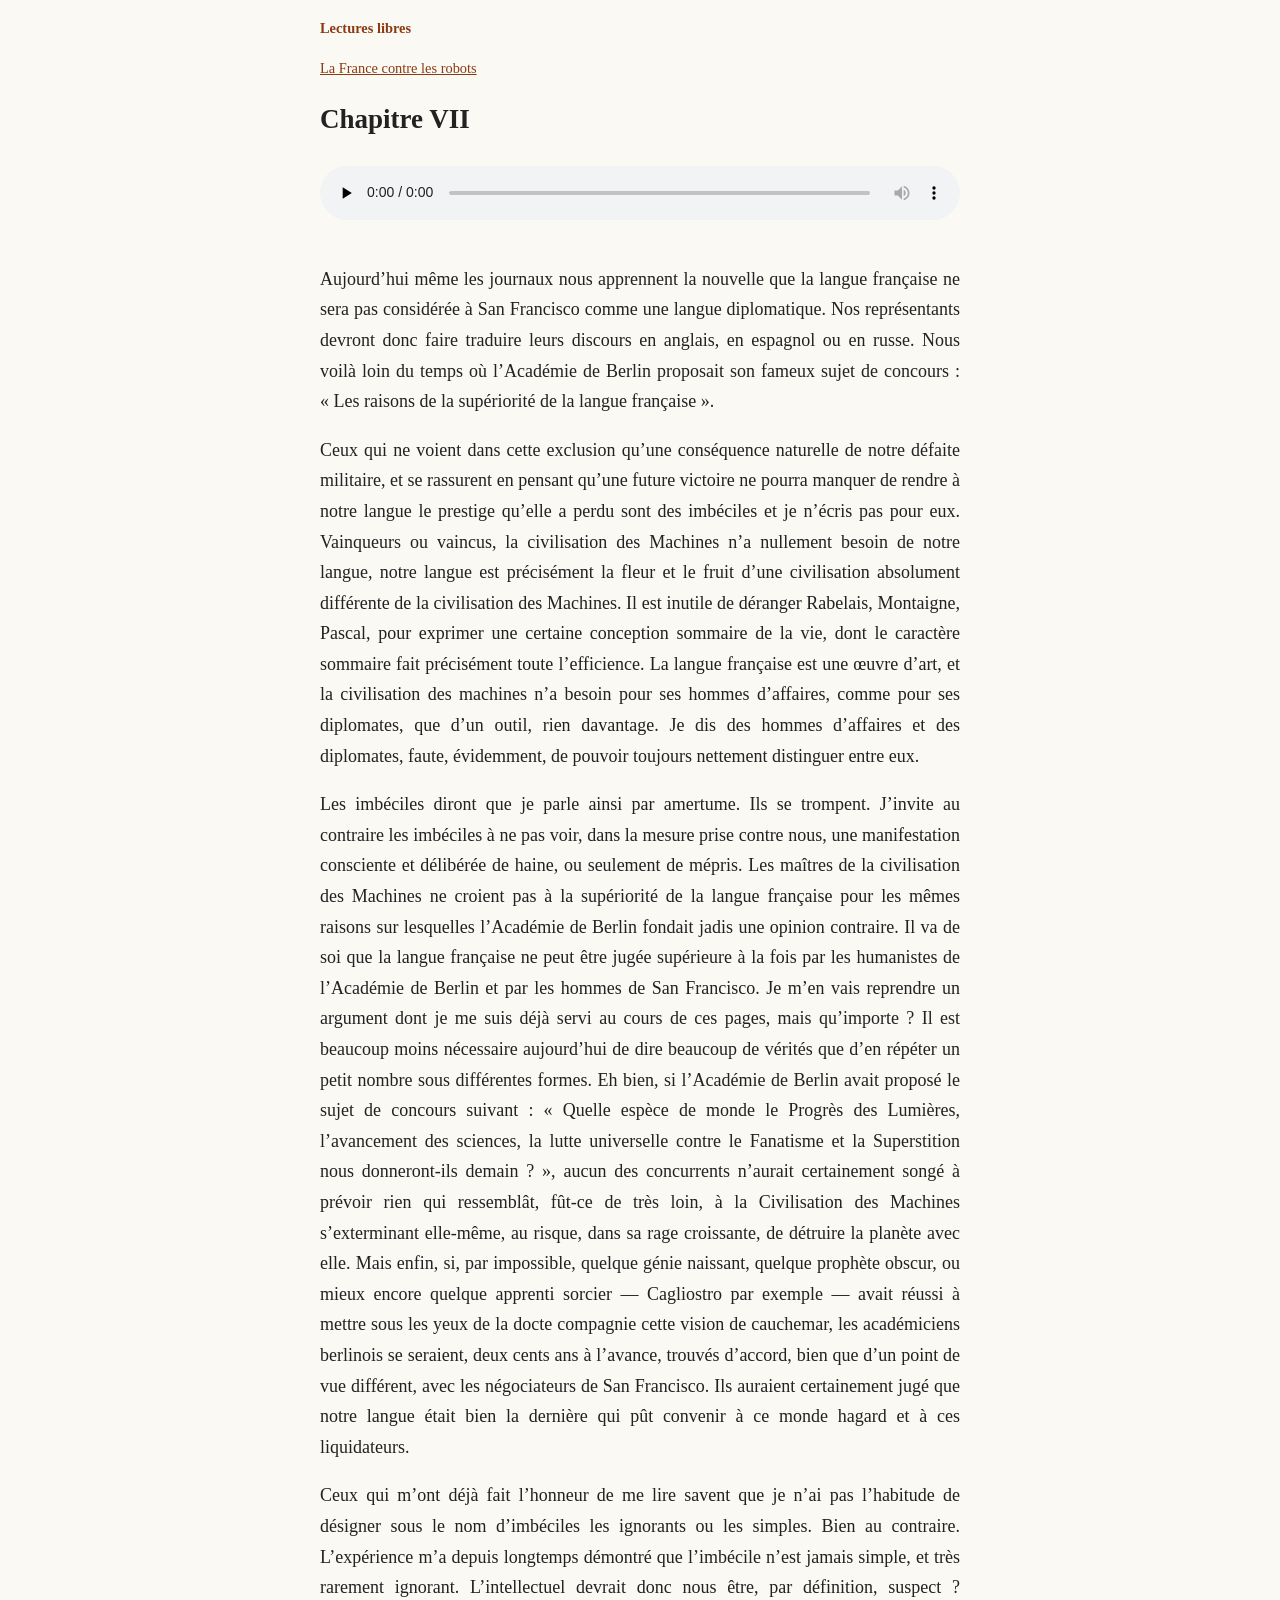
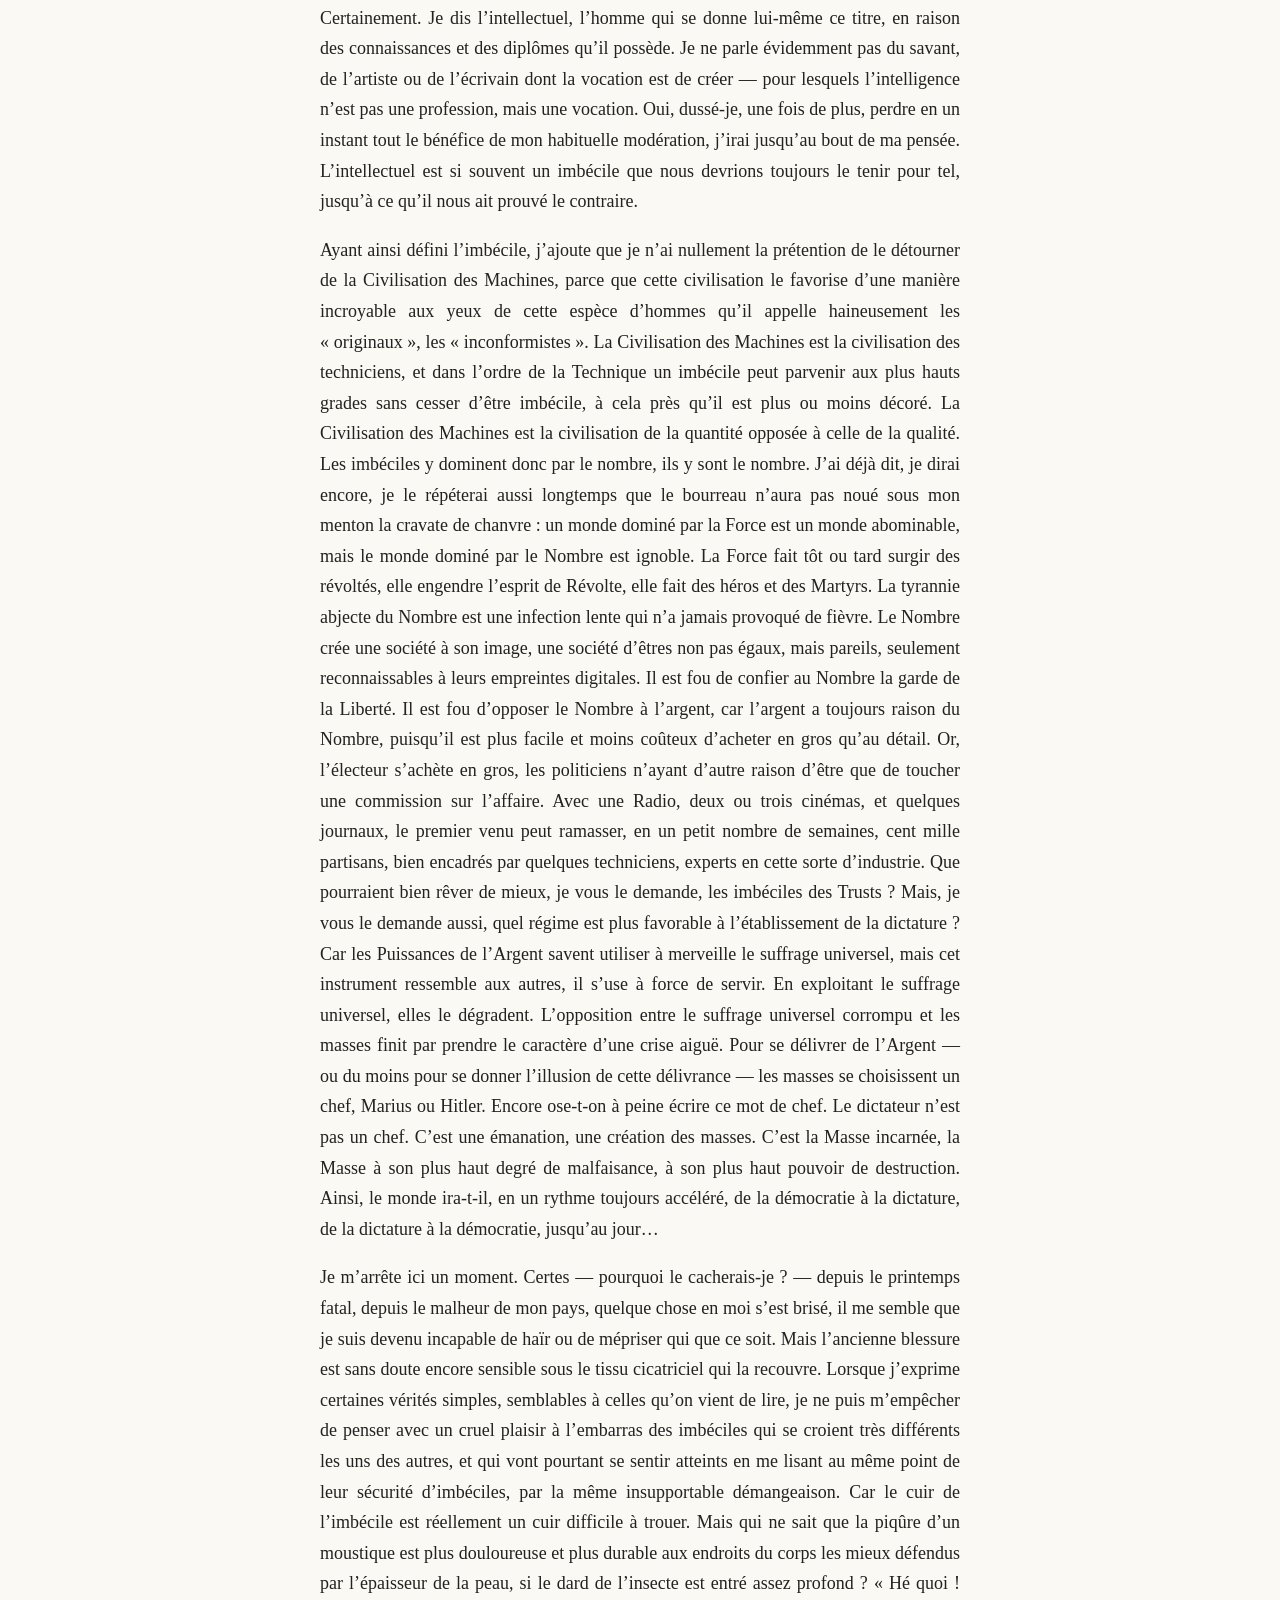
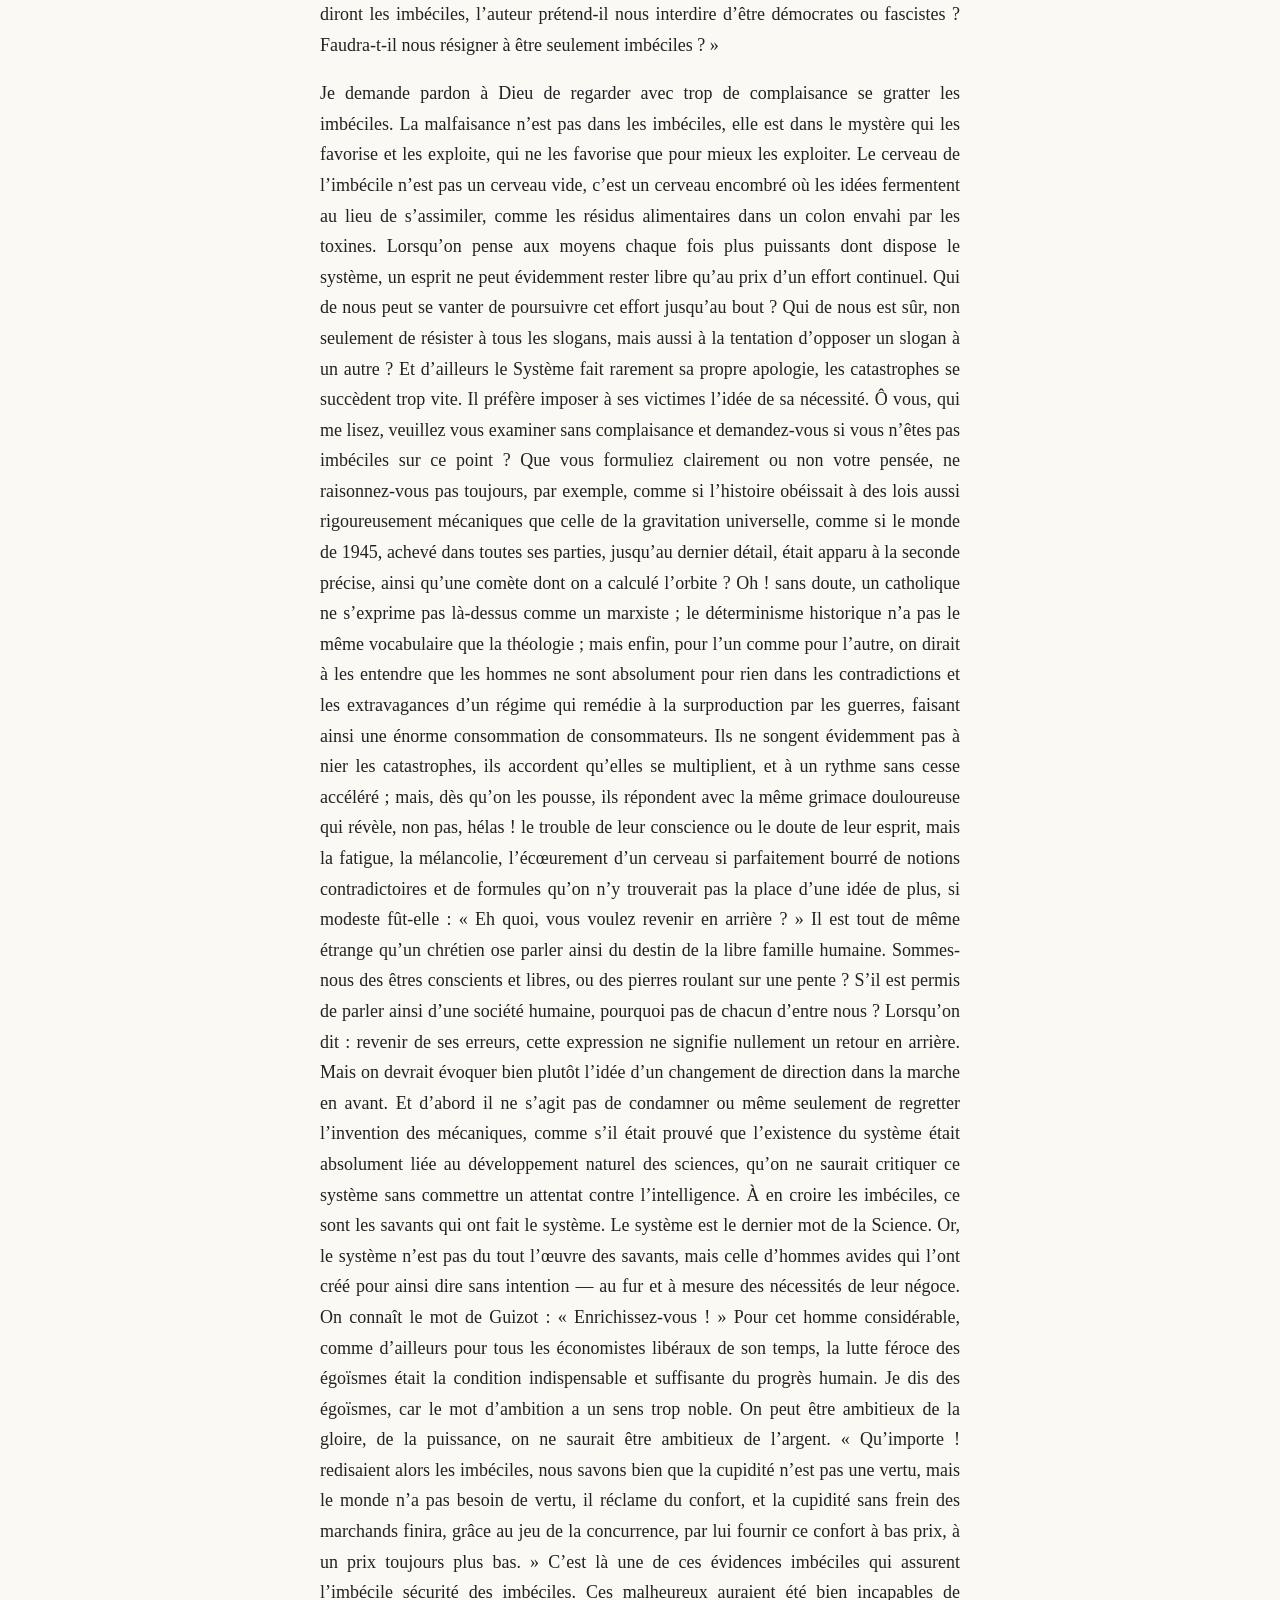
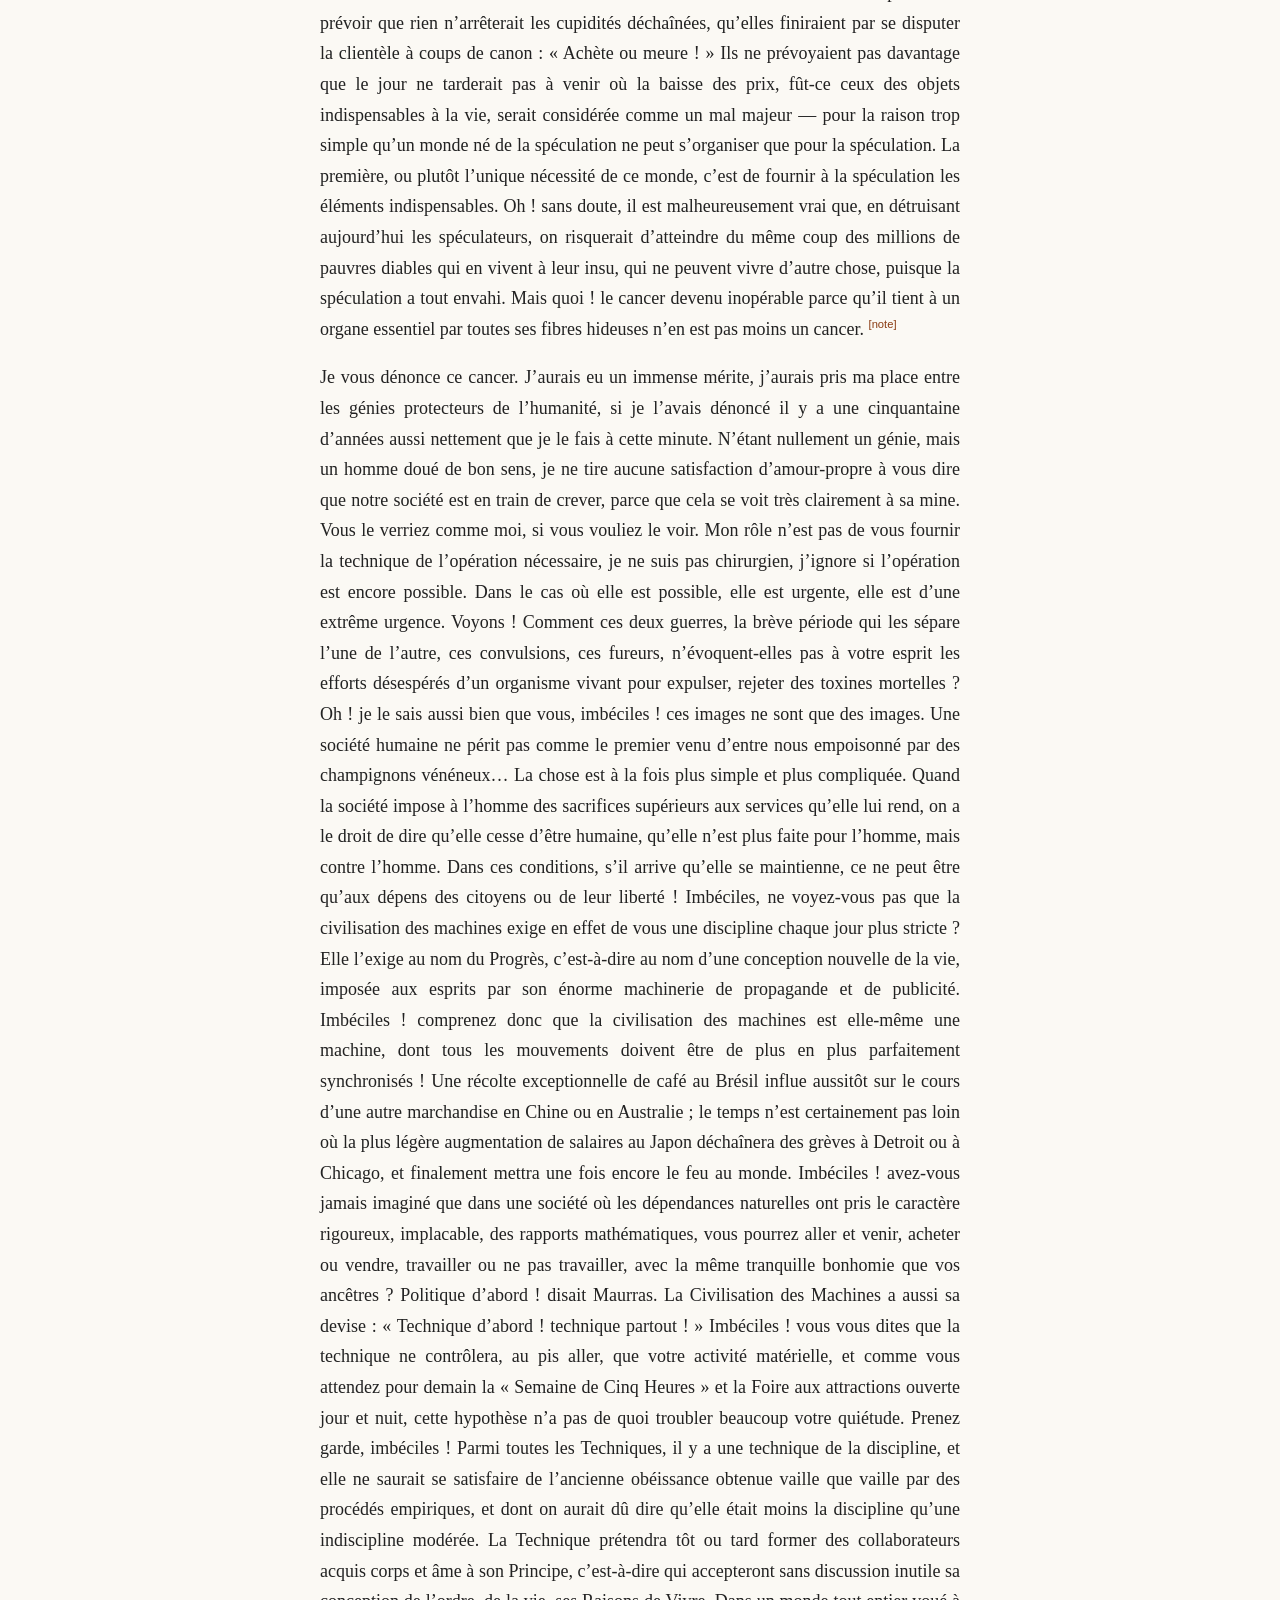
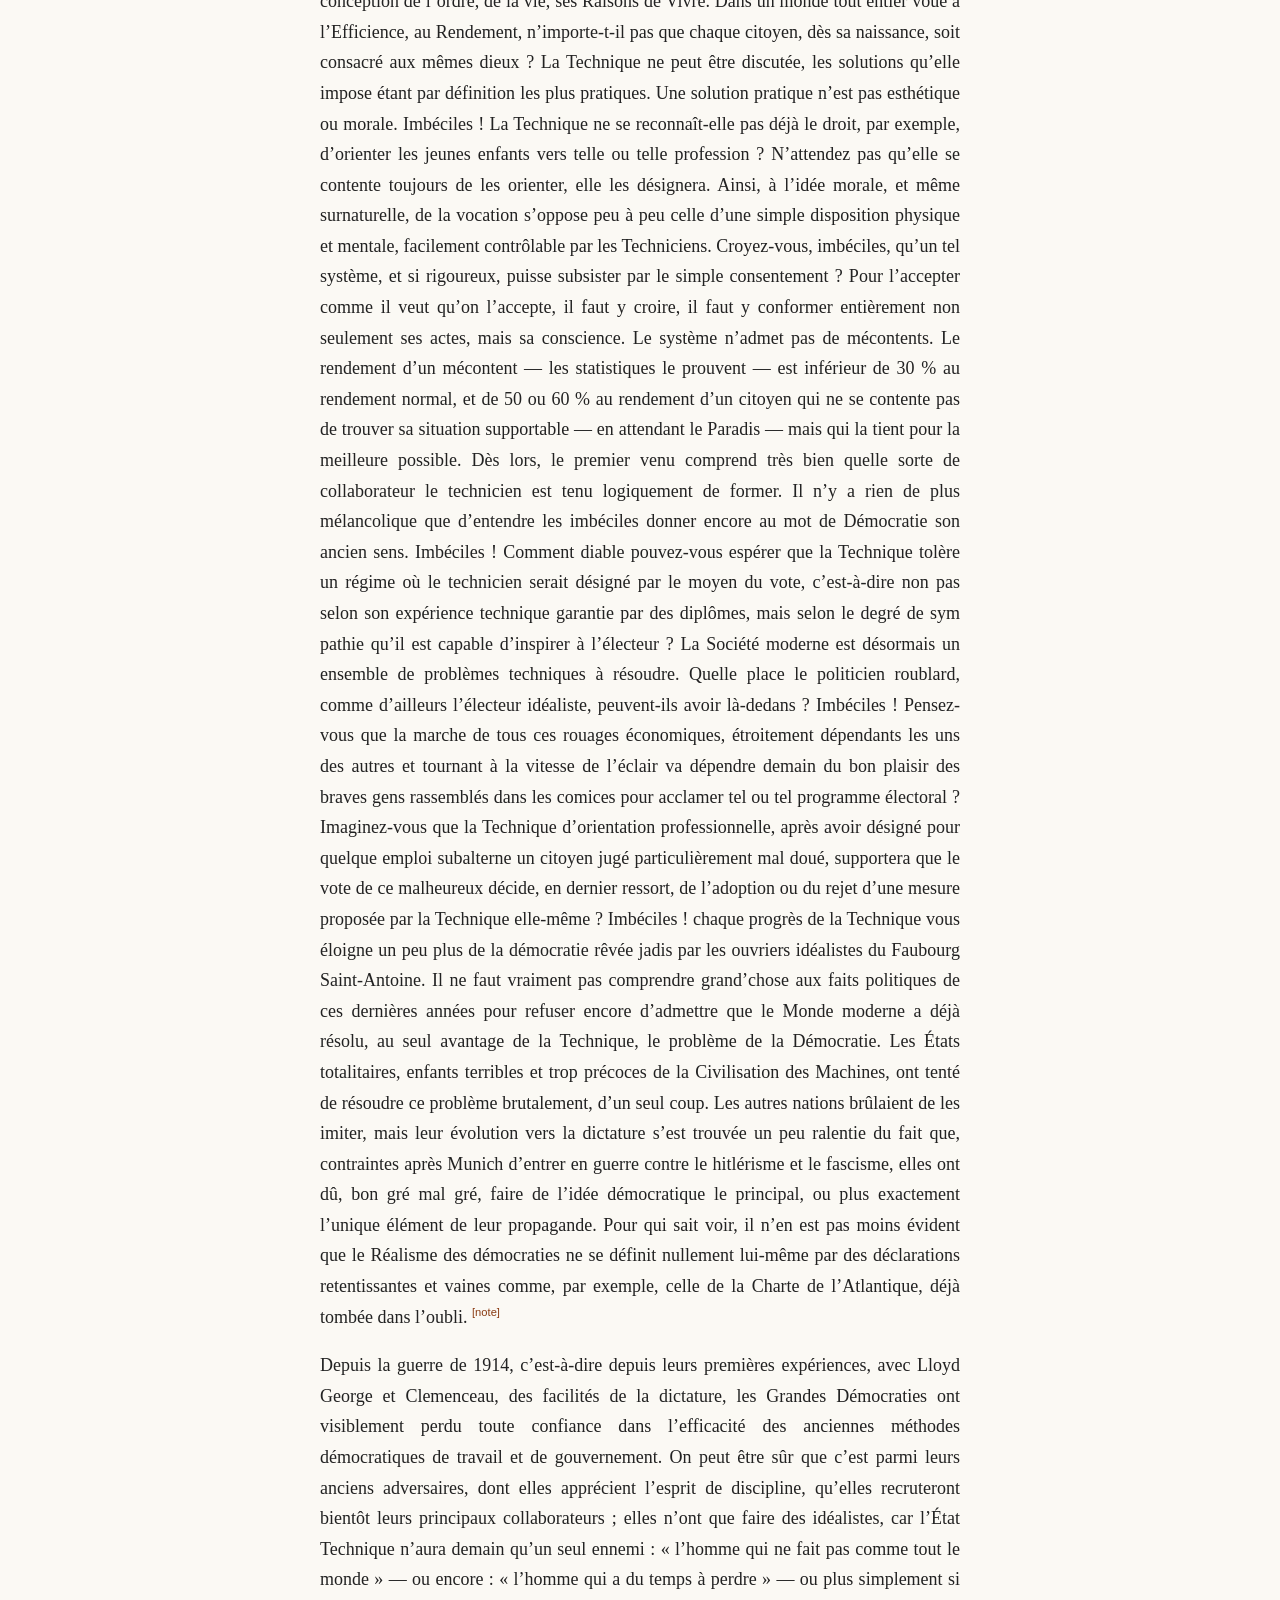
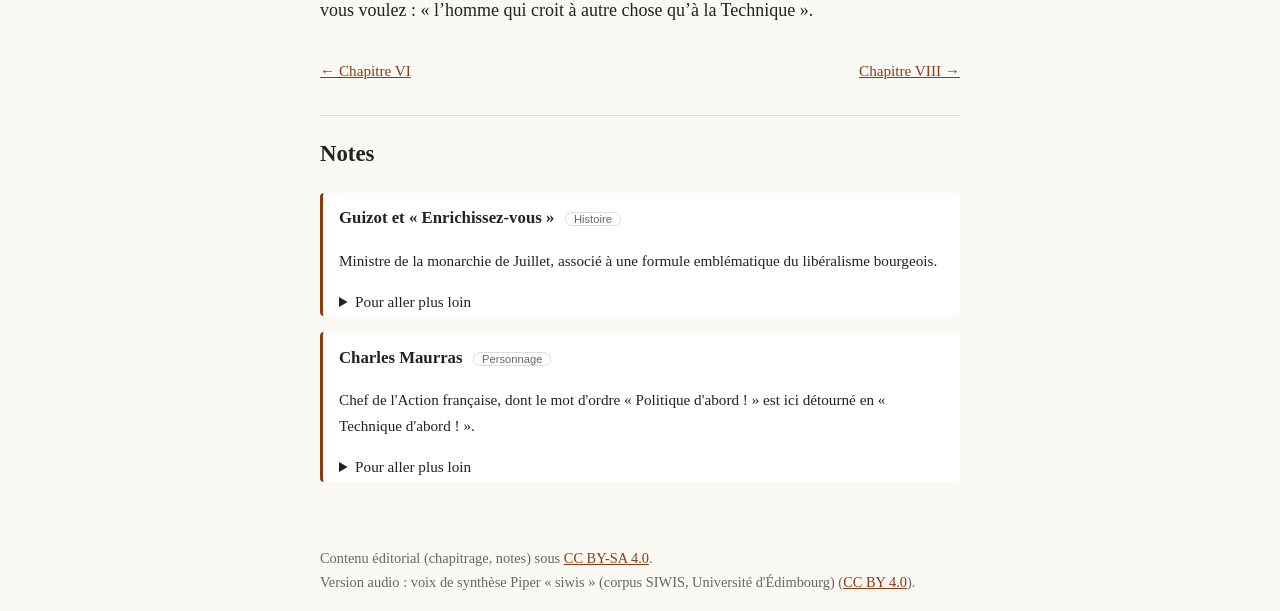
<file: site/la-france-contre-les-robots/09-chapitre-7.html>
<!doctype html>
<html lang="fr">
<head>
<meta charset="utf-8">
<meta name="viewport" content="width=device-width, initial-scale=1">
<title>Chapitre VII — La France contre les robots</title>
<link rel="stylesheet" href="../assets/style.css">

</head>
<body>
<header class="site-header"><a href="../index.html">Lectures libres</a></header>
<main>
<nav class="crumbs"><a href="index.html">La France contre les robots</a></nav><article class="chapter"><h1>Chapitre VII</h1><audio controls preload="none" src="https://always-lectures.s3.eu-west-3.amazonaws.com/la-france-contre-les-robots/09-chapitre-7.mp3"></audio><p id="p1">Aujourd’hui même les journaux nous apprennent la nouvelle que la langue française ne sera pas considérée à San Francisco comme une langue diplomatique. Nos représentants devront donc faire traduire leurs discours en anglais, en espagnol ou en russe. Nous voilà loin du temps où l’Académie de Berlin proposait son fameux sujet de concours : « Les raisons de la supériorité de la langue française ».</p>
<p id="p2">Ceux qui ne voient dans cette exclusion qu’une conséquence naturelle de notre défaite militaire, et se rassurent en pensant qu’une future victoire ne pourra manquer de rendre à notre langue le prestige qu’elle a perdu sont des imbéciles et je n’écris pas pour eux. Vainqueurs ou vaincus, la civilisation des Machines n’a nullement besoin de notre langue, notre langue est précisément la fleur et le fruit d’une civilisation absolument différente de la civilisation des Machines. Il est inutile de déranger Rabelais, Montaigne, Pascal, pour exprimer une certaine conception sommaire de la vie, dont le caractère sommaire fait précisément toute l’efficience. La langue française est une œuvre d’art, et la civilisation des machines n’a besoin pour ses hommes d’affaires, comme pour ses diplomates, que d’un outil, rien davantage. Je dis des hommes d’affaires et des diplomates, faute, évidemment, de pouvoir toujours nettement distinguer entre eux.</p>
<p id="p3">Les imbéciles diront que je parle ainsi par amertume. Ils se trompent. J’invite au contraire les imbéciles à ne pas voir, dans la mesure prise contre nous, une manifestation consciente et délibérée de haine, ou seulement de mépris. Les maîtres de la civilisation des Machines ne croient pas à la supériorité de la langue française pour les mêmes raisons sur lesquelles l’Académie de Berlin fondait jadis une opinion contraire. Il va de soi que la langue française ne peut être jugée supérieure à la fois par les humanistes de l’Académie de Berlin et par les hommes de San Francisco. Je m’en vais reprendre un argument dont je me suis déjà servi au cours de ces pages, mais qu’importe ? Il est beaucoup moins nécessaire aujourd’hui de dire beaucoup de vérités que d’en répéter un petit nombre sous différentes formes. Eh bien, si l’Académie de Berlin avait proposé le sujet de concours suivant : « Quelle espèce de monde le Progrès des Lumières, l’avancement des sciences, la lutte universelle contre le Fanatisme et la Superstition nous donneront-ils demain ? », aucun des concurrents n’aurait certainement songé à prévoir rien qui ressemblât, fût-ce de très loin, à la Civilisation des Machines s’exterminant elle-même, au risque, dans sa rage croissante, de détruire la planète avec elle. Mais enfin, si, par impossible, quelque génie naissant, quelque prophète obscur, ou mieux encore quelque apprenti sorcier — Cagliostro par exemple — avait réussi à mettre sous les yeux de la docte compagnie cette vision de cauchemar, les académiciens berlinois se seraient, deux cents ans à l’avance, trouvés d’accord, bien que d’un point de vue différent, avec les négociateurs de San Francisco. Ils auraient certainement jugé que notre langue était bien la dernière qui pût convenir à ce monde hagard et à ces liquidateurs.</p>
<p id="p4">Ceux qui m’ont déjà fait l’honneur de me lire savent que je n’ai pas l’habitude de désigner sous le nom d’imbéciles les ignorants ou les simples. Bien au contraire. L’expérience m’a depuis longtemps démontré que l’imbécile n’est jamais simple, et très rarement ignorant. L’intellectuel devrait donc nous être, par définition, suspect ? Certainement. Je dis l’intellectuel, l’homme qui se donne lui-même ce titre, en raison des connaissances et des diplômes qu’il possède. Je ne parle évidemment pas du savant, de l’artiste ou de l’écrivain dont la vocation est de créer — pour lesquels l’intelligence n’est pas une profession, mais une vocation. Oui, dussé-je, une fois de plus, perdre en un instant tout le bénéfice de mon habituelle modération, j’irai jusqu’au bout de ma pensée. L’intellectuel est si souvent un imbécile que nous devrions toujours le tenir pour tel, jusqu’à ce qu’il nous ait prouvé le contraire.</p>
<p id="p5">Ayant ainsi défini l’imbécile, j’ajoute que je n’ai nullement la prétention de le détourner de la Civilisation des Machines, parce que cette civilisation le favorise d’une manière incroyable aux yeux de cette espèce d’hommes qu’il appelle haineusement les « originaux », les « inconformistes ». La Civilisation des Machines est la civilisation des techniciens, et dans l’ordre de la Technique un imbécile peut parvenir aux plus hauts grades sans cesser d’être imbécile, à cela près qu’il est plus ou moins décoré. La Civilisation des Machines est la civilisation de la quantité opposée à celle de la qualité. Les imbéciles y dominent donc par le nombre, ils y sont le nombre. J’ai déjà dit, je dirai encore, je le répéterai aussi longtemps que le bourreau n’aura pas noué sous mon menton la cravate de chanvre : un monde dominé par la Force est un monde abominable, mais le monde dominé par le Nombre est ignoble. La Force fait tôt ou tard surgir des révoltés, elle engendre l’esprit de Révolte, elle fait des héros et des Martyrs. La tyrannie abjecte du Nombre est une infection lente qui n’a jamais provoqué de fièvre. Le Nombre crée une société à son image, une société d’êtres non pas égaux, mais pareils, seulement reconnaissables à leurs empreintes digitales. Il est fou de confier au Nombre la garde de la Liberté. Il est fou d’opposer le Nombre à l’argent, car l’argent a toujours raison du Nombre, puisqu’il est plus facile et moins coûteux d’acheter en gros qu’au détail. Or, l’électeur s’achète en gros, les politiciens n’ayant d’autre raison d’être que de toucher une commission sur l’affaire. Avec une Radio, deux ou trois cinémas, et quelques journaux, le premier venu peut ramasser, en un petit nombre de semaines, cent mille partisans, bien encadrés par quelques techniciens, experts en cette sorte d’industrie. Que pourraient bien rêver de mieux, je vous le demande, les imbéciles des Trusts ? Mais, je vous le demande aussi, quel régime est plus favorable à l’établissement de la dictature ? Car les Puissances de l’Argent savent utiliser à merveille le suffrage universel, mais cet instrument ressemble aux autres, il s’use à force de servir. En exploitant le suffrage universel, elles le dégradent. L’opposition entre le suffrage universel corrompu et les masses finit par prendre le caractère d’une crise aiguë. Pour se délivrer de l’Argent — ou du moins pour se donner l’illusion de cette délivrance — les masses se choisissent un chef, Marius ou Hitler. Encore ose-t-on à peine écrire ce mot de chef. Le dictateur n’est pas un chef. C’est une émanation, une création des masses. C’est la Masse incarnée, la Masse à son plus haut degré de malfaisance, à son plus haut pouvoir de destruction. Ainsi, le monde ira-t-il, en un rythme toujours accéléré, de la démocratie à la dictature, de la dictature à la démocratie, jusqu’au jour…</p>
<p id="p6">Je m’arrête ici un moment. Certes — pourquoi le cacherais-je ? — depuis le printemps fatal, depuis le malheur de mon pays, quelque chose en moi s’est brisé, il me semble que je suis devenu incapable de haïr ou de mépriser qui que ce soit. Mais l’ancienne blessure est sans doute encore sensible sous le tissu cicatriciel qui la recouvre. Lorsque j’exprime certaines vérités simples, semblables à celles qu’on vient de lire, je ne puis m’empêcher de penser avec un cruel plaisir à l’embarras des imbéciles qui se croient très différents les uns des autres, et qui vont pourtant se sentir atteints en me lisant au même point de leur sécurité d’imbéciles, par la même insupportable démangeaison. Car le cuir de l’imbécile est réellement un cuir difficile à trouer. Mais qui ne sait que la piqûre d’un moustique est plus douloureuse et plus durable aux endroits du corps les mieux défendus par l’épaisseur de la peau, si le dard de l’insecte est entré assez profond ? « Hé quoi ! diront les imbéciles, l’auteur prétend-il nous interdire d’être démocrates ou fascistes ? Faudra-t-il nous résigner à être seulement imbéciles ? »</p>
<p id="p7">Je demande pardon à Dieu de regarder avec trop de complaisance se gratter les imbéciles. La malfaisance n’est pas dans les imbéciles, elle est dans le mystère qui les favorise et les exploite, qui ne les favorise que pour mieux les exploiter. Le cerveau de l’imbécile n’est pas un cerveau vide, c’est un cerveau encombré où les idées fermentent au lieu de s’assimiler, comme les résidus alimentaires dans un colon envahi par les toxines. Lorsqu’on pense aux moyens chaque fois plus puissants dont dispose le système, un esprit ne peut évidemment rester libre qu’au prix d’un effort continuel. Qui de nous peut se vanter de poursuivre cet effort jusqu’au bout ? Qui de nous est sûr, non seulement de résister à tous les slogans, mais aussi à la tentation d’opposer un slogan à un autre ? Et d’ailleurs le Système fait rarement sa propre apologie, les catastrophes se succèdent trop vite. Il préfère imposer à ses victimes l’idée de sa nécessité. Ô vous, qui me lisez, veuillez vous examiner sans complaisance et demandez-vous si vous n’êtes pas imbéciles sur ce point ? Que vous formuliez clairement ou non votre pensée, ne raisonnez-vous pas toujours, par exemple, comme si l’histoire obéissait à des lois aussi rigoureusement mécaniques que celle de la gravitation universelle, comme si le monde de 1945, achevé dans toutes ses parties, jusqu’au dernier détail, était apparu à la seconde précise, ainsi qu’une comète dont on a calculé l’orbite ? Oh ! sans doute, un catholique ne s’exprime pas là-dessus comme un marxiste ; le déterminisme historique n’a pas le même vocabulaire que la théologie ; mais enfin, pour l’un comme pour l’autre, on dirait à les entendre que les hommes ne sont absolument pour rien dans les contradictions et les extravagances d’un régime qui remédie à la surproduction par les guerres, faisant ainsi une énorme consommation de consommateurs. Ils ne songent évidemment pas à nier les catastrophes, ils accordent qu’elles se multiplient, et à un rythme sans cesse accéléré ; mais, dès qu’on les pousse, ils répondent avec la même grimace douloureuse qui révèle, non pas, hélas ! le trouble de leur conscience ou le doute de leur esprit, mais la fatigue, la mélancolie, l’écœurement d’un cerveau si parfaitement bourré de notions contradictoires et de formules qu’on n’y trouverait pas la place d’une idée de plus, si modeste fût-elle : « Eh quoi, vous voulez revenir en arrière ? » Il est tout de même étrange qu’un chrétien ose parler ainsi du destin de la libre famille humaine. Sommes-nous des êtres conscients et libres, ou des pierres roulant sur une pente ? S’il est permis de parler ainsi d’une société humaine, pourquoi pas de chacun d’entre nous ? Lorsqu’on dit : revenir de ses erreurs, cette expression ne signifie nullement un retour en arrière. Mais on devrait évoquer bien plutôt l’idée d’un changement de direction dans la marche en avant. Et d’abord il ne s’agit pas de condamner ou même seulement de regretter l’invention des mécaniques, comme s’il était prouvé que l’existence du système était absolument liée au développement naturel des sciences, qu’on ne saurait critiquer ce système sans commettre un attentat contre l’intelligence. À en croire les imbéciles, ce sont les savants qui ont fait le système. Le système est le dernier mot de la Science. Or, le système n’est pas du tout l’œuvre des savants, mais celle d’hommes avides qui l’ont créé pour ainsi dire sans intention — au fur et à mesure des nécessités de leur négoce. On connaît le mot de Guizot : « Enrichissez-vous ! » Pour cet homme considérable, comme d’ailleurs pour tous les économistes libéraux de son temps, la lutte féroce des égoïsmes était la condition indispensable et suffisante du progrès humain. Je dis des égoïsmes, car le mot d’ambition a un sens trop noble. On peut être ambitieux de la gloire, de la puissance, on ne saurait être ambitieux de l’argent. « Qu’importe ! redisaient alors les imbéciles, nous savons bien que la cupidité n’est pas une vertu, mais le monde n’a pas besoin de vertu, il réclame du confort, et la cupidité sans frein des marchands finira, grâce au jeu de la concurrence, par lui fournir ce confort à bas prix, à un prix toujours plus bas. » C’est là une de ces évidences imbéciles qui assurent l’imbécile sécurité des imbéciles. Ces malheureux auraient été bien incapables de prévoir que rien n’arrêterait les cupidités déchaînées, qu’elles finiraient par se disputer la clientèle à coups de canon : « Achète ou meure ! » Ils ne prévoyaient pas davantage que le jour ne tarderait pas à venir où la baisse des prix, fût-ce ceux des objets indispensables à la vie, serait considérée comme un mal majeur — pour la raison trop simple qu’un monde né de la spéculation ne peut s’organiser que pour la spéculation. La première, ou plutôt l’unique nécessité de ce monde, c’est de fournir à la spéculation les éléments indispensables. Oh ! sans doute, il est malheureusement vrai que, en détruisant aujourd’hui les spéculateurs, on risquerait d’atteindre du même coup des millions de pauvres diables qui en vivent à leur insu, qui ne peuvent vivre d’autre chose, puisque la spéculation a tout envahi. Mais quoi ! le cancer devenu inopérable parce qu’il tient à un organe essentiel par toutes ses fibres hideuses n’en est pas moins un cancer. <a class="note-ref" href="#note-guizot" title="Guizot et « Enrichissez-vous »">[note]</a></p>
<p id="p8">Je vous dénonce ce cancer. J’aurais eu un immense mérite, j’aurais pris ma place entre les génies protecteurs de l’humanité, si je l’avais dénoncé il y a une cinquantaine d’années aussi nettement que je le fais à cette minute. N’étant nullement un génie, mais un homme doué de bon sens, je ne tire aucune satisfaction d’amour-propre à vous dire que notre société est en train de crever, parce que cela se voit très clairement à sa mine. Vous le verriez comme moi, si vous vouliez le voir. Mon rôle n’est pas de vous fournir la technique de l’opération nécessaire, je ne suis pas chirurgien, j’ignore si l’opération est encore possible. Dans le cas où elle est possible, elle est urgente, elle est d’une extrême urgence. Voyons ! Comment ces deux guerres, la brève période qui les sépare l’une de l’autre, ces convulsions, ces fureurs, n’évoquent-elles pas à votre esprit les efforts désespérés d’un organisme vivant pour expulser, rejeter des toxines mortelles ? Oh ! je le sais aussi bien que vous, imbéciles ! ces images ne sont que des images. Une société humaine ne périt pas comme le premier venu d’entre nous empoisonné par des champignons vénéneux… La chose est à la fois plus simple et plus compliquée. Quand la société impose à l’homme des sacrifices supérieurs aux services qu’elle lui rend, on a le droit de dire qu’elle cesse d’être humaine, qu’elle n’est plus faite pour l’homme, mais contre l’homme. Dans ces conditions, s’il arrive qu’elle se maintienne, ce ne peut être qu’aux dépens des citoyens ou de leur liberté ! Imbéciles, ne voyez-vous pas que la civilisation des machines exige en effet de vous une discipline chaque jour plus stricte ? Elle l’exige au nom du Progrès, c’est-à-dire au nom d’une conception nouvelle de la vie, imposée aux esprits par son énorme machinerie de propagande et de publicité. Imbéciles ! comprenez donc que la civilisation des machines est elle-même une machine, dont tous les mouvements doivent être de plus en plus parfaitement synchronisés ! Une récolte exceptionnelle de café au Brésil influe aussitôt sur le cours d’une autre marchandise en Chine ou en Australie ; le temps n’est certainement pas loin où la plus légère augmentation de salaires au Japon déchaînera des grèves à Detroit ou à Chicago, et finalement mettra une fois encore le feu au monde. Imbéciles ! avez-vous jamais imaginé que dans une société où les dépendances naturelles ont pris le caractère rigoureux, implacable, des rapports mathématiques, vous pourrez aller et venir, acheter ou vendre, travailler ou ne pas travailler, avec la même tranquille bonhomie que vos ancêtres ? Politique d’abord ! disait Maurras. La Civilisation des Machines a aussi sa devise : « Technique d’abord ! technique partout ! » Imbéciles ! vous vous dites que la technique ne contrôlera, au pis aller, que votre activité matérielle, et comme vous attendez pour demain la « Semaine de Cinq Heures » et la Foire aux attractions ouverte jour et nuit, cette hypothèse n’a pas de quoi troubler beaucoup votre quiétude. Prenez garde, imbéciles ! Parmi toutes les Techniques, il y a une technique de la discipline, et elle ne saurait se satisfaire de l’ancienne obéissance obtenue vaille que vaille par des procédés empiriques, et dont on aurait dû dire qu’elle était moins la discipline qu’une indiscipline modérée. La Technique prétendra tôt ou tard former des collaborateurs acquis corps et âme à son Principe, c’est-à-dire qui accepteront sans discussion inutile sa conception de l’ordre, de la vie, ses Raisons de Vivre. Dans un monde tout entier voué à l’Efficience, au Rendement, n’importe-t-il pas que chaque citoyen, dès sa naissance, soit consacré aux mêmes dieux ? La Technique ne peut être discutée, les solutions qu’elle impose étant par définition les plus pratiques. Une solution pratique n’est pas esthétique ou morale. Imbéciles ! La Technique ne se reconnaît-elle pas déjà le droit, par exemple, d’orienter les jeunes enfants vers telle ou telle profession ? N’attendez pas qu’elle se contente toujours de les orienter, elle les désignera. Ainsi, à l’idée morale, et même surnaturelle, de la vocation s’oppose peu à peu celle d’une simple disposition physique et mentale, facilement contrôlable par les Techniciens. Croyez-vous, imbéciles, qu’un tel système, et si rigoureux, puisse subsister par le simple consentement ? Pour l’accepter comme il veut qu’on l’accepte, il faut y croire, il faut y conformer entièrement non seulement ses actes, mais sa conscience. Le système n’admet pas de mécontents. Le rendement d’un mécontent — les statistiques le prouvent — est inférieur de 30 % au rendement normal, et de 50 ou 60 % au rendement d’un citoyen qui ne se contente pas de trouver sa situation supportable — en attendant le Paradis — mais qui la tient pour la meilleure possible. Dès lors, le premier venu comprend très bien quelle sorte de collaborateur le technicien est tenu logiquement de former. Il n’y a rien de plus mélancolique que d’entendre les imbéciles donner encore au mot de Démocratie son ancien sens. Imbéciles ! Comment diable pouvez-vous espérer que la Technique tolère un régime où le technicien serait désigné par le moyen du vote, c’est-à-dire non pas selon son expérience technique garantie par des diplômes, mais selon le degré de sym pathie qu’il est capable d’inspirer à l’électeur ? La Société moderne est désormais un ensemble de problèmes techniques à résoudre. Quelle place le politicien roublard, comme d’ailleurs l’électeur idéaliste, peuvent-ils avoir là-dedans ? Imbéciles ! Pensez-vous que la marche de tous ces rouages économiques, étroitement dépendants les uns des autres et tournant à la vitesse de l’éclair va dépendre demain du bon plaisir des braves gens rassemblés dans les comices pour acclamer tel ou tel programme électoral ? Imaginez-vous que la Technique d’orientation professionnelle, après avoir désigné pour quelque emploi subalterne un citoyen jugé particulièrement mal doué, supportera que le vote de ce malheureux décide, en dernier ressort, de l’adoption ou du rejet d’une mesure proposée par la Technique elle-même ? Imbéciles ! chaque progrès de la Technique vous éloigne un peu plus de la démocratie rêvée jadis par les ouvriers idéalistes du Faubourg Saint-Antoine. Il ne faut vraiment pas comprendre grand’chose aux faits politiques de ces dernières années pour refuser encore d’admettre que le Monde moderne a déjà résolu, au seul avantage de la Technique, le problème de la Démocratie. Les États totalitaires, enfants terribles et trop précoces de la Civilisation des Machines, ont tenté de résoudre ce problème brutalement, d’un seul coup. Les autres nations brûlaient de les imiter, mais leur évolution vers la dictature s’est trouvée un peu ralentie du fait que, contraintes après Munich d’entrer en guerre contre le hitlérisme et le fascisme, elles ont dû, bon gré mal gré, faire de l’idée démocratique le principal, ou plus exactement l’unique élément de leur propagande. Pour qui sait voir, il n’en est pas moins évident que le Réalisme des démocraties ne se définit nullement lui-même par des déclarations retentissantes et vaines comme, par exemple, celle de la Charte de l’Atlantique, déjà tombée dans l’oubli. <a class="note-ref" href="#note-maurras" title="Charles Maurras">[note]</a></p>
<p id="p9">Depuis la guerre de 1914, c’est-à-dire depuis leurs premières expériences, avec Lloyd George et Clemenceau, des facilités de la dictature, les Grandes Démocraties ont visiblement perdu toute confiance dans l’efficacité des anciennes méthodes démocratiques de travail et de gouvernement. On peut être sûr que c’est parmi leurs anciens adversaires, dont elles apprécient l’esprit de discipline, qu’elles recruteront bientôt leurs principaux collaborateurs ; elles n’ont que faire des idéalistes, car l’État Technique n’aura demain qu’un seul ennemi : « l’homme qui ne fait pas comme tout le monde » — ou encore : « l’homme qui a du temps à perdre » — ou plus simplement si vous voulez : « l’homme qui croit à autre chose qu’à la Technique ».</p></article><nav class="pager"><a rel="prev" href="08-chapitre-6.html">← Chapitre VI</a><a rel="next" href="10-chapitre-8.html">Chapitre VIII →</a></nav><section class="notes" aria-label="Notes"><h2>Notes</h2><aside class="note" id="note-guizot" data-type="histoire"><h3>Guizot et « Enrichissez-vous » <span class="note-type">Histoire</span></h3><p class="note-resume">Ministre de la monarchie de Juillet, associé à une formule emblématique du libéralisme bourgeois.</p><details class="note-detail"><summary>Pour aller plus loin</summary><p>François Guizot (1787-1874), historien et homme d&rsquo;État, a été plusieurs fois ministre sous la monarchie de Juillet puis président du Conseil en 1847, avant d&rsquo;être renversé en 1848. On lui prête le mot « Enrichissez-vous ! ». Bernanos le cite pour caractériser la pensée des économistes libéraux : la lutte féroce des égoïsmes comme condition du progrès. Pour lui, la technique est née de cet appétit de gain plus que du travail des savants.</p><footer class="note-sources"><strong>Sources</strong><ul><li><a href="https://fr.wikipedia.org/wiki/François_Guizot">Wikipédia — François Guizot</a> — CC BY-SA 4.0</li></ul></footer></details></aside><aside class="note" id="note-maurras" data-type="personnage"><h3>Charles Maurras <span class="note-type">Personnage</span></h3><p class="note-resume">Chef de l&#x27;Action française, dont le mot d&#x27;ordre « Politique d&#x27;abord ! » est ici détourné en « Technique d&#x27;abord ! ».</p><details class="note-detail"><summary>Pour aller plus loin</summary><p>Charles Maurras (1868-1952), journaliste et essayiste, dirige <em>L&rsquo;Action française</em>, mouvement nationaliste et contre-révolutionnaire. Anti-allemand mais favorable à Pétain, il soutient Vichy. Bernanos a été proche de l&rsquo;Action française dans sa jeunesse avant de rompre avec elle, rupture consommée avec <em>Les Grands Cimetières sous la lune</em> (1938). Il retourne ici la formule pour dire que la civilisation des machines a sa propre devise : « Technique d&rsquo;abord ! technique partout ! »</p><footer class="note-sources"><strong>Sources</strong><ul><li><a href="https://fr.wikipedia.org/wiki/Charles_Maurras">Wikipédia — Charles Maurras</a> — CC BY-SA 4.0</li><li><a href="https://fr.wikipedia.org/wiki/Les_Grands_Cimetières_sous_la_lune">Wikipédia — Les Grands Cimetières sous la lune</a> — CC BY-SA 4.0</li></ul></footer></details></aside></section>
</main>
<footer class="site-footer">Contenu éditorial (chapitrage, notes) sous
<a href="https://creativecommons.org/licenses/by-sa/4.0/deed.fr">CC BY-SA 4.0</a>. <br>Version audio : voix de synthèse Piper « siwis » (corpus SIWIS, Université d&#x27;Édimbourg) (<a href="https://creativecommons.org/licenses/by/4.0/deed.fr">CC BY 4.0</a>).</footer>
<script src="../assets/app.js" defer></script>
</body>
</html>
</file>
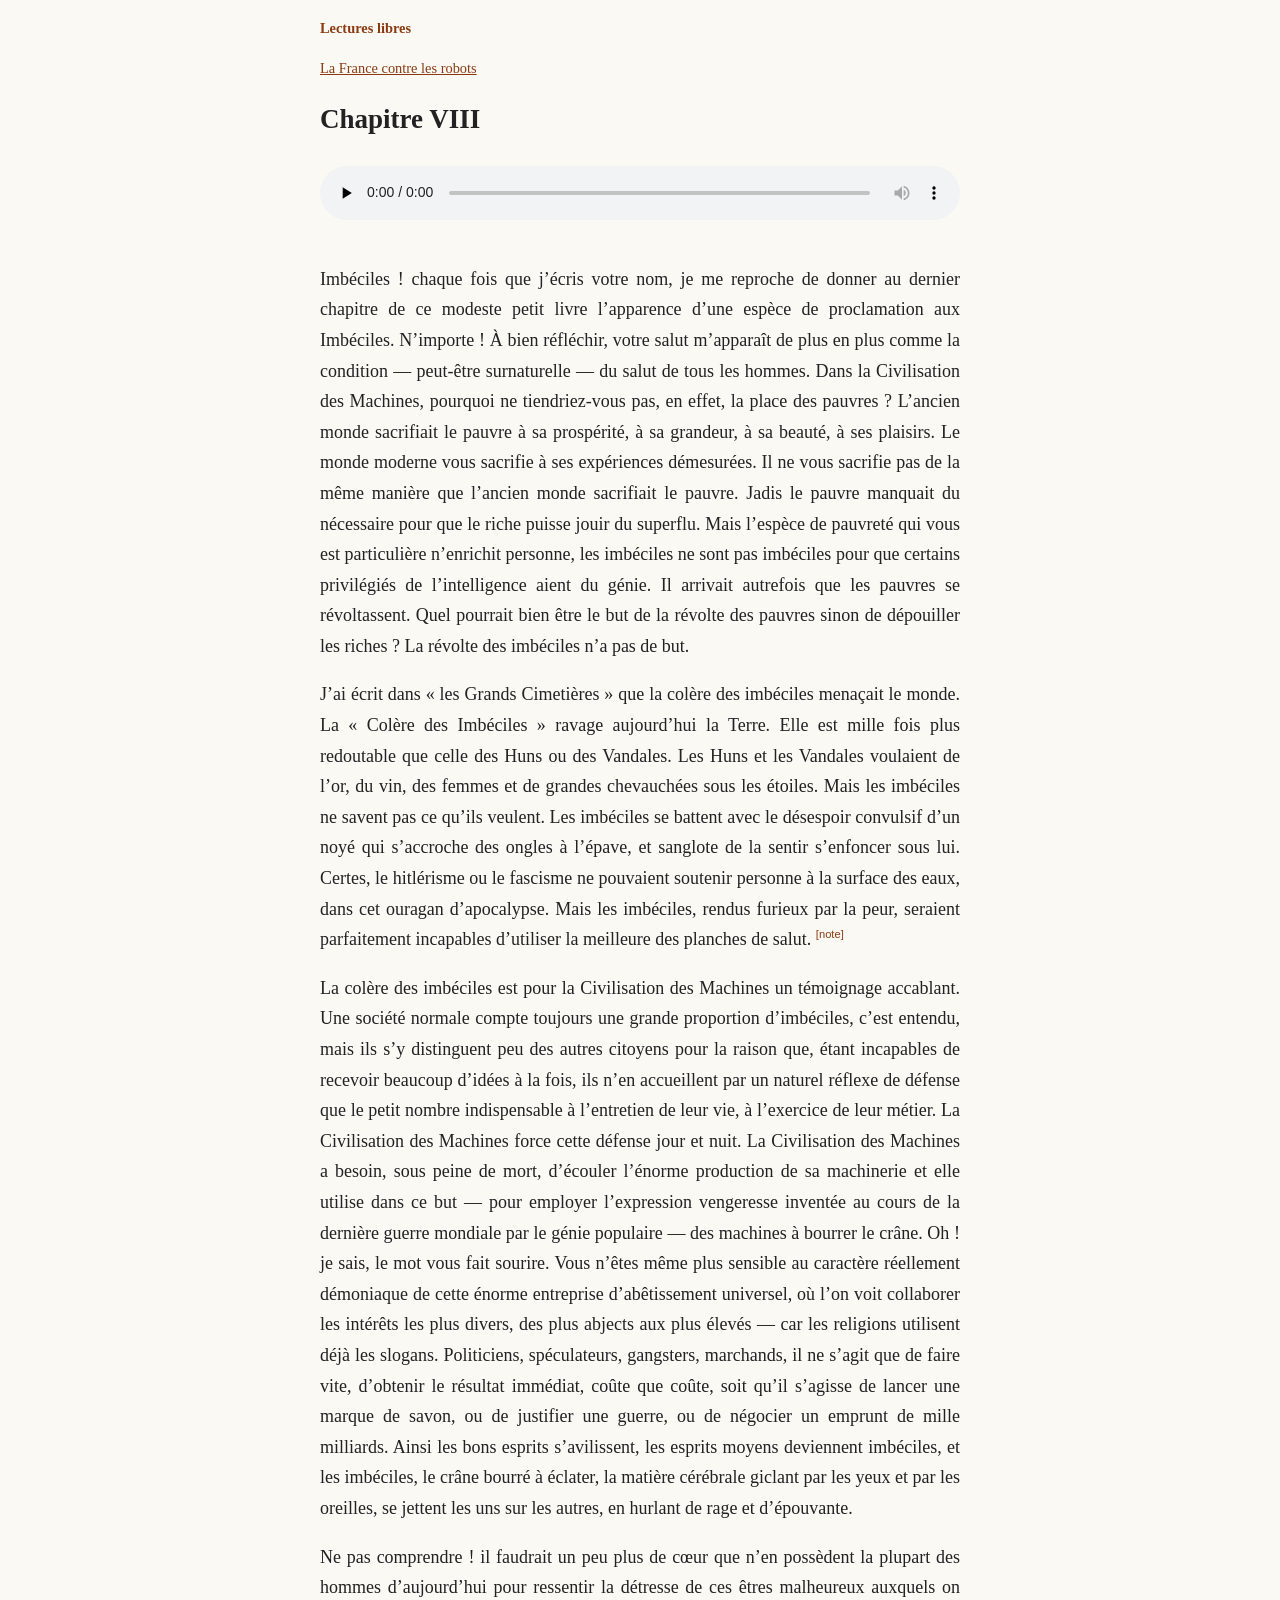
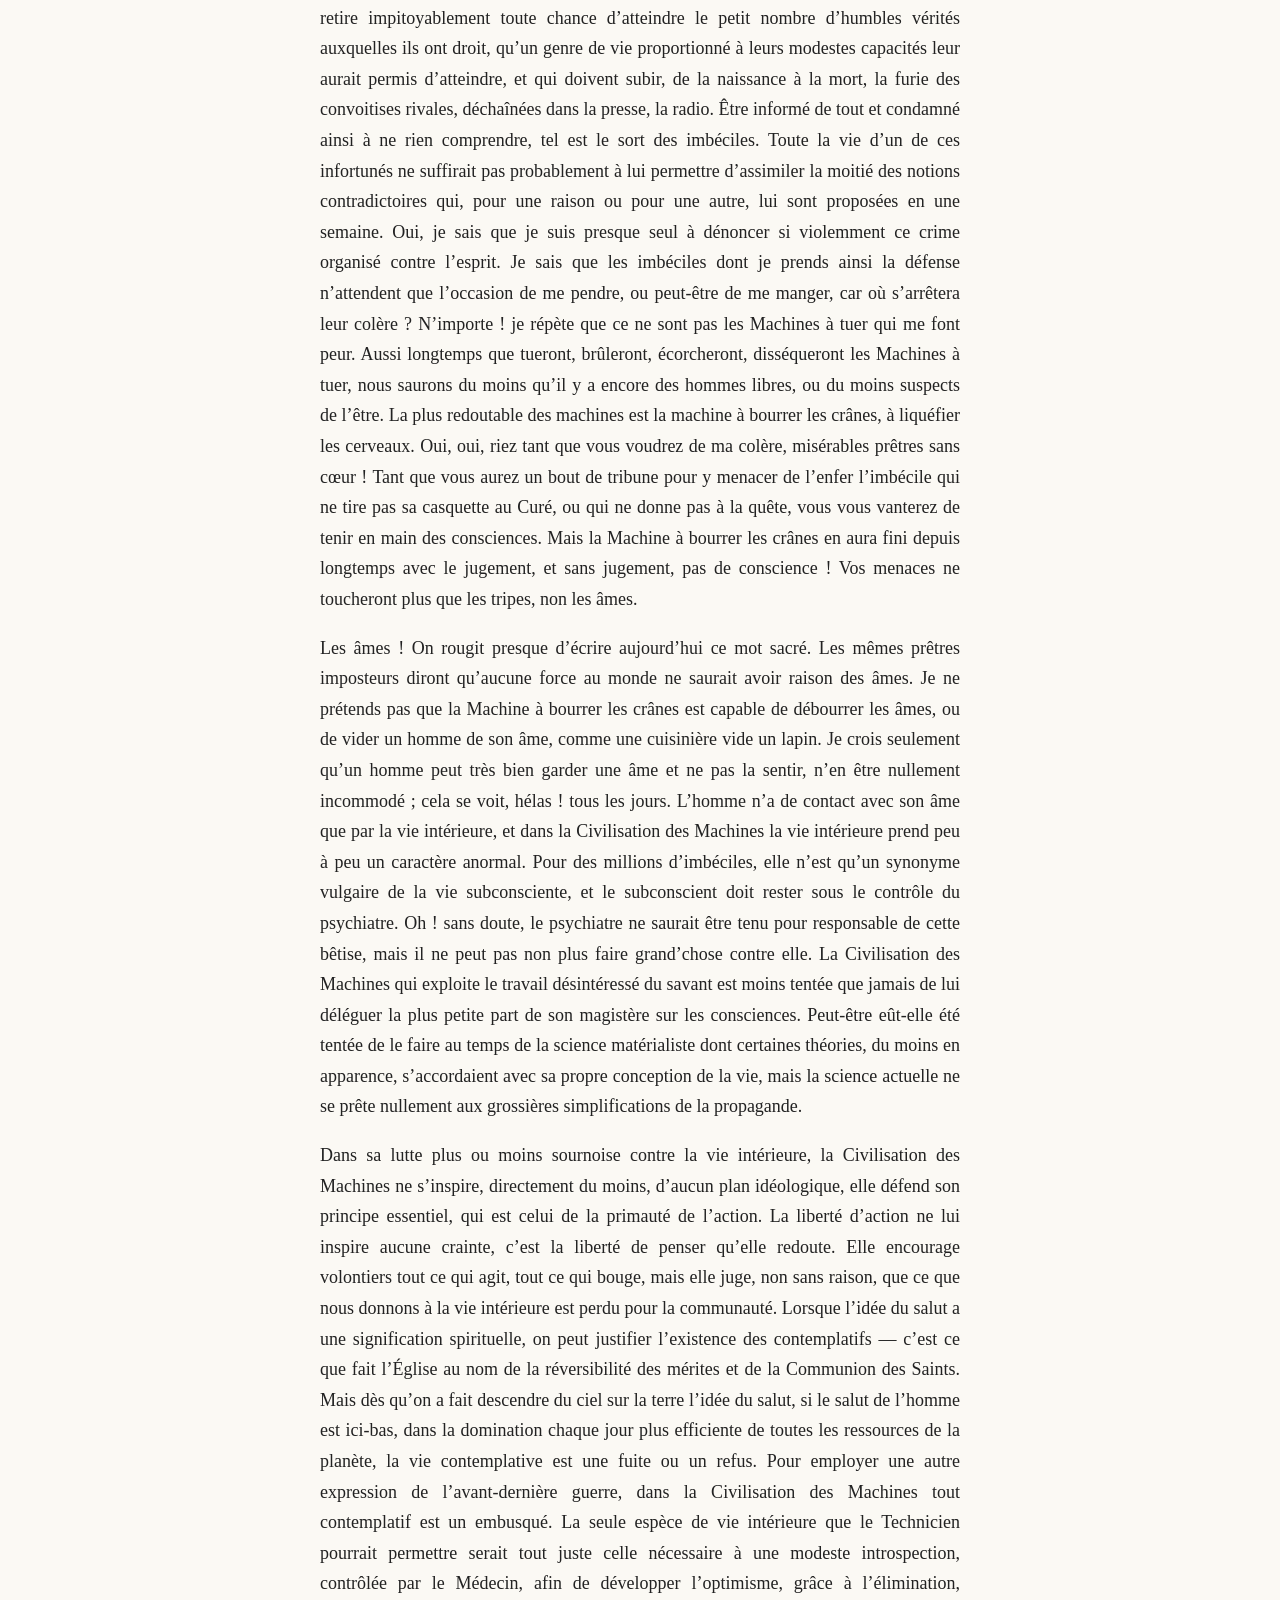
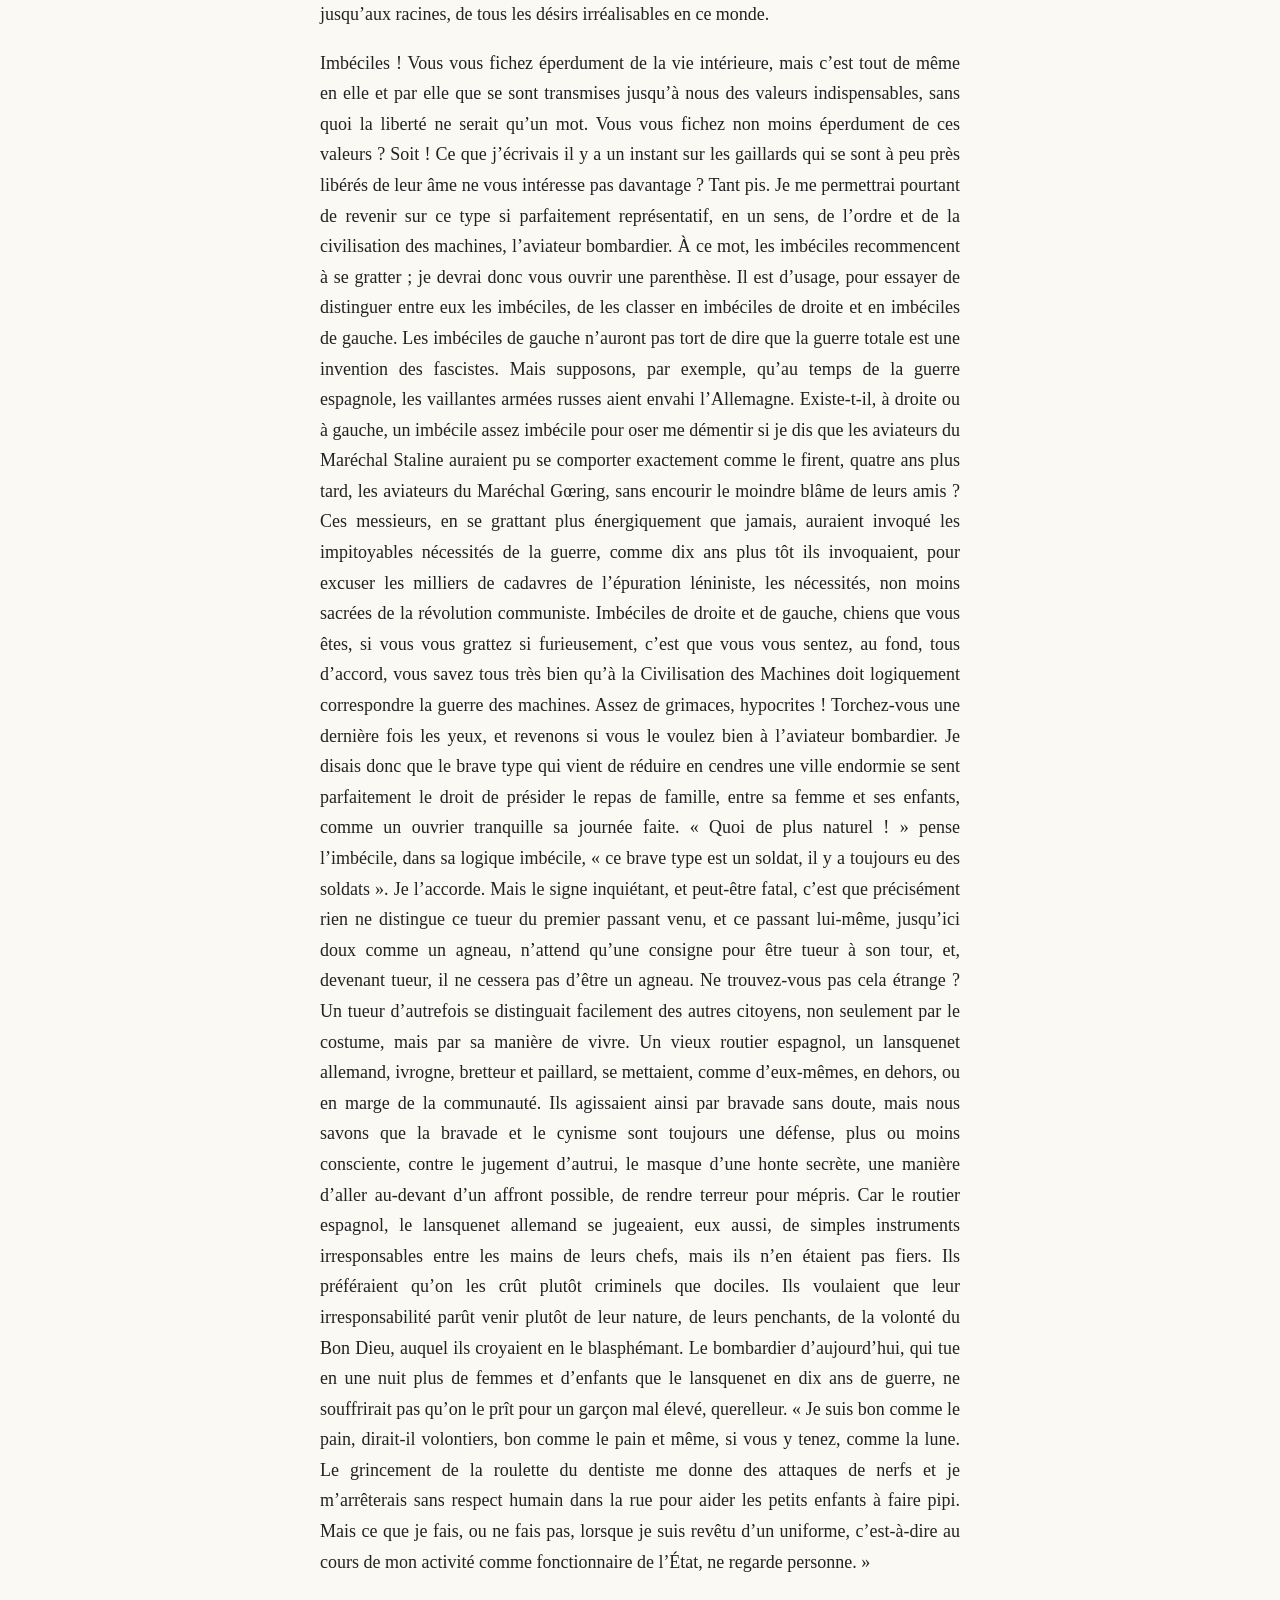
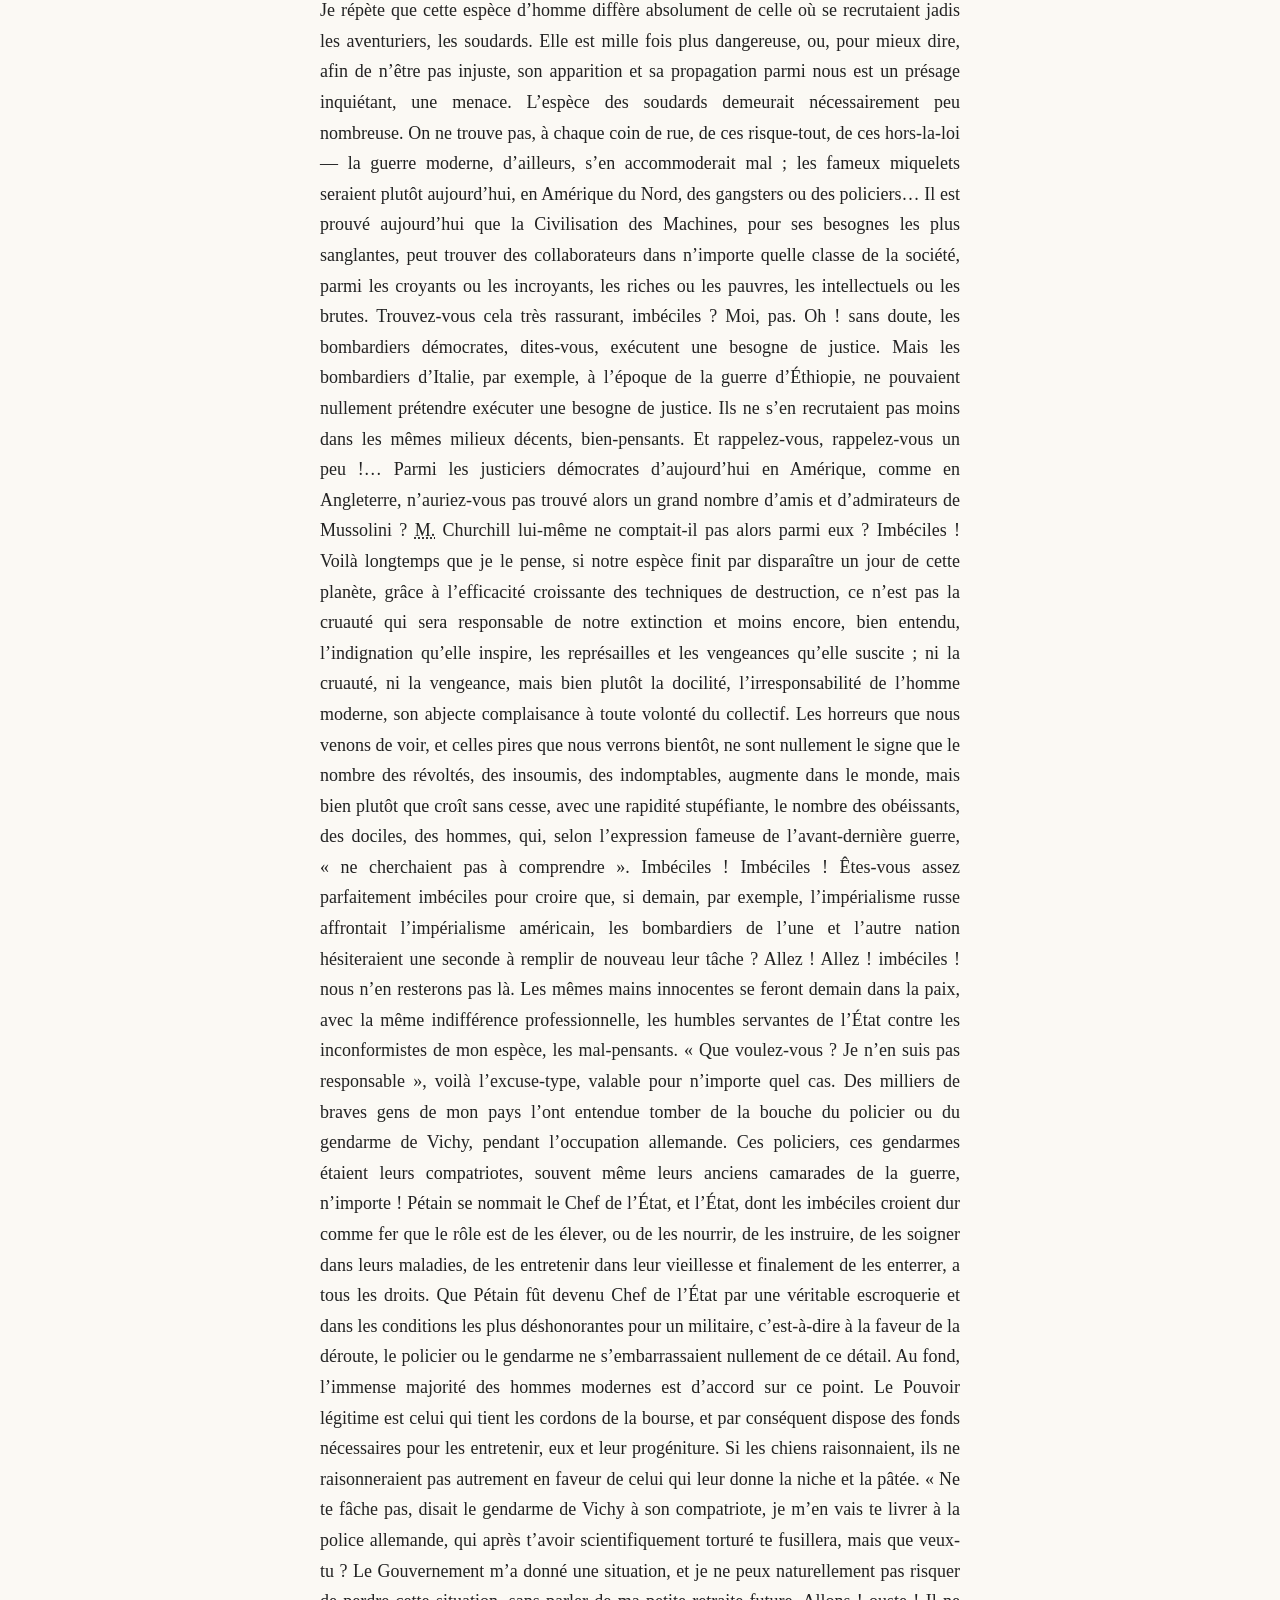
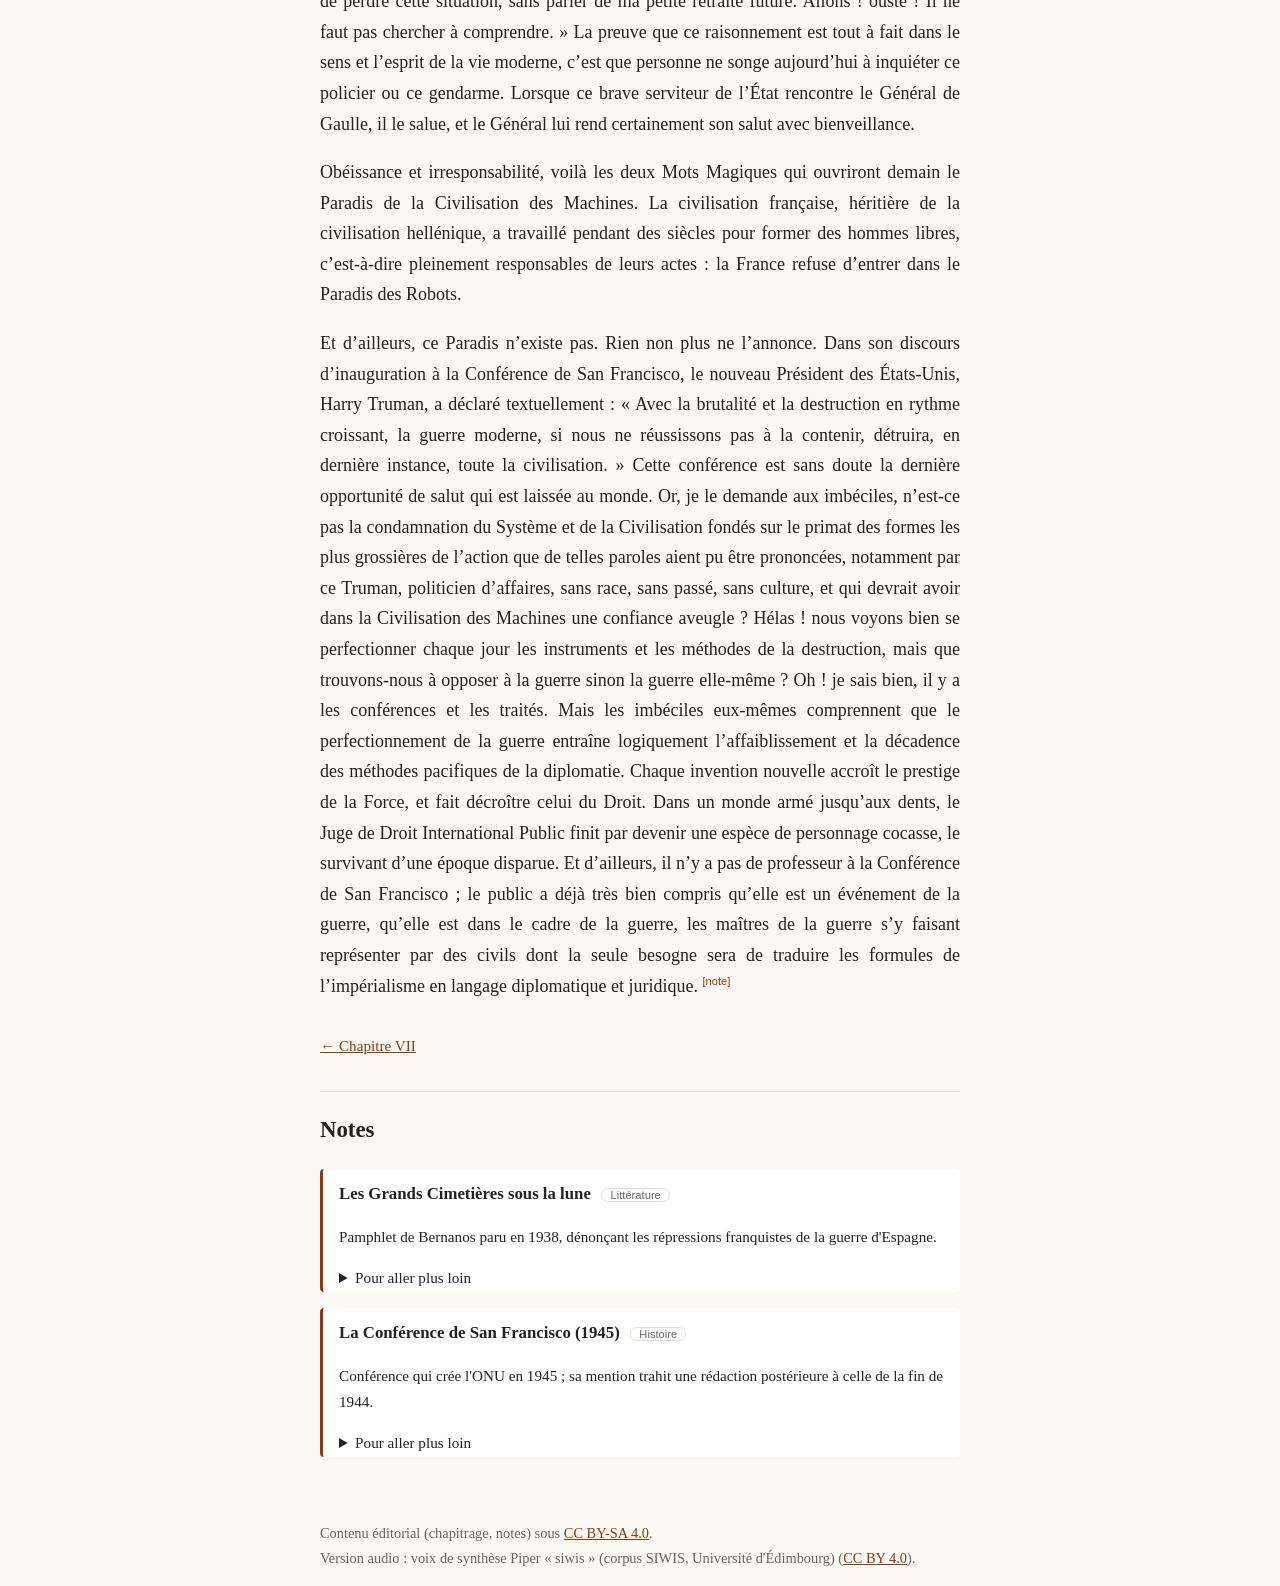
<file: site/la-france-contre-les-robots/10-chapitre-8.html>
<!doctype html>
<html lang="fr">
<head>
<meta charset="utf-8">
<meta name="viewport" content="width=device-width, initial-scale=1">
<title>Chapitre VIII — La France contre les robots</title>
<link rel="stylesheet" href="../assets/style.css">

</head>
<body>
<header class="site-header"><a href="../index.html">Lectures libres</a></header>
<main>
<nav class="crumbs"><a href="index.html">La France contre les robots</a></nav><article class="chapter"><h1>Chapitre VIII</h1><audio controls preload="none" src="https://always-lectures.s3.eu-west-3.amazonaws.com/la-france-contre-les-robots/10-chapitre-8.mp3"></audio><p id="p1">Imbéciles ! chaque fois que j’écris votre nom, je me reproche de donner au dernier chapitre de ce modeste petit livre l’apparence d’une espèce de proclamation aux Imbéciles. N’importe ! À bien réfléchir, votre salut m’apparaît de plus en plus comme la condition — peut-être surnaturelle — du salut de tous les hommes. Dans la Civilisation des Machines, pourquoi ne tiendriez-vous pas, en effet, la place des pauvres ? L’ancien monde sacrifiait le pauvre à sa prospérité, à sa grandeur, à sa beauté, à ses plaisirs. Le monde moderne vous sacrifie à ses expériences démesurées. Il ne vous sacrifie pas de la même manière que l’ancien monde sacrifiait le pauvre. Jadis le pauvre manquait du nécessaire pour que le riche puisse jouir du superflu. Mais l’espèce de pauvreté qui vous est particulière n’enrichit personne, les imbéciles ne sont pas imbéciles pour que certains privilégiés de l’intelligence aient du génie. Il arrivait autrefois que les pauvres se révoltassent. Quel pourrait bien être le but de la révolte des pauvres sinon de dépouiller les riches ? La révolte des imbéciles n’a pas de but.</p>
<p id="p2">J’ai écrit dans « les Grands Cimetières » que la colère des imbéciles menaçait le monde. La « Colère des Imbéciles » ravage aujourd’hui la Terre. Elle est mille fois plus redoutable que celle des Huns ou des Vandales. Les Huns et les Vandales voulaient de l’or, du vin, des femmes et de grandes chevauchées sous les étoiles. Mais les imbéciles ne savent pas ce qu’ils veulent. Les imbéciles se battent avec le désespoir convulsif d’un noyé qui s’accroche des ongles à l’épave, et sanglote de la sentir s’enfoncer sous lui. Certes, le hitlérisme ou le fascisme ne pouvaient soutenir personne à la surface des eaux, dans cet ouragan d’apocalypse. Mais les imbéciles, rendus furieux par la peur, seraient parfaitement incapables d’utiliser la meilleure des planches de salut. <a class="note-ref" href="#note-grands-cimetieres" title="Les Grands Cimetières sous la lune">[note]</a></p>
<p id="p3">La colère des imbéciles est pour la Civilisation des Machines un témoignage accablant. Une société normale compte toujours une grande proportion d’imbéciles, c’est entendu, mais ils s’y distinguent peu des autres citoyens pour la raison que, étant incapables de recevoir beaucoup d’idées à la fois, ils n’en accueillent par un naturel réflexe de défense que le petit nombre indispensable à l’entretien de leur vie, à l’exercice de leur métier. La Civilisation des Machines force cette défense jour et nuit. La Civilisation des Machines a besoin, sous peine de mort, d’écouler l’énorme production de sa machinerie et elle utilise dans ce but — pour employer l’expression vengeresse inventée au cours de la dernière guerre mondiale par le génie populaire — des machines à bourrer le crâne. Oh ! je sais, le mot vous fait sourire. Vous n’êtes même plus sensible au caractère réellement démoniaque de cette énorme entreprise d’abêtissement universel, où l’on voit collaborer les intérêts les plus divers, des plus abjects aux plus élevés — car les religions utilisent déjà les slogans. Politiciens, spéculateurs, gangsters, marchands, il ne s’agit que de faire vite, d’obtenir le résultat immédiat, coûte que coûte, soit qu’il s’agisse de lancer une marque de savon, ou de justifier une guerre, ou de négocier un emprunt de mille milliards. Ainsi les bons esprits s’avilissent, les esprits moyens deviennent imbéciles, et les imbéciles, le crâne bourré à éclater, la matière cérébrale giclant par les yeux et par les oreilles, se jettent les uns sur les autres, en hurlant de rage et d’épouvante.</p>
<p id="p4">Ne pas comprendre ! il faudrait un peu plus de cœur que n’en possèdent la plupart des hommes d’aujourd’hui pour ressentir la détresse de ces êtres malheureux auxquels on retire impitoyablement toute chance d’atteindre le petit nombre d’humbles vérités auxquelles ils ont droit, qu’un genre de vie proportionné à leurs modestes capacités leur aurait permis d’atteindre, et qui doivent subir, de la naissance à la mort, la furie des convoitises rivales, déchaînées dans la presse, la radio. Être informé de tout et condamné ainsi à ne rien comprendre, tel est le sort des imbéciles. Toute la vie d’un de ces infortunés ne suffirait pas probablement à lui permettre d’assimiler la moitié des notions contradictoires qui, pour une raison ou pour une autre, lui sont proposées en une semaine. Oui, je sais que je suis presque seul à dénoncer si violemment ce crime organisé contre l’esprit. Je sais que les imbéciles dont je prends ainsi la défense n’attendent que l’occasion de me pendre, ou peut-être de me manger, car où s’arrêtera leur colère ? N’importe ! je répète que ce ne sont pas les Machines à tuer qui me font peur. Aussi longtemps que tueront, brûleront, écorcheront, disséqueront les Machines à tuer, nous saurons du moins qu’il y a encore des hommes libres, ou du moins suspects de l’être. La plus redoutable des machines est la machine à bourrer les crânes, à liquéfier les cerveaux. Oui, oui, riez tant que vous voudrez de ma colère, misérables prêtres sans cœur ! Tant que vous aurez un bout de tribune pour y menacer de l’enfer l’imbécile qui ne tire pas sa casquette au Curé, ou qui ne donne pas à la quête, vous vous vanterez de tenir en main des consciences. Mais la Machine à bourrer les crânes en aura fini depuis longtemps avec le jugement, et sans jugement, pas de conscience ! Vos menaces ne toucheront plus que les tripes, non les âmes.</p>
<p id="p5">Les âmes ! On rougit presque d’écrire aujourd’hui ce mot sacré. Les mêmes prêtres imposteurs diront qu’aucune force au monde ne saurait avoir raison des âmes. Je ne prétends pas que la Machine à bourrer les crânes est capable de débourrer les âmes, ou de vider un homme de son âme, comme une cuisinière vide un lapin. Je crois seulement qu’un homme peut très bien garder une âme et ne pas la sentir, n’en être nullement incommodé ; cela se voit, hélas ! tous les jours. L’homme n’a de contact avec son âme que par la vie intérieure, et dans la Civilisation des Machines la vie intérieure prend peu à peu un caractère anormal. Pour des millions d’imbéciles, elle n’est qu’un synonyme vulgaire de la vie subconsciente, et le subconscient doit rester sous le contrôle du psychiatre. Oh ! sans doute, le psychiatre ne saurait être tenu pour responsable de cette bêtise, mais il ne peut pas non plus faire grand’chose contre elle. La Civilisation des Machines qui exploite le travail désintéressé du savant est moins tentée que jamais de lui déléguer la plus petite part de son magistère sur les consciences. Peut-être eût-elle été tentée de le faire au temps de la science matérialiste dont certaines théories, du moins en apparence, s’accordaient avec sa propre conception de la vie, mais la science actuelle ne se prête nullement aux grossières simplifications de la propagande.</p>
<p id="p6">Dans sa lutte plus ou moins sournoise contre la vie intérieure, la Civilisation des Machines ne s’inspire, directement du moins, d’aucun plan idéologique, elle défend son principe essentiel, qui est celui de la primauté de l’action. La liberté d’action ne lui inspire aucune crainte, c’est la liberté de penser qu’elle redoute. Elle encourage volontiers tout ce qui agit, tout ce qui bouge, mais elle juge, non sans raison, que ce que nous donnons à la vie intérieure est perdu pour la communauté. Lorsque l’idée du salut a une signification spirituelle, on peut justifier l’existence des contemplatifs — c’est ce que fait l’Église au nom de la réversibilité des mérites et de la Communion des Saints. Mais dès qu’on a fait descendre du ciel sur la terre l’idée du salut, si le salut de l’homme est ici-bas, dans la domination chaque jour plus efficiente de toutes les ressources de la planète, la vie contemplative est une fuite ou un refus. Pour employer une autre expression de l’avant-dernière guerre, dans la Civilisation des Machines tout contemplatif est un embusqué. La seule espèce de vie intérieure que le Technicien pourrait permettre serait tout juste celle nécessaire à une modeste introspection, contrôlée par le Médecin, afin de développer l’optimisme, grâce à l’élimination, jusqu’aux racines, de tous les désirs irréalisables en ce monde.</p>
<p id="p7">Imbéciles ! Vous vous fichez éperdument de la vie intérieure, mais c’est tout de même en elle et par elle que se sont transmises jusqu’à nous des valeurs indispensables, sans quoi la liberté ne serait qu’un mot. Vous vous fichez non moins éperdument de ces valeurs ? Soit ! Ce que j’écrivais il y a un instant sur les gaillards qui se sont à peu près libérés de leur âme ne vous intéresse pas davantage ? Tant pis. Je me permettrai pourtant de revenir sur ce type si parfaitement représentatif, en un sens, de l’ordre et de la civilisation des machines, l’aviateur bombardier. À ce mot, les imbéciles recommencent à se gratter ; je devrai donc vous ouvrir une parenthèse. Il est d’usage, pour essayer de distinguer entre eux les imbéciles, de les classer en imbéciles de droite et en imbéciles de gauche. Les imbéciles de gauche n’auront pas tort de dire que la guerre totale est une invention des fascistes. Mais supposons, par exemple, qu’au temps de la guerre espagnole, les vaillantes armées russes aient envahi l’Allemagne. Existe-t-il, à droite ou à gauche, un imbécile assez imbécile pour oser me démentir si je dis que les aviateurs du Maréchal Staline auraient pu se comporter exactement comme le firent, quatre ans plus tard, les aviateurs du Maréchal Gœring, sans encourir le moindre blâme de leurs amis ? Ces messieurs, en se grattant plus énergiquement que jamais, auraient invoqué les impitoyables nécessités de la guerre, comme dix ans plus tôt ils invoquaient, pour excuser les milliers de cadavres de l’épuration léniniste, les nécessités, non moins sacrées de la révolution communiste. Imbéciles de droite et de gauche, chiens que vous êtes, si vous vous grattez si furieusement, c’est que vous vous sentez, au fond, tous d’accord, vous savez tous très bien qu’à la Civilisation des Machines doit logiquement correspondre la guerre des machines. Assez de grimaces, hypocrites ! Torchez-vous une dernière fois les yeux, et revenons si vous le voulez bien à l’aviateur bombardier. Je disais donc que le brave type qui vient de réduire en cendres une ville endormie se sent parfaitement le droit de présider le repas de famille, entre sa femme et ses enfants, comme un ouvrier tranquille sa journée faite. « Quoi de plus naturel ! » pense l’imbécile, dans sa logique imbécile, « ce brave type est un soldat, il y a toujours eu des soldats ». Je l’accorde. Mais le signe inquiétant, et peut-être fatal, c’est que précisément rien ne distingue ce tueur du premier passant venu, et ce passant lui-même, jusqu’ici doux comme un agneau, n’attend qu’une consigne pour être tueur à son tour, et, devenant tueur, il ne cessera pas d’être un agneau. Ne trouvez-vous pas cela étrange ? Un tueur d’autrefois se distinguait facilement des autres citoyens, non seulement par le costume, mais par sa manière de vivre. Un vieux routier espagnol, un lansquenet allemand, ivrogne, bretteur et paillard, se mettaient, comme d’eux-mêmes, en dehors, ou en marge de la communauté. Ils agissaient ainsi par bravade sans doute, mais nous savons que la bravade et le cynisme sont toujours une défense, plus ou moins consciente, contre le jugement d’autrui, le masque d’une honte secrète, une manière d’aller au-devant d’un affront possible, de rendre terreur pour mépris. Car le routier espagnol, le lansquenet allemand se jugeaient, eux aussi, de simples instruments irresponsables entre les mains de leurs chefs, mais ils n’en étaient pas fiers. Ils préféraient qu’on les crût plutôt criminels que dociles. Ils voulaient que leur irresponsabilité parût venir plutôt de leur nature, de leurs penchants, de la volonté du Bon Dieu, auquel ils croyaient en le blasphémant. Le bombardier d’aujourd’hui, qui tue en une nuit plus de femmes et d’enfants que le lansquenet en dix ans de guerre, ne souffrirait pas qu’on le prît pour un garçon mal élevé, querelleur. « Je suis bon comme le pain, dirait-il volontiers, bon comme le pain et même, si vous y tenez, comme la lune. Le grincement de la roulette du dentiste me donne des attaques de nerfs et je m’arrêterais sans respect humain dans la rue pour aider les petits enfants à faire pipi. Mais ce que je fais, ou ne fais pas, lorsque je suis revêtu d’un uniforme, c’est-à-dire au cours de mon activité comme fonctionnaire de l’État, ne regarde personne. »</p>
<p id="p8">Je répète que cette espèce d’homme diffère absolument de celle où se recrutaient jadis les aventuriers, les soudards. Elle est mille fois plus dangereuse, ou, pour mieux dire, afin de n’être pas injuste, son apparition et sa propagation parmi nous est un présage inquiétant, une menace. L’espèce des soudards demeurait nécessairement peu nombreuse. On ne trouve pas, à chaque coin de rue, de ces risque-tout, de ces hors-la-loi — la guerre moderne, d’ailleurs, s’en accommoderait mal ; les fameux miquelets seraient plutôt aujourd’hui, en Amérique du Nord, des gangsters ou des policiers… Il est prouvé aujourd’hui que la Civilisation des Machines, pour ses besognes les plus sanglantes, peut trouver des collaborateurs dans n’importe quelle classe de la société, parmi les croyants ou les incroyants, les riches ou les pauvres, les intellectuels ou les brutes. Trouvez-vous cela très rassurant, imbéciles ? Moi, pas. Oh ! sans doute, les bombardiers démocrates, dites-vous, exécutent une besogne de justice. Mais les bombardiers d’Italie, par exemple, à l’époque de la guerre d’Éthiopie, ne pouvaient nullement prétendre exécuter une besogne de justice. Ils ne s’en recrutaient pas moins dans les mêmes milieux décents, bien-pensants. Et rappelez-vous, rappelez-vous un peu !… Parmi les justiciers démocrates d’aujourd’hui en Amérique, comme en Angleterre, n’auriez-vous pas trouvé alors un grand nombre d’amis et d’admirateurs de Mussolini ? <abbr title="Monsieur">M.</abbr> Churchill lui-même ne comptait-il pas alors parmi eux ? Imbéciles ! Voilà longtemps que je le pense, si notre espèce finit par disparaître un jour de cette planète, grâce à l’efficacité croissante des techniques de destruction, ce n’est pas la cruauté qui sera responsable de notre extinction et moins encore, bien entendu, l’indignation qu’elle inspire, les représailles et les vengeances qu’elle suscite ; ni la cruauté, ni la vengeance, mais bien plutôt la docilité, l’irresponsabilité de l’homme moderne, son abjecte complaisance à toute volonté du collectif. Les horreurs que nous venons de voir, et celles pires que nous verrons bientôt, ne sont nullement le signe que le nombre des révoltés, des insoumis, des indomptables, augmente dans le monde, mais bien plutôt que croît sans cesse, avec une rapidité stupéfiante, le nombre des obéissants, des dociles, des hommes, qui, selon l’expression fameuse de l’avant-dernière guerre, « ne cherchaient pas à comprendre ». Imbéciles ! Imbéciles ! Êtes-vous assez parfaitement imbéciles pour croire que, si demain, par exemple, l’impérialisme russe affrontait l’impérialisme américain, les bombardiers de l’une et l’autre nation hésiteraient une seconde à remplir de nouveau leur tâche ? Allez ! Allez ! imbéciles ! nous n’en resterons pas là. Les mêmes mains innocentes se feront demain dans la paix, avec la même indifférence professionnelle, les humbles servantes de l’État contre les inconformistes de mon espèce, les mal-pensants. « Que voulez-vous ? Je n’en suis pas responsable », voilà l’excuse-type, valable pour n’importe quel cas. Des milliers de braves gens de mon pays l’ont entendue tomber de la bouche du policier ou du gendarme de Vichy, pendant l’occupation allemande. Ces policiers, ces gendarmes étaient leurs compatriotes, souvent même leurs anciens camarades de la guerre, n’importe ! Pétain se nommait le Chef de l’État, et l’État, dont les imbéciles croient dur comme fer que le rôle est de les élever, ou de les nourrir, de les instruire, de les soigner dans leurs maladies, de les entretenir dans leur vieillesse et finalement de les enterrer, a tous les droits. Que Pétain fût devenu Chef de l’État par une véritable escroquerie et dans les conditions les plus déshonorantes pour un militaire, c’est-à-dire à la faveur de la déroute, le policier ou le gendarme ne s’embarrassaient nullement de ce détail. Au fond, l’immense majorité des hommes modernes est d’accord sur ce point. Le Pouvoir légitime est celui qui tient les cordons de la bourse, et par conséquent dispose des fonds nécessaires pour les entretenir, eux et leur progéniture. Si les chiens raisonnaient, ils ne raisonneraient pas autrement en faveur de celui qui leur donne la niche et la pâtée. « Ne te fâche pas, disait le gendarme de Vichy à son compatriote, je m’en vais te livrer à la police allemande, qui après t’avoir scientifiquement torturé te fusillera, mais que veux-tu ? Le Gouvernement m’a donné une situation, et je ne peux naturellement pas risquer de perdre cette situation, sans parler de ma petite retraite future. Allons ! ouste ! Il ne faut pas chercher à comprendre. » La preuve que ce raisonnement est tout à fait dans le sens et l’esprit de la vie moderne, c’est que personne ne songe aujourd’hui à inquiéter ce policier ou ce gendarme. Lorsque ce brave serviteur de l’État rencontre le Général de Gaulle, il le salue, et le Général lui rend certainement son salut avec bienveillance.</p>
<p id="p9">Obéissance et irresponsabilité, voilà les deux Mots Magiques qui ouvriront demain le Paradis de la Civilisation des Machines. La civilisation française, héritière de la civilisation hellénique, a travaillé pendant des siècles pour former des hommes libres, c’est-à-dire pleinement responsables de leurs actes : la France refuse d’entrer dans le Paradis des Robots.</p>
<p id="p10">Et d’ailleurs, ce Paradis n’existe pas. Rien non plus ne l’annonce. Dans son discours d’inauguration à la Conférence de San Francisco, le nouveau Président des États-Unis, Harry Truman, a déclaré textuellement : « Avec la brutalité et la destruction en rythme croissant, la guerre moderne, si nous ne réussissons pas à la contenir, détruira, en dernière instance, toute la civilisation. » Cette conférence est sans doute la dernière opportunité de salut qui est laissée au monde. Or, je le demande aux imbéciles, n’est-ce pas la condamnation du Système et de la Civilisation fondés sur le primat des formes les plus grossières de l’action que de telles paroles aient pu être prononcées, notamment par ce Truman, politicien d’affaires, sans race, sans passé, sans culture, et qui devrait avoir dans la Civilisation des Machines une confiance aveugle ? Hélas ! nous voyons bien se perfectionner chaque jour les instruments et les méthodes de la destruction, mais que trouvons-nous à opposer à la guerre sinon la guerre elle-même ? Oh ! je sais bien, il y a les conférences et les traités. Mais les imbéciles eux-mêmes comprennent que le perfectionnement de la guerre entraîne logiquement l’affaiblissement et la décadence des méthodes pacifiques de la diplomatie. Chaque invention nouvelle accroît le prestige de la Force, et fait décroître celui du Droit. Dans un monde armé jusqu’aux dents, le Juge de Droit International Public finit par devenir une espèce de personnage cocasse, le survivant d’une époque disparue. Et d’ailleurs, il n’y a pas de professeur à la Conférence de San Francisco ; le public a déjà très bien compris qu’elle est un événement de la guerre, qu’elle est dans le cadre de la guerre, les maîtres de la guerre s’y faisant représenter par des civils dont la seule besogne sera de traduire les formules de l’impérialisme en langage diplomatique et juridique. <a class="note-ref" href="#note-san-francisco-1945" title="La Conférence de San Francisco (1945)">[note]</a></p></article><nav class="pager"><a rel="prev" href="09-chapitre-7.html">← Chapitre VII</a><span></span></nav><section class="notes" aria-label="Notes"><h2>Notes</h2><aside class="note" id="note-grands-cimetieres" data-type="litterature"><h3>Les Grands Cimetières sous la lune <span class="note-type">Littérature</span></h3><p class="note-resume">Pamphlet de Bernanos paru en 1938, dénonçant les répressions franquistes de la guerre d&#x27;Espagne.</p><details class="note-detail"><summary>Pour aller plus loin</summary><p>Publié d&rsquo;abord sous forme d&rsquo;articles dans la revue dominicaine <em>Sept</em>, ce « témoignage d&rsquo;un homme libre » est le deuxième pamphlet de Bernanos, après <em>La Grande Peur des bien-pensants</em> (1931). Il consomme la rupture avec l&rsquo;Action française. Bernanos s&rsquo;y appuie sur ce qu&rsquo;il a vu à Majorque. Il y écrivait que « la colère des imbéciles menaçait le monde » ; dans ce dernier chapitre il constate qu&rsquo;elle « ravage aujourd&rsquo;hui la Terre ».</p><footer class="note-sources"><strong>Sources</strong><ul><li><a href="https://fr.wikipedia.org/wiki/Les_Grands_Cimetières_sous_la_lune">Wikipédia — Les Grands Cimetières sous la lune</a> — CC BY-SA 4.0</li></ul></footer></details></aside><aside class="note" id="note-san-francisco-1945" data-type="histoire"><h3>La Conférence de San Francisco (1945) <span class="note-type">Histoire</span></h3><p class="note-resume">Conférence qui crée l&#x27;ONU en 1945 ; sa mention trahit une rédaction postérieure à celle de la fin de 1944.</p><details class="note-detail"><summary>Pour aller plus loin</summary><p>Du 25 avril au 26 juin 1945, 50 États se réunissent à San Francisco et signent la Charte des Nations unies. Sa convocation avait été décidée à Yalta, en février 1945. La délégation française, dirigée par Georges Bidault, obtient que le français soit langue de travail à égalité avec l&rsquo;anglais.</p>
<p>Bernanos cite le discours d&rsquo;ouverture du « nouveau Président des États-Unis », Harry Truman, en fonction depuis avril 1945. Ce passage ne peut donc pas avoir été écrit à la fin de 1944 : il a été ajouté au printemps 1945. Bernanos y voit la condamnation du Système : les paroles des dirigeants sur la guerre moderne disent la faillite de la civilisation de la Force.</p><footer class="note-sources"><strong>Sources</strong><ul><li><a href="https://fr.wikipedia.org/wiki/Conférence_de_San_Francisco">Wikipédia — Conférence de San Francisco</a> — CC BY-SA 4.0</li></ul></footer></details></aside></section>
</main>
<footer class="site-footer">Contenu éditorial (chapitrage, notes) sous
<a href="https://creativecommons.org/licenses/by-sa/4.0/deed.fr">CC BY-SA 4.0</a>. <br>Version audio : voix de synthèse Piper « siwis » (corpus SIWIS, Université d&#x27;Édimbourg) (<a href="https://creativecommons.org/licenses/by/4.0/deed.fr">CC BY 4.0</a>).</footer>
<script src="../assets/app.js" defer></script>
</body>
</html>
</file>
<file: site/assets/style.css>
:root{--bg:#fbf9f4;--fg:#222;--muted:#666;--accent:#8a3b12;--line:#e2ddd0;--card:#fff}
@media (prefers-color-scheme:dark){:root{--bg:#171614;--fg:#e8e4da;--muted:#a09a8c;--accent:#e0a070;--line:#333029;--card:#201e1b}}
*{box-sizing:border-box}
body{margin:0;background:var(--bg);color:var(--fg);font:18px/1.7 Georgia,"Times New Roman",serif}
a{color:var(--accent)}
.site-header,.site-footer{max-width:42rem;margin:0 auto;padding:1rem;font-size:.9rem;color:var(--muted)}
.site-header a{text-decoration:none;font-weight:bold}
main{max-width:42rem;margin:0 auto;padding:0 1rem 2rem}
h1{line-height:1.2}
.byline,.licence,.crumbs{color:var(--muted);font-size:.9rem}
.chapter p{margin:1em 0;text-align:justify;hyphens:auto}
audio{width:100%;margin:.5rem 0 1rem}
.pager{display:flex;justify-content:space-between;gap:1rem;margin:2rem 0;font-size:.95rem}
.cards{list-style:none;padding:0;display:grid;gap:1rem}
.card{background:var(--card);border:1px solid var(--line);border-radius:8px;padding:1rem}
.card span{display:block;color:var(--muted)}
#filter{width:100%;padding:.5rem;font-size:1rem;margin:1rem 0}
.toc li{margin:.3rem 0}
.note-ref{font:.7rem sans-serif;vertical-align:super;text-decoration:none;white-space:nowrap}
.notes{border-top:1px solid var(--line);margin-top:2rem;font-size:.95rem}
.note{background:var(--card);border-left:3px solid var(--accent);padding:.1rem 1rem;margin:1rem 0;border-radius:4px}
.note:target{outline:2px solid var(--accent)}
.note h3{margin:.6rem 0 .2rem;font-size:1.05rem}
.note-type{font:.7rem sans-serif;color:var(--muted);border:1px solid var(--line);border-radius:10px;padding:0 .5rem;margin-left:.4rem}
.note-sources{font-size:.85rem;color:var(--muted)}
dialog#note-dialog{max-width:36rem;width:calc(100% - 2rem);border:1px solid var(--line);border-radius:8px;background:var(--bg);color:var(--fg)}
dialog#note-dialog::backdrop{background:rgba(0,0,0,.4)}
.signature{text-align:right;font-style:italic;margin-right:2em}
</file>
